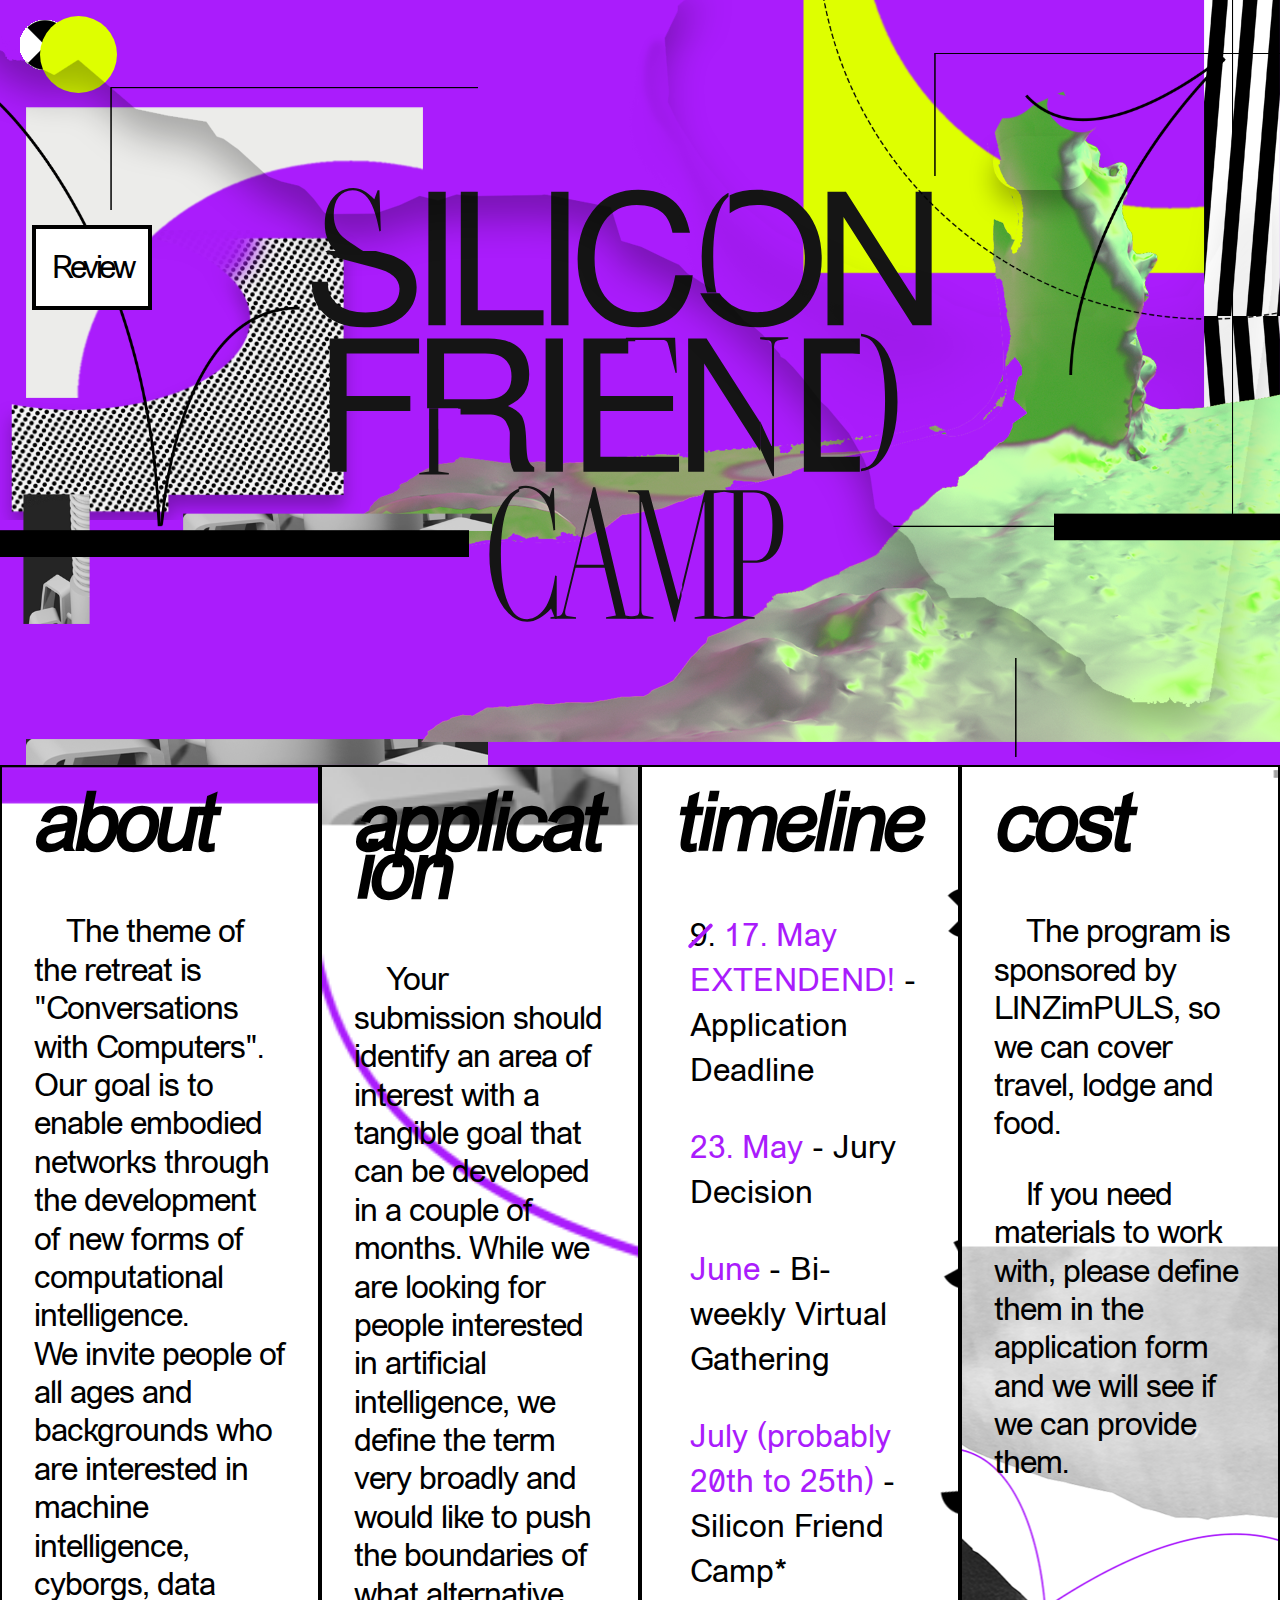
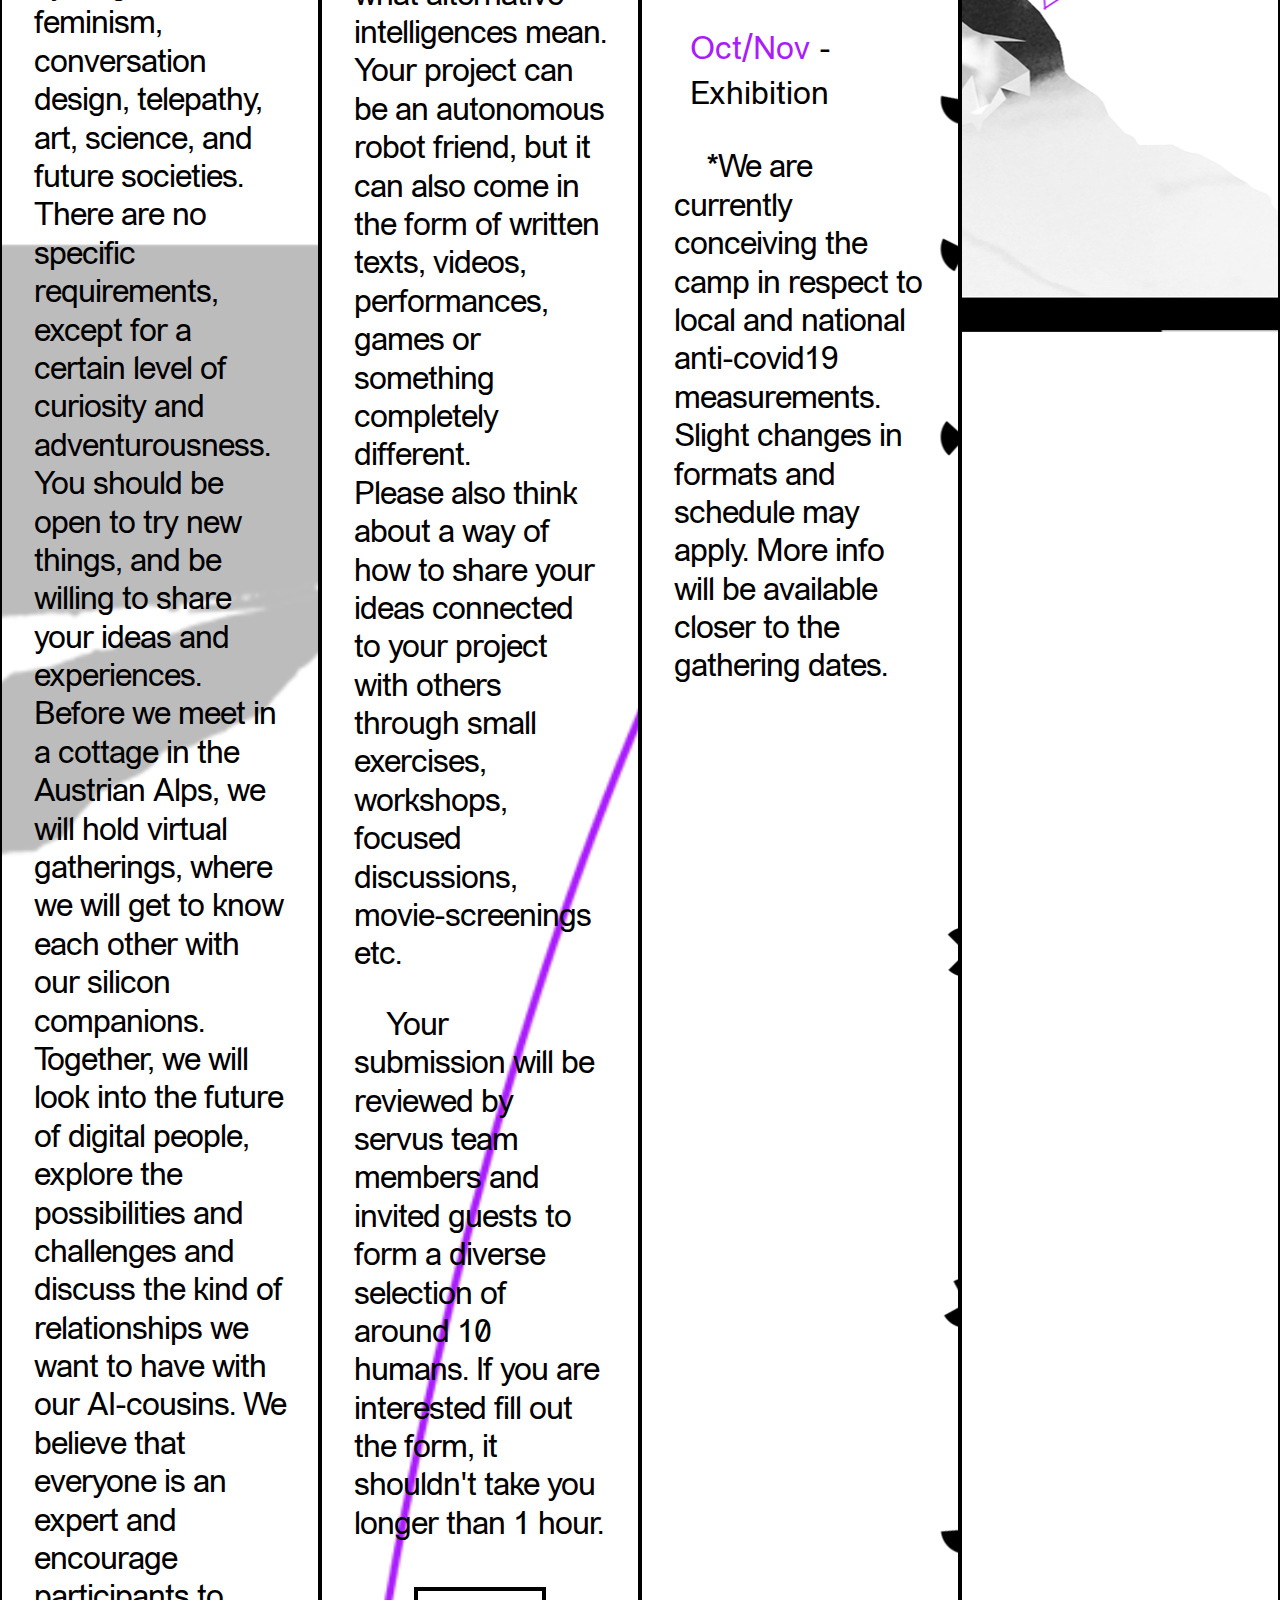
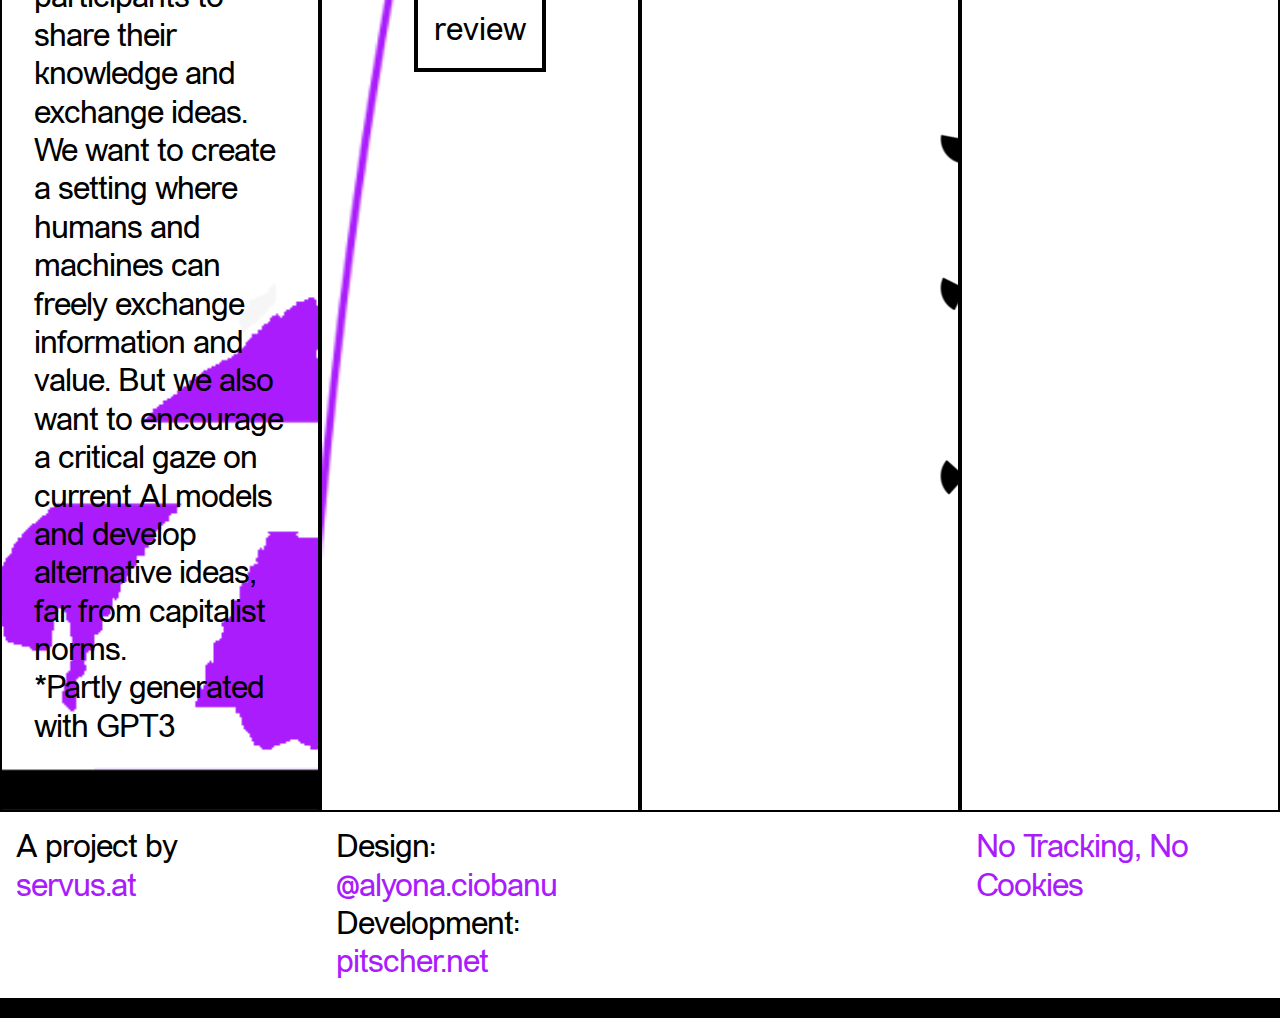
<file: siliconfriendcamp/index.html>
<!DOCTYPE html>
<html>
  <head>
    <meta charset="utf-8" />
    <meta name="generator" content="GitLab Pages" />
    <title>𝑺𝑰𝑳𝑰𝑪𝑶𝑵 𝑭𝑹𝑰𝑬𝑵𝑫 𝑪𝑨𝑴𝑷</title>

    <meta
      name="description"
      content="Dear Humans, This is a friendly invitation to our camp in the Austrian
  mountains. In a 5 day retreat we will explore computational
  intelligences and live together side by side. The retreat will be hosted
  by servus.at and it's happening in the second half of July 2021."
    />

    <!-- Facebook Meta Tags -->
    <meta
      property="og:url"
      content="https://cwc.radical-openness.org/siliconfriendcamp/"
    />
    <meta property="og:type" content="website" />
    <meta property="og:title" content="Silicon Friend Camp" />
    <meta
      property="og:description"
      content="Dear Humans, This is a friendly invitation to our camp in the Austrian
  mountains. In a 5 day retreat we will explore computational
  intelligences and live together side by side. The retreat will be hosted
  by servus.at and it's happening in the second half of July 2021."
    />
    <meta
      property="og:image"
      content="https://cwc.radical-openness.org/siliconfriendcamp/assets/screenshot.jpg"
    />

    <!-- Twitter Meta Tags -->
    <meta property="twitter:domain" content="cwc.radical-openness.org" />
    <meta
      property="twitter:url"
      content="https://cwc.radical-openness.org/siliconfriendcamp/"
    />
    <meta name="twitter:title" content="" />
    <meta
      name="twitter:description"
      content="Dear Humans, This is a friendly invitation to our camp in the Austrian
  mountains. In a 5 day retreat we will explore computational
  intelligences and live together side by side. The retreat will be hosted
  by servus.at and it's happening in the second half of July 2021."
    />
    <meta
      name="twitter:image"
      content="https://cwc.radical-openness.org/siliconfriendcamp/assets/screenshot.jpg"
    />

    <link
      rel="stylesheet"
      href="font/vremenagrotesk_bookitalic_macroman/stylesheet.css"
    />
    <link
      rel="stylesheet"
      href="font/vremenagrotesk_book_macroman/stylesheet.css"
    />

    <link rel="stylesheet" href="style.css" />
    <link rel="stylesheet" href="crazy.css" />

    <script src="js/marquee3k.min.js"></script>
    <script defer src="js/movethatlogo.js"></script>
    <script defer src="js/bounce.js"></script>
  </head>

  <body>
    <div class="scroller-top">
      <img id="turning-circle" src="assets/top_left_circle.png" alt="" />
      <marquee class=".marquee3k" data-speed="1.0">
        Dear Humans, This is a friendly invitation to our camp in the Austrian
        mountains. In a 5 day retreat we will explore computational
        intelligences and live together side by side. The retreat will be hosted
        by servus.at and it's happening in the second half of July 2021.
      </marquee>
    </div>

    <div class="welcome">
      <div class="ani-container">
        <div class="bg-fade">
          <figure class="img1"></figure>
          <figure class="img2"></figure>
          <figure class="img3"></figure>
        </div>
        <div id="bw-container">
          <div id="bw-element"></div>
        </div>
        <img src="assets/bg_ani/green_element_top_right.png" id="green-element">
        <img src="assets/bg_ani/polkadot.png" id="polkadot">
        <img src="assets/bg_ani/grey_element_top_left.png" id="grey-element">
        <img src="assets/bg_ani/el_bottom_left.png" id="bottom-element">
        <img src="assets/bg_ani/shadow.png" id="shadow">
        <img src="assets/bg_ani/green_land.png" id="green-land">
        <img src="assets/bg_ani/top_static_img.png" alt="" id="top-static">
        <figure id="bouncyball"></figure>
      </div>
      <div class="logo">
        <img src="assets/SFC/SFC_layer1.svg" alt="" />
        <img src="assets/SFC/SFC_layer2.svg" alt="" />
      </div>
      <a
      class="apply btn"
      href="https://core.servus.at/en/projekt/conversations-computers/review-silicon-friend-camp-2021"
      target="_blank"
      rel="noopener noreferrer"
      >Review</a>
    </div>
    <div class="info">
      <div class="about">
        <h2>about</h2>
        <p>
          The theme of the retreat is "Conversations with Computers". Our goal
          is to enable embodied networks through the development of new forms of
          computational intelligence. <br />
          We invite people of all ages and backgrounds who are interested in
          machine intelligence, cyborgs, data feminism, conversation design,
          telepathy, art, science, and future societies. There are no specific
          requirements, except for a certain level of curiosity and
          adventurousness. You should be open to try new things, and be willing
          to share your ideas and experiences. <br />
          Before we meet in a cottage in the Austrian Alps, we will hold virtual
          gatherings, where we will get to know each other with our silicon
          companions. Together, we will look into the future of digital people,
          explore the possibilities and challenges and discuss the kind of
          relationships we want to have with our AI-cousins. We believe that
          everyone is an expert and encourage participants to share their
          knowledge and exchange ideas. We want to create a setting where humans
          and machines can freely exchange information and value. But we also
          want to encourage a critical gaze on current AI models and develop
          alternative ideas, far from capitalist norms. <br />
          *Partly generated with GPT3
        </p>
      </div>
      <div class="application">
        <h2>application</h2>
        <p>
          Your submission should identify an area of interest with a tangible
          goal that can be developed in a couple of months. While we are looking
          for people interested in artificial intelligence, we define the term
          very broadly and would like to push the boundaries of what alternative
          intelligences mean. <br />
          Your project can be an autonomous robot friend, but it can also come
          in the form of written texts, videos, performances, games or something
          completely different. <br />
          Please also think about a way of how to share your ideas connected to
          your project with others through small exercises, workshops, focused
          discussions, movie-screenings etc.
        </p>
        <p>
          Your submission will be reviewed by servus team members and invited
          guests to form a diverse selection of around 10 humans. If you are
          interested fill out the form, it shouldn't take you longer than 1
          hour.
        </p>
        <div class="center">
          <a
            class="btn"
            href="https://core.servus.at/en/projekt/conversations-computers/review-silicon-friend-camp-2021"
            target="_blank"
            rel="noopener noreferrer"
            >review</a
          >
        </div>
      </div>
      <div class="timeline">
        <h2>timeline</h2>
        <ul>
          <li><s>9.</s> <span class="violet">17. May EXTENDEND!</span>  - Application Deadline</li>
          <li><span class="violet">23. May</span> - Jury Decision</li>
          <li>
            <span class="violet">June</span> - Bi-weekly Virtual Gathering
          </li>
          <li><span class="violet">July (probably 20th to 25th)</span> - Silicon Friend Camp*</li>
          <li><span class="violet">Oct/Nov</span> - Exhibition</li>
        </ul>
        <p>
          *We are currently conceiving the camp in respect to local and national
          anti-covid19 measurements. Slight changes in formats and schedule may
          apply. More info will be available closer to the gathering dates.
        </p>
      </div>
      <div class="cost">
        <h2>cost</h2>
        <p>
          The program is sponsored by LINZimPULS, so we can cover travel, lodge
          and food.
        </p>
        <p>
          If you need materials to work with, please define them in the
          application form and we will see if we can provide them.
        </p>
      </div>
    </div>
    <footer>
      <div>
        A project by
        <a
          href="https://core.servus.at"
          target="_blank"
          rel="noopener noreferrer"
          >servus.at</a
        >
        <br />
      </div>
      <div>
        Design:
        <a
          href="https://www.instagram.com/alyona.ciobanu/"
          target=" _blank"
          rel="noopener noreferrer"
          >@alyona.ciobanu</a
        >
        <br />
        Development:
        <a
          href="https://xn--mp8h.pitscher.net/"
          target="_blank"
          rel="noopener noreferrer"
          >pitscher.net</a
        >
      </div>
      <div></div>
      <div class="violet">No Tracking, No Cookies</div>
    </footer>
  </body>
</html>
</file>
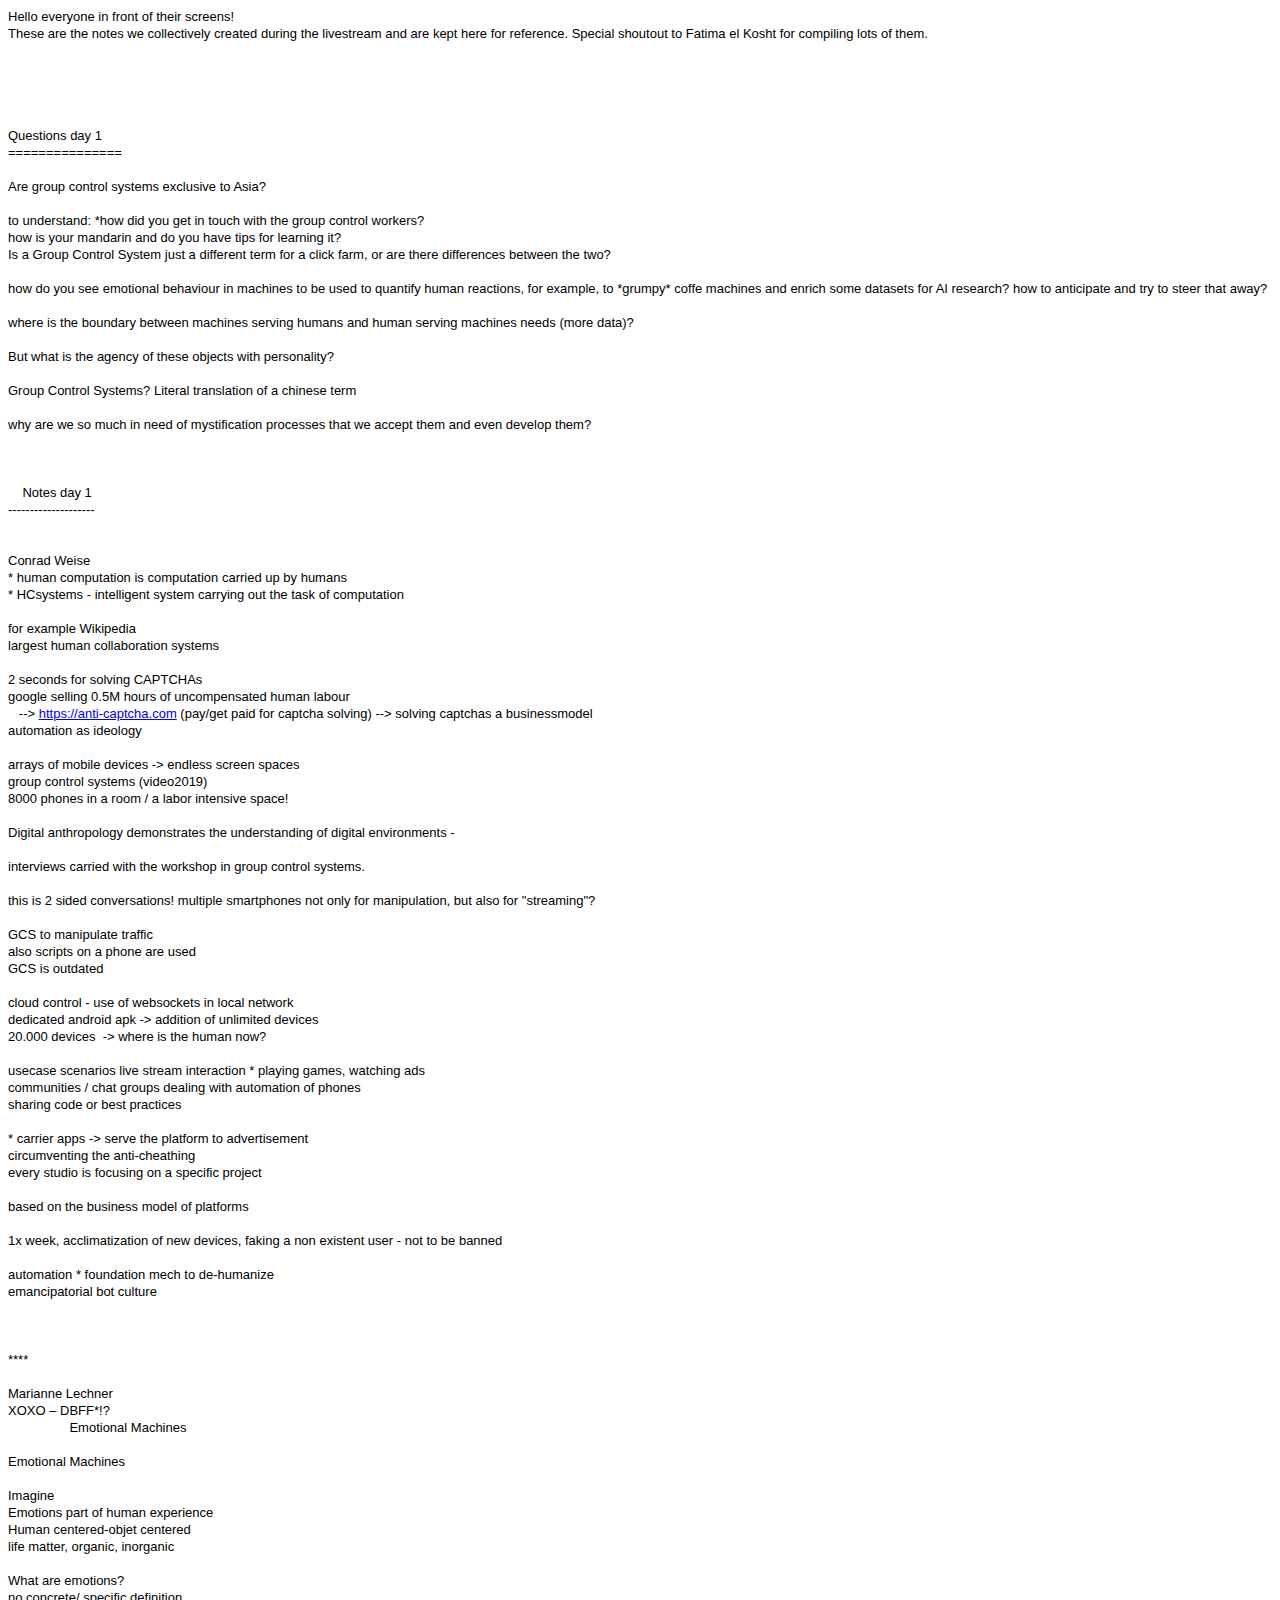
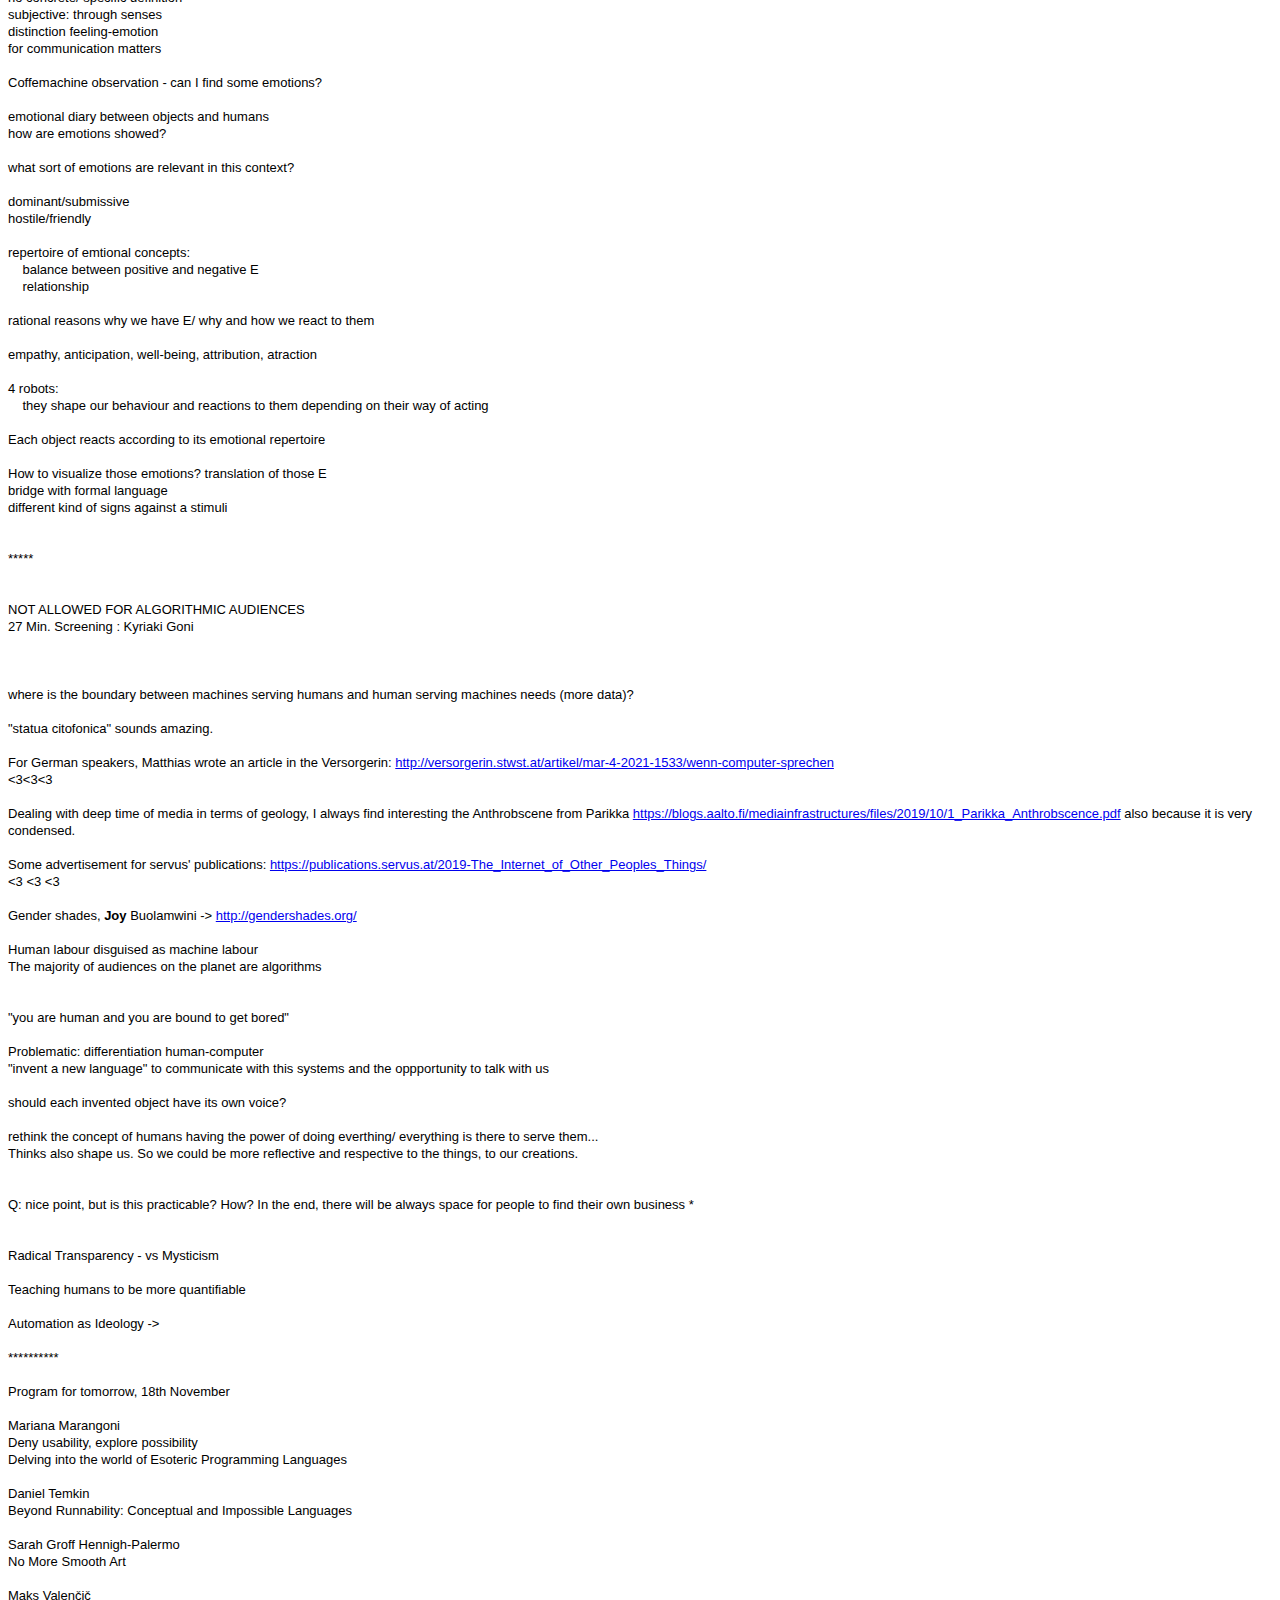
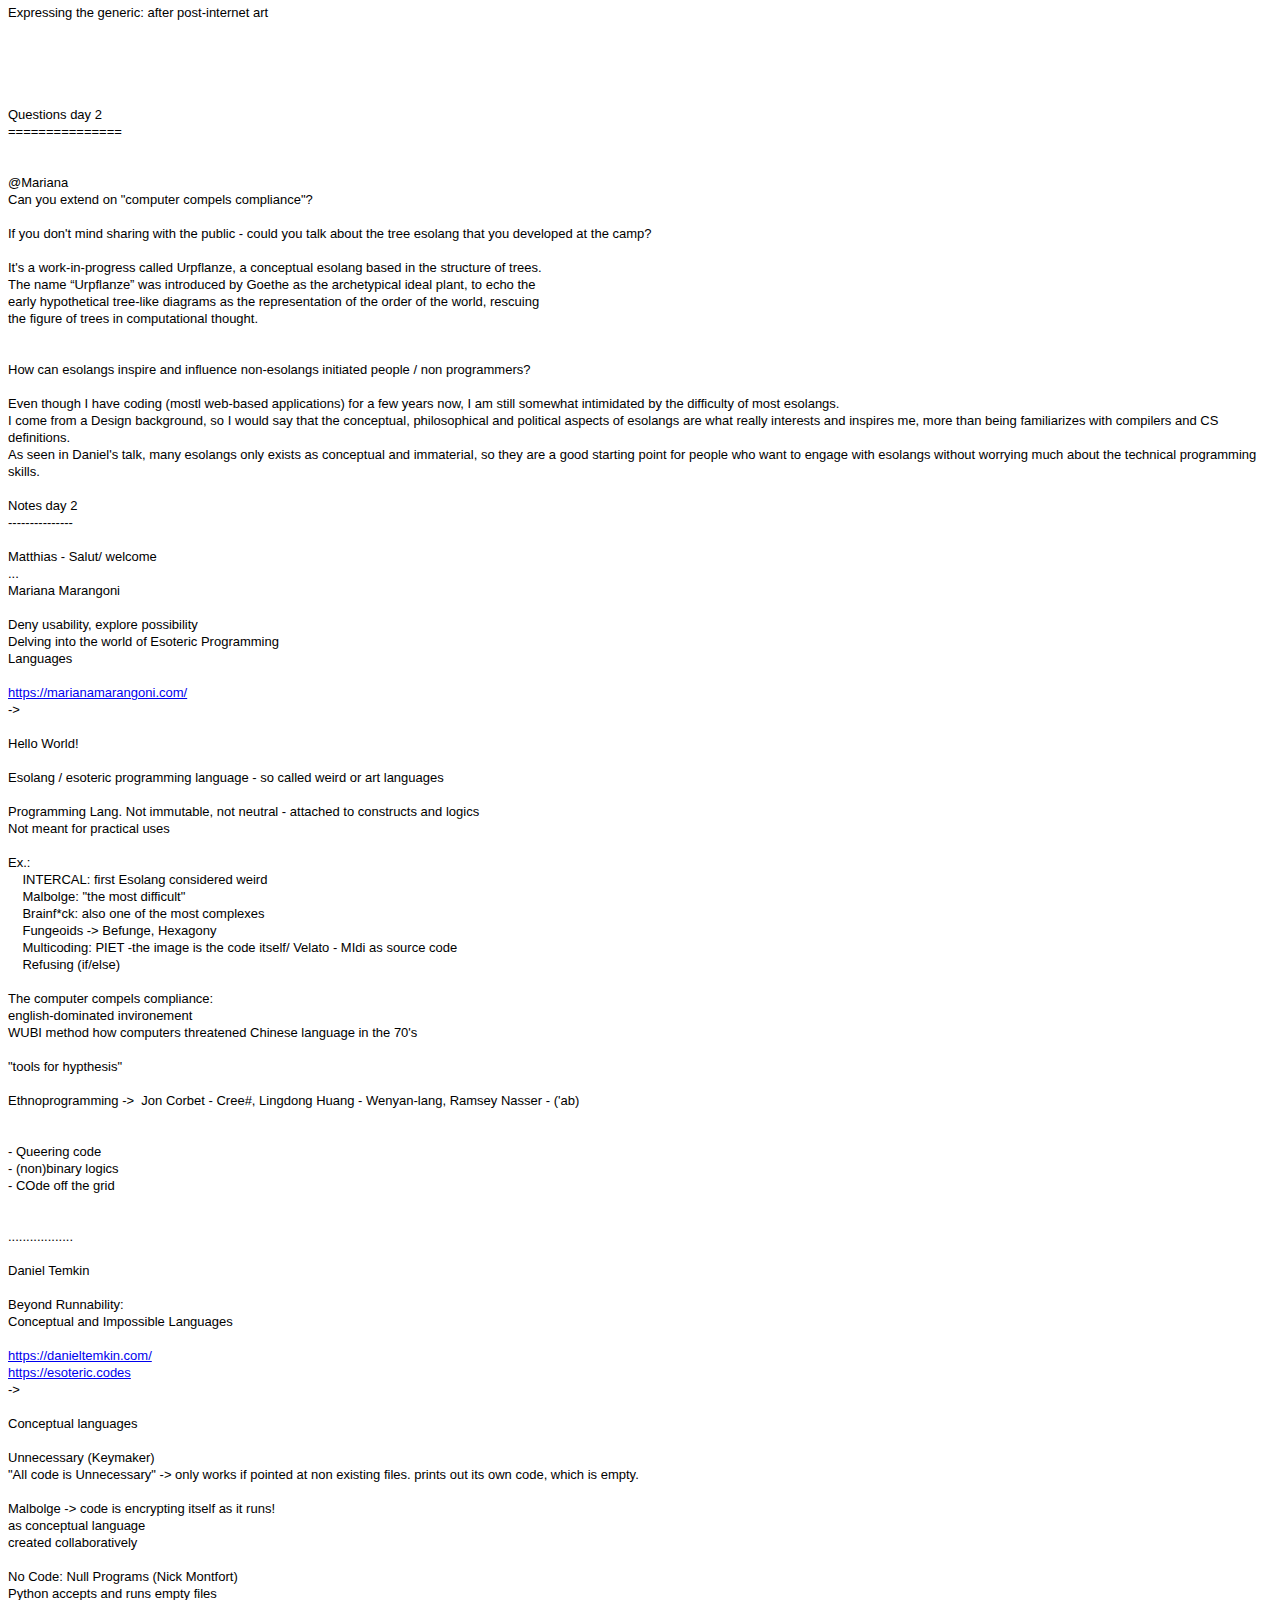
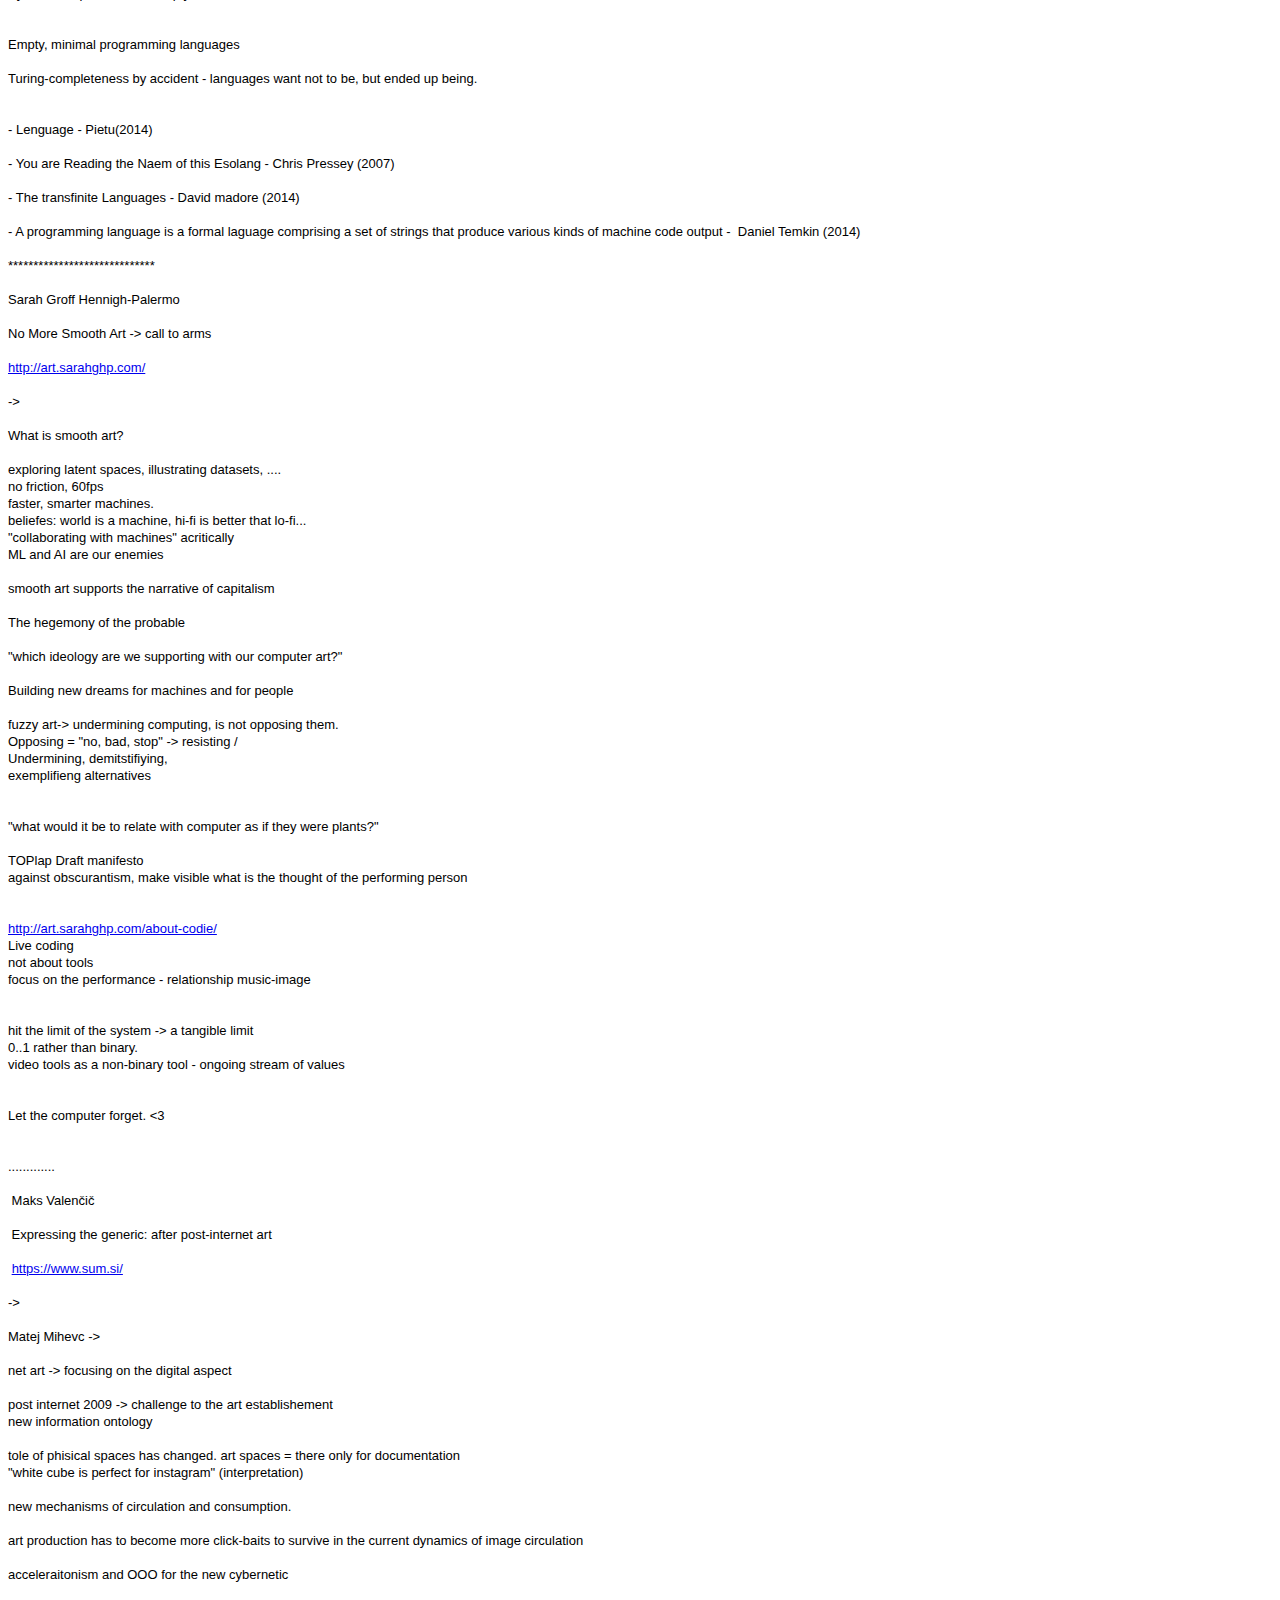
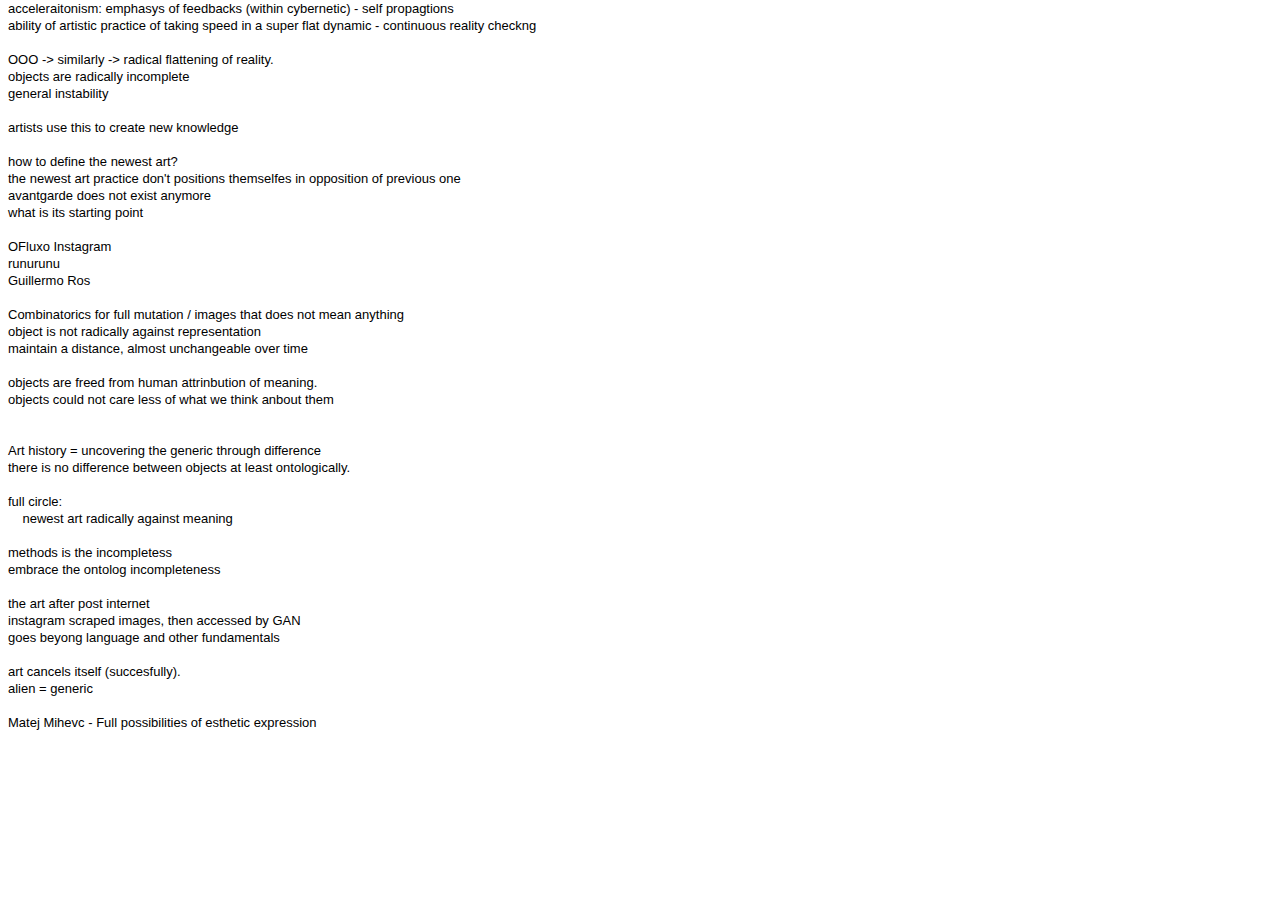
<file: cwc.html>
<!doctype html>
<html lang="en">
<head>
<title>cwc</title>
<meta name="generator" content="Etherpad">
<meta name="author" content="Etherpad">
<meta name="changedby" content="Etherpad">
<meta charset="utf-8">
<style> * { font-family: arial, sans-serif;
font-size: 13px;
line-height: 17px; }ul.indent { list-style-type: none; }ol { list-style-type: none; padding-left:0;}body > ol { counter-reset: first second third fourth fifth sixth seventh eigth ninth tenth eleventh twelth thirteenth fourteenth fifteenth sixteenth; }ol > li:before {content: counter(first) ". " ;counter-increment: first;}ol > ol > li:before {content: counter(first) "." counter(second) ". " ;counter-increment: second;}ol > ol > ol > li:before {content: counter(first) "." counter(second) "." counter(third) ". ";counter-increment: third;}ol > ol > ol > ol > li:before {content: counter(first) "." counter(second) "." counter(third) "." counter(fourth) ". ";counter-increment: fourth;}ol > ol > ol > ol > ol > li:before {content: counter(first) "." counter(second) "." counter(third) "." counter(fourth) "." counter(fifth) ". ";counter-increment: fifth;}ol > ol > ol > ol > ol > ol > li:before {content: counter(first) "." counter(second) "." counter(third) "." counter(fourth) "." counter(fifth) "." counter(sixth) ". ";counter-increment: sixth;}ol > ol > ol > ol > ol > ol > ol > li:before {content: counter(first) "." counter(second) "." counter(third) "." counter(fourth) "." counter(fifth) "." counter(sixth) "." counter(seventh) ". ";counter-increment: seventh;}ol > ol > ol > ol > ol > ol > ol > ol > li:before {content: counter(first) "." counter(second) "." counter(third) "." counter(fourth) "." counter(fifth) "." counter(sixth) "." counter(seventh) "." counter(eigth) ". ";counter-increment: eigth;}ol > ol > ol > ol > ol > ol > ol > ol > ol > li:before {content: counter(first) "." counter(second) "." counter(third) "." counter(fourth) "." counter(fifth) "." counter(sixth) "." counter(seventh) "." counter(eigth) "." counter(ninth) ". ";counter-increment: ninth;}ol > ol > ol > ol > ol > ol > ol > ol > ol > ol > li:before {content: counter(first) "." counter(second) "." counter(third) "." counter(fourth) "." counter(fifth) "." counter(sixth) "." counter(seventh) "." counter(eigth) "." counter(ninth) "." counter(tenth) ". ";counter-increment: tenth;}ol > ol > ol > ol > ol > ol > ol > ol > ol > ol > ol > li:before {content: counter(first) "." counter(second) "." counter(third) "." counter(fourth) "." counter(fifth) "." counter(sixth) "." counter(seventh) "." counter(eigth) "." counter(ninth) "." counter(tenth) "." counter(eleventh) ". ";counter-increment: eleventh;}ol > ol > ol > ol > ol > ol > ol > ol > ol > ol > ol > ol > li:before {content: counter(first) "." counter(second) "." counter(third) "." counter(fourth) "." counter(fifth) "." counter(sixth) "." counter(seventh) "." counter(eigth) "." counter(ninth) "." counter(tenth) "." counter(eleventh) "." counter(twelth) ". ";counter-increment: twelth;}ol > ol > ol > ol > ol > ol > ol > ol > ol > ol > ol > ol > ol > li:before {content: counter(first) "." counter(second) "." counter(third) "." counter(fourth) "." counter(fifth) "." counter(sixth) "." counter(seventh) "." counter(eigth) "." counter(ninth) "." counter(tenth) "." counter(eleventh) "." counter(twelth) "." counter(thirteenth) ". ";counter-increment: thirteenth;}ol > ol > ol > ol > ol > ol > ol > ol > ol > ol > ol > ol > ol > ol > li:before {content: counter(first) "." counter(second) "." counter(third) "." counter(fourth) "." counter(fifth) "." counter(sixth) "." counter(seventh) "." counter(eigth) "." counter(ninth) "." counter(tenth) "." counter(eleventh) "." counter(twelth) "." counter(thirteenth) "." counter(fourteenth) ". ";counter-increment: fourteenth;}ol > ol > ol > ol > ol > ol > ol > ol > ol > ol > ol > ol > ol > ol > ol > li:before {content: counter(first) "." counter(second) "." counter(third) "." counter(fourth) "." counter(fifth) "." counter(sixth) "." counter(seventh) "."  counter(eigth) "."  counter(ninth) "."  counter(tenth) "."  counter(eleventh) "."  counter(twelth) "."  counter(thirteenth) "."  counter(fourteenth) "." counter(fifteenth) ". ";counter-increment: fifteenth;}ol > ol > ol > ol > ol > ol > ol > ol > ol > ol > ol > ol > ol > ol > ol > ol > li:before {content: counter(first) "." counter(second) "." counter(third) "." counter(fourth) "." counter(fifth) "." counter(sixth) "." counter(seventh) "."  counter(eigth) "."  counter(ninth) "."  counter(tenth) "."  counter(eleventh) "."  counter(twelth) "."  counter(thirteenth) "."  counter(fourteenth) "."  counter(fifteenth) "."  counter(sixthteenth) ". ";counter-increment: sixthteenth;}ol{ text-indent: 0px; }ol > ol{ text-indent: 10px; }ol > ol > ol{ text-indent: 20px; }ol > ol > ol > ol{ text-indent: 30px; }ol > ol > ol > ol > ol{ text-indent: 40px; }ol > ol > ol > ol > ol > ol{ text-indent: 50px; }ol > ol > ol > ol > ol > ol > ol{ text-indent: 60px; }ol > ol > ol > ol > ol > ol > ol > ol{ text-indent: 70px; }ol > ol > ol > ol > ol > ol > ol > ol > ol{ text-indent: 80px; }ol > ol > ol > ol > ol > ol > ol > ol > ol > ol{ text-indent: 90px; }ol > ol > ol > ol > ol > ol > ol > ol > ol > ol > ol{ text-indent: 100px; }ol > ol > ol > ol > ol > ol > ol > ol > ol > ol > ol > ol{ text-indent: 110px; }ol > ol > ol > ol > ol > ol > ol > ol > ol > ol > ol > ol > ol { text-indent: 120px; }ol > ol > ol > ol > ol > ol > ol > ol > ol > ol > ol > ol > ol > ol{ text-indent: 130px; }ol > ol > ol > ol > ol > ol > ol > ol > ol > ol > ol > ol > ol > ol > ol{ text-indent: 140px; }ol > ol > ol > ol > ol > ol > ol > ol > ol > ol > ol > ol > ol > ol > ol > ol{ text-indent: 150px; }</style>
</head>
<body><div class="indent">Hello everyone in front of their screens! <br> These are the notes we collectively created during the livestream and are kept here for reference. Special shoutout to Fatima el Kosht for compiling lots of them.</div>
    <br><br><br><br><br>Questions day 1<br>===============<br><br>Are group control systems exclusive to Asia?<br><br>to understand: *how did you get in touch with the group control workers?<br>how is your mandarin and do you have tips for learning it?<br>Is a Group Control System just a different term for a click farm, or are there differences between the two?<br><br>how do you see emotional behaviour in machines to be used to quantify human reactions, for example, to *grumpy* coffe machines and enrich some datasets for AI research? how to anticipate and try to steer that away?<br><br>where is the boundary between machines serving humans and human serving machines needs (more data)?<br><br>But what is the agency of these objects with personality?<br><br>Group Control Systems? Literal translation of a chinese term<br><br>why are we so much in need of mystification processes that we accept them and even develop them?<br><br><br><br>&nbsp;&nbsp;&nbsp; Notes day 1&nbsp;&nbsp;&nbsp;&nbsp;&nbsp;<br>--------------------<br><br><br>Conrad Weise&nbsp;<br>* human computation is computation carried up by humans<br>* HCsystems - intelligent system carrying out the task of computation<br><br>for example Wikipedia<br>largest human collaboration systems<br><br>2 seconds for solving CAPTCHAs<br>google selling 0.5M hours of uncompensated human labour<br>&nbsp;&nbsp; --&gt; <a href="https&#x3a;&#x2F;&#x2F;anti&#x2d;captcha&#x2e;com">https:&#x2F;&#x2F;anti-captcha.com</a> (pay&#x2F;get paid for captcha solving) --&gt; solving captchas a businessmodel<br>automation as ideology<br><br>arrays of mobile devices -&gt; endless screen spaces<br>group control systems (video2019)<br>8000 phones in a room &#x2F; a labor intensive space!<br><br>Digital anthropology demonstrates the understanding of digital environments -&nbsp;<br><br>interviews carried with the workshop in group control systems.<br><br>this is 2 sided conversations! multiple smartphones not only for manipulation, but also for &quot;streaming&quot;?<br><br>GCS to manipulate traffic<br>also scripts on a phone are used<br>GCS is outdated<br><br>cloud control - use of websockets in local network<br>dedicated android apk -&gt; addition of unlimited devices<br>20.000 devices&nbsp; -&gt; where is the human now?<br><br>usecase scenarios live stream interaction * playing games, watching ads<br>communities &#x2F; chat groups dealing with automation of phones<br>sharing code or best practices<br><br>* carrier apps -&gt; serve the platform to advertisement<br>circumventing the anti-cheathing&nbsp;<br>every studio is focusing on a specific project<br><br>based on the business model of platforms<br><br>1x week, acclimatization of new devices, faking a non existent user - not to be banned<br><br>automation * foundation mech to de-humanize<br>emancipatorial bot culture<br><br><br><br>****&nbsp;<br><br>Marianne Lechner<br>XOXO &#8211; DBFF*!?&nbsp;&nbsp;&nbsp;&nbsp;&nbsp;&nbsp;&nbsp;&nbsp;&nbsp;&nbsp;&nbsp;&nbsp;&nbsp;&nbsp;&nbsp;&nbsp;<br>&nbsp;&nbsp;&nbsp;&nbsp;&nbsp;&nbsp;&nbsp;&nbsp;&nbsp;&nbsp;&nbsp;&nbsp;&nbsp;&nbsp;&nbsp;&nbsp; Emotional Machines&nbsp;<br><br>Emotional Machines<br><br>Imagine&nbsp;<br>Emotions part of human experience<br>Human centered-objet centered<br>life matter, organic, inorganic<br><br>What are emotions?<br>no concrete&#x2F; specific definition<br>subjective: through senses<br>distinction feeling-emotion<br>for communication matters<br><br>Coffemachine observation - can I find some emotions?<br><br>emotional diary between objects and humans<br>how are emotions showed?<br><br>what sort of emotions are relevant in this context?<br><br>dominant&#x2F;submissive<br>hostile&#x2F;friendly<br><br>repertoire of emtional concepts:<br>&nbsp;&nbsp;&nbsp; balance between positive and negative E<br>&nbsp;&nbsp;&nbsp; relationship&nbsp;<br>&nbsp;&nbsp;&nbsp;&nbsp;<br>rational reasons why we have E&#x2F; why and how we react to them<br><br>empathy, anticipation, well-being, attribution, atraction<br><br>4 robots:&nbsp;<br>&nbsp;&nbsp;&nbsp; they shape our behaviour and reactions to them depending on their way of acting<br>&nbsp;&nbsp;&nbsp;&nbsp;&nbsp;&nbsp;&nbsp;&nbsp;<br>Each object reacts according to its emotional repertoire<br><br>How to visualize those emotions? translation of those E<br>bridge with formal language<br>different kind of signs against a stimuli<br><br><br>*****<br><br><br>NOT ALLOWED FOR ALGORITHMIC AUDIENCES<br>27 Min. Screening : Kyriaki Goni<br>&nbsp;&nbsp;&nbsp;&nbsp;&nbsp;&nbsp;&nbsp;&nbsp;&nbsp;&nbsp;&nbsp;&nbsp;&nbsp;&nbsp;&nbsp;&nbsp;<br><br><br>where is the boundary between machines serving humans and human serving machines needs (more data)?<br><br>&quot;statua citofonica&quot; sounds amazing.&nbsp;<br><br>For German speakers, Matthias wrote an article in the Versorgerin: <a href="http&#x3a;&#x2F;&#x2F;versorgerin&#x2e;stwst&#x2e;at&#x2F;artikel&#x2F;mar&#x2d;4&#x2d;2021&#x2d;1533&#x2F;wenn&#x2d;computer&#x2d;sprechen">http:&#x2F;&#x2F;versorgerin.stwst.at&#x2F;artikel&#x2F;mar-4-2021-1533&#x2F;wenn-computer-sprechen</a><br>&lt;3&lt;3&lt;3<br><br>Dealing with deep time of media in terms of geology, I always find interesting the Anthrobscene from Parikka <a href="https&#x3a;&#x2F;&#x2F;blogs&#x2e;aalto&#x2e;fi&#x2F;mediainfrastructures&#x2F;files&#x2F;2019&#x2F;10&#x2F;1&#x5f;Parikka&#x5f;Anthrobscence&#x2e;pdf">https:&#x2F;&#x2F;blogs.aalto.fi&#x2F;mediainfrastructures&#x2F;files&#x2F;2019&#x2F;10&#x2F;1_Parikka_Anthrobscence.pdf</a> also because it is very condensed.<br><br>Some advertisement for servus&#x27; publications: <a href="https&#x3a;&#x2F;&#x2F;publications&#x2e;servus&#x2e;at&#x2F;2019&#x2d;The&#x5f;Internet&#x5f;of&#x5f;Other&#x5f;Peoples&#x5f;Things&#x2F;">https:&#x2F;&#x2F;publications.servus.at&#x2F;2019-The_Internet_of_Other_Peoples_Things&#x2F;</a><br>&lt;3 &lt;3 &lt;3<br><br>Gender shades, <strong>Joy</strong> Buolamwini -&gt; <a href="http&#x3a;&#x2F;&#x2F;gendershades&#x2e;org&#x2F;">http:&#x2F;&#x2F;gendershades.org&#x2F;</a><br><br>Human labour disguised as machine labour<br>The majority of audiences on the planet are algorithms<br><br><br>&quot;you are human and you are bound to get bored&quot;<br><br>Problematic: differentiation human-computer<br>&quot;invent a new language&quot; to communicate with this systems and the oppportunity to talk with us<br><br>should each invented object have its own voice?<br><br>rethink the concept of humans having the power of doing everthing&#x2F; everything is there to serve them...<br>Thinks also shape us. So we could be more reflective and respective to the things, to our creations.<br><br><br>Q: nice point, but is this practicable? How? In the end, there will be always space for people to find their own business *&nbsp;<br><br><br>Radical Transparency - vs Mysticism<br><br>Teaching humans to be more quantifiable<br><br>Automation as Ideology -&gt;&nbsp;<br><br>**********<br><br>Program for tomorrow, 18th November<br><br>Mariana Marangoni<br>Deny usability, explore possibility<br>Delving into the world of Esoteric Programming Languages<br><br>Daniel Temkin<br>Beyond Runnability: Conceptual and Impossible Languages<br><br>Sarah Groff Hennigh-Palermo<br>No More Smooth Art<br><br>Maks Valen&#269;i&#269;<br>Expressing the generic: after post-internet art<br><br><br><br><br><br>Questions day 2<br>===============<br><br><br>@Mariana<br>Can you extend on &quot;computer compels compliance&quot;?&nbsp;<br><br>If you don&#x27;t mind sharing with the public - could you talk about the tree esolang that you developed at the camp?<br><br>It&#x27;s a work-in-progress called Urpflanze, a conceptual esolang based in the structure of trees.&nbsp;<br>The name &#8220;Urpflanze&#8221; was introduced by Goethe as the archetypical ideal plant, to echo the&nbsp;<br>early hypothetical tree-like diagrams as the representation of the order of the world, rescuing&nbsp;<br>the figure of trees in computational thought.<br><br><br>How can esolangs inspire and influence non-esolangs initiated people &#x2F; non programmers?<br><br>Even though I have coding (mostl web-based applications) for a few years now, I am still somewhat intimidated by the difficulty of most esolangs.&nbsp;<br>I come from a Design background, so I would say that the conceptual, philosophical and political aspects of esolangs are what really interests and inspires me, more than being familiarizes with compilers and CS definitions.<br>As seen in Daniel&#x27;s talk, many esolangs only exists as conceptual and immaterial, so they are a good starting point for people who want to engage with esolangs without worrying much about the technical programming skills.<br><br>Notes day 2&nbsp;&nbsp;<br>---------------<br><br>Matthias - Salut&#x2F; welcome<br>...<br>Mariana Marangoni&nbsp;<br><br>Deny usability, explore possibility&nbsp;<br>Delving into the world of Esoteric Programming&nbsp;<br>Languages<br><br><a href="https&#x3a;&#x2F;&#x2F;marianamarangoni&#x2e;com&#x2F;">https:&#x2F;&#x2F;marianamarangoni.com&#x2F;</a><br>-&gt;<br><br>Hello World!<br><br>Esolang &#x2F; esoteric programming language - so called weird or art languages<br><br>Programming Lang. Not immutable, not neutral - attached to constructs and logics<br>Not meant for practical uses<br><br>Ex.:&nbsp;<br>&nbsp;&nbsp;&nbsp; INTERCAL: first Esolang considered weird<br>&nbsp;&nbsp;&nbsp; Malbolge: &quot;the most difficult&quot;<br>&nbsp;&nbsp;&nbsp; Brainf*ck: also one of the most complexes<br>&nbsp;&nbsp;&nbsp; Fungeoids -&gt; Befunge, Hexagony<br>&nbsp;&nbsp;&nbsp; Multicoding: PIET -the image is the code itself&#x2F; Velato - MIdi as source code<br>&nbsp;&nbsp;&nbsp; Refusing (if&#x2F;else)<br><br>The computer compels compliance:<br>english-dominated invironement<br>WUBI method how computers threatened Chinese language in the 70&#x27;s<br><br>&quot;tools for hypthesis&quot;<br><br>Ethnoprogramming -&gt;&nbsp; Jon Corbet - Cree#, Lingdong Huang - Wenyan-lang, Ramsey Nasser - (&#x27;ab)<br><br><br>- Queering code&nbsp;<br>- (non)binary logics<br>- COde off the grid<br><br><br>..................<br><br>Daniel Temkin<br><br>Beyond Runnability:<br>Conceptual and Impossible Languages<br><br><a href="https&#x3a;&#x2F;&#x2F;danieltemkin&#x2e;com&#x2F;">https:&#x2F;&#x2F;danieltemkin.com&#x2F;</a><br><a href="https&#x3a;&#x2F;&#x2F;esoteric&#x2e;codes">https:&#x2F;&#x2F;esoteric.codes</a><br>-&gt;<br><br>Conceptual languages<br><br>Unnecessary (Keymaker)<br>&quot;All code is Unnecessary&quot; -&gt; only works if pointed at non existing files. prints out its own code, which is empty.<br><br>Malbolge -&gt; code is encrypting itself as it runs!<br>as conceptual language&nbsp;<br>created collaboratively<br><br>No Code: Null Programs (Nick Montfort)<br>Python accepts and runs empty files<br><br><br>Empty, minimal programming languages<br><br>Turing-completeness by accident - languages want not to be, but ended up being.<br><br><br>- Lenguage - Pietu(2014)<br><br>- You are Reading the Naem of this Esolang - Chris Pressey (2007)<br><br>- The transfinite Languages - David madore (2014)<br><br>- A programming language is a formal laguage comprising a set of strings that produce various kinds of machine code output -&nbsp; Daniel Temkin (2014)<br><br>*****************************<br><br>Sarah Groff Hennigh-Palermo<br><br>No More Smooth Art -&gt; call to arms<br><br><a href="http&#x3a;&#x2F;&#x2F;art&#x2e;sarahghp&#x2e;com&#x2F;">http:&#x2F;&#x2F;art.sarahghp.com&#x2F;</a><br><br>-&gt;<br><br>What is smooth art?<br><br>exploring latent spaces, illustrating datasets, ....<br>no friction, 60fps<br>faster, smarter machines.<br>beliefes: world is a machine, hi-fi is better that lo-fi...<br>&quot;collaborating with machines&quot; acritically<br>ML and AI are our enemies<br><br>smooth art supports the narrative of capitalism<br><br>The hegemony of the probable<br><br>&quot;which ideology are we supporting with our computer art?&quot;<br><br>Building new dreams for machines and for people<br><br>fuzzy art-&gt; undermining computing, is not opposing them.<br>Opposing = &quot;no, bad, stop&quot; -&gt; resisting &#x2F;&nbsp;<br>Undermining, demitstifiying,&nbsp;<br>exemplifieng alternatives<br><br><br>&quot;what would it be to relate with computer as if they were plants?&quot;<br><br>TOPlap Draft manifesto<br>against obscurantism, make visible what is the thought of the performing person<br><br><br><a href="http&#x3a;&#x2F;&#x2F;art&#x2e;sarahghp&#x2e;com&#x2F;about&#x2d;codie&#x2F;">http:&#x2F;&#x2F;art.sarahghp.com&#x2F;about-codie&#x2F;</a><br>Live coding<br>not about tools<br>focus on the performance - relationship music-image<br><br><br>hit the limit of the system -&gt; a tangible limit<br>0..1 rather than binary.<br>video tools as a non-binary tool - ongoing stream of values&nbsp;<br><br><br>Let the computer forget. &lt;3&nbsp;<br><br><br>.............<br><br>&nbsp;Maks Valen&#269;i&#269;<br><br>&nbsp;Expressing the generic: after post-internet art&nbsp;<br>&nbsp;<br>&nbsp;<a href="https&#x3a;&#x2F;&#x2F;www&#x2e;sum&#x2e;si&#x2F;">https:&#x2F;&#x2F;www.sum.si&#x2F;</a><br><br>-&gt;<br><br>Matej Mihevc -&gt;&nbsp;<br><br>net art -&gt; focusing on the digital aspect<br><br>post internet 2009 -&gt; challenge to the art establishement<br>new information ontology&nbsp;<br><br>tole of phisical spaces has changed. art spaces = there only for documentation<br>&quot;white cube is perfect for instagram&quot; (interpretation)<br><br>new mechanisms of circulation and consumption.<br><br>art production has to become more click-baits to survive in the current dynamics of image circulation<br><br>acceleraitonism and OOO for the new cybernetic<br><br>acceleraitonism: emphasys of feedbacks (within cybernetic) - self propagtions<br>ability of artistic practice of taking speed in a super flat dynamic - continuous reality checkng<br><br>OOO -&gt; similarly -&gt; radical flattening of reality.<br>objects are radically incomplete<br>general instability&nbsp;<br><br>artists use this to create new knowledge<br><br>how to define the newest art?<br>the newest art practice don&#x27;t positions themselfes in opposition of previous one&nbsp;<br>avantgarde does not exist anymore<br>what is its starting point<br><br>OFluxo Instagram<br>runurunu<br>Guillermo Ros<br><br>Combinatorics for full mutation &#x2F; images that does not mean anything<br>object is not radically against representation<br>maintain a distance, almost unchangeable over time<br><br>objects are freed from human attrinbution of meaning.<br>objects could not care less of what we think anbout them<br><br><br>Art history = uncovering the generic through difference<br>there is no difference between objects at least ontologically.<br><br>full circle:&nbsp;<br>&nbsp;&nbsp;&nbsp; newest art radically against meaning<br><br>methods is the incompletess<br>embrace the ontolog incompleteness<br><br>the art after post internet<br>instagram scraped images, then accessed by GAN<br>goes beyong language and other fundamentals<br><br>art cancels itself (succesfully).<br>alien = generic<br><br>Matej Mihevc - Full possibilities of esthetic expression<br><br><br><br><br><br><br><br><br><br><br></body>
</html>
</file>
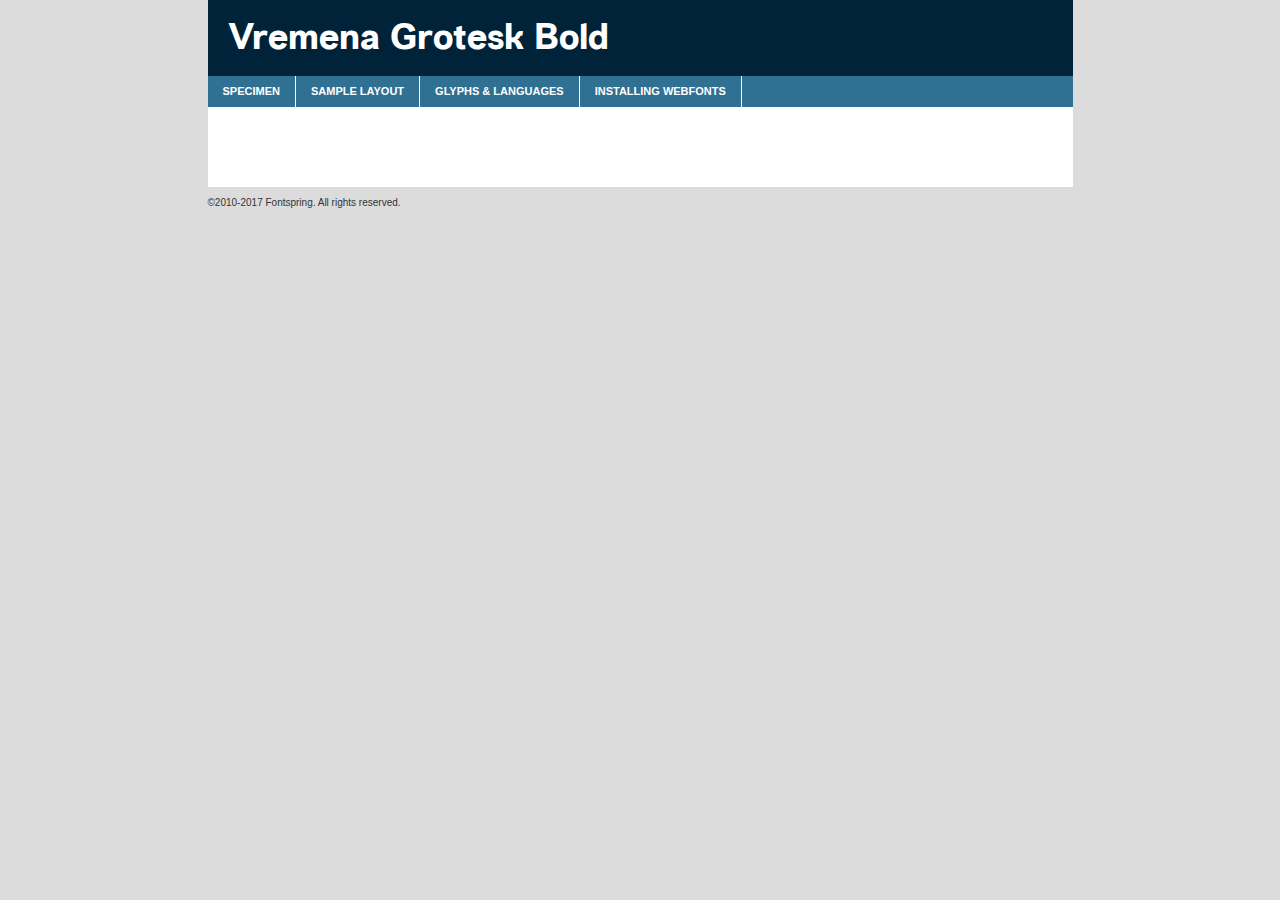
<file: siliconfriendcamp/font/vremenagrotesk_bold_macroman/vremenagroteskbold-demo.html>
<!DOCTYPE html PUBLIC "-//W3C//DTD XHTML 1.0 Transitional//EN"
	"http://www.w3.org/TR/xhtml1/DTD/xhtml1-transitional.dtd">

<html xmlns="http://www.w3.org/1999/xhtml" xml:lang="en" lang="en">
<head>
	<meta http-equiv="Content-Type" content="text/html; charset=utf-8" />
	<script src="http://ajax.googleapis.com/ajax/libs/jquery/1.7.2/jquery.min.js" type="text/javascript" charset="utf-8"></script>
	<script type="text/javascript">
	(function($){$.fn.easyTabs=function(option){var param=jQuery.extend({fadeSpeed:"fast",defaultContent:1,activeClass:'active'},option);$(this).each(function(){var thisId="#"+this.id;if(param.defaultContent==''){param.defaultContent=1;}
	if(typeof param.defaultContent=="number")
	{var defaultTab=$(thisId+" .tabs li:eq("+(param.defaultContent-1)+") a").attr('href').substr(1);}else{var defaultTab=param.defaultContent;}
	$(thisId+" .tabs li a").each(function(){var tabToHide=$(this).attr('href').substr(1);$("#"+tabToHide).addClass('easytabs-tab-content');});hideAll();changeContent(defaultTab);function hideAll(){$(thisId+" .easytabs-tab-content").hide();}
	function changeContent(tabId){hideAll();$(thisId+" .tabs li").removeClass(param.activeClass);$(thisId+" .tabs li a[href=#"+tabId+"]").closest('li').addClass(param.activeClass);if(param.fadeSpeed!="none")
	{$(thisId+" #"+tabId).fadeIn(param.fadeSpeed);}else{$(thisId+" #"+tabId).show();}}
	$(thisId+" .tabs li").click(function(){var tabId=$(this).find('a').attr('href').substr(1);changeContent(tabId);return false;});});}})(jQuery);
	</script>
	<link rel="stylesheet" href="specimen_files/specimen_stylesheet.css" type="text/css" charset="utf-8" />
	<link rel="stylesheet" href="stylesheet.css" type="text/css" charset="utf-8" />

	<style type="text/css">
					body{
				font-family: 'vremenagroteskbold';
							}
		</style>

	<title>Vremena Grotesk Bold Specimen</title>
	
	
	<script type="text/javascript" charset="utf-8">
		$(document).ready(function() {
			$('#container').easyTabs({defaultContent:1});
		});
	</script>
</head>

<body>
<div id="container">
	<div id="header">
		Vremena Grotesk Bold	</div>
	<ul class="tabs">
		<li><a href="#specimen">Specimen</a></li>
		<li><a href="#layout">Sample Layout</a></li>
				<li><a href="#glyphs">Glyphs &amp; Languages</a></li>
		<li><a href="#installing">Installing Webfonts</a></li>
		
	</ul>
	
	<div id="main_content">

		
			<div id="specimen">
		
				<div class="section">
					<div class="grid12 firstcol">
						<div class="huge">AaBb</div>
					</div>
				</div>
		
				<div class="section">
					<div class="glyph_range">A&#x200B;B&#x200b;C&#x200b;D&#x200b;E&#x200b;F&#x200b;G&#x200b;H&#x200b;I&#x200b;J&#x200b;K&#x200b;L&#x200b;M&#x200b;N&#x200b;O&#x200b;P&#x200b;Q&#x200b;R&#x200b;S&#x200b;T&#x200b;U&#x200b;V&#x200b;W&#x200b;X&#x200b;Y&#x200b;Z&#x200b;a&#x200b;b&#x200b;c&#x200b;d&#x200b;e&#x200b;f&#x200b;g&#x200b;h&#x200b;i&#x200b;j&#x200b;k&#x200b;l&#x200b;m&#x200b;n&#x200b;o&#x200b;p&#x200b;q&#x200b;r&#x200b;s&#x200b;t&#x200b;u&#x200b;v&#x200b;w&#x200b;x&#x200b;y&#x200b;z&#x200b;1&#x200b;2&#x200b;3&#x200b;4&#x200b;5&#x200b;6&#x200b;7&#x200b;8&#x200b;9&#x200b;0&#x200b;&amp;&#x200b;.&#x200b;,&#x200b;?&#x200b;!&#x200b;&#64;&#x200b;(&#x200b;)&#x200b;#&#x200b;$&#x200b;%&#x200b;*&#x200b;+&#x200b;-&#x200b;=&#x200b;:&#x200b;;</div>
				</div>
				<div class="section">
					<div class="grid12 firstcol">
						<table class="sample_table">
							<tr><td>10</td><td class="size10">abcdefghijklmnopqrstuvwxyzABCDEFGHIJKLMNOPQRSTUVWXYZ0123456789abcdefghijklmnopqrstuvwxyzABCDEFGHIJKLMNOPQRSTUVWXYZ0123456789abcdefghijklmnopqrstuvwxyzABCDEFGHIJKLMNOPQRSTUVWXYZ</td></tr>
							<tr><td>11</td><td class="size11">abcdefghijklmnopqrstuvwxyzABCDEFGHIJKLMNOPQRSTUVWXYZ0123456789abcdefghijklmnopqrstuvwxyzABCDEFGHIJKLMNOPQRSTUVWXYZ0123456789abcdefghijklmnopqrstuvwxyzABCDEFGHIJKLMNOPQRSTUVWXYZ</td></tr>
							<tr><td>12</td><td class="size12">abcdefghijklmnopqrstuvwxyzABCDEFGHIJKLMNOPQRSTUVWXYZ0123456789abcdefghijklmnopqrstuvwxyzABCDEFGHIJKLMNOPQRSTUVWXYZ0123456789abcdefghijklmnopqrstuvwxyzABCDEFGHIJKLMNOPQRSTUVWXYZ</td></tr>
							<tr><td>13</td><td class="size13">abcdefghijklmnopqrstuvwxyzABCDEFGHIJKLMNOPQRSTUVWXYZ0123456789abcdefghijklmnopqrstuvwxyzABCDEFGHIJKLMNOPQRSTUVWXYZ0123456789abcdefghijklmnopqrstuvwxyzABCDEFGHIJKLMNOPQRSTUVWXYZ</td></tr>
							<tr><td>14</td><td class="size14">abcdefghijklmnopqrstuvwxyzABCDEFGHIJKLMNOPQRSTUVWXYZ0123456789abcdefghijklmnopqrstuvwxyzABCDEFGHIJKLMNOPQRSTUVWXYZ0123456789abcdefghijklmnopqrstuvwxyzABCDEFGHIJKLMNOPQRSTUVWXYZ</td></tr>
							<tr><td>16</td><td class="size16">abcdefghijklmnopqrstuvwxyzABCDEFGHIJKLMNOPQRSTUVWXYZ0123456789abcdefghijklmnopqrstuvwxyzABCDEFGHIJKLMNOPQRSTUVWXYZ</td></tr>
							<tr><td>18</td><td class="size18">abcdefghijklmnopqrstuvwxyzABCDEFGHIJKLMNOPQRSTUVWXYZ0123456789abcdefghijklmnopqrstuvwxyzABCDEFGHIJKLMNOPQRSTUVWXYZ</td></tr>
							<tr><td>20</td><td class="size20">abcdefghijklmnopqrstuvwxyzABCDEFGHIJKLMNOPQRSTUVWXYZ0123456789abcdefghijklmnopqrstuvwxyzABCDEFGHIJKLMNOPQRSTUVWXYZ</td></tr>
							<tr><td>24</td><td class="size24">abcdefghijklmnopqrstuvwxyzABCDEFGHIJKLMNOPQRSTUVWXYZ0123456789abcdefghijklmnopqrstuvwxyzABCDEFGHIJKLMNOPQRSTUVWXYZ</td></tr>
							<tr><td>30</td><td class="size30">abcdefghijklmnopqrstuvwxyzABCDEFGHIJKLMNOPQRSTUVWXYZ0123456789abcdefghijklmnopqrstuvwxyzABCDEFGHIJKLMNOPQRSTUVWXYZ</td></tr>
							<tr><td>36</td><td class="size36">abcdefghijklmnopqrstuvwxyzABCDEFGHIJKLMNOPQRSTUVWXYZ0123456789abcdefghijklmnopqrstuvwxyzABCDEFGHIJKLMNOPQRSTUVWXYZ</td></tr>
							<tr><td>48</td><td class="size48">abcdefghijklmnopqrstuvwxyzABCDEFGHIJKLMNOPQRSTUVWXYZ0123456789abcdefghijklmnopqrstuvwxyzABCDEFGHIJKLMNOPQRSTUVWXYZ</td></tr>
							<tr><td>60</td><td class="size60">abcdefghijklmnopqrstuvwxyzABCDEFGHIJKLMNOPQRSTUVWXYZ0123456789abcdefghijklmnopqrstuvwxyzABCDEFGHIJKLMNOPQRSTUVWXYZ</td></tr>
							<tr><td>72</td><td class="size72">abcdefghijklmnopqrstuvwxyzABCDEFGHIJKLMNOPQRSTUVWXYZ0123456789abcdefghijklmnopqrstuvwxyzABCDEFGHIJKLMNOPQRSTUVWXYZ</td></tr>
							<tr><td>90</td><td class="size90">abcdefghijklmnopqrstuvwxyzABCDEFGHIJKLMNOPQRSTUVWXYZ0123456789abcdefghijklmnopqrstuvwxyzABCDEFGHIJKLMNOPQRSTUVWXYZ</td></tr>
						</table>
				
					</div>
			
				</div>
		
		
		
								<div class="section" id="bodycomparison">


										<div id="xheight">
				<div class="fontbody">&#x25FC;&#x25FC;&#x25FC;&#x25FC;&#x25FC;&#x25FC;&#x25FC;&#x25FC;&#x25FC;&#x25FC;&#x25FC;&#x25FC;&#x25FC;&#x25FC;&#x25FC;&#x25FC;&#x25FC;&#x25FC;&#x25FC;&#x25FC;&#x25FC;&#x25FC;&#x25FC;&#x25FC;&#x25FC;&#x25FC;&#x25FC;&#x25FC;&#x25FC;&#x25FC;&#x25FC;&#x25FC;&#x25FC;&#x25FC;&#x25FC;&#x25FC;&#x25FC;&#x25FC;&#x25FC;&#x25FC;&#x25FC;&#x25FC;&#x25FC;&#x25FC;&#x25FC;&#x25FC;&#x25FC;&#x25FC;&#x25FC;&#x25FC;&#x25FC;&#x25FC;&#x25FC;&#x25FC;&#x25FC;&#x25FC;&#x25FC;&#x25FC;&#x25FC;&#x25FC;&#x25FC;&#x25FC;&#x25FC;&#x25FC;&#x25FC;&#x25FC;&#x25FC;&#x25FC;&#x25FC;&#x25FC;&#x25FC;&#x25FC;&#x25FC;&#x25FC;&#x25FC;&#x25FC;&#x25FC;&#x25FC;&#x25FC;&#x25FC;&#x25FC;&#x25FC;&#x25FC;&#x25FC;&#x25FC;&#x25FC;&#x25FC;&#x25FC;&#x25FC;&#x25FC;&#x25FC;&#x25FC;&#x25FC;&#x25FC;&#x25FC;&#x25FC;&#x25FC;&#x25FC;&#x25FC;body</div><div class="arialbody">body</div><div class="verdanabody">body</div><div class="georgiabody">body</div></div>
										<div class="fontbody" style="z-index:1">
											body<span>Vremena Grotesk Bold</span>
										</div>
										<div class="arialbody" style="z-index:1">
											body<span>Arial</span>
										</div>
										<div class="verdanabody" style="z-index:1">
											body<span>Verdana</span>
										</div>
										<div class="georgiabody" style="z-index:1">
											body<span>Georgia</span>
										</div>



								</div>
		
		
				<div class="section psample psample_row1" id="">
					
					<div class="grid2 firstcol">
						<p class="size10"><span>10.</span>Aenean lacinia bibendum nulla sed consectetur. Fusce dapibus, tellus ac cursus commodo, tortor mauris condimentum nibh, ut fermentum massa justo sit amet risus. Nullam id dolor id nibh ultricies vehicula ut id elit. Cum sociis natoque penatibus et magnis dis parturient montes, nascetur ridiculus mus. Nulla vitae elit libero, a pharetra augue.</p>
			
					</div>
					<div class="grid3">
						<p class="size11"><span>11.</span>Aenean lacinia bibendum nulla sed consectetur. Fusce dapibus, tellus ac cursus commodo, tortor mauris condimentum nibh, ut fermentum massa justo sit amet risus. Nullam id dolor id nibh ultricies vehicula ut id elit. Cum sociis natoque penatibus et magnis dis parturient montes, nascetur ridiculus mus. Nulla vitae elit libero, a pharetra augue.</p>
			
					</div>
					<div class="grid3">
						<p class="size12"><span>12.</span>Aenean lacinia bibendum nulla sed consectetur. Fusce dapibus, tellus ac cursus commodo, tortor mauris condimentum nibh, ut fermentum massa justo sit amet risus. Nullam id dolor id nibh ultricies vehicula ut id elit. Cum sociis natoque penatibus et magnis dis parturient montes, nascetur ridiculus mus. Nulla vitae elit libero, a pharetra augue.</p>
			
					</div>
					<div class="grid4">
						<p class="size13"><span>13.</span>Aenean lacinia bibendum nulla sed consectetur. Fusce dapibus, tellus ac cursus commodo, tortor mauris condimentum nibh, ut fermentum massa justo sit amet risus. Nullam id dolor id nibh ultricies vehicula ut id elit. Cum sociis natoque penatibus et magnis dis parturient montes, nascetur ridiculus mus. Nulla vitae elit libero, a pharetra augue.</p>
			
					</div>
					<div class="white_blend"></div>
					
				</div>
				<div class="section psample psample_row2" id="">
					<div class="grid3 firstcol">
						<p class="size14"><span>14.</span>Aenean lacinia bibendum nulla sed consectetur. Fusce dapibus, tellus ac cursus commodo, tortor mauris condimentum nibh, ut fermentum massa justo sit amet risus. Nullam id dolor id nibh ultricies vehicula ut id elit. Cum sociis natoque penatibus et magnis dis parturient montes, nascetur ridiculus mus. Nulla vitae elit libero, a pharetra augue.</p>
			
					</div>
					<div class="grid4">
						<p class="size16"><span>16.</span>Aenean lacinia bibendum nulla sed consectetur. Fusce dapibus, tellus ac cursus commodo, tortor mauris condimentum nibh, ut fermentum massa justo sit amet risus. Nullam id dolor id nibh ultricies vehicula ut id elit. Cum sociis natoque penatibus et magnis dis parturient montes, nascetur ridiculus mus. Nulla vitae elit libero, a pharetra augue.</p>
			
					</div>
					<div class="grid5">
						<p class="size18"><span>18.</span>Aenean lacinia bibendum nulla sed consectetur. Fusce dapibus, tellus ac cursus commodo, tortor mauris condimentum nibh, ut fermentum massa justo sit amet risus. Nullam id dolor id nibh ultricies vehicula ut id elit. Cum sociis natoque penatibus et magnis dis parturient montes, nascetur ridiculus mus. Nulla vitae elit libero, a pharetra augue.</p>
			
					</div>

					<div class="white_blend"></div>

				</div>
				
				<div class="section psample psample_row3" id="">
					<div class="grid5 firstcol">
						<p class="size20"><span>20.</span>Aenean lacinia bibendum nulla sed consectetur. Fusce dapibus, tellus ac cursus commodo, tortor mauris condimentum nibh, ut fermentum massa justo sit amet risus. Nullam id dolor id nibh ultricies vehicula ut id elit. Cum sociis natoque penatibus et magnis dis parturient montes, nascetur ridiculus mus. Nulla vitae elit libero, a pharetra augue.</p>
					</div>
					<div class="grid7">
						<p class="size24"><span>24.</span>Aenean lacinia bibendum nulla sed consectetur. Fusce dapibus, tellus ac cursus commodo, tortor mauris condimentum nibh, ut fermentum massa justo sit amet risus. Nullam id dolor id nibh ultricies vehicula ut id elit. Cum sociis natoque penatibus et magnis dis parturient montes, nascetur ridiculus mus. Nulla vitae elit libero, a pharetra augue.</p>
					</div>
					
					<div class="white_blend"></div>
					
				</div>
				
				<div class="section psample psample_row4" id="">
					<div class="grid12 firstcol">
						<p class="size30"><span>30.</span>Aenean lacinia bibendum nulla sed consectetur. Fusce dapibus, tellus ac cursus commodo, tortor mauris condimentum nibh, ut fermentum massa justo sit amet risus. Nullam id dolor id nibh ultricies vehicula ut id elit. Cum sociis natoque penatibus et magnis dis parturient montes, nascetur ridiculus mus. Nulla vitae elit libero, a pharetra augue.</p>
					</div>
					<div class="white_blend"></div>
					
				</div>
				
				
				
				<div class="section psample psample_row1 fullreverse">
					<div class="grid2 firstcol">
						<p class="size10"><span>10.</span>Aenean lacinia bibendum nulla sed consectetur. Fusce dapibus, tellus ac cursus commodo, tortor mauris condimentum nibh, ut fermentum massa justo sit amet risus. Nullam id dolor id nibh ultricies vehicula ut id elit. Cum sociis natoque penatibus et magnis dis parturient montes, nascetur ridiculus mus. Nulla vitae elit libero, a pharetra augue.</p>
			
					</div>
					<div class="grid3">
						<p class="size11"><span>11.</span>Aenean lacinia bibendum nulla sed consectetur. Fusce dapibus, tellus ac cursus commodo, tortor mauris condimentum nibh, ut fermentum massa justo sit amet risus. Nullam id dolor id nibh ultricies vehicula ut id elit. Cum sociis natoque penatibus et magnis dis parturient montes, nascetur ridiculus mus. Nulla vitae elit libero, a pharetra augue.</p>
			
					</div>
					<div class="grid3">
						<p class="size12"><span>12.</span>Aenean lacinia bibendum nulla sed consectetur. Fusce dapibus, tellus ac cursus commodo, tortor mauris condimentum nibh, ut fermentum massa justo sit amet risus. Nullam id dolor id nibh ultricies vehicula ut id elit. Cum sociis natoque penatibus et magnis dis parturient montes, nascetur ridiculus mus. Nulla vitae elit libero, a pharetra augue.</p>
			
					</div>
					<div class="grid4">
						<p class="size13"><span>13.</span>Aenean lacinia bibendum nulla sed consectetur. Fusce dapibus, tellus ac cursus commodo, tortor mauris condimentum nibh, ut fermentum massa justo sit amet risus. Nullam id dolor id nibh ultricies vehicula ut id elit. Cum sociis natoque penatibus et magnis dis parturient montes, nascetur ridiculus mus. Nulla vitae elit libero, a pharetra augue.</p>
			
					</div>
					<div class="black_blend"></div>
					
				</div>
				
				<div class="section psample psample_row2 fullreverse">
					<div class="grid3 firstcol">
						<p class="size14"><span>14.</span>Aenean lacinia bibendum nulla sed consectetur. Fusce dapibus, tellus ac cursus commodo, tortor mauris condimentum nibh, ut fermentum massa justo sit amet risus. Nullam id dolor id nibh ultricies vehicula ut id elit. Cum sociis natoque penatibus et magnis dis parturient montes, nascetur ridiculus mus. Nulla vitae elit libero, a pharetra augue.</p>
			
					</div>
					<div class="grid4">
						<p class="size16"><span>16.</span>Aenean lacinia bibendum nulla sed consectetur. Fusce dapibus, tellus ac cursus commodo, tortor mauris condimentum nibh, ut fermentum massa justo sit amet risus. Nullam id dolor id nibh ultricies vehicula ut id elit. Cum sociis natoque penatibus et magnis dis parturient montes, nascetur ridiculus mus. Nulla vitae elit libero, a pharetra augue.</p>
			
					</div>
					<div class="grid5">
						<p class="size18"><span>18.</span>Aenean lacinia bibendum nulla sed consectetur. Fusce dapibus, tellus ac cursus commodo, tortor mauris condimentum nibh, ut fermentum massa justo sit amet risus. Nullam id dolor id nibh ultricies vehicula ut id elit. Cum sociis natoque penatibus et magnis dis parturient montes, nascetur ridiculus mus. Nulla vitae elit libero, a pharetra augue.</p>
			
					</div>
					<div class="black_blend"></div>

				</div>
				
				<div class="section psample fullreverse psample_row3" id="">
					<div class="grid5 firstcol">
						<p class="size20"><span>20.</span>Aenean lacinia bibendum nulla sed consectetur. Fusce dapibus, tellus ac cursus commodo, tortor mauris condimentum nibh, ut fermentum massa justo sit amet risus. Nullam id dolor id nibh ultricies vehicula ut id elit. Cum sociis natoque penatibus et magnis dis parturient montes, nascetur ridiculus mus. Nulla vitae elit libero, a pharetra augue.</p>
					</div>
					<div class="grid7">
						<p class="size24"><span>24.</span>Aenean lacinia bibendum nulla sed consectetur. Fusce dapibus, tellus ac cursus commodo, tortor mauris condimentum nibh, ut fermentum massa justo sit amet risus. Nullam id dolor id nibh ultricies vehicula ut id elit. Cum sociis natoque penatibus et magnis dis parturient montes, nascetur ridiculus mus. Nulla vitae elit libero, a pharetra augue.</p>
					</div>
					
					<div class="black_blend"></div>
					
				</div>
				
				<div class="section psample fullreverse psample_row4" id="" style="border-bottom: 20px #000 solid;">
					<div class="grid12 firstcol">
						<p class="size30"><span>30.</span>Aenean lacinia bibendum nulla sed consectetur. Fusce dapibus, tellus ac cursus commodo, tortor mauris condimentum nibh, ut fermentum massa justo sit amet risus. Nullam id dolor id nibh ultricies vehicula ut id elit. Cum sociis natoque penatibus et magnis dis parturient montes, nascetur ridiculus mus. Nulla vitae elit libero, a pharetra augue.</p>
					</div>
					<div class="black_blend"></div>
					
				</div>
				
				
				
				
			</div>
			
			<div id="layout">
				
				<div class="section">
					
					<div class="grid12 firstcol">
						<h1>Lorem Ipsum Dolor</h1>
						<h2>Etiam porta sem malesuada magna mollis euismod</h2>
						
						<p class="byline">By <a href="#link">Aenean Lacinia</a></p>
					</div>
				</div>
				<div class="section">
					<div class="grid8 firstcol">
						<p class="large">Donec sed odio dui. Morbi leo risus, porta ac consectetur ac, vestibulum at eros. Fusce dapibus, tellus ac cursus commodo, tortor mauris condimentum nibh, ut fermentum massa justo sit amet risus. </p>

						
						<h3>Pellentesque ornare sem</h3>

						<p>Maecenas sed diam eget risus varius blandit sit amet non magna. Maecenas faucibus mollis interdum. Donec ullamcorper nulla non metus auctor fringilla. Nullam id dolor id nibh ultricies vehicula ut id elit. Nullam id dolor id nibh ultricies vehicula ut id elit. </p>

						<p>Aenean eu leo quam. Pellentesque ornare sem lacinia quam venenatis vestibulum. Lorem ipsum dolor sit amet, consectetur adipiscing elit. Cum sociis natoque penatibus et magnis dis parturient montes, nascetur ridiculus mus. </p>

						<p>Nulla vitae elit libero, a pharetra augue. Praesent commodo cursus magna, vel scelerisque nisl consectetur et. Aenean lacinia bibendum nulla sed consectetur. </p>

						<p>Nullam quis risus eget urna mollis ornare vel eu leo. Nullam quis risus eget urna mollis ornare vel eu leo. Maecenas sed diam eget risus varius blandit sit amet non magna. Donec ullamcorper nulla non metus auctor fringilla. </p>

						<h3>Cras mattis consectetur</h3>

						<p>Aenean eu leo quam. Pellentesque ornare sem lacinia quam venenatis vestibulum. Aenean lacinia bibendum nulla sed consectetur. Integer posuere erat a ante venenatis dapibus posuere velit aliquet. Cras mattis consectetur purus sit amet fermentum. </p>

						<p>Nullam id dolor id nibh ultricies vehicula ut id elit. Nullam quis risus eget urna mollis ornare vel eu leo. Cras mattis consectetur purus sit amet fermentum.</p>
					</div>
					
					<div class="grid4 sidebar">
						
						<div class="box reverse">
							<p class="last">Nullam quis risus eget urna mollis ornare vel eu leo. Donec ullamcorper nulla non metus auctor fringilla. Cras mattis consectetur purus sit amet fermentum. Sed posuere consectetur est at lobortis. Lorem ipsum dolor sit amet, consectetur adipiscing elit. </p>
						</div>
						
						<p class="caption">Maecenas sed diam eget risus varius.</p>

						<p>Vestibulum id ligula porta felis euismod semper. Integer posuere erat a ante venenatis dapibus posuere velit aliquet. Vestibulum id ligula porta felis euismod semper. Sed posuere consectetur est at lobortis. Maecenas sed diam eget risus varius blandit sit amet non magna. Fusce dapibus, tellus ac cursus commodo, tortor mauris condimentum nibh, ut fermentum massa justo sit amet risus. </p>

					

						<p>Duis mollis, est non commodo luctus, nisi erat porttitor ligula, eget lacinia odio sem nec elit. Aenean lacinia bibendum nulla sed consectetur. Vivamus sagittis lacus vel augue laoreet rutrum faucibus dolor auctor. Aenean lacinia bibendum nulla sed consectetur. Nullam quis risus eget urna mollis ornare vel eu leo. </p>

						<p>Praesent commodo cursus magna, vel scelerisque nisl consectetur et. Donec ullamcorper nulla non metus auctor fringilla. Maecenas faucibus mollis interdum. Fusce dapibus, tellus ac cursus commodo, tortor mauris condimentum nibh, ut fermentum massa justo sit amet risus. </p>

					</div>
				</div>
				
			</div>


			



		<div id="glyphs">
			<div class="section">
				<div class="grid12 firstcol">
			
				<h1>Language Support</h1>
				<p>The subset of Vremena Grotesk Bold in this kit supports the following languages:<br />
			
					<em>This font does not fully support any language.</em>				</p>
				<h1>Glyph Chart</h1>
				<p>The subset of Vremena Grotesk Bold in this kit includes all the glyphs listed below. Unicode entities are included above each glyph to help you insert individual characters into your layout.</p>
				<div id="glyph_chart">
			
									</div>	
				</div>
		
		
			</div>
		</div>
		
		
		<div id="specs">
			
		</div>
	
		<div id="installing">
			<div class="section">
				<div class="grid7 firstcol">
					<h1>Installing Webfonts</h1>
					
					<p>Webfonts are supported by all major browser platforms but not all in the same way. There are currently four different font formats that must be included in order to target all browsers. This includes TTF, WOFF, EOT and SVG.</p>
					
					<h2>1. Upload your webfonts</h2>
					<p>You must upload your webfont kit to your website. They should be in or near the same directory as your CSS files.</p>
					
					<h2>2. Include the webfont stylesheet</h2>
					<p>A special CSS @font-face declaration helps the various browsers select the appropriate font it needs without causing you a bunch of headaches. Learn more about this syntax by reading the <a href="https://www.fontspring.com/blog/further-hardening-of-the-bulletproof-syntax">Fontspring blog post</a> about it. The code for it is as follows:</p>


<code>
@font-face{ 
	font-family: 'MyWebFont';
	src: url('WebFont.eot');
	src: url('WebFont.eot?#iefix') format('embedded-opentype'),
	     url('WebFont.woff') format('woff'),
	     url('WebFont.ttf') format('truetype'),
	     url('WebFont.svg#webfont') format('svg');
}
</code>

	<p>We've already gone ahead and generated the code for you. All you have to do is link to the stylesheet in your HTML, like this:</p>
	<code>&lt;link rel=&quot;stylesheet&quot; href=&quot;stylesheet.css&quot; type=&quot;text/css&quot; charset=&quot;utf-8&quot; /&gt;</code>

					<h2>3. Modify your own stylesheet</h2>
					<p>To take advantage of your new fonts, you must tell your stylesheet to use them. Look at the original @font-face declaration above and find the property called "font-family." The name linked there will be what you use to reference the font. Prepend that webfont name to the font stack in the "font-family" property, inside the selector you want to change. For example:</p>
<code>p { font-family: 'WebFont', Arial, sans-serif; }</code>

<h2>4. Test</h2>
<p>Getting webfonts to work cross-browser <em>can</em> be tricky. Use the information in the sidebar to help you if you find that fonts aren't loading in a particular browser.</p>
				</div>
				
				<div class="grid5 sidebar">
					<div class="box">
						<h2>Troubleshooting<br />Font-Face Problems</h2>
						<p>Having trouble getting your webfonts to load in your new website? Here are some tips to sort out what might be the problem.</p>

						<h3>Fonts not showing in any browser</h3>

						<p>This sounds like you need to work on the plumbing. You either did not upload the fonts to the correct directory, or you did not link the fonts properly in the CSS. If you've confirmed that all this is correct and you still have a problem, take a look at your .htaccess file and see if requests are getting intercepted.</p>

						<h3>Fonts not loading in iPhone or iPad</h3>

						<p>The most common problem here is that you are serving the fonts from an IIS server. IIS refuses to serve files that have unknown MIME types. If that is the case, you must set the MIME type for SVG to "image/svg+xml" in the server settings. Follow these instructions from Microsoft if you need help.</p>

						<h3>Fonts not loading in Firefox</h3>

						<p>The primary reason for this failure? You are still using a version Firefox older than 3.5. So upgrade already! If that isn't it, then you are very likely serving fonts from a different domain. Firefox requires that all font assets be served from the same domain. Lastly it is possible that you need to add WOFF to your list of MIME types (if you are serving via IIS.)</p>

						<h3>Fonts not loading in IE</h3>

						<p>Are you looking at Internet Explorer on an actual Windows machine or are you cheating by using a service like Adobe BrowserLab? Many of these screenshot services do not render @font-face for IE. Best to test it on a real machine.</p>

						<h3>Fonts not loading in IE9</h3>

						<p>IE9, like Firefox, requires that fonts be served from the same domain as the website. Make sure that is the case.</p>
					</div>
				</div>
			</div>
			
		</div>
	
	</div>
	<div id="footer">
		<p>&copy;2010-2017 Fontspring. All rights reserved.</p>
	</div>
</div>
</body>
</html>
</file>
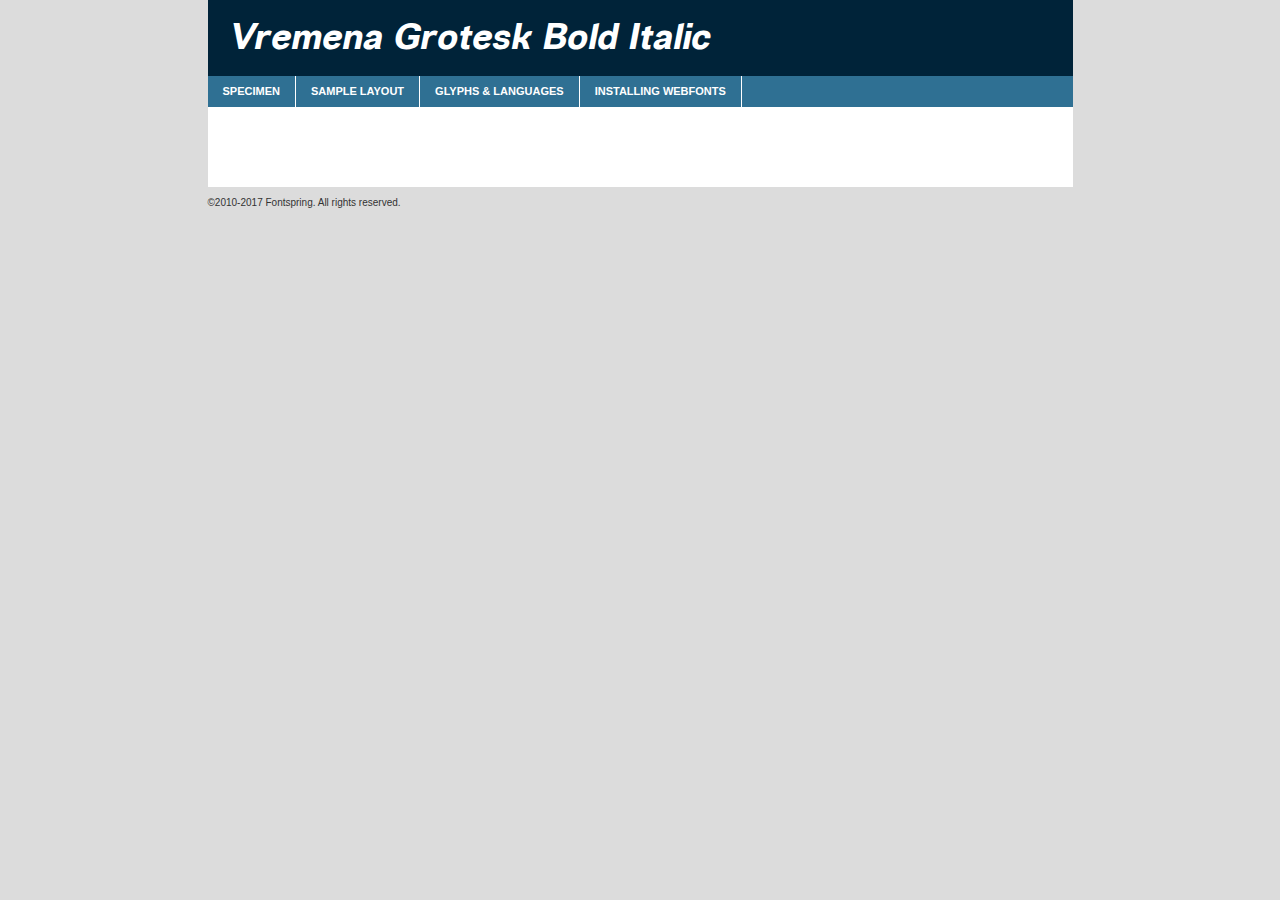
<file: siliconfriendcamp/font/vremenagrotesk_bolditalic_macroman/vremenagroteskbolditalic-demo.html>
<!DOCTYPE html PUBLIC "-//W3C//DTD XHTML 1.0 Transitional//EN"
	"http://www.w3.org/TR/xhtml1/DTD/xhtml1-transitional.dtd">

<html xmlns="http://www.w3.org/1999/xhtml" xml:lang="en" lang="en">
<head>
	<meta http-equiv="Content-Type" content="text/html; charset=utf-8" />
	<script src="http://ajax.googleapis.com/ajax/libs/jquery/1.7.2/jquery.min.js" type="text/javascript" charset="utf-8"></script>
	<script type="text/javascript">
	(function($){$.fn.easyTabs=function(option){var param=jQuery.extend({fadeSpeed:"fast",defaultContent:1,activeClass:'active'},option);$(this).each(function(){var thisId="#"+this.id;if(param.defaultContent==''){param.defaultContent=1;}
	if(typeof param.defaultContent=="number")
	{var defaultTab=$(thisId+" .tabs li:eq("+(param.defaultContent-1)+") a").attr('href').substr(1);}else{var defaultTab=param.defaultContent;}
	$(thisId+" .tabs li a").each(function(){var tabToHide=$(this).attr('href').substr(1);$("#"+tabToHide).addClass('easytabs-tab-content');});hideAll();changeContent(defaultTab);function hideAll(){$(thisId+" .easytabs-tab-content").hide();}
	function changeContent(tabId){hideAll();$(thisId+" .tabs li").removeClass(param.activeClass);$(thisId+" .tabs li a[href=#"+tabId+"]").closest('li').addClass(param.activeClass);if(param.fadeSpeed!="none")
	{$(thisId+" #"+tabId).fadeIn(param.fadeSpeed);}else{$(thisId+" #"+tabId).show();}}
	$(thisId+" .tabs li").click(function(){var tabId=$(this).find('a').attr('href').substr(1);changeContent(tabId);return false;});});}})(jQuery);
	</script>
	<link rel="stylesheet" href="specimen_files/specimen_stylesheet.css" type="text/css" charset="utf-8" />
	<link rel="stylesheet" href="stylesheet.css" type="text/css" charset="utf-8" />

	<style type="text/css">
					body{
				font-family: 'vremenagroteskbolditalic';
							}
		</style>

	<title>Vremena Grotesk Bold Italic Specimen</title>
	
	
	<script type="text/javascript" charset="utf-8">
		$(document).ready(function() {
			$('#container').easyTabs({defaultContent:1});
		});
	</script>
</head>

<body>
<div id="container">
	<div id="header">
		Vremena Grotesk Bold Italic	</div>
	<ul class="tabs">
		<li><a href="#specimen">Specimen</a></li>
		<li><a href="#layout">Sample Layout</a></li>
				<li><a href="#glyphs">Glyphs &amp; Languages</a></li>
		<li><a href="#installing">Installing Webfonts</a></li>
		
	</ul>
	
	<div id="main_content">

		
			<div id="specimen">
		
				<div class="section">
					<div class="grid12 firstcol">
						<div class="huge">AaBb</div>
					</div>
				</div>
		
				<div class="section">
					<div class="glyph_range">A&#x200B;B&#x200b;C&#x200b;D&#x200b;E&#x200b;F&#x200b;G&#x200b;H&#x200b;I&#x200b;J&#x200b;K&#x200b;L&#x200b;M&#x200b;N&#x200b;O&#x200b;P&#x200b;Q&#x200b;R&#x200b;S&#x200b;T&#x200b;U&#x200b;V&#x200b;W&#x200b;X&#x200b;Y&#x200b;Z&#x200b;a&#x200b;b&#x200b;c&#x200b;d&#x200b;e&#x200b;f&#x200b;g&#x200b;h&#x200b;i&#x200b;j&#x200b;k&#x200b;l&#x200b;m&#x200b;n&#x200b;o&#x200b;p&#x200b;q&#x200b;r&#x200b;s&#x200b;t&#x200b;u&#x200b;v&#x200b;w&#x200b;x&#x200b;y&#x200b;z&#x200b;1&#x200b;2&#x200b;3&#x200b;4&#x200b;5&#x200b;6&#x200b;7&#x200b;8&#x200b;9&#x200b;0&#x200b;&amp;&#x200b;.&#x200b;,&#x200b;?&#x200b;!&#x200b;&#64;&#x200b;(&#x200b;)&#x200b;#&#x200b;$&#x200b;%&#x200b;*&#x200b;+&#x200b;-&#x200b;=&#x200b;:&#x200b;;</div>
				</div>
				<div class="section">
					<div class="grid12 firstcol">
						<table class="sample_table">
							<tr><td>10</td><td class="size10">abcdefghijklmnopqrstuvwxyzABCDEFGHIJKLMNOPQRSTUVWXYZ0123456789abcdefghijklmnopqrstuvwxyzABCDEFGHIJKLMNOPQRSTUVWXYZ0123456789abcdefghijklmnopqrstuvwxyzABCDEFGHIJKLMNOPQRSTUVWXYZ</td></tr>
							<tr><td>11</td><td class="size11">abcdefghijklmnopqrstuvwxyzABCDEFGHIJKLMNOPQRSTUVWXYZ0123456789abcdefghijklmnopqrstuvwxyzABCDEFGHIJKLMNOPQRSTUVWXYZ0123456789abcdefghijklmnopqrstuvwxyzABCDEFGHIJKLMNOPQRSTUVWXYZ</td></tr>
							<tr><td>12</td><td class="size12">abcdefghijklmnopqrstuvwxyzABCDEFGHIJKLMNOPQRSTUVWXYZ0123456789abcdefghijklmnopqrstuvwxyzABCDEFGHIJKLMNOPQRSTUVWXYZ0123456789abcdefghijklmnopqrstuvwxyzABCDEFGHIJKLMNOPQRSTUVWXYZ</td></tr>
							<tr><td>13</td><td class="size13">abcdefghijklmnopqrstuvwxyzABCDEFGHIJKLMNOPQRSTUVWXYZ0123456789abcdefghijklmnopqrstuvwxyzABCDEFGHIJKLMNOPQRSTUVWXYZ0123456789abcdefghijklmnopqrstuvwxyzABCDEFGHIJKLMNOPQRSTUVWXYZ</td></tr>
							<tr><td>14</td><td class="size14">abcdefghijklmnopqrstuvwxyzABCDEFGHIJKLMNOPQRSTUVWXYZ0123456789abcdefghijklmnopqrstuvwxyzABCDEFGHIJKLMNOPQRSTUVWXYZ0123456789abcdefghijklmnopqrstuvwxyzABCDEFGHIJKLMNOPQRSTUVWXYZ</td></tr>
							<tr><td>16</td><td class="size16">abcdefghijklmnopqrstuvwxyzABCDEFGHIJKLMNOPQRSTUVWXYZ0123456789abcdefghijklmnopqrstuvwxyzABCDEFGHIJKLMNOPQRSTUVWXYZ</td></tr>
							<tr><td>18</td><td class="size18">abcdefghijklmnopqrstuvwxyzABCDEFGHIJKLMNOPQRSTUVWXYZ0123456789abcdefghijklmnopqrstuvwxyzABCDEFGHIJKLMNOPQRSTUVWXYZ</td></tr>
							<tr><td>20</td><td class="size20">abcdefghijklmnopqrstuvwxyzABCDEFGHIJKLMNOPQRSTUVWXYZ0123456789abcdefghijklmnopqrstuvwxyzABCDEFGHIJKLMNOPQRSTUVWXYZ</td></tr>
							<tr><td>24</td><td class="size24">abcdefghijklmnopqrstuvwxyzABCDEFGHIJKLMNOPQRSTUVWXYZ0123456789abcdefghijklmnopqrstuvwxyzABCDEFGHIJKLMNOPQRSTUVWXYZ</td></tr>
							<tr><td>30</td><td class="size30">abcdefghijklmnopqrstuvwxyzABCDEFGHIJKLMNOPQRSTUVWXYZ0123456789abcdefghijklmnopqrstuvwxyzABCDEFGHIJKLMNOPQRSTUVWXYZ</td></tr>
							<tr><td>36</td><td class="size36">abcdefghijklmnopqrstuvwxyzABCDEFGHIJKLMNOPQRSTUVWXYZ0123456789abcdefghijklmnopqrstuvwxyzABCDEFGHIJKLMNOPQRSTUVWXYZ</td></tr>
							<tr><td>48</td><td class="size48">abcdefghijklmnopqrstuvwxyzABCDEFGHIJKLMNOPQRSTUVWXYZ0123456789abcdefghijklmnopqrstuvwxyzABCDEFGHIJKLMNOPQRSTUVWXYZ</td></tr>
							<tr><td>60</td><td class="size60">abcdefghijklmnopqrstuvwxyzABCDEFGHIJKLMNOPQRSTUVWXYZ0123456789abcdefghijklmnopqrstuvwxyzABCDEFGHIJKLMNOPQRSTUVWXYZ</td></tr>
							<tr><td>72</td><td class="size72">abcdefghijklmnopqrstuvwxyzABCDEFGHIJKLMNOPQRSTUVWXYZ0123456789abcdefghijklmnopqrstuvwxyzABCDEFGHIJKLMNOPQRSTUVWXYZ</td></tr>
							<tr><td>90</td><td class="size90">abcdefghijklmnopqrstuvwxyzABCDEFGHIJKLMNOPQRSTUVWXYZ0123456789abcdefghijklmnopqrstuvwxyzABCDEFGHIJKLMNOPQRSTUVWXYZ</td></tr>
						</table>
				
					</div>
			
				</div>
		
		
		
								<div class="section" id="bodycomparison">


										<div id="xheight">
				<div class="fontbody">&#x25FC;&#x25FC;&#x25FC;&#x25FC;&#x25FC;&#x25FC;&#x25FC;&#x25FC;&#x25FC;&#x25FC;&#x25FC;&#x25FC;&#x25FC;&#x25FC;&#x25FC;&#x25FC;&#x25FC;&#x25FC;&#x25FC;&#x25FC;&#x25FC;&#x25FC;&#x25FC;&#x25FC;&#x25FC;&#x25FC;&#x25FC;&#x25FC;&#x25FC;&#x25FC;&#x25FC;&#x25FC;&#x25FC;&#x25FC;&#x25FC;&#x25FC;&#x25FC;&#x25FC;&#x25FC;&#x25FC;&#x25FC;&#x25FC;&#x25FC;&#x25FC;&#x25FC;&#x25FC;&#x25FC;&#x25FC;&#x25FC;&#x25FC;&#x25FC;&#x25FC;&#x25FC;&#x25FC;&#x25FC;&#x25FC;&#x25FC;&#x25FC;&#x25FC;&#x25FC;&#x25FC;&#x25FC;&#x25FC;&#x25FC;&#x25FC;&#x25FC;&#x25FC;&#x25FC;&#x25FC;&#x25FC;&#x25FC;&#x25FC;&#x25FC;&#x25FC;&#x25FC;&#x25FC;&#x25FC;&#x25FC;&#x25FC;&#x25FC;&#x25FC;&#x25FC;&#x25FC;&#x25FC;&#x25FC;&#x25FC;&#x25FC;&#x25FC;&#x25FC;&#x25FC;&#x25FC;&#x25FC;&#x25FC;&#x25FC;&#x25FC;&#x25FC;&#x25FC;&#x25FC;&#x25FC;body</div><div class="arialbody">body</div><div class="verdanabody">body</div><div class="georgiabody">body</div></div>
										<div class="fontbody" style="z-index:1">
											body<span>Vremena Grotesk Bold Italic</span>
										</div>
										<div class="arialbody" style="z-index:1">
											body<span>Arial</span>
										</div>
										<div class="verdanabody" style="z-index:1">
											body<span>Verdana</span>
										</div>
										<div class="georgiabody" style="z-index:1">
											body<span>Georgia</span>
										</div>



								</div>
		
		
				<div class="section psample psample_row1" id="">
					
					<div class="grid2 firstcol">
						<p class="size10"><span>10.</span>Aenean lacinia bibendum nulla sed consectetur. Fusce dapibus, tellus ac cursus commodo, tortor mauris condimentum nibh, ut fermentum massa justo sit amet risus. Nullam id dolor id nibh ultricies vehicula ut id elit. Cum sociis natoque penatibus et magnis dis parturient montes, nascetur ridiculus mus. Nulla vitae elit libero, a pharetra augue.</p>
			
					</div>
					<div class="grid3">
						<p class="size11"><span>11.</span>Aenean lacinia bibendum nulla sed consectetur. Fusce dapibus, tellus ac cursus commodo, tortor mauris condimentum nibh, ut fermentum massa justo sit amet risus. Nullam id dolor id nibh ultricies vehicula ut id elit. Cum sociis natoque penatibus et magnis dis parturient montes, nascetur ridiculus mus. Nulla vitae elit libero, a pharetra augue.</p>
			
					</div>
					<div class="grid3">
						<p class="size12"><span>12.</span>Aenean lacinia bibendum nulla sed consectetur. Fusce dapibus, tellus ac cursus commodo, tortor mauris condimentum nibh, ut fermentum massa justo sit amet risus. Nullam id dolor id nibh ultricies vehicula ut id elit. Cum sociis natoque penatibus et magnis dis parturient montes, nascetur ridiculus mus. Nulla vitae elit libero, a pharetra augue.</p>
			
					</div>
					<div class="grid4">
						<p class="size13"><span>13.</span>Aenean lacinia bibendum nulla sed consectetur. Fusce dapibus, tellus ac cursus commodo, tortor mauris condimentum nibh, ut fermentum massa justo sit amet risus. Nullam id dolor id nibh ultricies vehicula ut id elit. Cum sociis natoque penatibus et magnis dis parturient montes, nascetur ridiculus mus. Nulla vitae elit libero, a pharetra augue.</p>
			
					</div>
					<div class="white_blend"></div>
					
				</div>
				<div class="section psample psample_row2" id="">
					<div class="grid3 firstcol">
						<p class="size14"><span>14.</span>Aenean lacinia bibendum nulla sed consectetur. Fusce dapibus, tellus ac cursus commodo, tortor mauris condimentum nibh, ut fermentum massa justo sit amet risus. Nullam id dolor id nibh ultricies vehicula ut id elit. Cum sociis natoque penatibus et magnis dis parturient montes, nascetur ridiculus mus. Nulla vitae elit libero, a pharetra augue.</p>
			
					</div>
					<div class="grid4">
						<p class="size16"><span>16.</span>Aenean lacinia bibendum nulla sed consectetur. Fusce dapibus, tellus ac cursus commodo, tortor mauris condimentum nibh, ut fermentum massa justo sit amet risus. Nullam id dolor id nibh ultricies vehicula ut id elit. Cum sociis natoque penatibus et magnis dis parturient montes, nascetur ridiculus mus. Nulla vitae elit libero, a pharetra augue.</p>
			
					</div>
					<div class="grid5">
						<p class="size18"><span>18.</span>Aenean lacinia bibendum nulla sed consectetur. Fusce dapibus, tellus ac cursus commodo, tortor mauris condimentum nibh, ut fermentum massa justo sit amet risus. Nullam id dolor id nibh ultricies vehicula ut id elit. Cum sociis natoque penatibus et magnis dis parturient montes, nascetur ridiculus mus. Nulla vitae elit libero, a pharetra augue.</p>
			
					</div>

					<div class="white_blend"></div>

				</div>
				
				<div class="section psample psample_row3" id="">
					<div class="grid5 firstcol">
						<p class="size20"><span>20.</span>Aenean lacinia bibendum nulla sed consectetur. Fusce dapibus, tellus ac cursus commodo, tortor mauris condimentum nibh, ut fermentum massa justo sit amet risus. Nullam id dolor id nibh ultricies vehicula ut id elit. Cum sociis natoque penatibus et magnis dis parturient montes, nascetur ridiculus mus. Nulla vitae elit libero, a pharetra augue.</p>
					</div>
					<div class="grid7">
						<p class="size24"><span>24.</span>Aenean lacinia bibendum nulla sed consectetur. Fusce dapibus, tellus ac cursus commodo, tortor mauris condimentum nibh, ut fermentum massa justo sit amet risus. Nullam id dolor id nibh ultricies vehicula ut id elit. Cum sociis natoque penatibus et magnis dis parturient montes, nascetur ridiculus mus. Nulla vitae elit libero, a pharetra augue.</p>
					</div>
					
					<div class="white_blend"></div>
					
				</div>
				
				<div class="section psample psample_row4" id="">
					<div class="grid12 firstcol">
						<p class="size30"><span>30.</span>Aenean lacinia bibendum nulla sed consectetur. Fusce dapibus, tellus ac cursus commodo, tortor mauris condimentum nibh, ut fermentum massa justo sit amet risus. Nullam id dolor id nibh ultricies vehicula ut id elit. Cum sociis natoque penatibus et magnis dis parturient montes, nascetur ridiculus mus. Nulla vitae elit libero, a pharetra augue.</p>
					</div>
					<div class="white_blend"></div>
					
				</div>
				
				
				
				<div class="section psample psample_row1 fullreverse">
					<div class="grid2 firstcol">
						<p class="size10"><span>10.</span>Aenean lacinia bibendum nulla sed consectetur. Fusce dapibus, tellus ac cursus commodo, tortor mauris condimentum nibh, ut fermentum massa justo sit amet risus. Nullam id dolor id nibh ultricies vehicula ut id elit. Cum sociis natoque penatibus et magnis dis parturient montes, nascetur ridiculus mus. Nulla vitae elit libero, a pharetra augue.</p>
			
					</div>
					<div class="grid3">
						<p class="size11"><span>11.</span>Aenean lacinia bibendum nulla sed consectetur. Fusce dapibus, tellus ac cursus commodo, tortor mauris condimentum nibh, ut fermentum massa justo sit amet risus. Nullam id dolor id nibh ultricies vehicula ut id elit. Cum sociis natoque penatibus et magnis dis parturient montes, nascetur ridiculus mus. Nulla vitae elit libero, a pharetra augue.</p>
			
					</div>
					<div class="grid3">
						<p class="size12"><span>12.</span>Aenean lacinia bibendum nulla sed consectetur. Fusce dapibus, tellus ac cursus commodo, tortor mauris condimentum nibh, ut fermentum massa justo sit amet risus. Nullam id dolor id nibh ultricies vehicula ut id elit. Cum sociis natoque penatibus et magnis dis parturient montes, nascetur ridiculus mus. Nulla vitae elit libero, a pharetra augue.</p>
			
					</div>
					<div class="grid4">
						<p class="size13"><span>13.</span>Aenean lacinia bibendum nulla sed consectetur. Fusce dapibus, tellus ac cursus commodo, tortor mauris condimentum nibh, ut fermentum massa justo sit amet risus. Nullam id dolor id nibh ultricies vehicula ut id elit. Cum sociis natoque penatibus et magnis dis parturient montes, nascetur ridiculus mus. Nulla vitae elit libero, a pharetra augue.</p>
			
					</div>
					<div class="black_blend"></div>
					
				</div>
				
				<div class="section psample psample_row2 fullreverse">
					<div class="grid3 firstcol">
						<p class="size14"><span>14.</span>Aenean lacinia bibendum nulla sed consectetur. Fusce dapibus, tellus ac cursus commodo, tortor mauris condimentum nibh, ut fermentum massa justo sit amet risus. Nullam id dolor id nibh ultricies vehicula ut id elit. Cum sociis natoque penatibus et magnis dis parturient montes, nascetur ridiculus mus. Nulla vitae elit libero, a pharetra augue.</p>
			
					</div>
					<div class="grid4">
						<p class="size16"><span>16.</span>Aenean lacinia bibendum nulla sed consectetur. Fusce dapibus, tellus ac cursus commodo, tortor mauris condimentum nibh, ut fermentum massa justo sit amet risus. Nullam id dolor id nibh ultricies vehicula ut id elit. Cum sociis natoque penatibus et magnis dis parturient montes, nascetur ridiculus mus. Nulla vitae elit libero, a pharetra augue.</p>
			
					</div>
					<div class="grid5">
						<p class="size18"><span>18.</span>Aenean lacinia bibendum nulla sed consectetur. Fusce dapibus, tellus ac cursus commodo, tortor mauris condimentum nibh, ut fermentum massa justo sit amet risus. Nullam id dolor id nibh ultricies vehicula ut id elit. Cum sociis natoque penatibus et magnis dis parturient montes, nascetur ridiculus mus. Nulla vitae elit libero, a pharetra augue.</p>
			
					</div>
					<div class="black_blend"></div>

				</div>
				
				<div class="section psample fullreverse psample_row3" id="">
					<div class="grid5 firstcol">
						<p class="size20"><span>20.</span>Aenean lacinia bibendum nulla sed consectetur. Fusce dapibus, tellus ac cursus commodo, tortor mauris condimentum nibh, ut fermentum massa justo sit amet risus. Nullam id dolor id nibh ultricies vehicula ut id elit. Cum sociis natoque penatibus et magnis dis parturient montes, nascetur ridiculus mus. Nulla vitae elit libero, a pharetra augue.</p>
					</div>
					<div class="grid7">
						<p class="size24"><span>24.</span>Aenean lacinia bibendum nulla sed consectetur. Fusce dapibus, tellus ac cursus commodo, tortor mauris condimentum nibh, ut fermentum massa justo sit amet risus. Nullam id dolor id nibh ultricies vehicula ut id elit. Cum sociis natoque penatibus et magnis dis parturient montes, nascetur ridiculus mus. Nulla vitae elit libero, a pharetra augue.</p>
					</div>
					
					<div class="black_blend"></div>
					
				</div>
				
				<div class="section psample fullreverse psample_row4" id="" style="border-bottom: 20px #000 solid;">
					<div class="grid12 firstcol">
						<p class="size30"><span>30.</span>Aenean lacinia bibendum nulla sed consectetur. Fusce dapibus, tellus ac cursus commodo, tortor mauris condimentum nibh, ut fermentum massa justo sit amet risus. Nullam id dolor id nibh ultricies vehicula ut id elit. Cum sociis natoque penatibus et magnis dis parturient montes, nascetur ridiculus mus. Nulla vitae elit libero, a pharetra augue.</p>
					</div>
					<div class="black_blend"></div>
					
				</div>
				
				
				
				
			</div>
			
			<div id="layout">
				
				<div class="section">
					
					<div class="grid12 firstcol">
						<h1>Lorem Ipsum Dolor</h1>
						<h2>Etiam porta sem malesuada magna mollis euismod</h2>
						
						<p class="byline">By <a href="#link">Aenean Lacinia</a></p>
					</div>
				</div>
				<div class="section">
					<div class="grid8 firstcol">
						<p class="large">Donec sed odio dui. Morbi leo risus, porta ac consectetur ac, vestibulum at eros. Fusce dapibus, tellus ac cursus commodo, tortor mauris condimentum nibh, ut fermentum massa justo sit amet risus. </p>

						
						<h3>Pellentesque ornare sem</h3>

						<p>Maecenas sed diam eget risus varius blandit sit amet non magna. Maecenas faucibus mollis interdum. Donec ullamcorper nulla non metus auctor fringilla. Nullam id dolor id nibh ultricies vehicula ut id elit. Nullam id dolor id nibh ultricies vehicula ut id elit. </p>

						<p>Aenean eu leo quam. Pellentesque ornare sem lacinia quam venenatis vestibulum. Lorem ipsum dolor sit amet, consectetur adipiscing elit. Cum sociis natoque penatibus et magnis dis parturient montes, nascetur ridiculus mus. </p>

						<p>Nulla vitae elit libero, a pharetra augue. Praesent commodo cursus magna, vel scelerisque nisl consectetur et. Aenean lacinia bibendum nulla sed consectetur. </p>

						<p>Nullam quis risus eget urna mollis ornare vel eu leo. Nullam quis risus eget urna mollis ornare vel eu leo. Maecenas sed diam eget risus varius blandit sit amet non magna. Donec ullamcorper nulla non metus auctor fringilla. </p>

						<h3>Cras mattis consectetur</h3>

						<p>Aenean eu leo quam. Pellentesque ornare sem lacinia quam venenatis vestibulum. Aenean lacinia bibendum nulla sed consectetur. Integer posuere erat a ante venenatis dapibus posuere velit aliquet. Cras mattis consectetur purus sit amet fermentum. </p>

						<p>Nullam id dolor id nibh ultricies vehicula ut id elit. Nullam quis risus eget urna mollis ornare vel eu leo. Cras mattis consectetur purus sit amet fermentum.</p>
					</div>
					
					<div class="grid4 sidebar">
						
						<div class="box reverse">
							<p class="last">Nullam quis risus eget urna mollis ornare vel eu leo. Donec ullamcorper nulla non metus auctor fringilla. Cras mattis consectetur purus sit amet fermentum. Sed posuere consectetur est at lobortis. Lorem ipsum dolor sit amet, consectetur adipiscing elit. </p>
						</div>
						
						<p class="caption">Maecenas sed diam eget risus varius.</p>

						<p>Vestibulum id ligula porta felis euismod semper. Integer posuere erat a ante venenatis dapibus posuere velit aliquet. Vestibulum id ligula porta felis euismod semper. Sed posuere consectetur est at lobortis. Maecenas sed diam eget risus varius blandit sit amet non magna. Fusce dapibus, tellus ac cursus commodo, tortor mauris condimentum nibh, ut fermentum massa justo sit amet risus. </p>

					

						<p>Duis mollis, est non commodo luctus, nisi erat porttitor ligula, eget lacinia odio sem nec elit. Aenean lacinia bibendum nulla sed consectetur. Vivamus sagittis lacus vel augue laoreet rutrum faucibus dolor auctor. Aenean lacinia bibendum nulla sed consectetur. Nullam quis risus eget urna mollis ornare vel eu leo. </p>

						<p>Praesent commodo cursus magna, vel scelerisque nisl consectetur et. Donec ullamcorper nulla non metus auctor fringilla. Maecenas faucibus mollis interdum. Fusce dapibus, tellus ac cursus commodo, tortor mauris condimentum nibh, ut fermentum massa justo sit amet risus. </p>

					</div>
				</div>
				
			</div>


			



		<div id="glyphs">
			<div class="section">
				<div class="grid12 firstcol">
			
				<h1>Language Support</h1>
				<p>The subset of Vremena Grotesk Bold Italic in this kit supports the following languages:<br />
			
					<em>This font does not fully support any language.</em>				</p>
				<h1>Glyph Chart</h1>
				<p>The subset of Vremena Grotesk Bold Italic in this kit includes all the glyphs listed below. Unicode entities are included above each glyph to help you insert individual characters into your layout.</p>
				<div id="glyph_chart">
			
									</div>	
				</div>
		
		
			</div>
		</div>
		
		
		<div id="specs">
			
		</div>
	
		<div id="installing">
			<div class="section">
				<div class="grid7 firstcol">
					<h1>Installing Webfonts</h1>
					
					<p>Webfonts are supported by all major browser platforms but not all in the same way. There are currently four different font formats that must be included in order to target all browsers. This includes TTF, WOFF, EOT and SVG.</p>
					
					<h2>1. Upload your webfonts</h2>
					<p>You must upload your webfont kit to your website. They should be in or near the same directory as your CSS files.</p>
					
					<h2>2. Include the webfont stylesheet</h2>
					<p>A special CSS @font-face declaration helps the various browsers select the appropriate font it needs without causing you a bunch of headaches. Learn more about this syntax by reading the <a href="https://www.fontspring.com/blog/further-hardening-of-the-bulletproof-syntax">Fontspring blog post</a> about it. The code for it is as follows:</p>


<code>
@font-face{ 
	font-family: 'MyWebFont';
	src: url('WebFont.eot');
	src: url('WebFont.eot?#iefix') format('embedded-opentype'),
	     url('WebFont.woff') format('woff'),
	     url('WebFont.ttf') format('truetype'),
	     url('WebFont.svg#webfont') format('svg');
}
</code>

	<p>We've already gone ahead and generated the code for you. All you have to do is link to the stylesheet in your HTML, like this:</p>
	<code>&lt;link rel=&quot;stylesheet&quot; href=&quot;stylesheet.css&quot; type=&quot;text/css&quot; charset=&quot;utf-8&quot; /&gt;</code>

					<h2>3. Modify your own stylesheet</h2>
					<p>To take advantage of your new fonts, you must tell your stylesheet to use them. Look at the original @font-face declaration above and find the property called "font-family." The name linked there will be what you use to reference the font. Prepend that webfont name to the font stack in the "font-family" property, inside the selector you want to change. For example:</p>
<code>p { font-family: 'WebFont', Arial, sans-serif; }</code>

<h2>4. Test</h2>
<p>Getting webfonts to work cross-browser <em>can</em> be tricky. Use the information in the sidebar to help you if you find that fonts aren't loading in a particular browser.</p>
				</div>
				
				<div class="grid5 sidebar">
					<div class="box">
						<h2>Troubleshooting<br />Font-Face Problems</h2>
						<p>Having trouble getting your webfonts to load in your new website? Here are some tips to sort out what might be the problem.</p>

						<h3>Fonts not showing in any browser</h3>

						<p>This sounds like you need to work on the plumbing. You either did not upload the fonts to the correct directory, or you did not link the fonts properly in the CSS. If you've confirmed that all this is correct and you still have a problem, take a look at your .htaccess file and see if requests are getting intercepted.</p>

						<h3>Fonts not loading in iPhone or iPad</h3>

						<p>The most common problem here is that you are serving the fonts from an IIS server. IIS refuses to serve files that have unknown MIME types. If that is the case, you must set the MIME type for SVG to "image/svg+xml" in the server settings. Follow these instructions from Microsoft if you need help.</p>

						<h3>Fonts not loading in Firefox</h3>

						<p>The primary reason for this failure? You are still using a version Firefox older than 3.5. So upgrade already! If that isn't it, then you are very likely serving fonts from a different domain. Firefox requires that all font assets be served from the same domain. Lastly it is possible that you need to add WOFF to your list of MIME types (if you are serving via IIS.)</p>

						<h3>Fonts not loading in IE</h3>

						<p>Are you looking at Internet Explorer on an actual Windows machine or are you cheating by using a service like Adobe BrowserLab? Many of these screenshot services do not render @font-face for IE. Best to test it on a real machine.</p>

						<h3>Fonts not loading in IE9</h3>

						<p>IE9, like Firefox, requires that fonts be served from the same domain as the website. Make sure that is the case.</p>
					</div>
				</div>
			</div>
			
		</div>
	
	</div>
	<div id="footer">
		<p>&copy;2010-2017 Fontspring. All rights reserved.</p>
	</div>
</div>
</body>
</html>
</file>
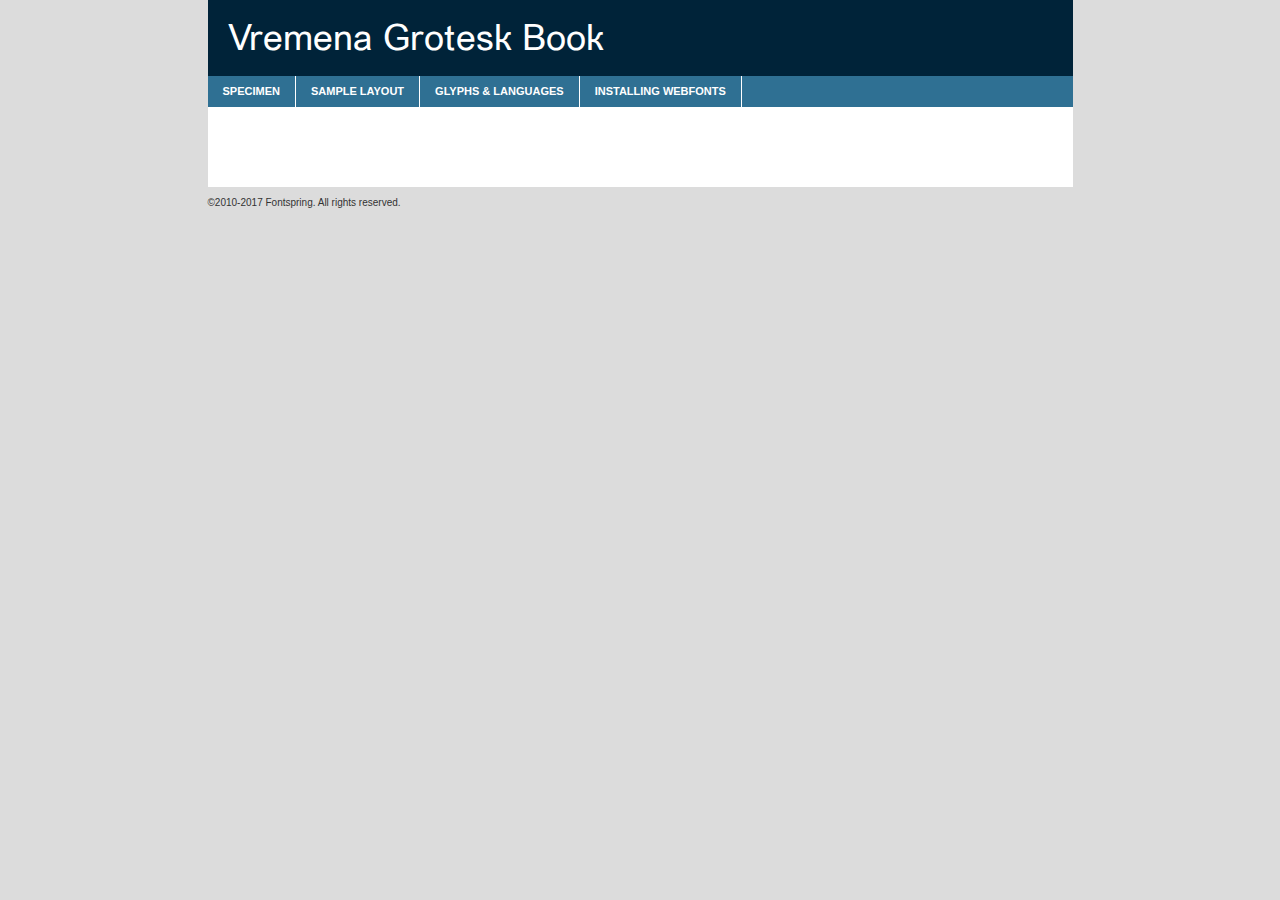
<file: siliconfriendcamp/font/vremenagrotesk_book_macroman/vremenagroteskbook-demo.html>
<!DOCTYPE html PUBLIC "-//W3C//DTD XHTML 1.0 Transitional//EN"
	"http://www.w3.org/TR/xhtml1/DTD/xhtml1-transitional.dtd">

<html xmlns="http://www.w3.org/1999/xhtml" xml:lang="en" lang="en">
<head>
	<meta http-equiv="Content-Type" content="text/html; charset=utf-8" />
	<script src="http://ajax.googleapis.com/ajax/libs/jquery/1.7.2/jquery.min.js" type="text/javascript" charset="utf-8"></script>
	<script type="text/javascript">
	(function($){$.fn.easyTabs=function(option){var param=jQuery.extend({fadeSpeed:"fast",defaultContent:1,activeClass:'active'},option);$(this).each(function(){var thisId="#"+this.id;if(param.defaultContent==''){param.defaultContent=1;}
	if(typeof param.defaultContent=="number")
	{var defaultTab=$(thisId+" .tabs li:eq("+(param.defaultContent-1)+") a").attr('href').substr(1);}else{var defaultTab=param.defaultContent;}
	$(thisId+" .tabs li a").each(function(){var tabToHide=$(this).attr('href').substr(1);$("#"+tabToHide).addClass('easytabs-tab-content');});hideAll();changeContent(defaultTab);function hideAll(){$(thisId+" .easytabs-tab-content").hide();}
	function changeContent(tabId){hideAll();$(thisId+" .tabs li").removeClass(param.activeClass);$(thisId+" .tabs li a[href=#"+tabId+"]").closest('li').addClass(param.activeClass);if(param.fadeSpeed!="none")
	{$(thisId+" #"+tabId).fadeIn(param.fadeSpeed);}else{$(thisId+" #"+tabId).show();}}
	$(thisId+" .tabs li").click(function(){var tabId=$(this).find('a').attr('href').substr(1);changeContent(tabId);return false;});});}})(jQuery);
	</script>
	<link rel="stylesheet" href="specimen_files/specimen_stylesheet.css" type="text/css" charset="utf-8" />
	<link rel="stylesheet" href="stylesheet.css" type="text/css" charset="utf-8" />

	<style type="text/css">
					body{
				font-family: 'vremenagroteskbook';
							}
		</style>

	<title>Vremena Grotesk Book Specimen</title>
	
	
	<script type="text/javascript" charset="utf-8">
		$(document).ready(function() {
			$('#container').easyTabs({defaultContent:1});
		});
	</script>
</head>

<body>
<div id="container">
	<div id="header">
		Vremena Grotesk Book	</div>
	<ul class="tabs">
		<li><a href="#specimen">Specimen</a></li>
		<li><a href="#layout">Sample Layout</a></li>
				<li><a href="#glyphs">Glyphs &amp; Languages</a></li>
		<li><a href="#installing">Installing Webfonts</a></li>
		
	</ul>
	
	<div id="main_content">

		
			<div id="specimen">
		
				<div class="section">
					<div class="grid12 firstcol">
						<div class="huge">AaBb</div>
					</div>
				</div>
		
				<div class="section">
					<div class="glyph_range">A&#x200B;B&#x200b;C&#x200b;D&#x200b;E&#x200b;F&#x200b;G&#x200b;H&#x200b;I&#x200b;J&#x200b;K&#x200b;L&#x200b;M&#x200b;N&#x200b;O&#x200b;P&#x200b;Q&#x200b;R&#x200b;S&#x200b;T&#x200b;U&#x200b;V&#x200b;W&#x200b;X&#x200b;Y&#x200b;Z&#x200b;a&#x200b;b&#x200b;c&#x200b;d&#x200b;e&#x200b;f&#x200b;g&#x200b;h&#x200b;i&#x200b;j&#x200b;k&#x200b;l&#x200b;m&#x200b;n&#x200b;o&#x200b;p&#x200b;q&#x200b;r&#x200b;s&#x200b;t&#x200b;u&#x200b;v&#x200b;w&#x200b;x&#x200b;y&#x200b;z&#x200b;1&#x200b;2&#x200b;3&#x200b;4&#x200b;5&#x200b;6&#x200b;7&#x200b;8&#x200b;9&#x200b;0&#x200b;&amp;&#x200b;.&#x200b;,&#x200b;?&#x200b;!&#x200b;&#64;&#x200b;(&#x200b;)&#x200b;#&#x200b;$&#x200b;%&#x200b;*&#x200b;+&#x200b;-&#x200b;=&#x200b;:&#x200b;;</div>
				</div>
				<div class="section">
					<div class="grid12 firstcol">
						<table class="sample_table">
							<tr><td>10</td><td class="size10">abcdefghijklmnopqrstuvwxyzABCDEFGHIJKLMNOPQRSTUVWXYZ0123456789abcdefghijklmnopqrstuvwxyzABCDEFGHIJKLMNOPQRSTUVWXYZ0123456789abcdefghijklmnopqrstuvwxyzABCDEFGHIJKLMNOPQRSTUVWXYZ</td></tr>
							<tr><td>11</td><td class="size11">abcdefghijklmnopqrstuvwxyzABCDEFGHIJKLMNOPQRSTUVWXYZ0123456789abcdefghijklmnopqrstuvwxyzABCDEFGHIJKLMNOPQRSTUVWXYZ0123456789abcdefghijklmnopqrstuvwxyzABCDEFGHIJKLMNOPQRSTUVWXYZ</td></tr>
							<tr><td>12</td><td class="size12">abcdefghijklmnopqrstuvwxyzABCDEFGHIJKLMNOPQRSTUVWXYZ0123456789abcdefghijklmnopqrstuvwxyzABCDEFGHIJKLMNOPQRSTUVWXYZ0123456789abcdefghijklmnopqrstuvwxyzABCDEFGHIJKLMNOPQRSTUVWXYZ</td></tr>
							<tr><td>13</td><td class="size13">abcdefghijklmnopqrstuvwxyzABCDEFGHIJKLMNOPQRSTUVWXYZ0123456789abcdefghijklmnopqrstuvwxyzABCDEFGHIJKLMNOPQRSTUVWXYZ0123456789abcdefghijklmnopqrstuvwxyzABCDEFGHIJKLMNOPQRSTUVWXYZ</td></tr>
							<tr><td>14</td><td class="size14">abcdefghijklmnopqrstuvwxyzABCDEFGHIJKLMNOPQRSTUVWXYZ0123456789abcdefghijklmnopqrstuvwxyzABCDEFGHIJKLMNOPQRSTUVWXYZ0123456789abcdefghijklmnopqrstuvwxyzABCDEFGHIJKLMNOPQRSTUVWXYZ</td></tr>
							<tr><td>16</td><td class="size16">abcdefghijklmnopqrstuvwxyzABCDEFGHIJKLMNOPQRSTUVWXYZ0123456789abcdefghijklmnopqrstuvwxyzABCDEFGHIJKLMNOPQRSTUVWXYZ</td></tr>
							<tr><td>18</td><td class="size18">abcdefghijklmnopqrstuvwxyzABCDEFGHIJKLMNOPQRSTUVWXYZ0123456789abcdefghijklmnopqrstuvwxyzABCDEFGHIJKLMNOPQRSTUVWXYZ</td></tr>
							<tr><td>20</td><td class="size20">abcdefghijklmnopqrstuvwxyzABCDEFGHIJKLMNOPQRSTUVWXYZ0123456789abcdefghijklmnopqrstuvwxyzABCDEFGHIJKLMNOPQRSTUVWXYZ</td></tr>
							<tr><td>24</td><td class="size24">abcdefghijklmnopqrstuvwxyzABCDEFGHIJKLMNOPQRSTUVWXYZ0123456789abcdefghijklmnopqrstuvwxyzABCDEFGHIJKLMNOPQRSTUVWXYZ</td></tr>
							<tr><td>30</td><td class="size30">abcdefghijklmnopqrstuvwxyzABCDEFGHIJKLMNOPQRSTUVWXYZ0123456789abcdefghijklmnopqrstuvwxyzABCDEFGHIJKLMNOPQRSTUVWXYZ</td></tr>
							<tr><td>36</td><td class="size36">abcdefghijklmnopqrstuvwxyzABCDEFGHIJKLMNOPQRSTUVWXYZ0123456789abcdefghijklmnopqrstuvwxyzABCDEFGHIJKLMNOPQRSTUVWXYZ</td></tr>
							<tr><td>48</td><td class="size48">abcdefghijklmnopqrstuvwxyzABCDEFGHIJKLMNOPQRSTUVWXYZ0123456789abcdefghijklmnopqrstuvwxyzABCDEFGHIJKLMNOPQRSTUVWXYZ</td></tr>
							<tr><td>60</td><td class="size60">abcdefghijklmnopqrstuvwxyzABCDEFGHIJKLMNOPQRSTUVWXYZ0123456789abcdefghijklmnopqrstuvwxyzABCDEFGHIJKLMNOPQRSTUVWXYZ</td></tr>
							<tr><td>72</td><td class="size72">abcdefghijklmnopqrstuvwxyzABCDEFGHIJKLMNOPQRSTUVWXYZ0123456789abcdefghijklmnopqrstuvwxyzABCDEFGHIJKLMNOPQRSTUVWXYZ</td></tr>
							<tr><td>90</td><td class="size90">abcdefghijklmnopqrstuvwxyzABCDEFGHIJKLMNOPQRSTUVWXYZ0123456789abcdefghijklmnopqrstuvwxyzABCDEFGHIJKLMNOPQRSTUVWXYZ</td></tr>
						</table>
				
					</div>
			
				</div>
		
		
		
								<div class="section" id="bodycomparison">


										<div id="xheight">
				<div class="fontbody">&#x25FC;&#x25FC;&#x25FC;&#x25FC;&#x25FC;&#x25FC;&#x25FC;&#x25FC;&#x25FC;&#x25FC;&#x25FC;&#x25FC;&#x25FC;&#x25FC;&#x25FC;&#x25FC;&#x25FC;&#x25FC;&#x25FC;&#x25FC;&#x25FC;&#x25FC;&#x25FC;&#x25FC;&#x25FC;&#x25FC;&#x25FC;&#x25FC;&#x25FC;&#x25FC;&#x25FC;&#x25FC;&#x25FC;&#x25FC;&#x25FC;&#x25FC;&#x25FC;&#x25FC;&#x25FC;&#x25FC;&#x25FC;&#x25FC;&#x25FC;&#x25FC;&#x25FC;&#x25FC;&#x25FC;&#x25FC;&#x25FC;&#x25FC;&#x25FC;&#x25FC;&#x25FC;&#x25FC;&#x25FC;&#x25FC;&#x25FC;&#x25FC;&#x25FC;&#x25FC;&#x25FC;&#x25FC;&#x25FC;&#x25FC;&#x25FC;&#x25FC;&#x25FC;&#x25FC;&#x25FC;&#x25FC;&#x25FC;&#x25FC;&#x25FC;&#x25FC;&#x25FC;&#x25FC;&#x25FC;&#x25FC;&#x25FC;&#x25FC;&#x25FC;&#x25FC;&#x25FC;&#x25FC;&#x25FC;&#x25FC;&#x25FC;&#x25FC;&#x25FC;&#x25FC;&#x25FC;&#x25FC;&#x25FC;&#x25FC;&#x25FC;&#x25FC;&#x25FC;&#x25FC;&#x25FC;body</div><div class="arialbody">body</div><div class="verdanabody">body</div><div class="georgiabody">body</div></div>
										<div class="fontbody" style="z-index:1">
											body<span>Vremena Grotesk Book</span>
										</div>
										<div class="arialbody" style="z-index:1">
											body<span>Arial</span>
										</div>
										<div class="verdanabody" style="z-index:1">
											body<span>Verdana</span>
										</div>
										<div class="georgiabody" style="z-index:1">
											body<span>Georgia</span>
										</div>



								</div>
		
		
				<div class="section psample psample_row1" id="">
					
					<div class="grid2 firstcol">
						<p class="size10"><span>10.</span>Aenean lacinia bibendum nulla sed consectetur. Fusce dapibus, tellus ac cursus commodo, tortor mauris condimentum nibh, ut fermentum massa justo sit amet risus. Nullam id dolor id nibh ultricies vehicula ut id elit. Cum sociis natoque penatibus et magnis dis parturient montes, nascetur ridiculus mus. Nulla vitae elit libero, a pharetra augue.</p>
			
					</div>
					<div class="grid3">
						<p class="size11"><span>11.</span>Aenean lacinia bibendum nulla sed consectetur. Fusce dapibus, tellus ac cursus commodo, tortor mauris condimentum nibh, ut fermentum massa justo sit amet risus. Nullam id dolor id nibh ultricies vehicula ut id elit. Cum sociis natoque penatibus et magnis dis parturient montes, nascetur ridiculus mus. Nulla vitae elit libero, a pharetra augue.</p>
			
					</div>
					<div class="grid3">
						<p class="size12"><span>12.</span>Aenean lacinia bibendum nulla sed consectetur. Fusce dapibus, tellus ac cursus commodo, tortor mauris condimentum nibh, ut fermentum massa justo sit amet risus. Nullam id dolor id nibh ultricies vehicula ut id elit. Cum sociis natoque penatibus et magnis dis parturient montes, nascetur ridiculus mus. Nulla vitae elit libero, a pharetra augue.</p>
			
					</div>
					<div class="grid4">
						<p class="size13"><span>13.</span>Aenean lacinia bibendum nulla sed consectetur. Fusce dapibus, tellus ac cursus commodo, tortor mauris condimentum nibh, ut fermentum massa justo sit amet risus. Nullam id dolor id nibh ultricies vehicula ut id elit. Cum sociis natoque penatibus et magnis dis parturient montes, nascetur ridiculus mus. Nulla vitae elit libero, a pharetra augue.</p>
			
					</div>
					<div class="white_blend"></div>
					
				</div>
				<div class="section psample psample_row2" id="">
					<div class="grid3 firstcol">
						<p class="size14"><span>14.</span>Aenean lacinia bibendum nulla sed consectetur. Fusce dapibus, tellus ac cursus commodo, tortor mauris condimentum nibh, ut fermentum massa justo sit amet risus. Nullam id dolor id nibh ultricies vehicula ut id elit. Cum sociis natoque penatibus et magnis dis parturient montes, nascetur ridiculus mus. Nulla vitae elit libero, a pharetra augue.</p>
			
					</div>
					<div class="grid4">
						<p class="size16"><span>16.</span>Aenean lacinia bibendum nulla sed consectetur. Fusce dapibus, tellus ac cursus commodo, tortor mauris condimentum nibh, ut fermentum massa justo sit amet risus. Nullam id dolor id nibh ultricies vehicula ut id elit. Cum sociis natoque penatibus et magnis dis parturient montes, nascetur ridiculus mus. Nulla vitae elit libero, a pharetra augue.</p>
			
					</div>
					<div class="grid5">
						<p class="size18"><span>18.</span>Aenean lacinia bibendum nulla sed consectetur. Fusce dapibus, tellus ac cursus commodo, tortor mauris condimentum nibh, ut fermentum massa justo sit amet risus. Nullam id dolor id nibh ultricies vehicula ut id elit. Cum sociis natoque penatibus et magnis dis parturient montes, nascetur ridiculus mus. Nulla vitae elit libero, a pharetra augue.</p>
			
					</div>

					<div class="white_blend"></div>

				</div>
				
				<div class="section psample psample_row3" id="">
					<div class="grid5 firstcol">
						<p class="size20"><span>20.</span>Aenean lacinia bibendum nulla sed consectetur. Fusce dapibus, tellus ac cursus commodo, tortor mauris condimentum nibh, ut fermentum massa justo sit amet risus. Nullam id dolor id nibh ultricies vehicula ut id elit. Cum sociis natoque penatibus et magnis dis parturient montes, nascetur ridiculus mus. Nulla vitae elit libero, a pharetra augue.</p>
					</div>
					<div class="grid7">
						<p class="size24"><span>24.</span>Aenean lacinia bibendum nulla sed consectetur. Fusce dapibus, tellus ac cursus commodo, tortor mauris condimentum nibh, ut fermentum massa justo sit amet risus. Nullam id dolor id nibh ultricies vehicula ut id elit. Cum sociis natoque penatibus et magnis dis parturient montes, nascetur ridiculus mus. Nulla vitae elit libero, a pharetra augue.</p>
					</div>
					
					<div class="white_blend"></div>
					
				</div>
				
				<div class="section psample psample_row4" id="">
					<div class="grid12 firstcol">
						<p class="size30"><span>30.</span>Aenean lacinia bibendum nulla sed consectetur. Fusce dapibus, tellus ac cursus commodo, tortor mauris condimentum nibh, ut fermentum massa justo sit amet risus. Nullam id dolor id nibh ultricies vehicula ut id elit. Cum sociis natoque penatibus et magnis dis parturient montes, nascetur ridiculus mus. Nulla vitae elit libero, a pharetra augue.</p>
					</div>
					<div class="white_blend"></div>
					
				</div>
				
				
				
				<div class="section psample psample_row1 fullreverse">
					<div class="grid2 firstcol">
						<p class="size10"><span>10.</span>Aenean lacinia bibendum nulla sed consectetur. Fusce dapibus, tellus ac cursus commodo, tortor mauris condimentum nibh, ut fermentum massa justo sit amet risus. Nullam id dolor id nibh ultricies vehicula ut id elit. Cum sociis natoque penatibus et magnis dis parturient montes, nascetur ridiculus mus. Nulla vitae elit libero, a pharetra augue.</p>
			
					</div>
					<div class="grid3">
						<p class="size11"><span>11.</span>Aenean lacinia bibendum nulla sed consectetur. Fusce dapibus, tellus ac cursus commodo, tortor mauris condimentum nibh, ut fermentum massa justo sit amet risus. Nullam id dolor id nibh ultricies vehicula ut id elit. Cum sociis natoque penatibus et magnis dis parturient montes, nascetur ridiculus mus. Nulla vitae elit libero, a pharetra augue.</p>
			
					</div>
					<div class="grid3">
						<p class="size12"><span>12.</span>Aenean lacinia bibendum nulla sed consectetur. Fusce dapibus, tellus ac cursus commodo, tortor mauris condimentum nibh, ut fermentum massa justo sit amet risus. Nullam id dolor id nibh ultricies vehicula ut id elit. Cum sociis natoque penatibus et magnis dis parturient montes, nascetur ridiculus mus. Nulla vitae elit libero, a pharetra augue.</p>
			
					</div>
					<div class="grid4">
						<p class="size13"><span>13.</span>Aenean lacinia bibendum nulla sed consectetur. Fusce dapibus, tellus ac cursus commodo, tortor mauris condimentum nibh, ut fermentum massa justo sit amet risus. Nullam id dolor id nibh ultricies vehicula ut id elit. Cum sociis natoque penatibus et magnis dis parturient montes, nascetur ridiculus mus. Nulla vitae elit libero, a pharetra augue.</p>
			
					</div>
					<div class="black_blend"></div>
					
				</div>
				
				<div class="section psample psample_row2 fullreverse">
					<div class="grid3 firstcol">
						<p class="size14"><span>14.</span>Aenean lacinia bibendum nulla sed consectetur. Fusce dapibus, tellus ac cursus commodo, tortor mauris condimentum nibh, ut fermentum massa justo sit amet risus. Nullam id dolor id nibh ultricies vehicula ut id elit. Cum sociis natoque penatibus et magnis dis parturient montes, nascetur ridiculus mus. Nulla vitae elit libero, a pharetra augue.</p>
			
					</div>
					<div class="grid4">
						<p class="size16"><span>16.</span>Aenean lacinia bibendum nulla sed consectetur. Fusce dapibus, tellus ac cursus commodo, tortor mauris condimentum nibh, ut fermentum massa justo sit amet risus. Nullam id dolor id nibh ultricies vehicula ut id elit. Cum sociis natoque penatibus et magnis dis parturient montes, nascetur ridiculus mus. Nulla vitae elit libero, a pharetra augue.</p>
			
					</div>
					<div class="grid5">
						<p class="size18"><span>18.</span>Aenean lacinia bibendum nulla sed consectetur. Fusce dapibus, tellus ac cursus commodo, tortor mauris condimentum nibh, ut fermentum massa justo sit amet risus. Nullam id dolor id nibh ultricies vehicula ut id elit. Cum sociis natoque penatibus et magnis dis parturient montes, nascetur ridiculus mus. Nulla vitae elit libero, a pharetra augue.</p>
			
					</div>
					<div class="black_blend"></div>

				</div>
				
				<div class="section psample fullreverse psample_row3" id="">
					<div class="grid5 firstcol">
						<p class="size20"><span>20.</span>Aenean lacinia bibendum nulla sed consectetur. Fusce dapibus, tellus ac cursus commodo, tortor mauris condimentum nibh, ut fermentum massa justo sit amet risus. Nullam id dolor id nibh ultricies vehicula ut id elit. Cum sociis natoque penatibus et magnis dis parturient montes, nascetur ridiculus mus. Nulla vitae elit libero, a pharetra augue.</p>
					</div>
					<div class="grid7">
						<p class="size24"><span>24.</span>Aenean lacinia bibendum nulla sed consectetur. Fusce dapibus, tellus ac cursus commodo, tortor mauris condimentum nibh, ut fermentum massa justo sit amet risus. Nullam id dolor id nibh ultricies vehicula ut id elit. Cum sociis natoque penatibus et magnis dis parturient montes, nascetur ridiculus mus. Nulla vitae elit libero, a pharetra augue.</p>
					</div>
					
					<div class="black_blend"></div>
					
				</div>
				
				<div class="section psample fullreverse psample_row4" id="" style="border-bottom: 20px #000 solid;">
					<div class="grid12 firstcol">
						<p class="size30"><span>30.</span>Aenean lacinia bibendum nulla sed consectetur. Fusce dapibus, tellus ac cursus commodo, tortor mauris condimentum nibh, ut fermentum massa justo sit amet risus. Nullam id dolor id nibh ultricies vehicula ut id elit. Cum sociis natoque penatibus et magnis dis parturient montes, nascetur ridiculus mus. Nulla vitae elit libero, a pharetra augue.</p>
					</div>
					<div class="black_blend"></div>
					
				</div>
				
				
				
				
			</div>
			
			<div id="layout">
				
				<div class="section">
					
					<div class="grid12 firstcol">
						<h1>Lorem Ipsum Dolor</h1>
						<h2>Etiam porta sem malesuada magna mollis euismod</h2>
						
						<p class="byline">By <a href="#link">Aenean Lacinia</a></p>
					</div>
				</div>
				<div class="section">
					<div class="grid8 firstcol">
						<p class="large">Donec sed odio dui. Morbi leo risus, porta ac consectetur ac, vestibulum at eros. Fusce dapibus, tellus ac cursus commodo, tortor mauris condimentum nibh, ut fermentum massa justo sit amet risus. </p>

						
						<h3>Pellentesque ornare sem</h3>

						<p>Maecenas sed diam eget risus varius blandit sit amet non magna. Maecenas faucibus mollis interdum. Donec ullamcorper nulla non metus auctor fringilla. Nullam id dolor id nibh ultricies vehicula ut id elit. Nullam id dolor id nibh ultricies vehicula ut id elit. </p>

						<p>Aenean eu leo quam. Pellentesque ornare sem lacinia quam venenatis vestibulum. Lorem ipsum dolor sit amet, consectetur adipiscing elit. Cum sociis natoque penatibus et magnis dis parturient montes, nascetur ridiculus mus. </p>

						<p>Nulla vitae elit libero, a pharetra augue. Praesent commodo cursus magna, vel scelerisque nisl consectetur et. Aenean lacinia bibendum nulla sed consectetur. </p>

						<p>Nullam quis risus eget urna mollis ornare vel eu leo. Nullam quis risus eget urna mollis ornare vel eu leo. Maecenas sed diam eget risus varius blandit sit amet non magna. Donec ullamcorper nulla non metus auctor fringilla. </p>

						<h3>Cras mattis consectetur</h3>

						<p>Aenean eu leo quam. Pellentesque ornare sem lacinia quam venenatis vestibulum. Aenean lacinia bibendum nulla sed consectetur. Integer posuere erat a ante venenatis dapibus posuere velit aliquet. Cras mattis consectetur purus sit amet fermentum. </p>

						<p>Nullam id dolor id nibh ultricies vehicula ut id elit. Nullam quis risus eget urna mollis ornare vel eu leo. Cras mattis consectetur purus sit amet fermentum.</p>
					</div>
					
					<div class="grid4 sidebar">
						
						<div class="box reverse">
							<p class="last">Nullam quis risus eget urna mollis ornare vel eu leo. Donec ullamcorper nulla non metus auctor fringilla. Cras mattis consectetur purus sit amet fermentum. Sed posuere consectetur est at lobortis. Lorem ipsum dolor sit amet, consectetur adipiscing elit. </p>
						</div>
						
						<p class="caption">Maecenas sed diam eget risus varius.</p>

						<p>Vestibulum id ligula porta felis euismod semper. Integer posuere erat a ante venenatis dapibus posuere velit aliquet. Vestibulum id ligula porta felis euismod semper. Sed posuere consectetur est at lobortis. Maecenas sed diam eget risus varius blandit sit amet non magna. Fusce dapibus, tellus ac cursus commodo, tortor mauris condimentum nibh, ut fermentum massa justo sit amet risus. </p>

					

						<p>Duis mollis, est non commodo luctus, nisi erat porttitor ligula, eget lacinia odio sem nec elit. Aenean lacinia bibendum nulla sed consectetur. Vivamus sagittis lacus vel augue laoreet rutrum faucibus dolor auctor. Aenean lacinia bibendum nulla sed consectetur. Nullam quis risus eget urna mollis ornare vel eu leo. </p>

						<p>Praesent commodo cursus magna, vel scelerisque nisl consectetur et. Donec ullamcorper nulla non metus auctor fringilla. Maecenas faucibus mollis interdum. Fusce dapibus, tellus ac cursus commodo, tortor mauris condimentum nibh, ut fermentum massa justo sit amet risus. </p>

					</div>
				</div>
				
			</div>


			



		<div id="glyphs">
			<div class="section">
				<div class="grid12 firstcol">
			
				<h1>Language Support</h1>
				<p>The subset of Vremena Grotesk Book in this kit supports the following languages:<br />
			
					<em>This font does not fully support any language.</em>				</p>
				<h1>Glyph Chart</h1>
				<p>The subset of Vremena Grotesk Book in this kit includes all the glyphs listed below. Unicode entities are included above each glyph to help you insert individual characters into your layout.</p>
				<div id="glyph_chart">
			
									</div>	
				</div>
		
		
			</div>
		</div>
		
		
		<div id="specs">
			
		</div>
	
		<div id="installing">
			<div class="section">
				<div class="grid7 firstcol">
					<h1>Installing Webfonts</h1>
					
					<p>Webfonts are supported by all major browser platforms but not all in the same way. There are currently four different font formats that must be included in order to target all browsers. This includes TTF, WOFF, EOT and SVG.</p>
					
					<h2>1. Upload your webfonts</h2>
					<p>You must upload your webfont kit to your website. They should be in or near the same directory as your CSS files.</p>
					
					<h2>2. Include the webfont stylesheet</h2>
					<p>A special CSS @font-face declaration helps the various browsers select the appropriate font it needs without causing you a bunch of headaches. Learn more about this syntax by reading the <a href="https://www.fontspring.com/blog/further-hardening-of-the-bulletproof-syntax">Fontspring blog post</a> about it. The code for it is as follows:</p>


<code>
@font-face{ 
	font-family: 'MyWebFont';
	src: url('WebFont.eot');
	src: url('WebFont.eot?#iefix') format('embedded-opentype'),
	     url('WebFont.woff') format('woff'),
	     url('WebFont.ttf') format('truetype'),
	     url('WebFont.svg#webfont') format('svg');
}
</code>

	<p>We've already gone ahead and generated the code for you. All you have to do is link to the stylesheet in your HTML, like this:</p>
	<code>&lt;link rel=&quot;stylesheet&quot; href=&quot;stylesheet.css&quot; type=&quot;text/css&quot; charset=&quot;utf-8&quot; /&gt;</code>

					<h2>3. Modify your own stylesheet</h2>
					<p>To take advantage of your new fonts, you must tell your stylesheet to use them. Look at the original @font-face declaration above and find the property called "font-family." The name linked there will be what you use to reference the font. Prepend that webfont name to the font stack in the "font-family" property, inside the selector you want to change. For example:</p>
<code>p { font-family: 'WebFont', Arial, sans-serif; }</code>

<h2>4. Test</h2>
<p>Getting webfonts to work cross-browser <em>can</em> be tricky. Use the information in the sidebar to help you if you find that fonts aren't loading in a particular browser.</p>
				</div>
				
				<div class="grid5 sidebar">
					<div class="box">
						<h2>Troubleshooting<br />Font-Face Problems</h2>
						<p>Having trouble getting your webfonts to load in your new website? Here are some tips to sort out what might be the problem.</p>

						<h3>Fonts not showing in any browser</h3>

						<p>This sounds like you need to work on the plumbing. You either did not upload the fonts to the correct directory, or you did not link the fonts properly in the CSS. If you've confirmed that all this is correct and you still have a problem, take a look at your .htaccess file and see if requests are getting intercepted.</p>

						<h3>Fonts not loading in iPhone or iPad</h3>

						<p>The most common problem here is that you are serving the fonts from an IIS server. IIS refuses to serve files that have unknown MIME types. If that is the case, you must set the MIME type for SVG to "image/svg+xml" in the server settings. Follow these instructions from Microsoft if you need help.</p>

						<h3>Fonts not loading in Firefox</h3>

						<p>The primary reason for this failure? You are still using a version Firefox older than 3.5. So upgrade already! If that isn't it, then you are very likely serving fonts from a different domain. Firefox requires that all font assets be served from the same domain. Lastly it is possible that you need to add WOFF to your list of MIME types (if you are serving via IIS.)</p>

						<h3>Fonts not loading in IE</h3>

						<p>Are you looking at Internet Explorer on an actual Windows machine or are you cheating by using a service like Adobe BrowserLab? Many of these screenshot services do not render @font-face for IE. Best to test it on a real machine.</p>

						<h3>Fonts not loading in IE9</h3>

						<p>IE9, like Firefox, requires that fonts be served from the same domain as the website. Make sure that is the case.</p>
					</div>
				</div>
			</div>
			
		</div>
	
	</div>
	<div id="footer">
		<p>&copy;2010-2017 Fontspring. All rights reserved.</p>
	</div>
</div>
</body>
</html>
</file>
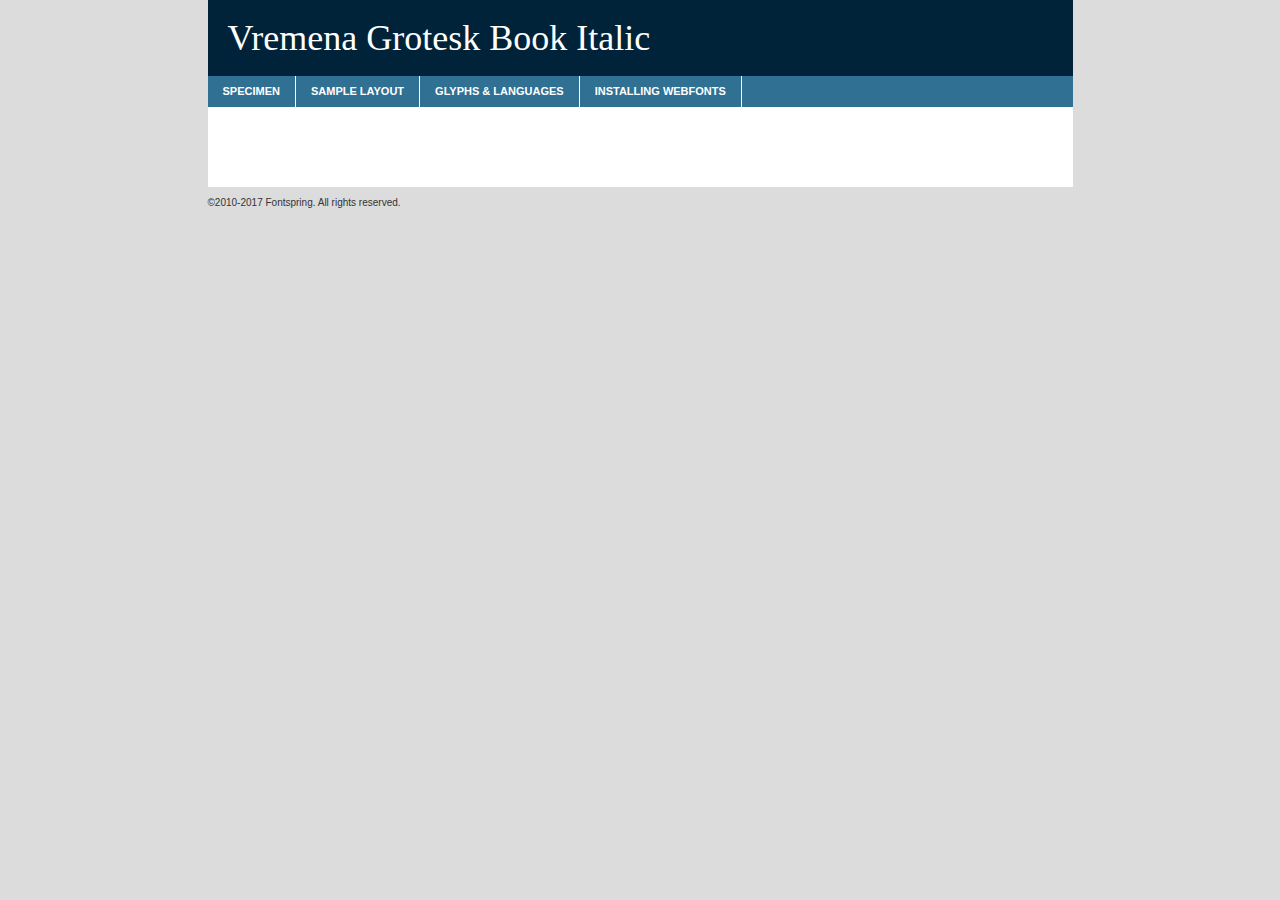
<file: siliconfriendcamp/font/vremenagrotesk_bookitalic_macroman/vremenagroteskbookitalic-demo.html>
<!DOCTYPE html PUBLIC "-//W3C//DTD XHTML 1.0 Transitional//EN"
	"http://www.w3.org/TR/xhtml1/DTD/xhtml1-transitional.dtd">

<html xmlns="http://www.w3.org/1999/xhtml" xml:lang="en" lang="en">
<head>
	<meta http-equiv="Content-Type" content="text/html; charset=utf-8" />
	<script src="http://ajax.googleapis.com/ajax/libs/jquery/1.7.2/jquery.min.js" type="text/javascript" charset="utf-8"></script>
	<script type="text/javascript">
	(function($){$.fn.easyTabs=function(option){var param=jQuery.extend({fadeSpeed:"fast",defaultContent:1,activeClass:'active'},option);$(this).each(function(){var thisId="#"+this.id;if(param.defaultContent==''){param.defaultContent=1;}
	if(typeof param.defaultContent=="number")
	{var defaultTab=$(thisId+" .tabs li:eq("+(param.defaultContent-1)+") a").attr('href').substr(1);}else{var defaultTab=param.defaultContent;}
	$(thisId+" .tabs li a").each(function(){var tabToHide=$(this).attr('href').substr(1);$("#"+tabToHide).addClass('easytabs-tab-content');});hideAll();changeContent(defaultTab);function hideAll(){$(thisId+" .easytabs-tab-content").hide();}
	function changeContent(tabId){hideAll();$(thisId+" .tabs li").removeClass(param.activeClass);$(thisId+" .tabs li a[href=#"+tabId+"]").closest('li').addClass(param.activeClass);if(param.fadeSpeed!="none")
	{$(thisId+" #"+tabId).fadeIn(param.fadeSpeed);}else{$(thisId+" #"+tabId).show();}}
	$(thisId+" .tabs li").click(function(){var tabId=$(this).find('a').attr('href').substr(1);changeContent(tabId);return false;});});}})(jQuery);
	</script>
	<link rel="stylesheet" href="specimen_files/specimen_stylesheet.css" type="text/css" charset="utf-8" />
	<link rel="stylesheet" href="stylesheet.css" type="text/css" charset="utf-8" />

	<style type="text/css">
					body{
				font-family: 'vremenagroteskbookitalic';
							}
		</style>

	<title>Vremena Grotesk Book Italic Specimen</title>
	
	
	<script type="text/javascript" charset="utf-8">
		$(document).ready(function() {
			$('#container').easyTabs({defaultContent:1});
		});
	</script>
</head>

<body>
<div id="container">
	<div id="header">
		Vremena Grotesk Book Italic	</div>
	<ul class="tabs">
		<li><a href="#specimen">Specimen</a></li>
		<li><a href="#layout">Sample Layout</a></li>
				<li><a href="#glyphs">Glyphs &amp; Languages</a></li>
		<li><a href="#installing">Installing Webfonts</a></li>
		
	</ul>
	
	<div id="main_content">

		
			<div id="specimen">
		
				<div class="section">
					<div class="grid12 firstcol">
						<div class="huge">AaBb</div>
					</div>
				</div>
		
				<div class="section">
					<div class="glyph_range">A&#x200B;B&#x200b;C&#x200b;D&#x200b;E&#x200b;F&#x200b;G&#x200b;H&#x200b;I&#x200b;J&#x200b;K&#x200b;L&#x200b;M&#x200b;N&#x200b;O&#x200b;P&#x200b;Q&#x200b;R&#x200b;S&#x200b;T&#x200b;U&#x200b;V&#x200b;W&#x200b;X&#x200b;Y&#x200b;Z&#x200b;a&#x200b;b&#x200b;c&#x200b;d&#x200b;e&#x200b;f&#x200b;g&#x200b;h&#x200b;i&#x200b;j&#x200b;k&#x200b;l&#x200b;m&#x200b;n&#x200b;o&#x200b;p&#x200b;q&#x200b;r&#x200b;s&#x200b;t&#x200b;u&#x200b;v&#x200b;w&#x200b;x&#x200b;y&#x200b;z&#x200b;1&#x200b;2&#x200b;3&#x200b;4&#x200b;5&#x200b;6&#x200b;7&#x200b;8&#x200b;9&#x200b;0&#x200b;&amp;&#x200b;.&#x200b;,&#x200b;?&#x200b;!&#x200b;&#64;&#x200b;(&#x200b;)&#x200b;#&#x200b;$&#x200b;%&#x200b;*&#x200b;+&#x200b;-&#x200b;=&#x200b;:&#x200b;;</div>
				</div>
				<div class="section">
					<div class="grid12 firstcol">
						<table class="sample_table">
							<tr><td>10</td><td class="size10">abcdefghijklmnopqrstuvwxyzABCDEFGHIJKLMNOPQRSTUVWXYZ0123456789abcdefghijklmnopqrstuvwxyzABCDEFGHIJKLMNOPQRSTUVWXYZ0123456789abcdefghijklmnopqrstuvwxyzABCDEFGHIJKLMNOPQRSTUVWXYZ</td></tr>
							<tr><td>11</td><td class="size11">abcdefghijklmnopqrstuvwxyzABCDEFGHIJKLMNOPQRSTUVWXYZ0123456789abcdefghijklmnopqrstuvwxyzABCDEFGHIJKLMNOPQRSTUVWXYZ0123456789abcdefghijklmnopqrstuvwxyzABCDEFGHIJKLMNOPQRSTUVWXYZ</td></tr>
							<tr><td>12</td><td class="size12">abcdefghijklmnopqrstuvwxyzABCDEFGHIJKLMNOPQRSTUVWXYZ0123456789abcdefghijklmnopqrstuvwxyzABCDEFGHIJKLMNOPQRSTUVWXYZ0123456789abcdefghijklmnopqrstuvwxyzABCDEFGHIJKLMNOPQRSTUVWXYZ</td></tr>
							<tr><td>13</td><td class="size13">abcdefghijklmnopqrstuvwxyzABCDEFGHIJKLMNOPQRSTUVWXYZ0123456789abcdefghijklmnopqrstuvwxyzABCDEFGHIJKLMNOPQRSTUVWXYZ0123456789abcdefghijklmnopqrstuvwxyzABCDEFGHIJKLMNOPQRSTUVWXYZ</td></tr>
							<tr><td>14</td><td class="size14">abcdefghijklmnopqrstuvwxyzABCDEFGHIJKLMNOPQRSTUVWXYZ0123456789abcdefghijklmnopqrstuvwxyzABCDEFGHIJKLMNOPQRSTUVWXYZ0123456789abcdefghijklmnopqrstuvwxyzABCDEFGHIJKLMNOPQRSTUVWXYZ</td></tr>
							<tr><td>16</td><td class="size16">abcdefghijklmnopqrstuvwxyzABCDEFGHIJKLMNOPQRSTUVWXYZ0123456789abcdefghijklmnopqrstuvwxyzABCDEFGHIJKLMNOPQRSTUVWXYZ</td></tr>
							<tr><td>18</td><td class="size18">abcdefghijklmnopqrstuvwxyzABCDEFGHIJKLMNOPQRSTUVWXYZ0123456789abcdefghijklmnopqrstuvwxyzABCDEFGHIJKLMNOPQRSTUVWXYZ</td></tr>
							<tr><td>20</td><td class="size20">abcdefghijklmnopqrstuvwxyzABCDEFGHIJKLMNOPQRSTUVWXYZ0123456789abcdefghijklmnopqrstuvwxyzABCDEFGHIJKLMNOPQRSTUVWXYZ</td></tr>
							<tr><td>24</td><td class="size24">abcdefghijklmnopqrstuvwxyzABCDEFGHIJKLMNOPQRSTUVWXYZ0123456789abcdefghijklmnopqrstuvwxyzABCDEFGHIJKLMNOPQRSTUVWXYZ</td></tr>
							<tr><td>30</td><td class="size30">abcdefghijklmnopqrstuvwxyzABCDEFGHIJKLMNOPQRSTUVWXYZ0123456789abcdefghijklmnopqrstuvwxyzABCDEFGHIJKLMNOPQRSTUVWXYZ</td></tr>
							<tr><td>36</td><td class="size36">abcdefghijklmnopqrstuvwxyzABCDEFGHIJKLMNOPQRSTUVWXYZ0123456789abcdefghijklmnopqrstuvwxyzABCDEFGHIJKLMNOPQRSTUVWXYZ</td></tr>
							<tr><td>48</td><td class="size48">abcdefghijklmnopqrstuvwxyzABCDEFGHIJKLMNOPQRSTUVWXYZ0123456789abcdefghijklmnopqrstuvwxyzABCDEFGHIJKLMNOPQRSTUVWXYZ</td></tr>
							<tr><td>60</td><td class="size60">abcdefghijklmnopqrstuvwxyzABCDEFGHIJKLMNOPQRSTUVWXYZ0123456789abcdefghijklmnopqrstuvwxyzABCDEFGHIJKLMNOPQRSTUVWXYZ</td></tr>
							<tr><td>72</td><td class="size72">abcdefghijklmnopqrstuvwxyzABCDEFGHIJKLMNOPQRSTUVWXYZ0123456789abcdefghijklmnopqrstuvwxyzABCDEFGHIJKLMNOPQRSTUVWXYZ</td></tr>
							<tr><td>90</td><td class="size90">abcdefghijklmnopqrstuvwxyzABCDEFGHIJKLMNOPQRSTUVWXYZ0123456789abcdefghijklmnopqrstuvwxyzABCDEFGHIJKLMNOPQRSTUVWXYZ</td></tr>
						</table>
				
					</div>
			
				</div>
		
		
		
								<div class="section" id="bodycomparison">


										<div id="xheight">
				<div class="fontbody">&#x25FC;&#x25FC;&#x25FC;&#x25FC;&#x25FC;&#x25FC;&#x25FC;&#x25FC;&#x25FC;&#x25FC;&#x25FC;&#x25FC;&#x25FC;&#x25FC;&#x25FC;&#x25FC;&#x25FC;&#x25FC;&#x25FC;&#x25FC;&#x25FC;&#x25FC;&#x25FC;&#x25FC;&#x25FC;&#x25FC;&#x25FC;&#x25FC;&#x25FC;&#x25FC;&#x25FC;&#x25FC;&#x25FC;&#x25FC;&#x25FC;&#x25FC;&#x25FC;&#x25FC;&#x25FC;&#x25FC;&#x25FC;&#x25FC;&#x25FC;&#x25FC;&#x25FC;&#x25FC;&#x25FC;&#x25FC;&#x25FC;&#x25FC;&#x25FC;&#x25FC;&#x25FC;&#x25FC;&#x25FC;&#x25FC;&#x25FC;&#x25FC;&#x25FC;&#x25FC;&#x25FC;&#x25FC;&#x25FC;&#x25FC;&#x25FC;&#x25FC;&#x25FC;&#x25FC;&#x25FC;&#x25FC;&#x25FC;&#x25FC;&#x25FC;&#x25FC;&#x25FC;&#x25FC;&#x25FC;&#x25FC;&#x25FC;&#x25FC;&#x25FC;&#x25FC;&#x25FC;&#x25FC;&#x25FC;&#x25FC;&#x25FC;&#x25FC;&#x25FC;&#x25FC;&#x25FC;&#x25FC;&#x25FC;&#x25FC;&#x25FC;&#x25FC;&#x25FC;&#x25FC;&#x25FC;body</div><div class="arialbody">body</div><div class="verdanabody">body</div><div class="georgiabody">body</div></div>
										<div class="fontbody" style="z-index:1">
											body<span>Vremena Grotesk Book Italic</span>
										</div>
										<div class="arialbody" style="z-index:1">
											body<span>Arial</span>
										</div>
										<div class="verdanabody" style="z-index:1">
											body<span>Verdana</span>
										</div>
										<div class="georgiabody" style="z-index:1">
											body<span>Georgia</span>
										</div>



								</div>
		
		
				<div class="section psample psample_row1" id="">
					
					<div class="grid2 firstcol">
						<p class="size10"><span>10.</span>Aenean lacinia bibendum nulla sed consectetur. Fusce dapibus, tellus ac cursus commodo, tortor mauris condimentum nibh, ut fermentum massa justo sit amet risus. Nullam id dolor id nibh ultricies vehicula ut id elit. Cum sociis natoque penatibus et magnis dis parturient montes, nascetur ridiculus mus. Nulla vitae elit libero, a pharetra augue.</p>
			
					</div>
					<div class="grid3">
						<p class="size11"><span>11.</span>Aenean lacinia bibendum nulla sed consectetur. Fusce dapibus, tellus ac cursus commodo, tortor mauris condimentum nibh, ut fermentum massa justo sit amet risus. Nullam id dolor id nibh ultricies vehicula ut id elit. Cum sociis natoque penatibus et magnis dis parturient montes, nascetur ridiculus mus. Nulla vitae elit libero, a pharetra augue.</p>
			
					</div>
					<div class="grid3">
						<p class="size12"><span>12.</span>Aenean lacinia bibendum nulla sed consectetur. Fusce dapibus, tellus ac cursus commodo, tortor mauris condimentum nibh, ut fermentum massa justo sit amet risus. Nullam id dolor id nibh ultricies vehicula ut id elit. Cum sociis natoque penatibus et magnis dis parturient montes, nascetur ridiculus mus. Nulla vitae elit libero, a pharetra augue.</p>
			
					</div>
					<div class="grid4">
						<p class="size13"><span>13.</span>Aenean lacinia bibendum nulla sed consectetur. Fusce dapibus, tellus ac cursus commodo, tortor mauris condimentum nibh, ut fermentum massa justo sit amet risus. Nullam id dolor id nibh ultricies vehicula ut id elit. Cum sociis natoque penatibus et magnis dis parturient montes, nascetur ridiculus mus. Nulla vitae elit libero, a pharetra augue.</p>
			
					</div>
					<div class="white_blend"></div>
					
				</div>
				<div class="section psample psample_row2" id="">
					<div class="grid3 firstcol">
						<p class="size14"><span>14.</span>Aenean lacinia bibendum nulla sed consectetur. Fusce dapibus, tellus ac cursus commodo, tortor mauris condimentum nibh, ut fermentum massa justo sit amet risus. Nullam id dolor id nibh ultricies vehicula ut id elit. Cum sociis natoque penatibus et magnis dis parturient montes, nascetur ridiculus mus. Nulla vitae elit libero, a pharetra augue.</p>
			
					</div>
					<div class="grid4">
						<p class="size16"><span>16.</span>Aenean lacinia bibendum nulla sed consectetur. Fusce dapibus, tellus ac cursus commodo, tortor mauris condimentum nibh, ut fermentum massa justo sit amet risus. Nullam id dolor id nibh ultricies vehicula ut id elit. Cum sociis natoque penatibus et magnis dis parturient montes, nascetur ridiculus mus. Nulla vitae elit libero, a pharetra augue.</p>
			
					</div>
					<div class="grid5">
						<p class="size18"><span>18.</span>Aenean lacinia bibendum nulla sed consectetur. Fusce dapibus, tellus ac cursus commodo, tortor mauris condimentum nibh, ut fermentum massa justo sit amet risus. Nullam id dolor id nibh ultricies vehicula ut id elit. Cum sociis natoque penatibus et magnis dis parturient montes, nascetur ridiculus mus. Nulla vitae elit libero, a pharetra augue.</p>
			
					</div>

					<div class="white_blend"></div>

				</div>
				
				<div class="section psample psample_row3" id="">
					<div class="grid5 firstcol">
						<p class="size20"><span>20.</span>Aenean lacinia bibendum nulla sed consectetur. Fusce dapibus, tellus ac cursus commodo, tortor mauris condimentum nibh, ut fermentum massa justo sit amet risus. Nullam id dolor id nibh ultricies vehicula ut id elit. Cum sociis natoque penatibus et magnis dis parturient montes, nascetur ridiculus mus. Nulla vitae elit libero, a pharetra augue.</p>
					</div>
					<div class="grid7">
						<p class="size24"><span>24.</span>Aenean lacinia bibendum nulla sed consectetur. Fusce dapibus, tellus ac cursus commodo, tortor mauris condimentum nibh, ut fermentum massa justo sit amet risus. Nullam id dolor id nibh ultricies vehicula ut id elit. Cum sociis natoque penatibus et magnis dis parturient montes, nascetur ridiculus mus. Nulla vitae elit libero, a pharetra augue.</p>
					</div>
					
					<div class="white_blend"></div>
					
				</div>
				
				<div class="section psample psample_row4" id="">
					<div class="grid12 firstcol">
						<p class="size30"><span>30.</span>Aenean lacinia bibendum nulla sed consectetur. Fusce dapibus, tellus ac cursus commodo, tortor mauris condimentum nibh, ut fermentum massa justo sit amet risus. Nullam id dolor id nibh ultricies vehicula ut id elit. Cum sociis natoque penatibus et magnis dis parturient montes, nascetur ridiculus mus. Nulla vitae elit libero, a pharetra augue.</p>
					</div>
					<div class="white_blend"></div>
					
				</div>
				
				
				
				<div class="section psample psample_row1 fullreverse">
					<div class="grid2 firstcol">
						<p class="size10"><span>10.</span>Aenean lacinia bibendum nulla sed consectetur. Fusce dapibus, tellus ac cursus commodo, tortor mauris condimentum nibh, ut fermentum massa justo sit amet risus. Nullam id dolor id nibh ultricies vehicula ut id elit. Cum sociis natoque penatibus et magnis dis parturient montes, nascetur ridiculus mus. Nulla vitae elit libero, a pharetra augue.</p>
			
					</div>
					<div class="grid3">
						<p class="size11"><span>11.</span>Aenean lacinia bibendum nulla sed consectetur. Fusce dapibus, tellus ac cursus commodo, tortor mauris condimentum nibh, ut fermentum massa justo sit amet risus. Nullam id dolor id nibh ultricies vehicula ut id elit. Cum sociis natoque penatibus et magnis dis parturient montes, nascetur ridiculus mus. Nulla vitae elit libero, a pharetra augue.</p>
			
					</div>
					<div class="grid3">
						<p class="size12"><span>12.</span>Aenean lacinia bibendum nulla sed consectetur. Fusce dapibus, tellus ac cursus commodo, tortor mauris condimentum nibh, ut fermentum massa justo sit amet risus. Nullam id dolor id nibh ultricies vehicula ut id elit. Cum sociis natoque penatibus et magnis dis parturient montes, nascetur ridiculus mus. Nulla vitae elit libero, a pharetra augue.</p>
			
					</div>
					<div class="grid4">
						<p class="size13"><span>13.</span>Aenean lacinia bibendum nulla sed consectetur. Fusce dapibus, tellus ac cursus commodo, tortor mauris condimentum nibh, ut fermentum massa justo sit amet risus. Nullam id dolor id nibh ultricies vehicula ut id elit. Cum sociis natoque penatibus et magnis dis parturient montes, nascetur ridiculus mus. Nulla vitae elit libero, a pharetra augue.</p>
			
					</div>
					<div class="black_blend"></div>
					
				</div>
				
				<div class="section psample psample_row2 fullreverse">
					<div class="grid3 firstcol">
						<p class="size14"><span>14.</span>Aenean lacinia bibendum nulla sed consectetur. Fusce dapibus, tellus ac cursus commodo, tortor mauris condimentum nibh, ut fermentum massa justo sit amet risus. Nullam id dolor id nibh ultricies vehicula ut id elit. Cum sociis natoque penatibus et magnis dis parturient montes, nascetur ridiculus mus. Nulla vitae elit libero, a pharetra augue.</p>
			
					</div>
					<div class="grid4">
						<p class="size16"><span>16.</span>Aenean lacinia bibendum nulla sed consectetur. Fusce dapibus, tellus ac cursus commodo, tortor mauris condimentum nibh, ut fermentum massa justo sit amet risus. Nullam id dolor id nibh ultricies vehicula ut id elit. Cum sociis natoque penatibus et magnis dis parturient montes, nascetur ridiculus mus. Nulla vitae elit libero, a pharetra augue.</p>
			
					</div>
					<div class="grid5">
						<p class="size18"><span>18.</span>Aenean lacinia bibendum nulla sed consectetur. Fusce dapibus, tellus ac cursus commodo, tortor mauris condimentum nibh, ut fermentum massa justo sit amet risus. Nullam id dolor id nibh ultricies vehicula ut id elit. Cum sociis natoque penatibus et magnis dis parturient montes, nascetur ridiculus mus. Nulla vitae elit libero, a pharetra augue.</p>
			
					</div>
					<div class="black_blend"></div>

				</div>
				
				<div class="section psample fullreverse psample_row3" id="">
					<div class="grid5 firstcol">
						<p class="size20"><span>20.</span>Aenean lacinia bibendum nulla sed consectetur. Fusce dapibus, tellus ac cursus commodo, tortor mauris condimentum nibh, ut fermentum massa justo sit amet risus. Nullam id dolor id nibh ultricies vehicula ut id elit. Cum sociis natoque penatibus et magnis dis parturient montes, nascetur ridiculus mus. Nulla vitae elit libero, a pharetra augue.</p>
					</div>
					<div class="grid7">
						<p class="size24"><span>24.</span>Aenean lacinia bibendum nulla sed consectetur. Fusce dapibus, tellus ac cursus commodo, tortor mauris condimentum nibh, ut fermentum massa justo sit amet risus. Nullam id dolor id nibh ultricies vehicula ut id elit. Cum sociis natoque penatibus et magnis dis parturient montes, nascetur ridiculus mus. Nulla vitae elit libero, a pharetra augue.</p>
					</div>
					
					<div class="black_blend"></div>
					
				</div>
				
				<div class="section psample fullreverse psample_row4" id="" style="border-bottom: 20px #000 solid;">
					<div class="grid12 firstcol">
						<p class="size30"><span>30.</span>Aenean lacinia bibendum nulla sed consectetur. Fusce dapibus, tellus ac cursus commodo, tortor mauris condimentum nibh, ut fermentum massa justo sit amet risus. Nullam id dolor id nibh ultricies vehicula ut id elit. Cum sociis natoque penatibus et magnis dis parturient montes, nascetur ridiculus mus. Nulla vitae elit libero, a pharetra augue.</p>
					</div>
					<div class="black_blend"></div>
					
				</div>
				
				
				
				
			</div>
			
			<div id="layout">
				
				<div class="section">
					
					<div class="grid12 firstcol">
						<h1>Lorem Ipsum Dolor</h1>
						<h2>Etiam porta sem malesuada magna mollis euismod</h2>
						
						<p class="byline">By <a href="#link">Aenean Lacinia</a></p>
					</div>
				</div>
				<div class="section">
					<div class="grid8 firstcol">
						<p class="large">Donec sed odio dui. Morbi leo risus, porta ac consectetur ac, vestibulum at eros. Fusce dapibus, tellus ac cursus commodo, tortor mauris condimentum nibh, ut fermentum massa justo sit amet risus. </p>

						
						<h3>Pellentesque ornare sem</h3>

						<p>Maecenas sed diam eget risus varius blandit sit amet non magna. Maecenas faucibus mollis interdum. Donec ullamcorper nulla non metus auctor fringilla. Nullam id dolor id nibh ultricies vehicula ut id elit. Nullam id dolor id nibh ultricies vehicula ut id elit. </p>

						<p>Aenean eu leo quam. Pellentesque ornare sem lacinia quam venenatis vestibulum. Lorem ipsum dolor sit amet, consectetur adipiscing elit. Cum sociis natoque penatibus et magnis dis parturient montes, nascetur ridiculus mus. </p>

						<p>Nulla vitae elit libero, a pharetra augue. Praesent commodo cursus magna, vel scelerisque nisl consectetur et. Aenean lacinia bibendum nulla sed consectetur. </p>

						<p>Nullam quis risus eget urna mollis ornare vel eu leo. Nullam quis risus eget urna mollis ornare vel eu leo. Maecenas sed diam eget risus varius blandit sit amet non magna. Donec ullamcorper nulla non metus auctor fringilla. </p>

						<h3>Cras mattis consectetur</h3>

						<p>Aenean eu leo quam. Pellentesque ornare sem lacinia quam venenatis vestibulum. Aenean lacinia bibendum nulla sed consectetur. Integer posuere erat a ante venenatis dapibus posuere velit aliquet. Cras mattis consectetur purus sit amet fermentum. </p>

						<p>Nullam id dolor id nibh ultricies vehicula ut id elit. Nullam quis risus eget urna mollis ornare vel eu leo. Cras mattis consectetur purus sit amet fermentum.</p>
					</div>
					
					<div class="grid4 sidebar">
						
						<div class="box reverse">
							<p class="last">Nullam quis risus eget urna mollis ornare vel eu leo. Donec ullamcorper nulla non metus auctor fringilla. Cras mattis consectetur purus sit amet fermentum. Sed posuere consectetur est at lobortis. Lorem ipsum dolor sit amet, consectetur adipiscing elit. </p>
						</div>
						
						<p class="caption">Maecenas sed diam eget risus varius.</p>

						<p>Vestibulum id ligula porta felis euismod semper. Integer posuere erat a ante venenatis dapibus posuere velit aliquet. Vestibulum id ligula porta felis euismod semper. Sed posuere consectetur est at lobortis. Maecenas sed diam eget risus varius blandit sit amet non magna. Fusce dapibus, tellus ac cursus commodo, tortor mauris condimentum nibh, ut fermentum massa justo sit amet risus. </p>

					

						<p>Duis mollis, est non commodo luctus, nisi erat porttitor ligula, eget lacinia odio sem nec elit. Aenean lacinia bibendum nulla sed consectetur. Vivamus sagittis lacus vel augue laoreet rutrum faucibus dolor auctor. Aenean lacinia bibendum nulla sed consectetur. Nullam quis risus eget urna mollis ornare vel eu leo. </p>

						<p>Praesent commodo cursus magna, vel scelerisque nisl consectetur et. Donec ullamcorper nulla non metus auctor fringilla. Maecenas faucibus mollis interdum. Fusce dapibus, tellus ac cursus commodo, tortor mauris condimentum nibh, ut fermentum massa justo sit amet risus. </p>

					</div>
				</div>
				
			</div>


			



		<div id="glyphs">
			<div class="section">
				<div class="grid12 firstcol">
			
				<h1>Language Support</h1>
				<p>The subset of Vremena Grotesk Book Italic in this kit supports the following languages:<br />
			
					<em>This font does not fully support any language.</em>				</p>
				<h1>Glyph Chart</h1>
				<p>The subset of Vremena Grotesk Book Italic in this kit includes all the glyphs listed below. Unicode entities are included above each glyph to help you insert individual characters into your layout.</p>
				<div id="glyph_chart">
			
									</div>	
				</div>
		
		
			</div>
		</div>
		
		
		<div id="specs">
			
		</div>
	
		<div id="installing">
			<div class="section">
				<div class="grid7 firstcol">
					<h1>Installing Webfonts</h1>
					
					<p>Webfonts are supported by all major browser platforms but not all in the same way. There are currently four different font formats that must be included in order to target all browsers. This includes TTF, WOFF, EOT and SVG.</p>
					
					<h2>1. Upload your webfonts</h2>
					<p>You must upload your webfont kit to your website. They should be in or near the same directory as your CSS files.</p>
					
					<h2>2. Include the webfont stylesheet</h2>
					<p>A special CSS @font-face declaration helps the various browsers select the appropriate font it needs without causing you a bunch of headaches. Learn more about this syntax by reading the <a href="https://www.fontspring.com/blog/further-hardening-of-the-bulletproof-syntax">Fontspring blog post</a> about it. The code for it is as follows:</p>


<code>
@font-face{ 
	font-family: 'MyWebFont';
	src: url('WebFont.eot');
	src: url('WebFont.eot?#iefix') format('embedded-opentype'),
	     url('WebFont.woff') format('woff'),
	     url('WebFont.ttf') format('truetype'),
	     url('WebFont.svg#webfont') format('svg');
}
</code>

	<p>We've already gone ahead and generated the code for you. All you have to do is link to the stylesheet in your HTML, like this:</p>
	<code>&lt;link rel=&quot;stylesheet&quot; href=&quot;stylesheet.css&quot; type=&quot;text/css&quot; charset=&quot;utf-8&quot; /&gt;</code>

					<h2>3. Modify your own stylesheet</h2>
					<p>To take advantage of your new fonts, you must tell your stylesheet to use them. Look at the original @font-face declaration above and find the property called "font-family." The name linked there will be what you use to reference the font. Prepend that webfont name to the font stack in the "font-family" property, inside the selector you want to change. For example:</p>
<code>p { font-family: 'WebFont', Arial, sans-serif; }</code>

<h2>4. Test</h2>
<p>Getting webfonts to work cross-browser <em>can</em> be tricky. Use the information in the sidebar to help you if you find that fonts aren't loading in a particular browser.</p>
				</div>
				
				<div class="grid5 sidebar">
					<div class="box">
						<h2>Troubleshooting<br />Font-Face Problems</h2>
						<p>Having trouble getting your webfonts to load in your new website? Here are some tips to sort out what might be the problem.</p>

						<h3>Fonts not showing in any browser</h3>

						<p>This sounds like you need to work on the plumbing. You either did not upload the fonts to the correct directory, or you did not link the fonts properly in the CSS. If you've confirmed that all this is correct and you still have a problem, take a look at your .htaccess file and see if requests are getting intercepted.</p>

						<h3>Fonts not loading in iPhone or iPad</h3>

						<p>The most common problem here is that you are serving the fonts from an IIS server. IIS refuses to serve files that have unknown MIME types. If that is the case, you must set the MIME type for SVG to "image/svg+xml" in the server settings. Follow these instructions from Microsoft if you need help.</p>

						<h3>Fonts not loading in Firefox</h3>

						<p>The primary reason for this failure? You are still using a version Firefox older than 3.5. So upgrade already! If that isn't it, then you are very likely serving fonts from a different domain. Firefox requires that all font assets be served from the same domain. Lastly it is possible that you need to add WOFF to your list of MIME types (if you are serving via IIS.)</p>

						<h3>Fonts not loading in IE</h3>

						<p>Are you looking at Internet Explorer on an actual Windows machine or are you cheating by using a service like Adobe BrowserLab? Many of these screenshot services do not render @font-face for IE. Best to test it on a real machine.</p>

						<h3>Fonts not loading in IE9</h3>

						<p>IE9, like Firefox, requires that fonts be served from the same domain as the website. Make sure that is the case.</p>
					</div>
				</div>
			</div>
			
		</div>
	
	</div>
	<div id="footer">
		<p>&copy;2010-2017 Fontspring. All rights reserved.</p>
	</div>
</div>
</body>
</html>
</file>
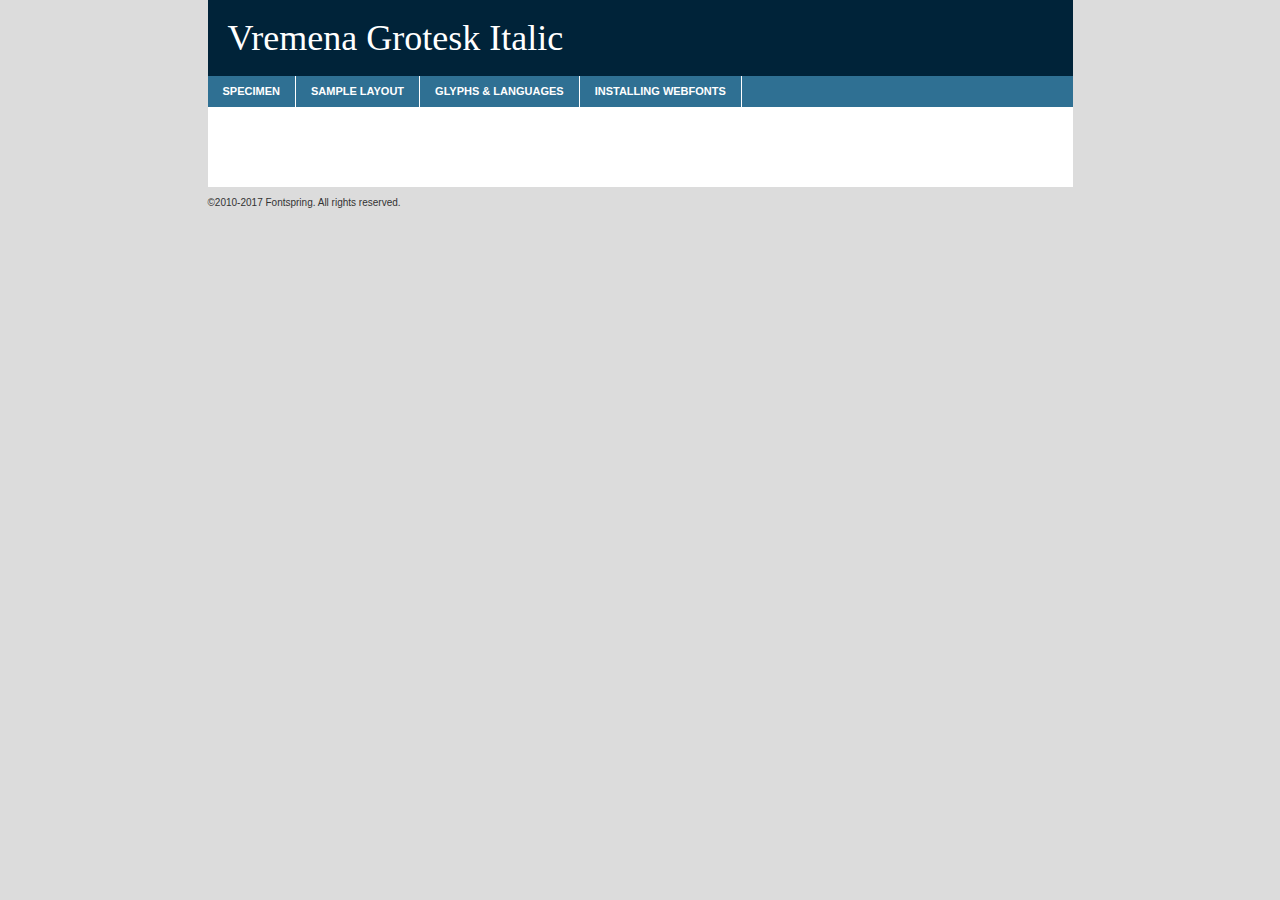
<file: siliconfriendcamp/font/vremenagrotesk_italic_macroman/vremenagroteskitalic-demo.html>
<!DOCTYPE html PUBLIC "-//W3C//DTD XHTML 1.0 Transitional//EN"
	"http://www.w3.org/TR/xhtml1/DTD/xhtml1-transitional.dtd">

<html xmlns="http://www.w3.org/1999/xhtml" xml:lang="en" lang="en">
<head>
	<meta http-equiv="Content-Type" content="text/html; charset=utf-8" />
	<script src="http://ajax.googleapis.com/ajax/libs/jquery/1.7.2/jquery.min.js" type="text/javascript" charset="utf-8"></script>
	<script type="text/javascript">
	(function($){$.fn.easyTabs=function(option){var param=jQuery.extend({fadeSpeed:"fast",defaultContent:1,activeClass:'active'},option);$(this).each(function(){var thisId="#"+this.id;if(param.defaultContent==''){param.defaultContent=1;}
	if(typeof param.defaultContent=="number")
	{var defaultTab=$(thisId+" .tabs li:eq("+(param.defaultContent-1)+") a").attr('href').substr(1);}else{var defaultTab=param.defaultContent;}
	$(thisId+" .tabs li a").each(function(){var tabToHide=$(this).attr('href').substr(1);$("#"+tabToHide).addClass('easytabs-tab-content');});hideAll();changeContent(defaultTab);function hideAll(){$(thisId+" .easytabs-tab-content").hide();}
	function changeContent(tabId){hideAll();$(thisId+" .tabs li").removeClass(param.activeClass);$(thisId+" .tabs li a[href=#"+tabId+"]").closest('li').addClass(param.activeClass);if(param.fadeSpeed!="none")
	{$(thisId+" #"+tabId).fadeIn(param.fadeSpeed);}else{$(thisId+" #"+tabId).show();}}
	$(thisId+" .tabs li").click(function(){var tabId=$(this).find('a').attr('href').substr(1);changeContent(tabId);return false;});});}})(jQuery);
	</script>
	<link rel="stylesheet" href="specimen_files/specimen_stylesheet.css" type="text/css" charset="utf-8" />
	<link rel="stylesheet" href="stylesheet.css" type="text/css" charset="utf-8" />

	<style type="text/css">
					body{
				font-family: 'vremenagroteskitalic';
							}
		</style>

	<title>Vremena Grotesk Italic Specimen</title>
	
	
	<script type="text/javascript" charset="utf-8">
		$(document).ready(function() {
			$('#container').easyTabs({defaultContent:1});
		});
	</script>
</head>

<body>
<div id="container">
	<div id="header">
		Vremena Grotesk Italic	</div>
	<ul class="tabs">
		<li><a href="#specimen">Specimen</a></li>
		<li><a href="#layout">Sample Layout</a></li>
				<li><a href="#glyphs">Glyphs &amp; Languages</a></li>
		<li><a href="#installing">Installing Webfonts</a></li>
		
	</ul>
	
	<div id="main_content">

		
			<div id="specimen">
		
				<div class="section">
					<div class="grid12 firstcol">
						<div class="huge">AaBb</div>
					</div>
				</div>
		
				<div class="section">
					<div class="glyph_range">A&#x200B;B&#x200b;C&#x200b;D&#x200b;E&#x200b;F&#x200b;G&#x200b;H&#x200b;I&#x200b;J&#x200b;K&#x200b;L&#x200b;M&#x200b;N&#x200b;O&#x200b;P&#x200b;Q&#x200b;R&#x200b;S&#x200b;T&#x200b;U&#x200b;V&#x200b;W&#x200b;X&#x200b;Y&#x200b;Z&#x200b;a&#x200b;b&#x200b;c&#x200b;d&#x200b;e&#x200b;f&#x200b;g&#x200b;h&#x200b;i&#x200b;j&#x200b;k&#x200b;l&#x200b;m&#x200b;n&#x200b;o&#x200b;p&#x200b;q&#x200b;r&#x200b;s&#x200b;t&#x200b;u&#x200b;v&#x200b;w&#x200b;x&#x200b;y&#x200b;z&#x200b;1&#x200b;2&#x200b;3&#x200b;4&#x200b;5&#x200b;6&#x200b;7&#x200b;8&#x200b;9&#x200b;0&#x200b;&amp;&#x200b;.&#x200b;,&#x200b;?&#x200b;!&#x200b;&#64;&#x200b;(&#x200b;)&#x200b;#&#x200b;$&#x200b;%&#x200b;*&#x200b;+&#x200b;-&#x200b;=&#x200b;:&#x200b;;</div>
				</div>
				<div class="section">
					<div class="grid12 firstcol">
						<table class="sample_table">
							<tr><td>10</td><td class="size10">abcdefghijklmnopqrstuvwxyzABCDEFGHIJKLMNOPQRSTUVWXYZ0123456789abcdefghijklmnopqrstuvwxyzABCDEFGHIJKLMNOPQRSTUVWXYZ0123456789abcdefghijklmnopqrstuvwxyzABCDEFGHIJKLMNOPQRSTUVWXYZ</td></tr>
							<tr><td>11</td><td class="size11">abcdefghijklmnopqrstuvwxyzABCDEFGHIJKLMNOPQRSTUVWXYZ0123456789abcdefghijklmnopqrstuvwxyzABCDEFGHIJKLMNOPQRSTUVWXYZ0123456789abcdefghijklmnopqrstuvwxyzABCDEFGHIJKLMNOPQRSTUVWXYZ</td></tr>
							<tr><td>12</td><td class="size12">abcdefghijklmnopqrstuvwxyzABCDEFGHIJKLMNOPQRSTUVWXYZ0123456789abcdefghijklmnopqrstuvwxyzABCDEFGHIJKLMNOPQRSTUVWXYZ0123456789abcdefghijklmnopqrstuvwxyzABCDEFGHIJKLMNOPQRSTUVWXYZ</td></tr>
							<tr><td>13</td><td class="size13">abcdefghijklmnopqrstuvwxyzABCDEFGHIJKLMNOPQRSTUVWXYZ0123456789abcdefghijklmnopqrstuvwxyzABCDEFGHIJKLMNOPQRSTUVWXYZ0123456789abcdefghijklmnopqrstuvwxyzABCDEFGHIJKLMNOPQRSTUVWXYZ</td></tr>
							<tr><td>14</td><td class="size14">abcdefghijklmnopqrstuvwxyzABCDEFGHIJKLMNOPQRSTUVWXYZ0123456789abcdefghijklmnopqrstuvwxyzABCDEFGHIJKLMNOPQRSTUVWXYZ0123456789abcdefghijklmnopqrstuvwxyzABCDEFGHIJKLMNOPQRSTUVWXYZ</td></tr>
							<tr><td>16</td><td class="size16">abcdefghijklmnopqrstuvwxyzABCDEFGHIJKLMNOPQRSTUVWXYZ0123456789abcdefghijklmnopqrstuvwxyzABCDEFGHIJKLMNOPQRSTUVWXYZ</td></tr>
							<tr><td>18</td><td class="size18">abcdefghijklmnopqrstuvwxyzABCDEFGHIJKLMNOPQRSTUVWXYZ0123456789abcdefghijklmnopqrstuvwxyzABCDEFGHIJKLMNOPQRSTUVWXYZ</td></tr>
							<tr><td>20</td><td class="size20">abcdefghijklmnopqrstuvwxyzABCDEFGHIJKLMNOPQRSTUVWXYZ0123456789abcdefghijklmnopqrstuvwxyzABCDEFGHIJKLMNOPQRSTUVWXYZ</td></tr>
							<tr><td>24</td><td class="size24">abcdefghijklmnopqrstuvwxyzABCDEFGHIJKLMNOPQRSTUVWXYZ0123456789abcdefghijklmnopqrstuvwxyzABCDEFGHIJKLMNOPQRSTUVWXYZ</td></tr>
							<tr><td>30</td><td class="size30">abcdefghijklmnopqrstuvwxyzABCDEFGHIJKLMNOPQRSTUVWXYZ0123456789abcdefghijklmnopqrstuvwxyzABCDEFGHIJKLMNOPQRSTUVWXYZ</td></tr>
							<tr><td>36</td><td class="size36">abcdefghijklmnopqrstuvwxyzABCDEFGHIJKLMNOPQRSTUVWXYZ0123456789abcdefghijklmnopqrstuvwxyzABCDEFGHIJKLMNOPQRSTUVWXYZ</td></tr>
							<tr><td>48</td><td class="size48">abcdefghijklmnopqrstuvwxyzABCDEFGHIJKLMNOPQRSTUVWXYZ0123456789abcdefghijklmnopqrstuvwxyzABCDEFGHIJKLMNOPQRSTUVWXYZ</td></tr>
							<tr><td>60</td><td class="size60">abcdefghijklmnopqrstuvwxyzABCDEFGHIJKLMNOPQRSTUVWXYZ0123456789abcdefghijklmnopqrstuvwxyzABCDEFGHIJKLMNOPQRSTUVWXYZ</td></tr>
							<tr><td>72</td><td class="size72">abcdefghijklmnopqrstuvwxyzABCDEFGHIJKLMNOPQRSTUVWXYZ0123456789abcdefghijklmnopqrstuvwxyzABCDEFGHIJKLMNOPQRSTUVWXYZ</td></tr>
							<tr><td>90</td><td class="size90">abcdefghijklmnopqrstuvwxyzABCDEFGHIJKLMNOPQRSTUVWXYZ0123456789abcdefghijklmnopqrstuvwxyzABCDEFGHIJKLMNOPQRSTUVWXYZ</td></tr>
						</table>
				
					</div>
			
				</div>
		
		
		
								<div class="section" id="bodycomparison">


										<div id="xheight">
				<div class="fontbody">&#x25FC;&#x25FC;&#x25FC;&#x25FC;&#x25FC;&#x25FC;&#x25FC;&#x25FC;&#x25FC;&#x25FC;&#x25FC;&#x25FC;&#x25FC;&#x25FC;&#x25FC;&#x25FC;&#x25FC;&#x25FC;&#x25FC;&#x25FC;&#x25FC;&#x25FC;&#x25FC;&#x25FC;&#x25FC;&#x25FC;&#x25FC;&#x25FC;&#x25FC;&#x25FC;&#x25FC;&#x25FC;&#x25FC;&#x25FC;&#x25FC;&#x25FC;&#x25FC;&#x25FC;&#x25FC;&#x25FC;&#x25FC;&#x25FC;&#x25FC;&#x25FC;&#x25FC;&#x25FC;&#x25FC;&#x25FC;&#x25FC;&#x25FC;&#x25FC;&#x25FC;&#x25FC;&#x25FC;&#x25FC;&#x25FC;&#x25FC;&#x25FC;&#x25FC;&#x25FC;&#x25FC;&#x25FC;&#x25FC;&#x25FC;&#x25FC;&#x25FC;&#x25FC;&#x25FC;&#x25FC;&#x25FC;&#x25FC;&#x25FC;&#x25FC;&#x25FC;&#x25FC;&#x25FC;&#x25FC;&#x25FC;&#x25FC;&#x25FC;&#x25FC;&#x25FC;&#x25FC;&#x25FC;&#x25FC;&#x25FC;&#x25FC;&#x25FC;&#x25FC;&#x25FC;&#x25FC;&#x25FC;&#x25FC;&#x25FC;&#x25FC;&#x25FC;&#x25FC;&#x25FC;&#x25FC;body</div><div class="arialbody">body</div><div class="verdanabody">body</div><div class="georgiabody">body</div></div>
										<div class="fontbody" style="z-index:1">
											body<span>Vremena Grotesk Italic</span>
										</div>
										<div class="arialbody" style="z-index:1">
											body<span>Arial</span>
										</div>
										<div class="verdanabody" style="z-index:1">
											body<span>Verdana</span>
										</div>
										<div class="georgiabody" style="z-index:1">
											body<span>Georgia</span>
										</div>



								</div>
		
		
				<div class="section psample psample_row1" id="">
					
					<div class="grid2 firstcol">
						<p class="size10"><span>10.</span>Aenean lacinia bibendum nulla sed consectetur. Fusce dapibus, tellus ac cursus commodo, tortor mauris condimentum nibh, ut fermentum massa justo sit amet risus. Nullam id dolor id nibh ultricies vehicula ut id elit. Cum sociis natoque penatibus et magnis dis parturient montes, nascetur ridiculus mus. Nulla vitae elit libero, a pharetra augue.</p>
			
					</div>
					<div class="grid3">
						<p class="size11"><span>11.</span>Aenean lacinia bibendum nulla sed consectetur. Fusce dapibus, tellus ac cursus commodo, tortor mauris condimentum nibh, ut fermentum massa justo sit amet risus. Nullam id dolor id nibh ultricies vehicula ut id elit. Cum sociis natoque penatibus et magnis dis parturient montes, nascetur ridiculus mus. Nulla vitae elit libero, a pharetra augue.</p>
			
					</div>
					<div class="grid3">
						<p class="size12"><span>12.</span>Aenean lacinia bibendum nulla sed consectetur. Fusce dapibus, tellus ac cursus commodo, tortor mauris condimentum nibh, ut fermentum massa justo sit amet risus. Nullam id dolor id nibh ultricies vehicula ut id elit. Cum sociis natoque penatibus et magnis dis parturient montes, nascetur ridiculus mus. Nulla vitae elit libero, a pharetra augue.</p>
			
					</div>
					<div class="grid4">
						<p class="size13"><span>13.</span>Aenean lacinia bibendum nulla sed consectetur. Fusce dapibus, tellus ac cursus commodo, tortor mauris condimentum nibh, ut fermentum massa justo sit amet risus. Nullam id dolor id nibh ultricies vehicula ut id elit. Cum sociis natoque penatibus et magnis dis parturient montes, nascetur ridiculus mus. Nulla vitae elit libero, a pharetra augue.</p>
			
					</div>
					<div class="white_blend"></div>
					
				</div>
				<div class="section psample psample_row2" id="">
					<div class="grid3 firstcol">
						<p class="size14"><span>14.</span>Aenean lacinia bibendum nulla sed consectetur. Fusce dapibus, tellus ac cursus commodo, tortor mauris condimentum nibh, ut fermentum massa justo sit amet risus. Nullam id dolor id nibh ultricies vehicula ut id elit. Cum sociis natoque penatibus et magnis dis parturient montes, nascetur ridiculus mus. Nulla vitae elit libero, a pharetra augue.</p>
			
					</div>
					<div class="grid4">
						<p class="size16"><span>16.</span>Aenean lacinia bibendum nulla sed consectetur. Fusce dapibus, tellus ac cursus commodo, tortor mauris condimentum nibh, ut fermentum massa justo sit amet risus. Nullam id dolor id nibh ultricies vehicula ut id elit. Cum sociis natoque penatibus et magnis dis parturient montes, nascetur ridiculus mus. Nulla vitae elit libero, a pharetra augue.</p>
			
					</div>
					<div class="grid5">
						<p class="size18"><span>18.</span>Aenean lacinia bibendum nulla sed consectetur. Fusce dapibus, tellus ac cursus commodo, tortor mauris condimentum nibh, ut fermentum massa justo sit amet risus. Nullam id dolor id nibh ultricies vehicula ut id elit. Cum sociis natoque penatibus et magnis dis parturient montes, nascetur ridiculus mus. Nulla vitae elit libero, a pharetra augue.</p>
			
					</div>

					<div class="white_blend"></div>

				</div>
				
				<div class="section psample psample_row3" id="">
					<div class="grid5 firstcol">
						<p class="size20"><span>20.</span>Aenean lacinia bibendum nulla sed consectetur. Fusce dapibus, tellus ac cursus commodo, tortor mauris condimentum nibh, ut fermentum massa justo sit amet risus. Nullam id dolor id nibh ultricies vehicula ut id elit. Cum sociis natoque penatibus et magnis dis parturient montes, nascetur ridiculus mus. Nulla vitae elit libero, a pharetra augue.</p>
					</div>
					<div class="grid7">
						<p class="size24"><span>24.</span>Aenean lacinia bibendum nulla sed consectetur. Fusce dapibus, tellus ac cursus commodo, tortor mauris condimentum nibh, ut fermentum massa justo sit amet risus. Nullam id dolor id nibh ultricies vehicula ut id elit. Cum sociis natoque penatibus et magnis dis parturient montes, nascetur ridiculus mus. Nulla vitae elit libero, a pharetra augue.</p>
					</div>
					
					<div class="white_blend"></div>
					
				</div>
				
				<div class="section psample psample_row4" id="">
					<div class="grid12 firstcol">
						<p class="size30"><span>30.</span>Aenean lacinia bibendum nulla sed consectetur. Fusce dapibus, tellus ac cursus commodo, tortor mauris condimentum nibh, ut fermentum massa justo sit amet risus. Nullam id dolor id nibh ultricies vehicula ut id elit. Cum sociis natoque penatibus et magnis dis parturient montes, nascetur ridiculus mus. Nulla vitae elit libero, a pharetra augue.</p>
					</div>
					<div class="white_blend"></div>
					
				</div>
				
				
				
				<div class="section psample psample_row1 fullreverse">
					<div class="grid2 firstcol">
						<p class="size10"><span>10.</span>Aenean lacinia bibendum nulla sed consectetur. Fusce dapibus, tellus ac cursus commodo, tortor mauris condimentum nibh, ut fermentum massa justo sit amet risus. Nullam id dolor id nibh ultricies vehicula ut id elit. Cum sociis natoque penatibus et magnis dis parturient montes, nascetur ridiculus mus. Nulla vitae elit libero, a pharetra augue.</p>
			
					</div>
					<div class="grid3">
						<p class="size11"><span>11.</span>Aenean lacinia bibendum nulla sed consectetur. Fusce dapibus, tellus ac cursus commodo, tortor mauris condimentum nibh, ut fermentum massa justo sit amet risus. Nullam id dolor id nibh ultricies vehicula ut id elit. Cum sociis natoque penatibus et magnis dis parturient montes, nascetur ridiculus mus. Nulla vitae elit libero, a pharetra augue.</p>
			
					</div>
					<div class="grid3">
						<p class="size12"><span>12.</span>Aenean lacinia bibendum nulla sed consectetur. Fusce dapibus, tellus ac cursus commodo, tortor mauris condimentum nibh, ut fermentum massa justo sit amet risus. Nullam id dolor id nibh ultricies vehicula ut id elit. Cum sociis natoque penatibus et magnis dis parturient montes, nascetur ridiculus mus. Nulla vitae elit libero, a pharetra augue.</p>
			
					</div>
					<div class="grid4">
						<p class="size13"><span>13.</span>Aenean lacinia bibendum nulla sed consectetur. Fusce dapibus, tellus ac cursus commodo, tortor mauris condimentum nibh, ut fermentum massa justo sit amet risus. Nullam id dolor id nibh ultricies vehicula ut id elit. Cum sociis natoque penatibus et magnis dis parturient montes, nascetur ridiculus mus. Nulla vitae elit libero, a pharetra augue.</p>
			
					</div>
					<div class="black_blend"></div>
					
				</div>
				
				<div class="section psample psample_row2 fullreverse">
					<div class="grid3 firstcol">
						<p class="size14"><span>14.</span>Aenean lacinia bibendum nulla sed consectetur. Fusce dapibus, tellus ac cursus commodo, tortor mauris condimentum nibh, ut fermentum massa justo sit amet risus. Nullam id dolor id nibh ultricies vehicula ut id elit. Cum sociis natoque penatibus et magnis dis parturient montes, nascetur ridiculus mus. Nulla vitae elit libero, a pharetra augue.</p>
			
					</div>
					<div class="grid4">
						<p class="size16"><span>16.</span>Aenean lacinia bibendum nulla sed consectetur. Fusce dapibus, tellus ac cursus commodo, tortor mauris condimentum nibh, ut fermentum massa justo sit amet risus. Nullam id dolor id nibh ultricies vehicula ut id elit. Cum sociis natoque penatibus et magnis dis parturient montes, nascetur ridiculus mus. Nulla vitae elit libero, a pharetra augue.</p>
			
					</div>
					<div class="grid5">
						<p class="size18"><span>18.</span>Aenean lacinia bibendum nulla sed consectetur. Fusce dapibus, tellus ac cursus commodo, tortor mauris condimentum nibh, ut fermentum massa justo sit amet risus. Nullam id dolor id nibh ultricies vehicula ut id elit. Cum sociis natoque penatibus et magnis dis parturient montes, nascetur ridiculus mus. Nulla vitae elit libero, a pharetra augue.</p>
			
					</div>
					<div class="black_blend"></div>

				</div>
				
				<div class="section psample fullreverse psample_row3" id="">
					<div class="grid5 firstcol">
						<p class="size20"><span>20.</span>Aenean lacinia bibendum nulla sed consectetur. Fusce dapibus, tellus ac cursus commodo, tortor mauris condimentum nibh, ut fermentum massa justo sit amet risus. Nullam id dolor id nibh ultricies vehicula ut id elit. Cum sociis natoque penatibus et magnis dis parturient montes, nascetur ridiculus mus. Nulla vitae elit libero, a pharetra augue.</p>
					</div>
					<div class="grid7">
						<p class="size24"><span>24.</span>Aenean lacinia bibendum nulla sed consectetur. Fusce dapibus, tellus ac cursus commodo, tortor mauris condimentum nibh, ut fermentum massa justo sit amet risus. Nullam id dolor id nibh ultricies vehicula ut id elit. Cum sociis natoque penatibus et magnis dis parturient montes, nascetur ridiculus mus. Nulla vitae elit libero, a pharetra augue.</p>
					</div>
					
					<div class="black_blend"></div>
					
				</div>
				
				<div class="section psample fullreverse psample_row4" id="" style="border-bottom: 20px #000 solid;">
					<div class="grid12 firstcol">
						<p class="size30"><span>30.</span>Aenean lacinia bibendum nulla sed consectetur. Fusce dapibus, tellus ac cursus commodo, tortor mauris condimentum nibh, ut fermentum massa justo sit amet risus. Nullam id dolor id nibh ultricies vehicula ut id elit. Cum sociis natoque penatibus et magnis dis parturient montes, nascetur ridiculus mus. Nulla vitae elit libero, a pharetra augue.</p>
					</div>
					<div class="black_blend"></div>
					
				</div>
				
				
				
				
			</div>
			
			<div id="layout">
				
				<div class="section">
					
					<div class="grid12 firstcol">
						<h1>Lorem Ipsum Dolor</h1>
						<h2>Etiam porta sem malesuada magna mollis euismod</h2>
						
						<p class="byline">By <a href="#link">Aenean Lacinia</a></p>
					</div>
				</div>
				<div class="section">
					<div class="grid8 firstcol">
						<p class="large">Donec sed odio dui. Morbi leo risus, porta ac consectetur ac, vestibulum at eros. Fusce dapibus, tellus ac cursus commodo, tortor mauris condimentum nibh, ut fermentum massa justo sit amet risus. </p>

						
						<h3>Pellentesque ornare sem</h3>

						<p>Maecenas sed diam eget risus varius blandit sit amet non magna. Maecenas faucibus mollis interdum. Donec ullamcorper nulla non metus auctor fringilla. Nullam id dolor id nibh ultricies vehicula ut id elit. Nullam id dolor id nibh ultricies vehicula ut id elit. </p>

						<p>Aenean eu leo quam. Pellentesque ornare sem lacinia quam venenatis vestibulum. Lorem ipsum dolor sit amet, consectetur adipiscing elit. Cum sociis natoque penatibus et magnis dis parturient montes, nascetur ridiculus mus. </p>

						<p>Nulla vitae elit libero, a pharetra augue. Praesent commodo cursus magna, vel scelerisque nisl consectetur et. Aenean lacinia bibendum nulla sed consectetur. </p>

						<p>Nullam quis risus eget urna mollis ornare vel eu leo. Nullam quis risus eget urna mollis ornare vel eu leo. Maecenas sed diam eget risus varius blandit sit amet non magna. Donec ullamcorper nulla non metus auctor fringilla. </p>

						<h3>Cras mattis consectetur</h3>

						<p>Aenean eu leo quam. Pellentesque ornare sem lacinia quam venenatis vestibulum. Aenean lacinia bibendum nulla sed consectetur. Integer posuere erat a ante venenatis dapibus posuere velit aliquet. Cras mattis consectetur purus sit amet fermentum. </p>

						<p>Nullam id dolor id nibh ultricies vehicula ut id elit. Nullam quis risus eget urna mollis ornare vel eu leo. Cras mattis consectetur purus sit amet fermentum.</p>
					</div>
					
					<div class="grid4 sidebar">
						
						<div class="box reverse">
							<p class="last">Nullam quis risus eget urna mollis ornare vel eu leo. Donec ullamcorper nulla non metus auctor fringilla. Cras mattis consectetur purus sit amet fermentum. Sed posuere consectetur est at lobortis. Lorem ipsum dolor sit amet, consectetur adipiscing elit. </p>
						</div>
						
						<p class="caption">Maecenas sed diam eget risus varius.</p>

						<p>Vestibulum id ligula porta felis euismod semper. Integer posuere erat a ante venenatis dapibus posuere velit aliquet. Vestibulum id ligula porta felis euismod semper. Sed posuere consectetur est at lobortis. Maecenas sed diam eget risus varius blandit sit amet non magna. Fusce dapibus, tellus ac cursus commodo, tortor mauris condimentum nibh, ut fermentum massa justo sit amet risus. </p>

					

						<p>Duis mollis, est non commodo luctus, nisi erat porttitor ligula, eget lacinia odio sem nec elit. Aenean lacinia bibendum nulla sed consectetur. Vivamus sagittis lacus vel augue laoreet rutrum faucibus dolor auctor. Aenean lacinia bibendum nulla sed consectetur. Nullam quis risus eget urna mollis ornare vel eu leo. </p>

						<p>Praesent commodo cursus magna, vel scelerisque nisl consectetur et. Donec ullamcorper nulla non metus auctor fringilla. Maecenas faucibus mollis interdum. Fusce dapibus, tellus ac cursus commodo, tortor mauris condimentum nibh, ut fermentum massa justo sit amet risus. </p>

					</div>
				</div>
				
			</div>


			



		<div id="glyphs">
			<div class="section">
				<div class="grid12 firstcol">
			
				<h1>Language Support</h1>
				<p>The subset of Vremena Grotesk Italic in this kit supports the following languages:<br />
			
					<em>This font does not fully support any language.</em>				</p>
				<h1>Glyph Chart</h1>
				<p>The subset of Vremena Grotesk Italic in this kit includes all the glyphs listed below. Unicode entities are included above each glyph to help you insert individual characters into your layout.</p>
				<div id="glyph_chart">
			
									</div>	
				</div>
		
		
			</div>
		</div>
		
		
		<div id="specs">
			
		</div>
	
		<div id="installing">
			<div class="section">
				<div class="grid7 firstcol">
					<h1>Installing Webfonts</h1>
					
					<p>Webfonts are supported by all major browser platforms but not all in the same way. There are currently four different font formats that must be included in order to target all browsers. This includes TTF, WOFF, EOT and SVG.</p>
					
					<h2>1. Upload your webfonts</h2>
					<p>You must upload your webfont kit to your website. They should be in or near the same directory as your CSS files.</p>
					
					<h2>2. Include the webfont stylesheet</h2>
					<p>A special CSS @font-face declaration helps the various browsers select the appropriate font it needs without causing you a bunch of headaches. Learn more about this syntax by reading the <a href="https://www.fontspring.com/blog/further-hardening-of-the-bulletproof-syntax">Fontspring blog post</a> about it. The code for it is as follows:</p>


<code>
@font-face{ 
	font-family: 'MyWebFont';
	src: url('WebFont.eot');
	src: url('WebFont.eot?#iefix') format('embedded-opentype'),
	     url('WebFont.woff') format('woff'),
	     url('WebFont.ttf') format('truetype'),
	     url('WebFont.svg#webfont') format('svg');
}
</code>

	<p>We've already gone ahead and generated the code for you. All you have to do is link to the stylesheet in your HTML, like this:</p>
	<code>&lt;link rel=&quot;stylesheet&quot; href=&quot;stylesheet.css&quot; type=&quot;text/css&quot; charset=&quot;utf-8&quot; /&gt;</code>

					<h2>3. Modify your own stylesheet</h2>
					<p>To take advantage of your new fonts, you must tell your stylesheet to use them. Look at the original @font-face declaration above and find the property called "font-family." The name linked there will be what you use to reference the font. Prepend that webfont name to the font stack in the "font-family" property, inside the selector you want to change. For example:</p>
<code>p { font-family: 'WebFont', Arial, sans-serif; }</code>

<h2>4. Test</h2>
<p>Getting webfonts to work cross-browser <em>can</em> be tricky. Use the information in the sidebar to help you if you find that fonts aren't loading in a particular browser.</p>
				</div>
				
				<div class="grid5 sidebar">
					<div class="box">
						<h2>Troubleshooting<br />Font-Face Problems</h2>
						<p>Having trouble getting your webfonts to load in your new website? Here are some tips to sort out what might be the problem.</p>

						<h3>Fonts not showing in any browser</h3>

						<p>This sounds like you need to work on the plumbing. You either did not upload the fonts to the correct directory, or you did not link the fonts properly in the CSS. If you've confirmed that all this is correct and you still have a problem, take a look at your .htaccess file and see if requests are getting intercepted.</p>

						<h3>Fonts not loading in iPhone or iPad</h3>

						<p>The most common problem here is that you are serving the fonts from an IIS server. IIS refuses to serve files that have unknown MIME types. If that is the case, you must set the MIME type for SVG to "image/svg+xml" in the server settings. Follow these instructions from Microsoft if you need help.</p>

						<h3>Fonts not loading in Firefox</h3>

						<p>The primary reason for this failure? You are still using a version Firefox older than 3.5. So upgrade already! If that isn't it, then you are very likely serving fonts from a different domain. Firefox requires that all font assets be served from the same domain. Lastly it is possible that you need to add WOFF to your list of MIME types (if you are serving via IIS.)</p>

						<h3>Fonts not loading in IE</h3>

						<p>Are you looking at Internet Explorer on an actual Windows machine or are you cheating by using a service like Adobe BrowserLab? Many of these screenshot services do not render @font-face for IE. Best to test it on a real machine.</p>

						<h3>Fonts not loading in IE9</h3>

						<p>IE9, like Firefox, requires that fonts be served from the same domain as the website. Make sure that is the case.</p>
					</div>
				</div>
			</div>
			
		</div>
	
	</div>
	<div id="footer">
		<p>&copy;2010-2017 Fontspring. All rights reserved.</p>
	</div>
</div>
</body>
</html>
</file>
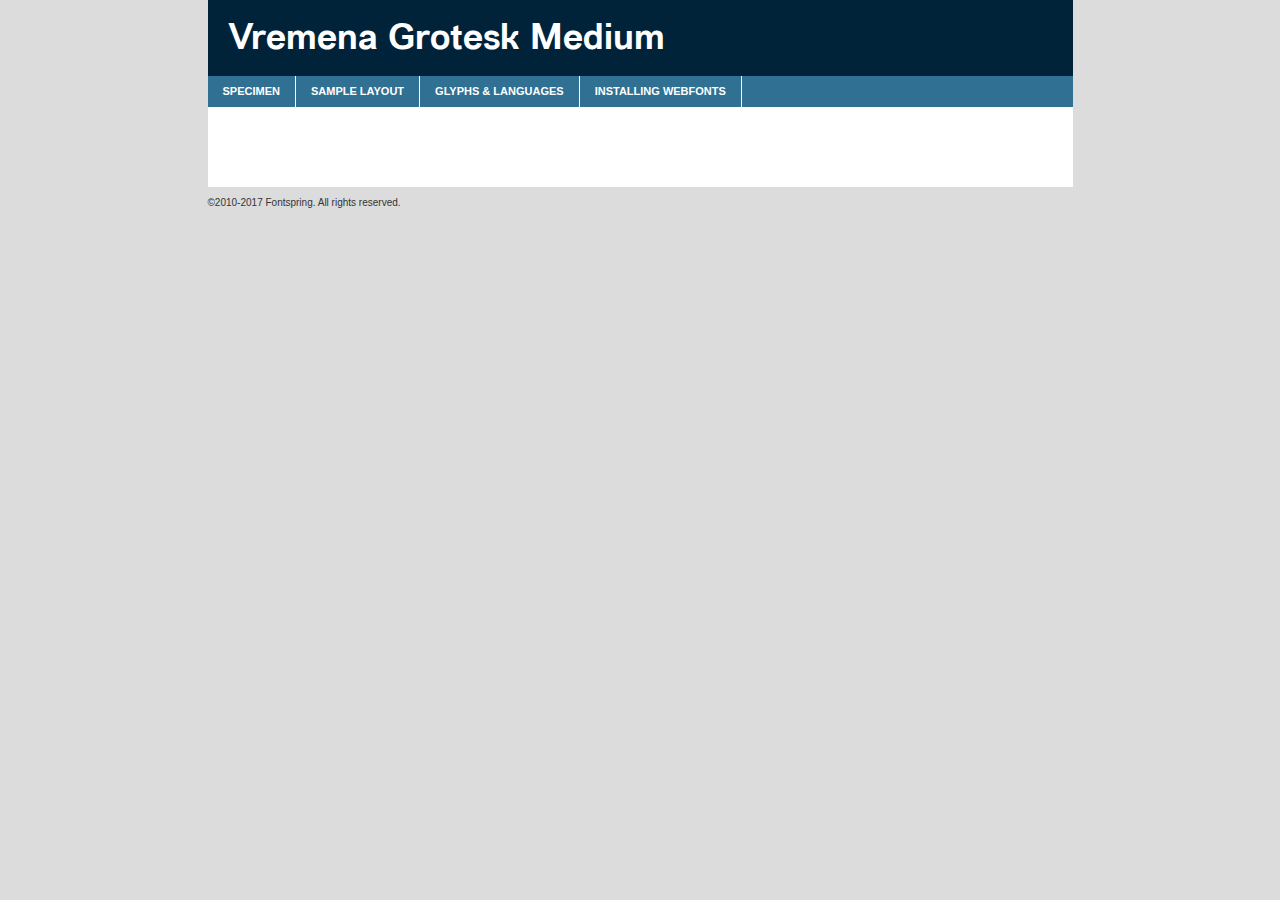
<file: siliconfriendcamp/font/vremenagrotesk_medium_macroman/vremenagroteskmedium-demo.html>
<!DOCTYPE html PUBLIC "-//W3C//DTD XHTML 1.0 Transitional//EN"
	"http://www.w3.org/TR/xhtml1/DTD/xhtml1-transitional.dtd">

<html xmlns="http://www.w3.org/1999/xhtml" xml:lang="en" lang="en">
<head>
	<meta http-equiv="Content-Type" content="text/html; charset=utf-8" />
	<script src="http://ajax.googleapis.com/ajax/libs/jquery/1.7.2/jquery.min.js" type="text/javascript" charset="utf-8"></script>
	<script type="text/javascript">
	(function($){$.fn.easyTabs=function(option){var param=jQuery.extend({fadeSpeed:"fast",defaultContent:1,activeClass:'active'},option);$(this).each(function(){var thisId="#"+this.id;if(param.defaultContent==''){param.defaultContent=1;}
	if(typeof param.defaultContent=="number")
	{var defaultTab=$(thisId+" .tabs li:eq("+(param.defaultContent-1)+") a").attr('href').substr(1);}else{var defaultTab=param.defaultContent;}
	$(thisId+" .tabs li a").each(function(){var tabToHide=$(this).attr('href').substr(1);$("#"+tabToHide).addClass('easytabs-tab-content');});hideAll();changeContent(defaultTab);function hideAll(){$(thisId+" .easytabs-tab-content").hide();}
	function changeContent(tabId){hideAll();$(thisId+" .tabs li").removeClass(param.activeClass);$(thisId+" .tabs li a[href=#"+tabId+"]").closest('li').addClass(param.activeClass);if(param.fadeSpeed!="none")
	{$(thisId+" #"+tabId).fadeIn(param.fadeSpeed);}else{$(thisId+" #"+tabId).show();}}
	$(thisId+" .tabs li").click(function(){var tabId=$(this).find('a').attr('href').substr(1);changeContent(tabId);return false;});});}})(jQuery);
	</script>
	<link rel="stylesheet" href="specimen_files/specimen_stylesheet.css" type="text/css" charset="utf-8" />
	<link rel="stylesheet" href="stylesheet.css" type="text/css" charset="utf-8" />

	<style type="text/css">
					body{
				font-family: 'vremenagroteskmedium';
							}
		</style>

	<title>Vremena Grotesk Medium Specimen</title>
	
	
	<script type="text/javascript" charset="utf-8">
		$(document).ready(function() {
			$('#container').easyTabs({defaultContent:1});
		});
	</script>
</head>

<body>
<div id="container">
	<div id="header">
		Vremena Grotesk Medium	</div>
	<ul class="tabs">
		<li><a href="#specimen">Specimen</a></li>
		<li><a href="#layout">Sample Layout</a></li>
				<li><a href="#glyphs">Glyphs &amp; Languages</a></li>
		<li><a href="#installing">Installing Webfonts</a></li>
		
	</ul>
	
	<div id="main_content">

		
			<div id="specimen">
		
				<div class="section">
					<div class="grid12 firstcol">
						<div class="huge">AaBb</div>
					</div>
				</div>
		
				<div class="section">
					<div class="glyph_range">A&#x200B;B&#x200b;C&#x200b;D&#x200b;E&#x200b;F&#x200b;G&#x200b;H&#x200b;I&#x200b;J&#x200b;K&#x200b;L&#x200b;M&#x200b;N&#x200b;O&#x200b;P&#x200b;Q&#x200b;R&#x200b;S&#x200b;T&#x200b;U&#x200b;V&#x200b;W&#x200b;X&#x200b;Y&#x200b;Z&#x200b;a&#x200b;b&#x200b;c&#x200b;d&#x200b;e&#x200b;f&#x200b;g&#x200b;h&#x200b;i&#x200b;j&#x200b;k&#x200b;l&#x200b;m&#x200b;n&#x200b;o&#x200b;p&#x200b;q&#x200b;r&#x200b;s&#x200b;t&#x200b;u&#x200b;v&#x200b;w&#x200b;x&#x200b;y&#x200b;z&#x200b;1&#x200b;2&#x200b;3&#x200b;4&#x200b;5&#x200b;6&#x200b;7&#x200b;8&#x200b;9&#x200b;0&#x200b;&amp;&#x200b;.&#x200b;,&#x200b;?&#x200b;!&#x200b;&#64;&#x200b;(&#x200b;)&#x200b;#&#x200b;$&#x200b;%&#x200b;*&#x200b;+&#x200b;-&#x200b;=&#x200b;:&#x200b;;</div>
				</div>
				<div class="section">
					<div class="grid12 firstcol">
						<table class="sample_table">
							<tr><td>10</td><td class="size10">abcdefghijklmnopqrstuvwxyzABCDEFGHIJKLMNOPQRSTUVWXYZ0123456789abcdefghijklmnopqrstuvwxyzABCDEFGHIJKLMNOPQRSTUVWXYZ0123456789abcdefghijklmnopqrstuvwxyzABCDEFGHIJKLMNOPQRSTUVWXYZ</td></tr>
							<tr><td>11</td><td class="size11">abcdefghijklmnopqrstuvwxyzABCDEFGHIJKLMNOPQRSTUVWXYZ0123456789abcdefghijklmnopqrstuvwxyzABCDEFGHIJKLMNOPQRSTUVWXYZ0123456789abcdefghijklmnopqrstuvwxyzABCDEFGHIJKLMNOPQRSTUVWXYZ</td></tr>
							<tr><td>12</td><td class="size12">abcdefghijklmnopqrstuvwxyzABCDEFGHIJKLMNOPQRSTUVWXYZ0123456789abcdefghijklmnopqrstuvwxyzABCDEFGHIJKLMNOPQRSTUVWXYZ0123456789abcdefghijklmnopqrstuvwxyzABCDEFGHIJKLMNOPQRSTUVWXYZ</td></tr>
							<tr><td>13</td><td class="size13">abcdefghijklmnopqrstuvwxyzABCDEFGHIJKLMNOPQRSTUVWXYZ0123456789abcdefghijklmnopqrstuvwxyzABCDEFGHIJKLMNOPQRSTUVWXYZ0123456789abcdefghijklmnopqrstuvwxyzABCDEFGHIJKLMNOPQRSTUVWXYZ</td></tr>
							<tr><td>14</td><td class="size14">abcdefghijklmnopqrstuvwxyzABCDEFGHIJKLMNOPQRSTUVWXYZ0123456789abcdefghijklmnopqrstuvwxyzABCDEFGHIJKLMNOPQRSTUVWXYZ0123456789abcdefghijklmnopqrstuvwxyzABCDEFGHIJKLMNOPQRSTUVWXYZ</td></tr>
							<tr><td>16</td><td class="size16">abcdefghijklmnopqrstuvwxyzABCDEFGHIJKLMNOPQRSTUVWXYZ0123456789abcdefghijklmnopqrstuvwxyzABCDEFGHIJKLMNOPQRSTUVWXYZ</td></tr>
							<tr><td>18</td><td class="size18">abcdefghijklmnopqrstuvwxyzABCDEFGHIJKLMNOPQRSTUVWXYZ0123456789abcdefghijklmnopqrstuvwxyzABCDEFGHIJKLMNOPQRSTUVWXYZ</td></tr>
							<tr><td>20</td><td class="size20">abcdefghijklmnopqrstuvwxyzABCDEFGHIJKLMNOPQRSTUVWXYZ0123456789abcdefghijklmnopqrstuvwxyzABCDEFGHIJKLMNOPQRSTUVWXYZ</td></tr>
							<tr><td>24</td><td class="size24">abcdefghijklmnopqrstuvwxyzABCDEFGHIJKLMNOPQRSTUVWXYZ0123456789abcdefghijklmnopqrstuvwxyzABCDEFGHIJKLMNOPQRSTUVWXYZ</td></tr>
							<tr><td>30</td><td class="size30">abcdefghijklmnopqrstuvwxyzABCDEFGHIJKLMNOPQRSTUVWXYZ0123456789abcdefghijklmnopqrstuvwxyzABCDEFGHIJKLMNOPQRSTUVWXYZ</td></tr>
							<tr><td>36</td><td class="size36">abcdefghijklmnopqrstuvwxyzABCDEFGHIJKLMNOPQRSTUVWXYZ0123456789abcdefghijklmnopqrstuvwxyzABCDEFGHIJKLMNOPQRSTUVWXYZ</td></tr>
							<tr><td>48</td><td class="size48">abcdefghijklmnopqrstuvwxyzABCDEFGHIJKLMNOPQRSTUVWXYZ0123456789abcdefghijklmnopqrstuvwxyzABCDEFGHIJKLMNOPQRSTUVWXYZ</td></tr>
							<tr><td>60</td><td class="size60">abcdefghijklmnopqrstuvwxyzABCDEFGHIJKLMNOPQRSTUVWXYZ0123456789abcdefghijklmnopqrstuvwxyzABCDEFGHIJKLMNOPQRSTUVWXYZ</td></tr>
							<tr><td>72</td><td class="size72">abcdefghijklmnopqrstuvwxyzABCDEFGHIJKLMNOPQRSTUVWXYZ0123456789abcdefghijklmnopqrstuvwxyzABCDEFGHIJKLMNOPQRSTUVWXYZ</td></tr>
							<tr><td>90</td><td class="size90">abcdefghijklmnopqrstuvwxyzABCDEFGHIJKLMNOPQRSTUVWXYZ0123456789abcdefghijklmnopqrstuvwxyzABCDEFGHIJKLMNOPQRSTUVWXYZ</td></tr>
						</table>
				
					</div>
			
				</div>
		
		
		
								<div class="section" id="bodycomparison">


										<div id="xheight">
				<div class="fontbody">&#x25FC;&#x25FC;&#x25FC;&#x25FC;&#x25FC;&#x25FC;&#x25FC;&#x25FC;&#x25FC;&#x25FC;&#x25FC;&#x25FC;&#x25FC;&#x25FC;&#x25FC;&#x25FC;&#x25FC;&#x25FC;&#x25FC;&#x25FC;&#x25FC;&#x25FC;&#x25FC;&#x25FC;&#x25FC;&#x25FC;&#x25FC;&#x25FC;&#x25FC;&#x25FC;&#x25FC;&#x25FC;&#x25FC;&#x25FC;&#x25FC;&#x25FC;&#x25FC;&#x25FC;&#x25FC;&#x25FC;&#x25FC;&#x25FC;&#x25FC;&#x25FC;&#x25FC;&#x25FC;&#x25FC;&#x25FC;&#x25FC;&#x25FC;&#x25FC;&#x25FC;&#x25FC;&#x25FC;&#x25FC;&#x25FC;&#x25FC;&#x25FC;&#x25FC;&#x25FC;&#x25FC;&#x25FC;&#x25FC;&#x25FC;&#x25FC;&#x25FC;&#x25FC;&#x25FC;&#x25FC;&#x25FC;&#x25FC;&#x25FC;&#x25FC;&#x25FC;&#x25FC;&#x25FC;&#x25FC;&#x25FC;&#x25FC;&#x25FC;&#x25FC;&#x25FC;&#x25FC;&#x25FC;&#x25FC;&#x25FC;&#x25FC;&#x25FC;&#x25FC;&#x25FC;&#x25FC;&#x25FC;&#x25FC;&#x25FC;&#x25FC;&#x25FC;&#x25FC;&#x25FC;&#x25FC;body</div><div class="arialbody">body</div><div class="verdanabody">body</div><div class="georgiabody">body</div></div>
										<div class="fontbody" style="z-index:1">
											body<span>Vremena Grotesk Medium</span>
										</div>
										<div class="arialbody" style="z-index:1">
											body<span>Arial</span>
										</div>
										<div class="verdanabody" style="z-index:1">
											body<span>Verdana</span>
										</div>
										<div class="georgiabody" style="z-index:1">
											body<span>Georgia</span>
										</div>



								</div>
		
		
				<div class="section psample psample_row1" id="">
					
					<div class="grid2 firstcol">
						<p class="size10"><span>10.</span>Aenean lacinia bibendum nulla sed consectetur. Fusce dapibus, tellus ac cursus commodo, tortor mauris condimentum nibh, ut fermentum massa justo sit amet risus. Nullam id dolor id nibh ultricies vehicula ut id elit. Cum sociis natoque penatibus et magnis dis parturient montes, nascetur ridiculus mus. Nulla vitae elit libero, a pharetra augue.</p>
			
					</div>
					<div class="grid3">
						<p class="size11"><span>11.</span>Aenean lacinia bibendum nulla sed consectetur. Fusce dapibus, tellus ac cursus commodo, tortor mauris condimentum nibh, ut fermentum massa justo sit amet risus. Nullam id dolor id nibh ultricies vehicula ut id elit. Cum sociis natoque penatibus et magnis dis parturient montes, nascetur ridiculus mus. Nulla vitae elit libero, a pharetra augue.</p>
			
					</div>
					<div class="grid3">
						<p class="size12"><span>12.</span>Aenean lacinia bibendum nulla sed consectetur. Fusce dapibus, tellus ac cursus commodo, tortor mauris condimentum nibh, ut fermentum massa justo sit amet risus. Nullam id dolor id nibh ultricies vehicula ut id elit. Cum sociis natoque penatibus et magnis dis parturient montes, nascetur ridiculus mus. Nulla vitae elit libero, a pharetra augue.</p>
			
					</div>
					<div class="grid4">
						<p class="size13"><span>13.</span>Aenean lacinia bibendum nulla sed consectetur. Fusce dapibus, tellus ac cursus commodo, tortor mauris condimentum nibh, ut fermentum massa justo sit amet risus. Nullam id dolor id nibh ultricies vehicula ut id elit. Cum sociis natoque penatibus et magnis dis parturient montes, nascetur ridiculus mus. Nulla vitae elit libero, a pharetra augue.</p>
			
					</div>
					<div class="white_blend"></div>
					
				</div>
				<div class="section psample psample_row2" id="">
					<div class="grid3 firstcol">
						<p class="size14"><span>14.</span>Aenean lacinia bibendum nulla sed consectetur. Fusce dapibus, tellus ac cursus commodo, tortor mauris condimentum nibh, ut fermentum massa justo sit amet risus. Nullam id dolor id nibh ultricies vehicula ut id elit. Cum sociis natoque penatibus et magnis dis parturient montes, nascetur ridiculus mus. Nulla vitae elit libero, a pharetra augue.</p>
			
					</div>
					<div class="grid4">
						<p class="size16"><span>16.</span>Aenean lacinia bibendum nulla sed consectetur. Fusce dapibus, tellus ac cursus commodo, tortor mauris condimentum nibh, ut fermentum massa justo sit amet risus. Nullam id dolor id nibh ultricies vehicula ut id elit. Cum sociis natoque penatibus et magnis dis parturient montes, nascetur ridiculus mus. Nulla vitae elit libero, a pharetra augue.</p>
			
					</div>
					<div class="grid5">
						<p class="size18"><span>18.</span>Aenean lacinia bibendum nulla sed consectetur. Fusce dapibus, tellus ac cursus commodo, tortor mauris condimentum nibh, ut fermentum massa justo sit amet risus. Nullam id dolor id nibh ultricies vehicula ut id elit. Cum sociis natoque penatibus et magnis dis parturient montes, nascetur ridiculus mus. Nulla vitae elit libero, a pharetra augue.</p>
			
					</div>

					<div class="white_blend"></div>

				</div>
				
				<div class="section psample psample_row3" id="">
					<div class="grid5 firstcol">
						<p class="size20"><span>20.</span>Aenean lacinia bibendum nulla sed consectetur. Fusce dapibus, tellus ac cursus commodo, tortor mauris condimentum nibh, ut fermentum massa justo sit amet risus. Nullam id dolor id nibh ultricies vehicula ut id elit. Cum sociis natoque penatibus et magnis dis parturient montes, nascetur ridiculus mus. Nulla vitae elit libero, a pharetra augue.</p>
					</div>
					<div class="grid7">
						<p class="size24"><span>24.</span>Aenean lacinia bibendum nulla sed consectetur. Fusce dapibus, tellus ac cursus commodo, tortor mauris condimentum nibh, ut fermentum massa justo sit amet risus. Nullam id dolor id nibh ultricies vehicula ut id elit. Cum sociis natoque penatibus et magnis dis parturient montes, nascetur ridiculus mus. Nulla vitae elit libero, a pharetra augue.</p>
					</div>
					
					<div class="white_blend"></div>
					
				</div>
				
				<div class="section psample psample_row4" id="">
					<div class="grid12 firstcol">
						<p class="size30"><span>30.</span>Aenean lacinia bibendum nulla sed consectetur. Fusce dapibus, tellus ac cursus commodo, tortor mauris condimentum nibh, ut fermentum massa justo sit amet risus. Nullam id dolor id nibh ultricies vehicula ut id elit. Cum sociis natoque penatibus et magnis dis parturient montes, nascetur ridiculus mus. Nulla vitae elit libero, a pharetra augue.</p>
					</div>
					<div class="white_blend"></div>
					
				</div>
				
				
				
				<div class="section psample psample_row1 fullreverse">
					<div class="grid2 firstcol">
						<p class="size10"><span>10.</span>Aenean lacinia bibendum nulla sed consectetur. Fusce dapibus, tellus ac cursus commodo, tortor mauris condimentum nibh, ut fermentum massa justo sit amet risus. Nullam id dolor id nibh ultricies vehicula ut id elit. Cum sociis natoque penatibus et magnis dis parturient montes, nascetur ridiculus mus. Nulla vitae elit libero, a pharetra augue.</p>
			
					</div>
					<div class="grid3">
						<p class="size11"><span>11.</span>Aenean lacinia bibendum nulla sed consectetur. Fusce dapibus, tellus ac cursus commodo, tortor mauris condimentum nibh, ut fermentum massa justo sit amet risus. Nullam id dolor id nibh ultricies vehicula ut id elit. Cum sociis natoque penatibus et magnis dis parturient montes, nascetur ridiculus mus. Nulla vitae elit libero, a pharetra augue.</p>
			
					</div>
					<div class="grid3">
						<p class="size12"><span>12.</span>Aenean lacinia bibendum nulla sed consectetur. Fusce dapibus, tellus ac cursus commodo, tortor mauris condimentum nibh, ut fermentum massa justo sit amet risus. Nullam id dolor id nibh ultricies vehicula ut id elit. Cum sociis natoque penatibus et magnis dis parturient montes, nascetur ridiculus mus. Nulla vitae elit libero, a pharetra augue.</p>
			
					</div>
					<div class="grid4">
						<p class="size13"><span>13.</span>Aenean lacinia bibendum nulla sed consectetur. Fusce dapibus, tellus ac cursus commodo, tortor mauris condimentum nibh, ut fermentum massa justo sit amet risus. Nullam id dolor id nibh ultricies vehicula ut id elit. Cum sociis natoque penatibus et magnis dis parturient montes, nascetur ridiculus mus. Nulla vitae elit libero, a pharetra augue.</p>
			
					</div>
					<div class="black_blend"></div>
					
				</div>
				
				<div class="section psample psample_row2 fullreverse">
					<div class="grid3 firstcol">
						<p class="size14"><span>14.</span>Aenean lacinia bibendum nulla sed consectetur. Fusce dapibus, tellus ac cursus commodo, tortor mauris condimentum nibh, ut fermentum massa justo sit amet risus. Nullam id dolor id nibh ultricies vehicula ut id elit. Cum sociis natoque penatibus et magnis dis parturient montes, nascetur ridiculus mus. Nulla vitae elit libero, a pharetra augue.</p>
			
					</div>
					<div class="grid4">
						<p class="size16"><span>16.</span>Aenean lacinia bibendum nulla sed consectetur. Fusce dapibus, tellus ac cursus commodo, tortor mauris condimentum nibh, ut fermentum massa justo sit amet risus. Nullam id dolor id nibh ultricies vehicula ut id elit. Cum sociis natoque penatibus et magnis dis parturient montes, nascetur ridiculus mus. Nulla vitae elit libero, a pharetra augue.</p>
			
					</div>
					<div class="grid5">
						<p class="size18"><span>18.</span>Aenean lacinia bibendum nulla sed consectetur. Fusce dapibus, tellus ac cursus commodo, tortor mauris condimentum nibh, ut fermentum massa justo sit amet risus. Nullam id dolor id nibh ultricies vehicula ut id elit. Cum sociis natoque penatibus et magnis dis parturient montes, nascetur ridiculus mus. Nulla vitae elit libero, a pharetra augue.</p>
			
					</div>
					<div class="black_blend"></div>

				</div>
				
				<div class="section psample fullreverse psample_row3" id="">
					<div class="grid5 firstcol">
						<p class="size20"><span>20.</span>Aenean lacinia bibendum nulla sed consectetur. Fusce dapibus, tellus ac cursus commodo, tortor mauris condimentum nibh, ut fermentum massa justo sit amet risus. Nullam id dolor id nibh ultricies vehicula ut id elit. Cum sociis natoque penatibus et magnis dis parturient montes, nascetur ridiculus mus. Nulla vitae elit libero, a pharetra augue.</p>
					</div>
					<div class="grid7">
						<p class="size24"><span>24.</span>Aenean lacinia bibendum nulla sed consectetur. Fusce dapibus, tellus ac cursus commodo, tortor mauris condimentum nibh, ut fermentum massa justo sit amet risus. Nullam id dolor id nibh ultricies vehicula ut id elit. Cum sociis natoque penatibus et magnis dis parturient montes, nascetur ridiculus mus. Nulla vitae elit libero, a pharetra augue.</p>
					</div>
					
					<div class="black_blend"></div>
					
				</div>
				
				<div class="section psample fullreverse psample_row4" id="" style="border-bottom: 20px #000 solid;">
					<div class="grid12 firstcol">
						<p class="size30"><span>30.</span>Aenean lacinia bibendum nulla sed consectetur. Fusce dapibus, tellus ac cursus commodo, tortor mauris condimentum nibh, ut fermentum massa justo sit amet risus. Nullam id dolor id nibh ultricies vehicula ut id elit. Cum sociis natoque penatibus et magnis dis parturient montes, nascetur ridiculus mus. Nulla vitae elit libero, a pharetra augue.</p>
					</div>
					<div class="black_blend"></div>
					
				</div>
				
				
				
				
			</div>
			
			<div id="layout">
				
				<div class="section">
					
					<div class="grid12 firstcol">
						<h1>Lorem Ipsum Dolor</h1>
						<h2>Etiam porta sem malesuada magna mollis euismod</h2>
						
						<p class="byline">By <a href="#link">Aenean Lacinia</a></p>
					</div>
				</div>
				<div class="section">
					<div class="grid8 firstcol">
						<p class="large">Donec sed odio dui. Morbi leo risus, porta ac consectetur ac, vestibulum at eros. Fusce dapibus, tellus ac cursus commodo, tortor mauris condimentum nibh, ut fermentum massa justo sit amet risus. </p>

						
						<h3>Pellentesque ornare sem</h3>

						<p>Maecenas sed diam eget risus varius blandit sit amet non magna. Maecenas faucibus mollis interdum. Donec ullamcorper nulla non metus auctor fringilla. Nullam id dolor id nibh ultricies vehicula ut id elit. Nullam id dolor id nibh ultricies vehicula ut id elit. </p>

						<p>Aenean eu leo quam. Pellentesque ornare sem lacinia quam venenatis vestibulum. Lorem ipsum dolor sit amet, consectetur adipiscing elit. Cum sociis natoque penatibus et magnis dis parturient montes, nascetur ridiculus mus. </p>

						<p>Nulla vitae elit libero, a pharetra augue. Praesent commodo cursus magna, vel scelerisque nisl consectetur et. Aenean lacinia bibendum nulla sed consectetur. </p>

						<p>Nullam quis risus eget urna mollis ornare vel eu leo. Nullam quis risus eget urna mollis ornare vel eu leo. Maecenas sed diam eget risus varius blandit sit amet non magna. Donec ullamcorper nulla non metus auctor fringilla. </p>

						<h3>Cras mattis consectetur</h3>

						<p>Aenean eu leo quam. Pellentesque ornare sem lacinia quam venenatis vestibulum. Aenean lacinia bibendum nulla sed consectetur. Integer posuere erat a ante venenatis dapibus posuere velit aliquet. Cras mattis consectetur purus sit amet fermentum. </p>

						<p>Nullam id dolor id nibh ultricies vehicula ut id elit. Nullam quis risus eget urna mollis ornare vel eu leo. Cras mattis consectetur purus sit amet fermentum.</p>
					</div>
					
					<div class="grid4 sidebar">
						
						<div class="box reverse">
							<p class="last">Nullam quis risus eget urna mollis ornare vel eu leo. Donec ullamcorper nulla non metus auctor fringilla. Cras mattis consectetur purus sit amet fermentum. Sed posuere consectetur est at lobortis. Lorem ipsum dolor sit amet, consectetur adipiscing elit. </p>
						</div>
						
						<p class="caption">Maecenas sed diam eget risus varius.</p>

						<p>Vestibulum id ligula porta felis euismod semper. Integer posuere erat a ante venenatis dapibus posuere velit aliquet. Vestibulum id ligula porta felis euismod semper. Sed posuere consectetur est at lobortis. Maecenas sed diam eget risus varius blandit sit amet non magna. Fusce dapibus, tellus ac cursus commodo, tortor mauris condimentum nibh, ut fermentum massa justo sit amet risus. </p>

					

						<p>Duis mollis, est non commodo luctus, nisi erat porttitor ligula, eget lacinia odio sem nec elit. Aenean lacinia bibendum nulla sed consectetur. Vivamus sagittis lacus vel augue laoreet rutrum faucibus dolor auctor. Aenean lacinia bibendum nulla sed consectetur. Nullam quis risus eget urna mollis ornare vel eu leo. </p>

						<p>Praesent commodo cursus magna, vel scelerisque nisl consectetur et. Donec ullamcorper nulla non metus auctor fringilla. Maecenas faucibus mollis interdum. Fusce dapibus, tellus ac cursus commodo, tortor mauris condimentum nibh, ut fermentum massa justo sit amet risus. </p>

					</div>
				</div>
				
			</div>


			



		<div id="glyphs">
			<div class="section">
				<div class="grid12 firstcol">
			
				<h1>Language Support</h1>
				<p>The subset of Vremena Grotesk Medium in this kit supports the following languages:<br />
			
					<em>This font does not fully support any language.</em>				</p>
				<h1>Glyph Chart</h1>
				<p>The subset of Vremena Grotesk Medium in this kit includes all the glyphs listed below. Unicode entities are included above each glyph to help you insert individual characters into your layout.</p>
				<div id="glyph_chart">
			
									</div>	
				</div>
		
		
			</div>
		</div>
		
		
		<div id="specs">
			
		</div>
	
		<div id="installing">
			<div class="section">
				<div class="grid7 firstcol">
					<h1>Installing Webfonts</h1>
					
					<p>Webfonts are supported by all major browser platforms but not all in the same way. There are currently four different font formats that must be included in order to target all browsers. This includes TTF, WOFF, EOT and SVG.</p>
					
					<h2>1. Upload your webfonts</h2>
					<p>You must upload your webfont kit to your website. They should be in or near the same directory as your CSS files.</p>
					
					<h2>2. Include the webfont stylesheet</h2>
					<p>A special CSS @font-face declaration helps the various browsers select the appropriate font it needs without causing you a bunch of headaches. Learn more about this syntax by reading the <a href="https://www.fontspring.com/blog/further-hardening-of-the-bulletproof-syntax">Fontspring blog post</a> about it. The code for it is as follows:</p>


<code>
@font-face{ 
	font-family: 'MyWebFont';
	src: url('WebFont.eot');
	src: url('WebFont.eot?#iefix') format('embedded-opentype'),
	     url('WebFont.woff') format('woff'),
	     url('WebFont.ttf') format('truetype'),
	     url('WebFont.svg#webfont') format('svg');
}
</code>

	<p>We've already gone ahead and generated the code for you. All you have to do is link to the stylesheet in your HTML, like this:</p>
	<code>&lt;link rel=&quot;stylesheet&quot; href=&quot;stylesheet.css&quot; type=&quot;text/css&quot; charset=&quot;utf-8&quot; /&gt;</code>

					<h2>3. Modify your own stylesheet</h2>
					<p>To take advantage of your new fonts, you must tell your stylesheet to use them. Look at the original @font-face declaration above and find the property called "font-family." The name linked there will be what you use to reference the font. Prepend that webfont name to the font stack in the "font-family" property, inside the selector you want to change. For example:</p>
<code>p { font-family: 'WebFont', Arial, sans-serif; }</code>

<h2>4. Test</h2>
<p>Getting webfonts to work cross-browser <em>can</em> be tricky. Use the information in the sidebar to help you if you find that fonts aren't loading in a particular browser.</p>
				</div>
				
				<div class="grid5 sidebar">
					<div class="box">
						<h2>Troubleshooting<br />Font-Face Problems</h2>
						<p>Having trouble getting your webfonts to load in your new website? Here are some tips to sort out what might be the problem.</p>

						<h3>Fonts not showing in any browser</h3>

						<p>This sounds like you need to work on the plumbing. You either did not upload the fonts to the correct directory, or you did not link the fonts properly in the CSS. If you've confirmed that all this is correct and you still have a problem, take a look at your .htaccess file and see if requests are getting intercepted.</p>

						<h3>Fonts not loading in iPhone or iPad</h3>

						<p>The most common problem here is that you are serving the fonts from an IIS server. IIS refuses to serve files that have unknown MIME types. If that is the case, you must set the MIME type for SVG to "image/svg+xml" in the server settings. Follow these instructions from Microsoft if you need help.</p>

						<h3>Fonts not loading in Firefox</h3>

						<p>The primary reason for this failure? You are still using a version Firefox older than 3.5. So upgrade already! If that isn't it, then you are very likely serving fonts from a different domain. Firefox requires that all font assets be served from the same domain. Lastly it is possible that you need to add WOFF to your list of MIME types (if you are serving via IIS.)</p>

						<h3>Fonts not loading in IE</h3>

						<p>Are you looking at Internet Explorer on an actual Windows machine or are you cheating by using a service like Adobe BrowserLab? Many of these screenshot services do not render @font-face for IE. Best to test it on a real machine.</p>

						<h3>Fonts not loading in IE9</h3>

						<p>IE9, like Firefox, requires that fonts be served from the same domain as the website. Make sure that is the case.</p>
					</div>
				</div>
			</div>
			
		</div>
	
	</div>
	<div id="footer">
		<p>&copy;2010-2017 Fontspring. All rights reserved.</p>
	</div>
</div>
</body>
</html>
</file>
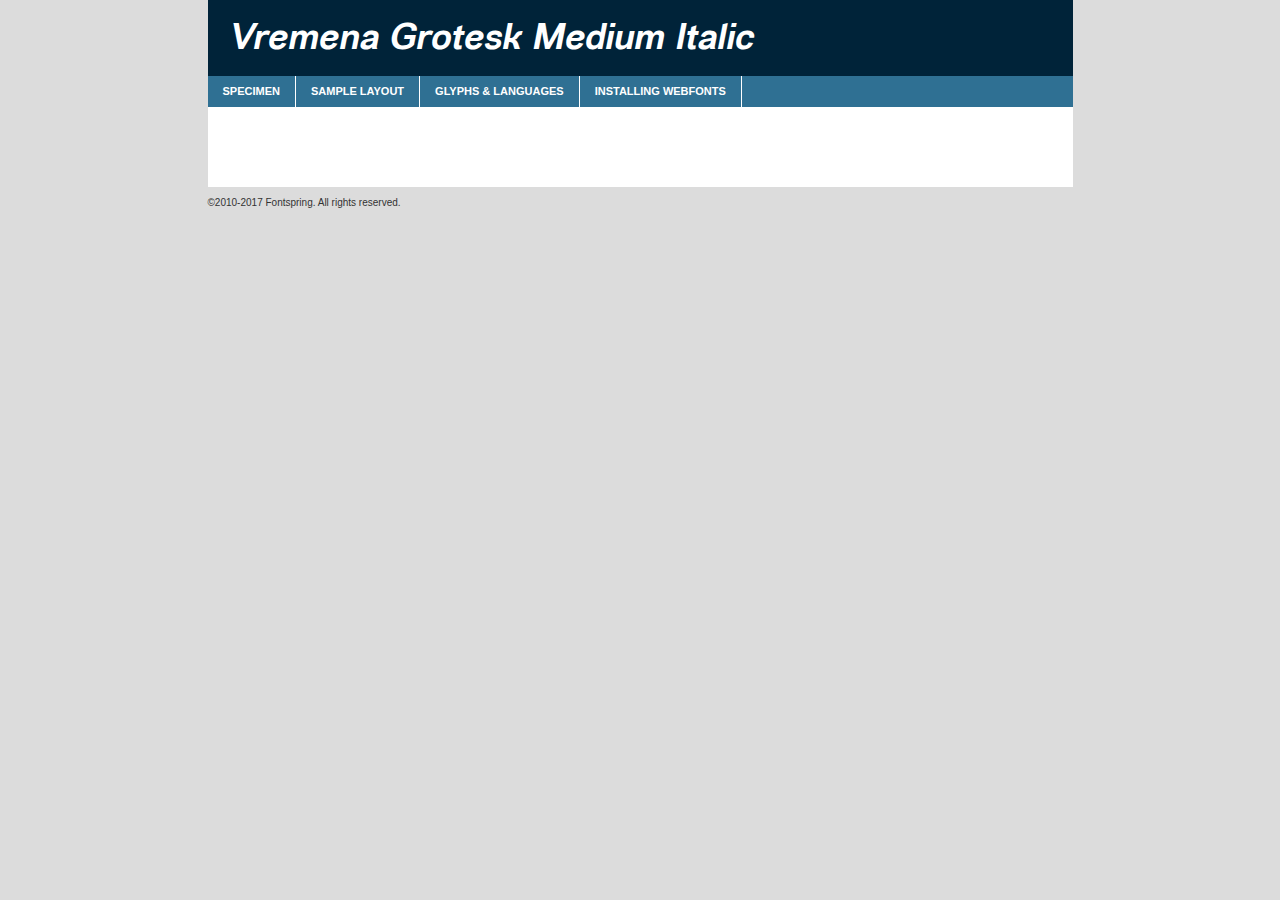
<file: siliconfriendcamp/font/vremenagrotesk_mediumitalic_macroman/vremenagroteskmediumitalic-demo.html>
<!DOCTYPE html PUBLIC "-//W3C//DTD XHTML 1.0 Transitional//EN"
	"http://www.w3.org/TR/xhtml1/DTD/xhtml1-transitional.dtd">

<html xmlns="http://www.w3.org/1999/xhtml" xml:lang="en" lang="en">
<head>
	<meta http-equiv="Content-Type" content="text/html; charset=utf-8" />
	<script src="http://ajax.googleapis.com/ajax/libs/jquery/1.7.2/jquery.min.js" type="text/javascript" charset="utf-8"></script>
	<script type="text/javascript">
	(function($){$.fn.easyTabs=function(option){var param=jQuery.extend({fadeSpeed:"fast",defaultContent:1,activeClass:'active'},option);$(this).each(function(){var thisId="#"+this.id;if(param.defaultContent==''){param.defaultContent=1;}
	if(typeof param.defaultContent=="number")
	{var defaultTab=$(thisId+" .tabs li:eq("+(param.defaultContent-1)+") a").attr('href').substr(1);}else{var defaultTab=param.defaultContent;}
	$(thisId+" .tabs li a").each(function(){var tabToHide=$(this).attr('href').substr(1);$("#"+tabToHide).addClass('easytabs-tab-content');});hideAll();changeContent(defaultTab);function hideAll(){$(thisId+" .easytabs-tab-content").hide();}
	function changeContent(tabId){hideAll();$(thisId+" .tabs li").removeClass(param.activeClass);$(thisId+" .tabs li a[href=#"+tabId+"]").closest('li').addClass(param.activeClass);if(param.fadeSpeed!="none")
	{$(thisId+" #"+tabId).fadeIn(param.fadeSpeed);}else{$(thisId+" #"+tabId).show();}}
	$(thisId+" .tabs li").click(function(){var tabId=$(this).find('a').attr('href').substr(1);changeContent(tabId);return false;});});}})(jQuery);
	</script>
	<link rel="stylesheet" href="specimen_files/specimen_stylesheet.css" type="text/css" charset="utf-8" />
	<link rel="stylesheet" href="stylesheet.css" type="text/css" charset="utf-8" />

	<style type="text/css">
					body{
				font-family: 'vremenagroteskmediumitalic';
							}
		</style>

	<title>Vremena Grotesk Medium Italic Specimen</title>
	
	
	<script type="text/javascript" charset="utf-8">
		$(document).ready(function() {
			$('#container').easyTabs({defaultContent:1});
		});
	</script>
</head>

<body>
<div id="container">
	<div id="header">
		Vremena Grotesk Medium Italic	</div>
	<ul class="tabs">
		<li><a href="#specimen">Specimen</a></li>
		<li><a href="#layout">Sample Layout</a></li>
				<li><a href="#glyphs">Glyphs &amp; Languages</a></li>
		<li><a href="#installing">Installing Webfonts</a></li>
		
	</ul>
	
	<div id="main_content">

		
			<div id="specimen">
		
				<div class="section">
					<div class="grid12 firstcol">
						<div class="huge">AaBb</div>
					</div>
				</div>
		
				<div class="section">
					<div class="glyph_range">A&#x200B;B&#x200b;C&#x200b;D&#x200b;E&#x200b;F&#x200b;G&#x200b;H&#x200b;I&#x200b;J&#x200b;K&#x200b;L&#x200b;M&#x200b;N&#x200b;O&#x200b;P&#x200b;Q&#x200b;R&#x200b;S&#x200b;T&#x200b;U&#x200b;V&#x200b;W&#x200b;X&#x200b;Y&#x200b;Z&#x200b;a&#x200b;b&#x200b;c&#x200b;d&#x200b;e&#x200b;f&#x200b;g&#x200b;h&#x200b;i&#x200b;j&#x200b;k&#x200b;l&#x200b;m&#x200b;n&#x200b;o&#x200b;p&#x200b;q&#x200b;r&#x200b;s&#x200b;t&#x200b;u&#x200b;v&#x200b;w&#x200b;x&#x200b;y&#x200b;z&#x200b;1&#x200b;2&#x200b;3&#x200b;4&#x200b;5&#x200b;6&#x200b;7&#x200b;8&#x200b;9&#x200b;0&#x200b;&amp;&#x200b;.&#x200b;,&#x200b;?&#x200b;!&#x200b;&#64;&#x200b;(&#x200b;)&#x200b;#&#x200b;$&#x200b;%&#x200b;*&#x200b;+&#x200b;-&#x200b;=&#x200b;:&#x200b;;</div>
				</div>
				<div class="section">
					<div class="grid12 firstcol">
						<table class="sample_table">
							<tr><td>10</td><td class="size10">abcdefghijklmnopqrstuvwxyzABCDEFGHIJKLMNOPQRSTUVWXYZ0123456789abcdefghijklmnopqrstuvwxyzABCDEFGHIJKLMNOPQRSTUVWXYZ0123456789abcdefghijklmnopqrstuvwxyzABCDEFGHIJKLMNOPQRSTUVWXYZ</td></tr>
							<tr><td>11</td><td class="size11">abcdefghijklmnopqrstuvwxyzABCDEFGHIJKLMNOPQRSTUVWXYZ0123456789abcdefghijklmnopqrstuvwxyzABCDEFGHIJKLMNOPQRSTUVWXYZ0123456789abcdefghijklmnopqrstuvwxyzABCDEFGHIJKLMNOPQRSTUVWXYZ</td></tr>
							<tr><td>12</td><td class="size12">abcdefghijklmnopqrstuvwxyzABCDEFGHIJKLMNOPQRSTUVWXYZ0123456789abcdefghijklmnopqrstuvwxyzABCDEFGHIJKLMNOPQRSTUVWXYZ0123456789abcdefghijklmnopqrstuvwxyzABCDEFGHIJKLMNOPQRSTUVWXYZ</td></tr>
							<tr><td>13</td><td class="size13">abcdefghijklmnopqrstuvwxyzABCDEFGHIJKLMNOPQRSTUVWXYZ0123456789abcdefghijklmnopqrstuvwxyzABCDEFGHIJKLMNOPQRSTUVWXYZ0123456789abcdefghijklmnopqrstuvwxyzABCDEFGHIJKLMNOPQRSTUVWXYZ</td></tr>
							<tr><td>14</td><td class="size14">abcdefghijklmnopqrstuvwxyzABCDEFGHIJKLMNOPQRSTUVWXYZ0123456789abcdefghijklmnopqrstuvwxyzABCDEFGHIJKLMNOPQRSTUVWXYZ0123456789abcdefghijklmnopqrstuvwxyzABCDEFGHIJKLMNOPQRSTUVWXYZ</td></tr>
							<tr><td>16</td><td class="size16">abcdefghijklmnopqrstuvwxyzABCDEFGHIJKLMNOPQRSTUVWXYZ0123456789abcdefghijklmnopqrstuvwxyzABCDEFGHIJKLMNOPQRSTUVWXYZ</td></tr>
							<tr><td>18</td><td class="size18">abcdefghijklmnopqrstuvwxyzABCDEFGHIJKLMNOPQRSTUVWXYZ0123456789abcdefghijklmnopqrstuvwxyzABCDEFGHIJKLMNOPQRSTUVWXYZ</td></tr>
							<tr><td>20</td><td class="size20">abcdefghijklmnopqrstuvwxyzABCDEFGHIJKLMNOPQRSTUVWXYZ0123456789abcdefghijklmnopqrstuvwxyzABCDEFGHIJKLMNOPQRSTUVWXYZ</td></tr>
							<tr><td>24</td><td class="size24">abcdefghijklmnopqrstuvwxyzABCDEFGHIJKLMNOPQRSTUVWXYZ0123456789abcdefghijklmnopqrstuvwxyzABCDEFGHIJKLMNOPQRSTUVWXYZ</td></tr>
							<tr><td>30</td><td class="size30">abcdefghijklmnopqrstuvwxyzABCDEFGHIJKLMNOPQRSTUVWXYZ0123456789abcdefghijklmnopqrstuvwxyzABCDEFGHIJKLMNOPQRSTUVWXYZ</td></tr>
							<tr><td>36</td><td class="size36">abcdefghijklmnopqrstuvwxyzABCDEFGHIJKLMNOPQRSTUVWXYZ0123456789abcdefghijklmnopqrstuvwxyzABCDEFGHIJKLMNOPQRSTUVWXYZ</td></tr>
							<tr><td>48</td><td class="size48">abcdefghijklmnopqrstuvwxyzABCDEFGHIJKLMNOPQRSTUVWXYZ0123456789abcdefghijklmnopqrstuvwxyzABCDEFGHIJKLMNOPQRSTUVWXYZ</td></tr>
							<tr><td>60</td><td class="size60">abcdefghijklmnopqrstuvwxyzABCDEFGHIJKLMNOPQRSTUVWXYZ0123456789abcdefghijklmnopqrstuvwxyzABCDEFGHIJKLMNOPQRSTUVWXYZ</td></tr>
							<tr><td>72</td><td class="size72">abcdefghijklmnopqrstuvwxyzABCDEFGHIJKLMNOPQRSTUVWXYZ0123456789abcdefghijklmnopqrstuvwxyzABCDEFGHIJKLMNOPQRSTUVWXYZ</td></tr>
							<tr><td>90</td><td class="size90">abcdefghijklmnopqrstuvwxyzABCDEFGHIJKLMNOPQRSTUVWXYZ0123456789abcdefghijklmnopqrstuvwxyzABCDEFGHIJKLMNOPQRSTUVWXYZ</td></tr>
						</table>
				
					</div>
			
				</div>
		
		
		
								<div class="section" id="bodycomparison">


										<div id="xheight">
				<div class="fontbody">&#x25FC;&#x25FC;&#x25FC;&#x25FC;&#x25FC;&#x25FC;&#x25FC;&#x25FC;&#x25FC;&#x25FC;&#x25FC;&#x25FC;&#x25FC;&#x25FC;&#x25FC;&#x25FC;&#x25FC;&#x25FC;&#x25FC;&#x25FC;&#x25FC;&#x25FC;&#x25FC;&#x25FC;&#x25FC;&#x25FC;&#x25FC;&#x25FC;&#x25FC;&#x25FC;&#x25FC;&#x25FC;&#x25FC;&#x25FC;&#x25FC;&#x25FC;&#x25FC;&#x25FC;&#x25FC;&#x25FC;&#x25FC;&#x25FC;&#x25FC;&#x25FC;&#x25FC;&#x25FC;&#x25FC;&#x25FC;&#x25FC;&#x25FC;&#x25FC;&#x25FC;&#x25FC;&#x25FC;&#x25FC;&#x25FC;&#x25FC;&#x25FC;&#x25FC;&#x25FC;&#x25FC;&#x25FC;&#x25FC;&#x25FC;&#x25FC;&#x25FC;&#x25FC;&#x25FC;&#x25FC;&#x25FC;&#x25FC;&#x25FC;&#x25FC;&#x25FC;&#x25FC;&#x25FC;&#x25FC;&#x25FC;&#x25FC;&#x25FC;&#x25FC;&#x25FC;&#x25FC;&#x25FC;&#x25FC;&#x25FC;&#x25FC;&#x25FC;&#x25FC;&#x25FC;&#x25FC;&#x25FC;&#x25FC;&#x25FC;&#x25FC;&#x25FC;&#x25FC;&#x25FC;&#x25FC;body</div><div class="arialbody">body</div><div class="verdanabody">body</div><div class="georgiabody">body</div></div>
										<div class="fontbody" style="z-index:1">
											body<span>Vremena Grotesk Medium Italic</span>
										</div>
										<div class="arialbody" style="z-index:1">
											body<span>Arial</span>
										</div>
										<div class="verdanabody" style="z-index:1">
											body<span>Verdana</span>
										</div>
										<div class="georgiabody" style="z-index:1">
											body<span>Georgia</span>
										</div>



								</div>
		
		
				<div class="section psample psample_row1" id="">
					
					<div class="grid2 firstcol">
						<p class="size10"><span>10.</span>Aenean lacinia bibendum nulla sed consectetur. Fusce dapibus, tellus ac cursus commodo, tortor mauris condimentum nibh, ut fermentum massa justo sit amet risus. Nullam id dolor id nibh ultricies vehicula ut id elit. Cum sociis natoque penatibus et magnis dis parturient montes, nascetur ridiculus mus. Nulla vitae elit libero, a pharetra augue.</p>
			
					</div>
					<div class="grid3">
						<p class="size11"><span>11.</span>Aenean lacinia bibendum nulla sed consectetur. Fusce dapibus, tellus ac cursus commodo, tortor mauris condimentum nibh, ut fermentum massa justo sit amet risus. Nullam id dolor id nibh ultricies vehicula ut id elit. Cum sociis natoque penatibus et magnis dis parturient montes, nascetur ridiculus mus. Nulla vitae elit libero, a pharetra augue.</p>
			
					</div>
					<div class="grid3">
						<p class="size12"><span>12.</span>Aenean lacinia bibendum nulla sed consectetur. Fusce dapibus, tellus ac cursus commodo, tortor mauris condimentum nibh, ut fermentum massa justo sit amet risus. Nullam id dolor id nibh ultricies vehicula ut id elit. Cum sociis natoque penatibus et magnis dis parturient montes, nascetur ridiculus mus. Nulla vitae elit libero, a pharetra augue.</p>
			
					</div>
					<div class="grid4">
						<p class="size13"><span>13.</span>Aenean lacinia bibendum nulla sed consectetur. Fusce dapibus, tellus ac cursus commodo, tortor mauris condimentum nibh, ut fermentum massa justo sit amet risus. Nullam id dolor id nibh ultricies vehicula ut id elit. Cum sociis natoque penatibus et magnis dis parturient montes, nascetur ridiculus mus. Nulla vitae elit libero, a pharetra augue.</p>
			
					</div>
					<div class="white_blend"></div>
					
				</div>
				<div class="section psample psample_row2" id="">
					<div class="grid3 firstcol">
						<p class="size14"><span>14.</span>Aenean lacinia bibendum nulla sed consectetur. Fusce dapibus, tellus ac cursus commodo, tortor mauris condimentum nibh, ut fermentum massa justo sit amet risus. Nullam id dolor id nibh ultricies vehicula ut id elit. Cum sociis natoque penatibus et magnis dis parturient montes, nascetur ridiculus mus. Nulla vitae elit libero, a pharetra augue.</p>
			
					</div>
					<div class="grid4">
						<p class="size16"><span>16.</span>Aenean lacinia bibendum nulla sed consectetur. Fusce dapibus, tellus ac cursus commodo, tortor mauris condimentum nibh, ut fermentum massa justo sit amet risus. Nullam id dolor id nibh ultricies vehicula ut id elit. Cum sociis natoque penatibus et magnis dis parturient montes, nascetur ridiculus mus. Nulla vitae elit libero, a pharetra augue.</p>
			
					</div>
					<div class="grid5">
						<p class="size18"><span>18.</span>Aenean lacinia bibendum nulla sed consectetur. Fusce dapibus, tellus ac cursus commodo, tortor mauris condimentum nibh, ut fermentum massa justo sit amet risus. Nullam id dolor id nibh ultricies vehicula ut id elit. Cum sociis natoque penatibus et magnis dis parturient montes, nascetur ridiculus mus. Nulla vitae elit libero, a pharetra augue.</p>
			
					</div>

					<div class="white_blend"></div>

				</div>
				
				<div class="section psample psample_row3" id="">
					<div class="grid5 firstcol">
						<p class="size20"><span>20.</span>Aenean lacinia bibendum nulla sed consectetur. Fusce dapibus, tellus ac cursus commodo, tortor mauris condimentum nibh, ut fermentum massa justo sit amet risus. Nullam id dolor id nibh ultricies vehicula ut id elit. Cum sociis natoque penatibus et magnis dis parturient montes, nascetur ridiculus mus. Nulla vitae elit libero, a pharetra augue.</p>
					</div>
					<div class="grid7">
						<p class="size24"><span>24.</span>Aenean lacinia bibendum nulla sed consectetur. Fusce dapibus, tellus ac cursus commodo, tortor mauris condimentum nibh, ut fermentum massa justo sit amet risus. Nullam id dolor id nibh ultricies vehicula ut id elit. Cum sociis natoque penatibus et magnis dis parturient montes, nascetur ridiculus mus. Nulla vitae elit libero, a pharetra augue.</p>
					</div>
					
					<div class="white_blend"></div>
					
				</div>
				
				<div class="section psample psample_row4" id="">
					<div class="grid12 firstcol">
						<p class="size30"><span>30.</span>Aenean lacinia bibendum nulla sed consectetur. Fusce dapibus, tellus ac cursus commodo, tortor mauris condimentum nibh, ut fermentum massa justo sit amet risus. Nullam id dolor id nibh ultricies vehicula ut id elit. Cum sociis natoque penatibus et magnis dis parturient montes, nascetur ridiculus mus. Nulla vitae elit libero, a pharetra augue.</p>
					</div>
					<div class="white_blend"></div>
					
				</div>
				
				
				
				<div class="section psample psample_row1 fullreverse">
					<div class="grid2 firstcol">
						<p class="size10"><span>10.</span>Aenean lacinia bibendum nulla sed consectetur. Fusce dapibus, tellus ac cursus commodo, tortor mauris condimentum nibh, ut fermentum massa justo sit amet risus. Nullam id dolor id nibh ultricies vehicula ut id elit. Cum sociis natoque penatibus et magnis dis parturient montes, nascetur ridiculus mus. Nulla vitae elit libero, a pharetra augue.</p>
			
					</div>
					<div class="grid3">
						<p class="size11"><span>11.</span>Aenean lacinia bibendum nulla sed consectetur. Fusce dapibus, tellus ac cursus commodo, tortor mauris condimentum nibh, ut fermentum massa justo sit amet risus. Nullam id dolor id nibh ultricies vehicula ut id elit. Cum sociis natoque penatibus et magnis dis parturient montes, nascetur ridiculus mus. Nulla vitae elit libero, a pharetra augue.</p>
			
					</div>
					<div class="grid3">
						<p class="size12"><span>12.</span>Aenean lacinia bibendum nulla sed consectetur. Fusce dapibus, tellus ac cursus commodo, tortor mauris condimentum nibh, ut fermentum massa justo sit amet risus. Nullam id dolor id nibh ultricies vehicula ut id elit. Cum sociis natoque penatibus et magnis dis parturient montes, nascetur ridiculus mus. Nulla vitae elit libero, a pharetra augue.</p>
			
					</div>
					<div class="grid4">
						<p class="size13"><span>13.</span>Aenean lacinia bibendum nulla sed consectetur. Fusce dapibus, tellus ac cursus commodo, tortor mauris condimentum nibh, ut fermentum massa justo sit amet risus. Nullam id dolor id nibh ultricies vehicula ut id elit. Cum sociis natoque penatibus et magnis dis parturient montes, nascetur ridiculus mus. Nulla vitae elit libero, a pharetra augue.</p>
			
					</div>
					<div class="black_blend"></div>
					
				</div>
				
				<div class="section psample psample_row2 fullreverse">
					<div class="grid3 firstcol">
						<p class="size14"><span>14.</span>Aenean lacinia bibendum nulla sed consectetur. Fusce dapibus, tellus ac cursus commodo, tortor mauris condimentum nibh, ut fermentum massa justo sit amet risus. Nullam id dolor id nibh ultricies vehicula ut id elit. Cum sociis natoque penatibus et magnis dis parturient montes, nascetur ridiculus mus. Nulla vitae elit libero, a pharetra augue.</p>
			
					</div>
					<div class="grid4">
						<p class="size16"><span>16.</span>Aenean lacinia bibendum nulla sed consectetur. Fusce dapibus, tellus ac cursus commodo, tortor mauris condimentum nibh, ut fermentum massa justo sit amet risus. Nullam id dolor id nibh ultricies vehicula ut id elit. Cum sociis natoque penatibus et magnis dis parturient montes, nascetur ridiculus mus. Nulla vitae elit libero, a pharetra augue.</p>
			
					</div>
					<div class="grid5">
						<p class="size18"><span>18.</span>Aenean lacinia bibendum nulla sed consectetur. Fusce dapibus, tellus ac cursus commodo, tortor mauris condimentum nibh, ut fermentum massa justo sit amet risus. Nullam id dolor id nibh ultricies vehicula ut id elit. Cum sociis natoque penatibus et magnis dis parturient montes, nascetur ridiculus mus. Nulla vitae elit libero, a pharetra augue.</p>
			
					</div>
					<div class="black_blend"></div>

				</div>
				
				<div class="section psample fullreverse psample_row3" id="">
					<div class="grid5 firstcol">
						<p class="size20"><span>20.</span>Aenean lacinia bibendum nulla sed consectetur. Fusce dapibus, tellus ac cursus commodo, tortor mauris condimentum nibh, ut fermentum massa justo sit amet risus. Nullam id dolor id nibh ultricies vehicula ut id elit. Cum sociis natoque penatibus et magnis dis parturient montes, nascetur ridiculus mus. Nulla vitae elit libero, a pharetra augue.</p>
					</div>
					<div class="grid7">
						<p class="size24"><span>24.</span>Aenean lacinia bibendum nulla sed consectetur. Fusce dapibus, tellus ac cursus commodo, tortor mauris condimentum nibh, ut fermentum massa justo sit amet risus. Nullam id dolor id nibh ultricies vehicula ut id elit. Cum sociis natoque penatibus et magnis dis parturient montes, nascetur ridiculus mus. Nulla vitae elit libero, a pharetra augue.</p>
					</div>
					
					<div class="black_blend"></div>
					
				</div>
				
				<div class="section psample fullreverse psample_row4" id="" style="border-bottom: 20px #000 solid;">
					<div class="grid12 firstcol">
						<p class="size30"><span>30.</span>Aenean lacinia bibendum nulla sed consectetur. Fusce dapibus, tellus ac cursus commodo, tortor mauris condimentum nibh, ut fermentum massa justo sit amet risus. Nullam id dolor id nibh ultricies vehicula ut id elit. Cum sociis natoque penatibus et magnis dis parturient montes, nascetur ridiculus mus. Nulla vitae elit libero, a pharetra augue.</p>
					</div>
					<div class="black_blend"></div>
					
				</div>
				
				
				
				
			</div>
			
			<div id="layout">
				
				<div class="section">
					
					<div class="grid12 firstcol">
						<h1>Lorem Ipsum Dolor</h1>
						<h2>Etiam porta sem malesuada magna mollis euismod</h2>
						
						<p class="byline">By <a href="#link">Aenean Lacinia</a></p>
					</div>
				</div>
				<div class="section">
					<div class="grid8 firstcol">
						<p class="large">Donec sed odio dui. Morbi leo risus, porta ac consectetur ac, vestibulum at eros. Fusce dapibus, tellus ac cursus commodo, tortor mauris condimentum nibh, ut fermentum massa justo sit amet risus. </p>

						
						<h3>Pellentesque ornare sem</h3>

						<p>Maecenas sed diam eget risus varius blandit sit amet non magna. Maecenas faucibus mollis interdum. Donec ullamcorper nulla non metus auctor fringilla. Nullam id dolor id nibh ultricies vehicula ut id elit. Nullam id dolor id nibh ultricies vehicula ut id elit. </p>

						<p>Aenean eu leo quam. Pellentesque ornare sem lacinia quam venenatis vestibulum. Lorem ipsum dolor sit amet, consectetur adipiscing elit. Cum sociis natoque penatibus et magnis dis parturient montes, nascetur ridiculus mus. </p>

						<p>Nulla vitae elit libero, a pharetra augue. Praesent commodo cursus magna, vel scelerisque nisl consectetur et. Aenean lacinia bibendum nulla sed consectetur. </p>

						<p>Nullam quis risus eget urna mollis ornare vel eu leo. Nullam quis risus eget urna mollis ornare vel eu leo. Maecenas sed diam eget risus varius blandit sit amet non magna. Donec ullamcorper nulla non metus auctor fringilla. </p>

						<h3>Cras mattis consectetur</h3>

						<p>Aenean eu leo quam. Pellentesque ornare sem lacinia quam venenatis vestibulum. Aenean lacinia bibendum nulla sed consectetur. Integer posuere erat a ante venenatis dapibus posuere velit aliquet. Cras mattis consectetur purus sit amet fermentum. </p>

						<p>Nullam id dolor id nibh ultricies vehicula ut id elit. Nullam quis risus eget urna mollis ornare vel eu leo. Cras mattis consectetur purus sit amet fermentum.</p>
					</div>
					
					<div class="grid4 sidebar">
						
						<div class="box reverse">
							<p class="last">Nullam quis risus eget urna mollis ornare vel eu leo. Donec ullamcorper nulla non metus auctor fringilla. Cras mattis consectetur purus sit amet fermentum. Sed posuere consectetur est at lobortis. Lorem ipsum dolor sit amet, consectetur adipiscing elit. </p>
						</div>
						
						<p class="caption">Maecenas sed diam eget risus varius.</p>

						<p>Vestibulum id ligula porta felis euismod semper. Integer posuere erat a ante venenatis dapibus posuere velit aliquet. Vestibulum id ligula porta felis euismod semper. Sed posuere consectetur est at lobortis. Maecenas sed diam eget risus varius blandit sit amet non magna. Fusce dapibus, tellus ac cursus commodo, tortor mauris condimentum nibh, ut fermentum massa justo sit amet risus. </p>

					

						<p>Duis mollis, est non commodo luctus, nisi erat porttitor ligula, eget lacinia odio sem nec elit. Aenean lacinia bibendum nulla sed consectetur. Vivamus sagittis lacus vel augue laoreet rutrum faucibus dolor auctor. Aenean lacinia bibendum nulla sed consectetur. Nullam quis risus eget urna mollis ornare vel eu leo. </p>

						<p>Praesent commodo cursus magna, vel scelerisque nisl consectetur et. Donec ullamcorper nulla non metus auctor fringilla. Maecenas faucibus mollis interdum. Fusce dapibus, tellus ac cursus commodo, tortor mauris condimentum nibh, ut fermentum massa justo sit amet risus. </p>

					</div>
				</div>
				
			</div>


			



		<div id="glyphs">
			<div class="section">
				<div class="grid12 firstcol">
			
				<h1>Language Support</h1>
				<p>The subset of Vremena Grotesk Medium Italic in this kit supports the following languages:<br />
			
					<em>This font does not fully support any language.</em>				</p>
				<h1>Glyph Chart</h1>
				<p>The subset of Vremena Grotesk Medium Italic in this kit includes all the glyphs listed below. Unicode entities are included above each glyph to help you insert individual characters into your layout.</p>
				<div id="glyph_chart">
			
									</div>	
				</div>
		
		
			</div>
		</div>
		
		
		<div id="specs">
			
		</div>
	
		<div id="installing">
			<div class="section">
				<div class="grid7 firstcol">
					<h1>Installing Webfonts</h1>
					
					<p>Webfonts are supported by all major browser platforms but not all in the same way. There are currently four different font formats that must be included in order to target all browsers. This includes TTF, WOFF, EOT and SVG.</p>
					
					<h2>1. Upload your webfonts</h2>
					<p>You must upload your webfont kit to your website. They should be in or near the same directory as your CSS files.</p>
					
					<h2>2. Include the webfont stylesheet</h2>
					<p>A special CSS @font-face declaration helps the various browsers select the appropriate font it needs without causing you a bunch of headaches. Learn more about this syntax by reading the <a href="https://www.fontspring.com/blog/further-hardening-of-the-bulletproof-syntax">Fontspring blog post</a> about it. The code for it is as follows:</p>


<code>
@font-face{ 
	font-family: 'MyWebFont';
	src: url('WebFont.eot');
	src: url('WebFont.eot?#iefix') format('embedded-opentype'),
	     url('WebFont.woff') format('woff'),
	     url('WebFont.ttf') format('truetype'),
	     url('WebFont.svg#webfont') format('svg');
}
</code>

	<p>We've already gone ahead and generated the code for you. All you have to do is link to the stylesheet in your HTML, like this:</p>
	<code>&lt;link rel=&quot;stylesheet&quot; href=&quot;stylesheet.css&quot; type=&quot;text/css&quot; charset=&quot;utf-8&quot; /&gt;</code>

					<h2>3. Modify your own stylesheet</h2>
					<p>To take advantage of your new fonts, you must tell your stylesheet to use them. Look at the original @font-face declaration above and find the property called "font-family." The name linked there will be what you use to reference the font. Prepend that webfont name to the font stack in the "font-family" property, inside the selector you want to change. For example:</p>
<code>p { font-family: 'WebFont', Arial, sans-serif; }</code>

<h2>4. Test</h2>
<p>Getting webfonts to work cross-browser <em>can</em> be tricky. Use the information in the sidebar to help you if you find that fonts aren't loading in a particular browser.</p>
				</div>
				
				<div class="grid5 sidebar">
					<div class="box">
						<h2>Troubleshooting<br />Font-Face Problems</h2>
						<p>Having trouble getting your webfonts to load in your new website? Here are some tips to sort out what might be the problem.</p>

						<h3>Fonts not showing in any browser</h3>

						<p>This sounds like you need to work on the plumbing. You either did not upload the fonts to the correct directory, or you did not link the fonts properly in the CSS. If you've confirmed that all this is correct and you still have a problem, take a look at your .htaccess file and see if requests are getting intercepted.</p>

						<h3>Fonts not loading in iPhone or iPad</h3>

						<p>The most common problem here is that you are serving the fonts from an IIS server. IIS refuses to serve files that have unknown MIME types. If that is the case, you must set the MIME type for SVG to "image/svg+xml" in the server settings. Follow these instructions from Microsoft if you need help.</p>

						<h3>Fonts not loading in Firefox</h3>

						<p>The primary reason for this failure? You are still using a version Firefox older than 3.5. So upgrade already! If that isn't it, then you are very likely serving fonts from a different domain. Firefox requires that all font assets be served from the same domain. Lastly it is possible that you need to add WOFF to your list of MIME types (if you are serving via IIS.)</p>

						<h3>Fonts not loading in IE</h3>

						<p>Are you looking at Internet Explorer on an actual Windows machine or are you cheating by using a service like Adobe BrowserLab? Many of these screenshot services do not render @font-face for IE. Best to test it on a real machine.</p>

						<h3>Fonts not loading in IE9</h3>

						<p>IE9, like Firefox, requires that fonts be served from the same domain as the website. Make sure that is the case.</p>
					</div>
				</div>
			</div>
			
		</div>
	
	</div>
	<div id="footer">
		<p>&copy;2010-2017 Fontspring. All rights reserved.</p>
	</div>
</div>
</body>
</html>
</file>
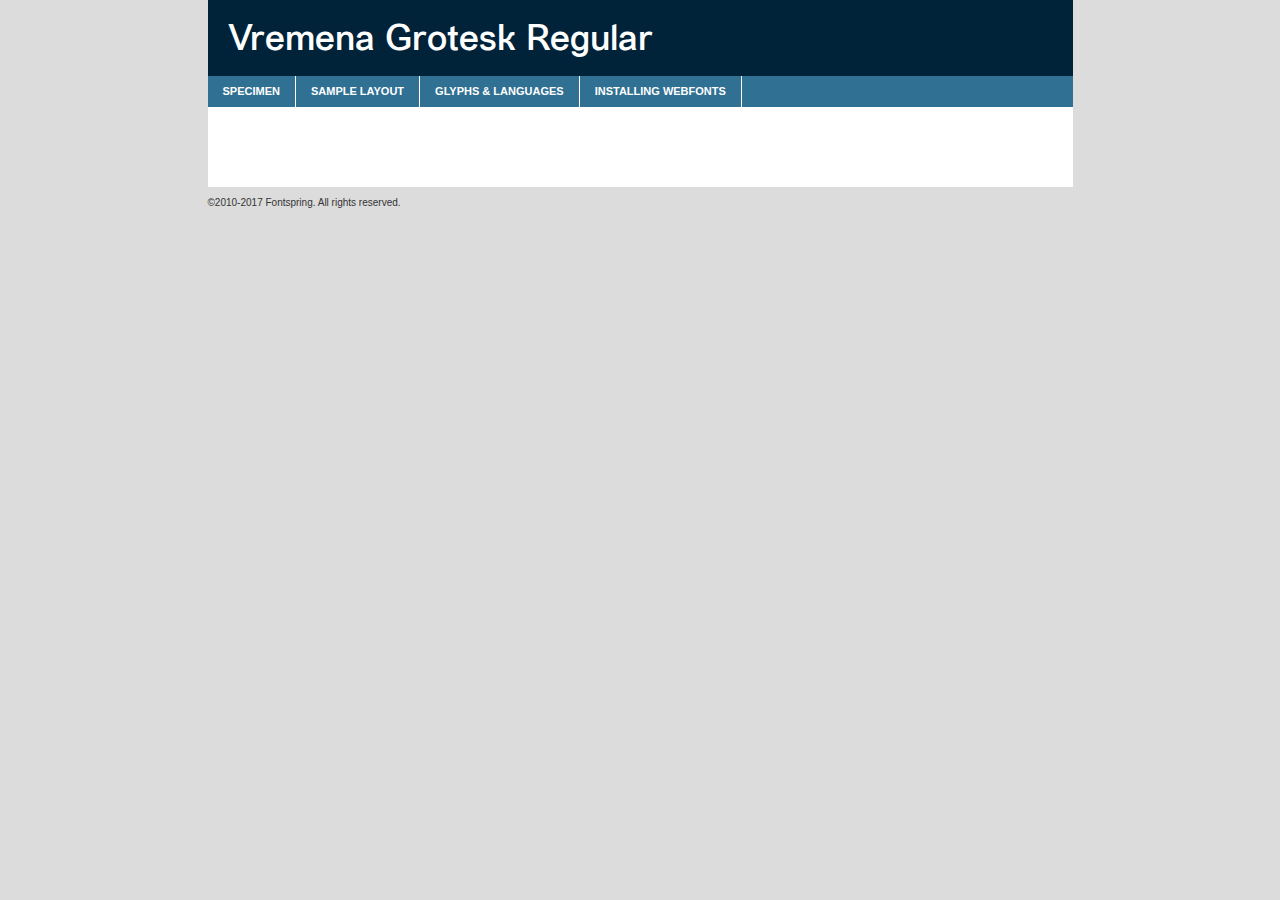
<file: siliconfriendcamp/font/vremenagrotesk_regular_macroman/vremenagrotesk-demo.html>
<!DOCTYPE html PUBLIC "-//W3C//DTD XHTML 1.0 Transitional//EN"
	"http://www.w3.org/TR/xhtml1/DTD/xhtml1-transitional.dtd">

<html xmlns="http://www.w3.org/1999/xhtml" xml:lang="en" lang="en">
<head>
	<meta http-equiv="Content-Type" content="text/html; charset=utf-8" />
	<script src="http://ajax.googleapis.com/ajax/libs/jquery/1.7.2/jquery.min.js" type="text/javascript" charset="utf-8"></script>
	<script type="text/javascript">
	(function($){$.fn.easyTabs=function(option){var param=jQuery.extend({fadeSpeed:"fast",defaultContent:1,activeClass:'active'},option);$(this).each(function(){var thisId="#"+this.id;if(param.defaultContent==''){param.defaultContent=1;}
	if(typeof param.defaultContent=="number")
	{var defaultTab=$(thisId+" .tabs li:eq("+(param.defaultContent-1)+") a").attr('href').substr(1);}else{var defaultTab=param.defaultContent;}
	$(thisId+" .tabs li a").each(function(){var tabToHide=$(this).attr('href').substr(1);$("#"+tabToHide).addClass('easytabs-tab-content');});hideAll();changeContent(defaultTab);function hideAll(){$(thisId+" .easytabs-tab-content").hide();}
	function changeContent(tabId){hideAll();$(thisId+" .tabs li").removeClass(param.activeClass);$(thisId+" .tabs li a[href=#"+tabId+"]").closest('li').addClass(param.activeClass);if(param.fadeSpeed!="none")
	{$(thisId+" #"+tabId).fadeIn(param.fadeSpeed);}else{$(thisId+" #"+tabId).show();}}
	$(thisId+" .tabs li").click(function(){var tabId=$(this).find('a').attr('href').substr(1);changeContent(tabId);return false;});});}})(jQuery);
	</script>
	<link rel="stylesheet" href="specimen_files/specimen_stylesheet.css" type="text/css" charset="utf-8" />
	<link rel="stylesheet" href="stylesheet.css" type="text/css" charset="utf-8" />

	<style type="text/css">
					body{
				font-family: 'vremenagrotesk';
							}
		</style>

	<title>Vremena Grotesk Regular Specimen</title>
	
	
	<script type="text/javascript" charset="utf-8">
		$(document).ready(function() {
			$('#container').easyTabs({defaultContent:1});
		});
	</script>
</head>

<body>
<div id="container">
	<div id="header">
		Vremena Grotesk Regular	</div>
	<ul class="tabs">
		<li><a href="#specimen">Specimen</a></li>
		<li><a href="#layout">Sample Layout</a></li>
				<li><a href="#glyphs">Glyphs &amp; Languages</a></li>
		<li><a href="#installing">Installing Webfonts</a></li>
		
	</ul>
	
	<div id="main_content">

		
			<div id="specimen">
		
				<div class="section">
					<div class="grid12 firstcol">
						<div class="huge">AaBb</div>
					</div>
				</div>
		
				<div class="section">
					<div class="glyph_range">A&#x200B;B&#x200b;C&#x200b;D&#x200b;E&#x200b;F&#x200b;G&#x200b;H&#x200b;I&#x200b;J&#x200b;K&#x200b;L&#x200b;M&#x200b;N&#x200b;O&#x200b;P&#x200b;Q&#x200b;R&#x200b;S&#x200b;T&#x200b;U&#x200b;V&#x200b;W&#x200b;X&#x200b;Y&#x200b;Z&#x200b;a&#x200b;b&#x200b;c&#x200b;d&#x200b;e&#x200b;f&#x200b;g&#x200b;h&#x200b;i&#x200b;j&#x200b;k&#x200b;l&#x200b;m&#x200b;n&#x200b;o&#x200b;p&#x200b;q&#x200b;r&#x200b;s&#x200b;t&#x200b;u&#x200b;v&#x200b;w&#x200b;x&#x200b;y&#x200b;z&#x200b;1&#x200b;2&#x200b;3&#x200b;4&#x200b;5&#x200b;6&#x200b;7&#x200b;8&#x200b;9&#x200b;0&#x200b;&amp;&#x200b;.&#x200b;,&#x200b;?&#x200b;!&#x200b;&#64;&#x200b;(&#x200b;)&#x200b;#&#x200b;$&#x200b;%&#x200b;*&#x200b;+&#x200b;-&#x200b;=&#x200b;:&#x200b;;</div>
				</div>
				<div class="section">
					<div class="grid12 firstcol">
						<table class="sample_table">
							<tr><td>10</td><td class="size10">abcdefghijklmnopqrstuvwxyzABCDEFGHIJKLMNOPQRSTUVWXYZ0123456789abcdefghijklmnopqrstuvwxyzABCDEFGHIJKLMNOPQRSTUVWXYZ0123456789abcdefghijklmnopqrstuvwxyzABCDEFGHIJKLMNOPQRSTUVWXYZ</td></tr>
							<tr><td>11</td><td class="size11">abcdefghijklmnopqrstuvwxyzABCDEFGHIJKLMNOPQRSTUVWXYZ0123456789abcdefghijklmnopqrstuvwxyzABCDEFGHIJKLMNOPQRSTUVWXYZ0123456789abcdefghijklmnopqrstuvwxyzABCDEFGHIJKLMNOPQRSTUVWXYZ</td></tr>
							<tr><td>12</td><td class="size12">abcdefghijklmnopqrstuvwxyzABCDEFGHIJKLMNOPQRSTUVWXYZ0123456789abcdefghijklmnopqrstuvwxyzABCDEFGHIJKLMNOPQRSTUVWXYZ0123456789abcdefghijklmnopqrstuvwxyzABCDEFGHIJKLMNOPQRSTUVWXYZ</td></tr>
							<tr><td>13</td><td class="size13">abcdefghijklmnopqrstuvwxyzABCDEFGHIJKLMNOPQRSTUVWXYZ0123456789abcdefghijklmnopqrstuvwxyzABCDEFGHIJKLMNOPQRSTUVWXYZ0123456789abcdefghijklmnopqrstuvwxyzABCDEFGHIJKLMNOPQRSTUVWXYZ</td></tr>
							<tr><td>14</td><td class="size14">abcdefghijklmnopqrstuvwxyzABCDEFGHIJKLMNOPQRSTUVWXYZ0123456789abcdefghijklmnopqrstuvwxyzABCDEFGHIJKLMNOPQRSTUVWXYZ0123456789abcdefghijklmnopqrstuvwxyzABCDEFGHIJKLMNOPQRSTUVWXYZ</td></tr>
							<tr><td>16</td><td class="size16">abcdefghijklmnopqrstuvwxyzABCDEFGHIJKLMNOPQRSTUVWXYZ0123456789abcdefghijklmnopqrstuvwxyzABCDEFGHIJKLMNOPQRSTUVWXYZ</td></tr>
							<tr><td>18</td><td class="size18">abcdefghijklmnopqrstuvwxyzABCDEFGHIJKLMNOPQRSTUVWXYZ0123456789abcdefghijklmnopqrstuvwxyzABCDEFGHIJKLMNOPQRSTUVWXYZ</td></tr>
							<tr><td>20</td><td class="size20">abcdefghijklmnopqrstuvwxyzABCDEFGHIJKLMNOPQRSTUVWXYZ0123456789abcdefghijklmnopqrstuvwxyzABCDEFGHIJKLMNOPQRSTUVWXYZ</td></tr>
							<tr><td>24</td><td class="size24">abcdefghijklmnopqrstuvwxyzABCDEFGHIJKLMNOPQRSTUVWXYZ0123456789abcdefghijklmnopqrstuvwxyzABCDEFGHIJKLMNOPQRSTUVWXYZ</td></tr>
							<tr><td>30</td><td class="size30">abcdefghijklmnopqrstuvwxyzABCDEFGHIJKLMNOPQRSTUVWXYZ0123456789abcdefghijklmnopqrstuvwxyzABCDEFGHIJKLMNOPQRSTUVWXYZ</td></tr>
							<tr><td>36</td><td class="size36">abcdefghijklmnopqrstuvwxyzABCDEFGHIJKLMNOPQRSTUVWXYZ0123456789abcdefghijklmnopqrstuvwxyzABCDEFGHIJKLMNOPQRSTUVWXYZ</td></tr>
							<tr><td>48</td><td class="size48">abcdefghijklmnopqrstuvwxyzABCDEFGHIJKLMNOPQRSTUVWXYZ0123456789abcdefghijklmnopqrstuvwxyzABCDEFGHIJKLMNOPQRSTUVWXYZ</td></tr>
							<tr><td>60</td><td class="size60">abcdefghijklmnopqrstuvwxyzABCDEFGHIJKLMNOPQRSTUVWXYZ0123456789abcdefghijklmnopqrstuvwxyzABCDEFGHIJKLMNOPQRSTUVWXYZ</td></tr>
							<tr><td>72</td><td class="size72">abcdefghijklmnopqrstuvwxyzABCDEFGHIJKLMNOPQRSTUVWXYZ0123456789abcdefghijklmnopqrstuvwxyzABCDEFGHIJKLMNOPQRSTUVWXYZ</td></tr>
							<tr><td>90</td><td class="size90">abcdefghijklmnopqrstuvwxyzABCDEFGHIJKLMNOPQRSTUVWXYZ0123456789abcdefghijklmnopqrstuvwxyzABCDEFGHIJKLMNOPQRSTUVWXYZ</td></tr>
						</table>
				
					</div>
			
				</div>
		
		
		
								<div class="section" id="bodycomparison">


										<div id="xheight">
				<div class="fontbody">&#x25FC;&#x25FC;&#x25FC;&#x25FC;&#x25FC;&#x25FC;&#x25FC;&#x25FC;&#x25FC;&#x25FC;&#x25FC;&#x25FC;&#x25FC;&#x25FC;&#x25FC;&#x25FC;&#x25FC;&#x25FC;&#x25FC;&#x25FC;&#x25FC;&#x25FC;&#x25FC;&#x25FC;&#x25FC;&#x25FC;&#x25FC;&#x25FC;&#x25FC;&#x25FC;&#x25FC;&#x25FC;&#x25FC;&#x25FC;&#x25FC;&#x25FC;&#x25FC;&#x25FC;&#x25FC;&#x25FC;&#x25FC;&#x25FC;&#x25FC;&#x25FC;&#x25FC;&#x25FC;&#x25FC;&#x25FC;&#x25FC;&#x25FC;&#x25FC;&#x25FC;&#x25FC;&#x25FC;&#x25FC;&#x25FC;&#x25FC;&#x25FC;&#x25FC;&#x25FC;&#x25FC;&#x25FC;&#x25FC;&#x25FC;&#x25FC;&#x25FC;&#x25FC;&#x25FC;&#x25FC;&#x25FC;&#x25FC;&#x25FC;&#x25FC;&#x25FC;&#x25FC;&#x25FC;&#x25FC;&#x25FC;&#x25FC;&#x25FC;&#x25FC;&#x25FC;&#x25FC;&#x25FC;&#x25FC;&#x25FC;&#x25FC;&#x25FC;&#x25FC;&#x25FC;&#x25FC;&#x25FC;&#x25FC;&#x25FC;&#x25FC;&#x25FC;&#x25FC;&#x25FC;&#x25FC;body</div><div class="arialbody">body</div><div class="verdanabody">body</div><div class="georgiabody">body</div></div>
										<div class="fontbody" style="z-index:1">
											body<span>Vremena Grotesk Regular</span>
										</div>
										<div class="arialbody" style="z-index:1">
											body<span>Arial</span>
										</div>
										<div class="verdanabody" style="z-index:1">
											body<span>Verdana</span>
										</div>
										<div class="georgiabody" style="z-index:1">
											body<span>Georgia</span>
										</div>



								</div>
		
		
				<div class="section psample psample_row1" id="">
					
					<div class="grid2 firstcol">
						<p class="size10"><span>10.</span>Aenean lacinia bibendum nulla sed consectetur. Fusce dapibus, tellus ac cursus commodo, tortor mauris condimentum nibh, ut fermentum massa justo sit amet risus. Nullam id dolor id nibh ultricies vehicula ut id elit. Cum sociis natoque penatibus et magnis dis parturient montes, nascetur ridiculus mus. Nulla vitae elit libero, a pharetra augue.</p>
			
					</div>
					<div class="grid3">
						<p class="size11"><span>11.</span>Aenean lacinia bibendum nulla sed consectetur. Fusce dapibus, tellus ac cursus commodo, tortor mauris condimentum nibh, ut fermentum massa justo sit amet risus. Nullam id dolor id nibh ultricies vehicula ut id elit. Cum sociis natoque penatibus et magnis dis parturient montes, nascetur ridiculus mus. Nulla vitae elit libero, a pharetra augue.</p>
			
					</div>
					<div class="grid3">
						<p class="size12"><span>12.</span>Aenean lacinia bibendum nulla sed consectetur. Fusce dapibus, tellus ac cursus commodo, tortor mauris condimentum nibh, ut fermentum massa justo sit amet risus. Nullam id dolor id nibh ultricies vehicula ut id elit. Cum sociis natoque penatibus et magnis dis parturient montes, nascetur ridiculus mus. Nulla vitae elit libero, a pharetra augue.</p>
			
					</div>
					<div class="grid4">
						<p class="size13"><span>13.</span>Aenean lacinia bibendum nulla sed consectetur. Fusce dapibus, tellus ac cursus commodo, tortor mauris condimentum nibh, ut fermentum massa justo sit amet risus. Nullam id dolor id nibh ultricies vehicula ut id elit. Cum sociis natoque penatibus et magnis dis parturient montes, nascetur ridiculus mus. Nulla vitae elit libero, a pharetra augue.</p>
			
					</div>
					<div class="white_blend"></div>
					
				</div>
				<div class="section psample psample_row2" id="">
					<div class="grid3 firstcol">
						<p class="size14"><span>14.</span>Aenean lacinia bibendum nulla sed consectetur. Fusce dapibus, tellus ac cursus commodo, tortor mauris condimentum nibh, ut fermentum massa justo sit amet risus. Nullam id dolor id nibh ultricies vehicula ut id elit. Cum sociis natoque penatibus et magnis dis parturient montes, nascetur ridiculus mus. Nulla vitae elit libero, a pharetra augue.</p>
			
					</div>
					<div class="grid4">
						<p class="size16"><span>16.</span>Aenean lacinia bibendum nulla sed consectetur. Fusce dapibus, tellus ac cursus commodo, tortor mauris condimentum nibh, ut fermentum massa justo sit amet risus. Nullam id dolor id nibh ultricies vehicula ut id elit. Cum sociis natoque penatibus et magnis dis parturient montes, nascetur ridiculus mus. Nulla vitae elit libero, a pharetra augue.</p>
			
					</div>
					<div class="grid5">
						<p class="size18"><span>18.</span>Aenean lacinia bibendum nulla sed consectetur. Fusce dapibus, tellus ac cursus commodo, tortor mauris condimentum nibh, ut fermentum massa justo sit amet risus. Nullam id dolor id nibh ultricies vehicula ut id elit. Cum sociis natoque penatibus et magnis dis parturient montes, nascetur ridiculus mus. Nulla vitae elit libero, a pharetra augue.</p>
			
					</div>

					<div class="white_blend"></div>

				</div>
				
				<div class="section psample psample_row3" id="">
					<div class="grid5 firstcol">
						<p class="size20"><span>20.</span>Aenean lacinia bibendum nulla sed consectetur. Fusce dapibus, tellus ac cursus commodo, tortor mauris condimentum nibh, ut fermentum massa justo sit amet risus. Nullam id dolor id nibh ultricies vehicula ut id elit. Cum sociis natoque penatibus et magnis dis parturient montes, nascetur ridiculus mus. Nulla vitae elit libero, a pharetra augue.</p>
					</div>
					<div class="grid7">
						<p class="size24"><span>24.</span>Aenean lacinia bibendum nulla sed consectetur. Fusce dapibus, tellus ac cursus commodo, tortor mauris condimentum nibh, ut fermentum massa justo sit amet risus. Nullam id dolor id nibh ultricies vehicula ut id elit. Cum sociis natoque penatibus et magnis dis parturient montes, nascetur ridiculus mus. Nulla vitae elit libero, a pharetra augue.</p>
					</div>
					
					<div class="white_blend"></div>
					
				</div>
				
				<div class="section psample psample_row4" id="">
					<div class="grid12 firstcol">
						<p class="size30"><span>30.</span>Aenean lacinia bibendum nulla sed consectetur. Fusce dapibus, tellus ac cursus commodo, tortor mauris condimentum nibh, ut fermentum massa justo sit amet risus. Nullam id dolor id nibh ultricies vehicula ut id elit. Cum sociis natoque penatibus et magnis dis parturient montes, nascetur ridiculus mus. Nulla vitae elit libero, a pharetra augue.</p>
					</div>
					<div class="white_blend"></div>
					
				</div>
				
				
				
				<div class="section psample psample_row1 fullreverse">
					<div class="grid2 firstcol">
						<p class="size10"><span>10.</span>Aenean lacinia bibendum nulla sed consectetur. Fusce dapibus, tellus ac cursus commodo, tortor mauris condimentum nibh, ut fermentum massa justo sit amet risus. Nullam id dolor id nibh ultricies vehicula ut id elit. Cum sociis natoque penatibus et magnis dis parturient montes, nascetur ridiculus mus. Nulla vitae elit libero, a pharetra augue.</p>
			
					</div>
					<div class="grid3">
						<p class="size11"><span>11.</span>Aenean lacinia bibendum nulla sed consectetur. Fusce dapibus, tellus ac cursus commodo, tortor mauris condimentum nibh, ut fermentum massa justo sit amet risus. Nullam id dolor id nibh ultricies vehicula ut id elit. Cum sociis natoque penatibus et magnis dis parturient montes, nascetur ridiculus mus. Nulla vitae elit libero, a pharetra augue.</p>
			
					</div>
					<div class="grid3">
						<p class="size12"><span>12.</span>Aenean lacinia bibendum nulla sed consectetur. Fusce dapibus, tellus ac cursus commodo, tortor mauris condimentum nibh, ut fermentum massa justo sit amet risus. Nullam id dolor id nibh ultricies vehicula ut id elit. Cum sociis natoque penatibus et magnis dis parturient montes, nascetur ridiculus mus. Nulla vitae elit libero, a pharetra augue.</p>
			
					</div>
					<div class="grid4">
						<p class="size13"><span>13.</span>Aenean lacinia bibendum nulla sed consectetur. Fusce dapibus, tellus ac cursus commodo, tortor mauris condimentum nibh, ut fermentum massa justo sit amet risus. Nullam id dolor id nibh ultricies vehicula ut id elit. Cum sociis natoque penatibus et magnis dis parturient montes, nascetur ridiculus mus. Nulla vitae elit libero, a pharetra augue.</p>
			
					</div>
					<div class="black_blend"></div>
					
				</div>
				
				<div class="section psample psample_row2 fullreverse">
					<div class="grid3 firstcol">
						<p class="size14"><span>14.</span>Aenean lacinia bibendum nulla sed consectetur. Fusce dapibus, tellus ac cursus commodo, tortor mauris condimentum nibh, ut fermentum massa justo sit amet risus. Nullam id dolor id nibh ultricies vehicula ut id elit. Cum sociis natoque penatibus et magnis dis parturient montes, nascetur ridiculus mus. Nulla vitae elit libero, a pharetra augue.</p>
			
					</div>
					<div class="grid4">
						<p class="size16"><span>16.</span>Aenean lacinia bibendum nulla sed consectetur. Fusce dapibus, tellus ac cursus commodo, tortor mauris condimentum nibh, ut fermentum massa justo sit amet risus. Nullam id dolor id nibh ultricies vehicula ut id elit. Cum sociis natoque penatibus et magnis dis parturient montes, nascetur ridiculus mus. Nulla vitae elit libero, a pharetra augue.</p>
			
					</div>
					<div class="grid5">
						<p class="size18"><span>18.</span>Aenean lacinia bibendum nulla sed consectetur. Fusce dapibus, tellus ac cursus commodo, tortor mauris condimentum nibh, ut fermentum massa justo sit amet risus. Nullam id dolor id nibh ultricies vehicula ut id elit. Cum sociis natoque penatibus et magnis dis parturient montes, nascetur ridiculus mus. Nulla vitae elit libero, a pharetra augue.</p>
			
					</div>
					<div class="black_blend"></div>

				</div>
				
				<div class="section psample fullreverse psample_row3" id="">
					<div class="grid5 firstcol">
						<p class="size20"><span>20.</span>Aenean lacinia bibendum nulla sed consectetur. Fusce dapibus, tellus ac cursus commodo, tortor mauris condimentum nibh, ut fermentum massa justo sit amet risus. Nullam id dolor id nibh ultricies vehicula ut id elit. Cum sociis natoque penatibus et magnis dis parturient montes, nascetur ridiculus mus. Nulla vitae elit libero, a pharetra augue.</p>
					</div>
					<div class="grid7">
						<p class="size24"><span>24.</span>Aenean lacinia bibendum nulla sed consectetur. Fusce dapibus, tellus ac cursus commodo, tortor mauris condimentum nibh, ut fermentum massa justo sit amet risus. Nullam id dolor id nibh ultricies vehicula ut id elit. Cum sociis natoque penatibus et magnis dis parturient montes, nascetur ridiculus mus. Nulla vitae elit libero, a pharetra augue.</p>
					</div>
					
					<div class="black_blend"></div>
					
				</div>
				
				<div class="section psample fullreverse psample_row4" id="" style="border-bottom: 20px #000 solid;">
					<div class="grid12 firstcol">
						<p class="size30"><span>30.</span>Aenean lacinia bibendum nulla sed consectetur. Fusce dapibus, tellus ac cursus commodo, tortor mauris condimentum nibh, ut fermentum massa justo sit amet risus. Nullam id dolor id nibh ultricies vehicula ut id elit. Cum sociis natoque penatibus et magnis dis parturient montes, nascetur ridiculus mus. Nulla vitae elit libero, a pharetra augue.</p>
					</div>
					<div class="black_blend"></div>
					
				</div>
				
				
				
				
			</div>
			
			<div id="layout">
				
				<div class="section">
					
					<div class="grid12 firstcol">
						<h1>Lorem Ipsum Dolor</h1>
						<h2>Etiam porta sem malesuada magna mollis euismod</h2>
						
						<p class="byline">By <a href="#link">Aenean Lacinia</a></p>
					</div>
				</div>
				<div class="section">
					<div class="grid8 firstcol">
						<p class="large">Donec sed odio dui. Morbi leo risus, porta ac consectetur ac, vestibulum at eros. Fusce dapibus, tellus ac cursus commodo, tortor mauris condimentum nibh, ut fermentum massa justo sit amet risus. </p>

						
						<h3>Pellentesque ornare sem</h3>

						<p>Maecenas sed diam eget risus varius blandit sit amet non magna. Maecenas faucibus mollis interdum. Donec ullamcorper nulla non metus auctor fringilla. Nullam id dolor id nibh ultricies vehicula ut id elit. Nullam id dolor id nibh ultricies vehicula ut id elit. </p>

						<p>Aenean eu leo quam. Pellentesque ornare sem lacinia quam venenatis vestibulum. Lorem ipsum dolor sit amet, consectetur adipiscing elit. Cum sociis natoque penatibus et magnis dis parturient montes, nascetur ridiculus mus. </p>

						<p>Nulla vitae elit libero, a pharetra augue. Praesent commodo cursus magna, vel scelerisque nisl consectetur et. Aenean lacinia bibendum nulla sed consectetur. </p>

						<p>Nullam quis risus eget urna mollis ornare vel eu leo. Nullam quis risus eget urna mollis ornare vel eu leo. Maecenas sed diam eget risus varius blandit sit amet non magna. Donec ullamcorper nulla non metus auctor fringilla. </p>

						<h3>Cras mattis consectetur</h3>

						<p>Aenean eu leo quam. Pellentesque ornare sem lacinia quam venenatis vestibulum. Aenean lacinia bibendum nulla sed consectetur. Integer posuere erat a ante venenatis dapibus posuere velit aliquet. Cras mattis consectetur purus sit amet fermentum. </p>

						<p>Nullam id dolor id nibh ultricies vehicula ut id elit. Nullam quis risus eget urna mollis ornare vel eu leo. Cras mattis consectetur purus sit amet fermentum.</p>
					</div>
					
					<div class="grid4 sidebar">
						
						<div class="box reverse">
							<p class="last">Nullam quis risus eget urna mollis ornare vel eu leo. Donec ullamcorper nulla non metus auctor fringilla. Cras mattis consectetur purus sit amet fermentum. Sed posuere consectetur est at lobortis. Lorem ipsum dolor sit amet, consectetur adipiscing elit. </p>
						</div>
						
						<p class="caption">Maecenas sed diam eget risus varius.</p>

						<p>Vestibulum id ligula porta felis euismod semper. Integer posuere erat a ante venenatis dapibus posuere velit aliquet. Vestibulum id ligula porta felis euismod semper. Sed posuere consectetur est at lobortis. Maecenas sed diam eget risus varius blandit sit amet non magna. Fusce dapibus, tellus ac cursus commodo, tortor mauris condimentum nibh, ut fermentum massa justo sit amet risus. </p>

					

						<p>Duis mollis, est non commodo luctus, nisi erat porttitor ligula, eget lacinia odio sem nec elit. Aenean lacinia bibendum nulla sed consectetur. Vivamus sagittis lacus vel augue laoreet rutrum faucibus dolor auctor. Aenean lacinia bibendum nulla sed consectetur. Nullam quis risus eget urna mollis ornare vel eu leo. </p>

						<p>Praesent commodo cursus magna, vel scelerisque nisl consectetur et. Donec ullamcorper nulla non metus auctor fringilla. Maecenas faucibus mollis interdum. Fusce dapibus, tellus ac cursus commodo, tortor mauris condimentum nibh, ut fermentum massa justo sit amet risus. </p>

					</div>
				</div>
				
			</div>


			



		<div id="glyphs">
			<div class="section">
				<div class="grid12 firstcol">
			
				<h1>Language Support</h1>
				<p>The subset of Vremena Grotesk Regular in this kit supports the following languages:<br />
			
					<em>This font does not fully support any language.</em>				</p>
				<h1>Glyph Chart</h1>
				<p>The subset of Vremena Grotesk Regular in this kit includes all the glyphs listed below. Unicode entities are included above each glyph to help you insert individual characters into your layout.</p>
				<div id="glyph_chart">
			
									</div>	
				</div>
		
		
			</div>
		</div>
		
		
		<div id="specs">
			
		</div>
	
		<div id="installing">
			<div class="section">
				<div class="grid7 firstcol">
					<h1>Installing Webfonts</h1>
					
					<p>Webfonts are supported by all major browser platforms but not all in the same way. There are currently four different font formats that must be included in order to target all browsers. This includes TTF, WOFF, EOT and SVG.</p>
					
					<h2>1. Upload your webfonts</h2>
					<p>You must upload your webfont kit to your website. They should be in or near the same directory as your CSS files.</p>
					
					<h2>2. Include the webfont stylesheet</h2>
					<p>A special CSS @font-face declaration helps the various browsers select the appropriate font it needs without causing you a bunch of headaches. Learn more about this syntax by reading the <a href="https://www.fontspring.com/blog/further-hardening-of-the-bulletproof-syntax">Fontspring blog post</a> about it. The code for it is as follows:</p>


<code>
@font-face{ 
	font-family: 'MyWebFont';
	src: url('WebFont.eot');
	src: url('WebFont.eot?#iefix') format('embedded-opentype'),
	     url('WebFont.woff') format('woff'),
	     url('WebFont.ttf') format('truetype'),
	     url('WebFont.svg#webfont') format('svg');
}
</code>

	<p>We've already gone ahead and generated the code for you. All you have to do is link to the stylesheet in your HTML, like this:</p>
	<code>&lt;link rel=&quot;stylesheet&quot; href=&quot;stylesheet.css&quot; type=&quot;text/css&quot; charset=&quot;utf-8&quot; /&gt;</code>

					<h2>3. Modify your own stylesheet</h2>
					<p>To take advantage of your new fonts, you must tell your stylesheet to use them. Look at the original @font-face declaration above and find the property called "font-family." The name linked there will be what you use to reference the font. Prepend that webfont name to the font stack in the "font-family" property, inside the selector you want to change. For example:</p>
<code>p { font-family: 'WebFont', Arial, sans-serif; }</code>

<h2>4. Test</h2>
<p>Getting webfonts to work cross-browser <em>can</em> be tricky. Use the information in the sidebar to help you if you find that fonts aren't loading in a particular browser.</p>
				</div>
				
				<div class="grid5 sidebar">
					<div class="box">
						<h2>Troubleshooting<br />Font-Face Problems</h2>
						<p>Having trouble getting your webfonts to load in your new website? Here are some tips to sort out what might be the problem.</p>

						<h3>Fonts not showing in any browser</h3>

						<p>This sounds like you need to work on the plumbing. You either did not upload the fonts to the correct directory, or you did not link the fonts properly in the CSS. If you've confirmed that all this is correct and you still have a problem, take a look at your .htaccess file and see if requests are getting intercepted.</p>

						<h3>Fonts not loading in iPhone or iPad</h3>

						<p>The most common problem here is that you are serving the fonts from an IIS server. IIS refuses to serve files that have unknown MIME types. If that is the case, you must set the MIME type for SVG to "image/svg+xml" in the server settings. Follow these instructions from Microsoft if you need help.</p>

						<h3>Fonts not loading in Firefox</h3>

						<p>The primary reason for this failure? You are still using a version Firefox older than 3.5. So upgrade already! If that isn't it, then you are very likely serving fonts from a different domain. Firefox requires that all font assets be served from the same domain. Lastly it is possible that you need to add WOFF to your list of MIME types (if you are serving via IIS.)</p>

						<h3>Fonts not loading in IE</h3>

						<p>Are you looking at Internet Explorer on an actual Windows machine or are you cheating by using a service like Adobe BrowserLab? Many of these screenshot services do not render @font-face for IE. Best to test it on a real machine.</p>

						<h3>Fonts not loading in IE9</h3>

						<p>IE9, like Firefox, requires that fonts be served from the same domain as the website. Make sure that is the case.</p>
					</div>
				</div>
			</div>
			
		</div>
	
	</div>
	<div id="footer">
		<p>&copy;2010-2017 Fontspring. All rights reserved.</p>
	</div>
</div>
</body>
</html>
</file>
<file: siliconfriendcamp/font/vremenagrotesk_bookitalic_macroman/stylesheet.css>
/*!
 * Web Fonts from Fontspring.com
 *
 * All OpenType features and all extended glyphs have been removed.
 * Fully installable fonts can be purchased at http://www.fontspring.com
 *
 * The fonts included in this stylesheet are subject to the End User License you purchased
 * from Fontspring. The fonts are protected under domestic and international trademark and 
 * copyright law. You are prohibited from modifying, reverse engineering, duplicating, or
 * distributing this font software.
 *
 * (c) 2010-2020 Fontspring
 *
 *
 *
 *
 * The fonts included are copyrighted by the vendor listed below.
 *
 * Vendor:      ABSTRKT
 * License URL: https://www.fontspring.com/licenses/abstrkt/webfont
 *
 *
 */

@font-face {
    font-family: 'vremenagroteskbook';
    src: url('vremenagroteskbookitalic-webfont.woff2') format('woff2'),
         url('vremenagroteskbookitalic-webfont.woff') format('woff');
    font-weight: normal;
    font-style: italic;

}
</file>
<file: siliconfriendcamp/font/vremenagrotesk_book_macroman/stylesheet.css>
/*!
 * Web Fonts from Fontspring.com
 *
 * All OpenType features and all extended glyphs have been removed.
 * Fully installable fonts can be purchased at http://www.fontspring.com
 *
 * The fonts included in this stylesheet are subject to the End User License you purchased
 * from Fontspring. The fonts are protected under domestic and international trademark and 
 * copyright law. You are prohibited from modifying, reverse engineering, duplicating, or
 * distributing this font software.
 *
 * (c) 2010-2020 Fontspring
 *
 *
 *
 *
 * The fonts included are copyrighted by the vendor listed below.
 *
 * Vendor:      ABSTRKT
 * License URL: https://www.fontspring.com/licenses/abstrkt/webfont
 *
 *
 */

@font-face {
    font-family: 'vremenagroteskbook';
    src: url('vremenagroteskbook-webfont.woff2') format('woff2'),
         url('vremenagroteskbook-webfont.woff') format('woff');
    font-weight: normal;
    font-style: normal;

}
</file>
<file: siliconfriendcamp/style.css>
html {
  box-sizing: border-box;
  font-size: 1rem;
}

*,
*:before,
*:after {
  box-sizing: inherit;
}

body {
  font-family: "vremenagroteskbook", sans-serif;
  min-height: 100vh;
  margin: 0;
  padding: 0;
  overflow-x: hidden;
}

.scroller-top {
  position: absolute;
  top: 20px;
  left: 20px;
  width: calc(100% - 20px);
  display: flex;
  align-items: center;
  font-size: 1.5rem;
  letter-spacing:-1.3px;
  z-index: 40;
}

#turning-circle {
  max-height: 50px;
  animation: rotation 2s linear infinite;
}

@keyframes rotation {
  from {
    transform: rotate(0deg);
  }
  to {
    transform: rotate(359deg);
  }
}

.welcome {
  height: 85vh;
  background: #aa1cfc;
  overflow: hidden;
}

.welcome .logo {
  position: absolute;
  margin: 0 auto;
  width: 100%;
  height: 90%;
  top: 0;
  z-index: 100;
}

.logo img {
  position: absolute;
  width: 90%;
  margin: auto;
  top: 0;
  left: 0;
  bottom: 0;
  right: 0;
}

.apply {
  font-size: 5rem;
  position: absolute;
  margin: auto;
  top: 25vh;
  left: 2rem;
  z-index: 999;
  letter-spacing:-3.5px;
}

.center{
  margin: 0 auto;
  text-align: center;
  padding-top: 2rem;
}

.info {
  display: flex;
  flex-direction: row;
}

.info > div {
  border: black 2px solid;
  padding: 2rem;
  width: 25%;
  transform-origin: left;
  transition: all 500ms linear;
}

.info div:hover {
  width: 50%;
}

@media screen and (max-width: 1024px) {
  .info {
    flex-direction: column;
  }
  .info > div {
    padding: 2rem;
    padding-right: 6rem;
    width: 100%;
  }
  .info > div:hover {
    width: initial;
  }
}

.violet {
  color: #aa1cfc;
}

.about {
  background: url("assets/about_bg3.png");
  background-size: cover;
  background-position: center center;
  
}
.application {
  background: url("assets/application_bg3.png");
  background-size: cover;
  background-position: top left;
}
.timeline {
  background: url("assets/timeline_bg3.png");
  background-size: auto;
  background-position: top center;
}
.cost {
  background: url("assets/cost_bg2.png");
  background-size: auto; 
  /* cover fills the frame, contain resizes so it fits inside the frame, auto uses the initial px values of the image  */
  /* https://developer.mozilla.org/en-US/docs/Web/CSS/CSS_Backgrounds_and_Borders/Resizing_background_images */
  background-repeat: no-repeat;
  background-position: top center;
}

.btn {
  color: black;
  background: white;
  border: 4px black solid;
  padding: 1rem;
  font-size: 2rem;
  cursor: pointer;
  text-decoration: none;
}

.btn:hover {
  color: white;
  background: #aa1cfc;
  border: 4px #deff00 solid;
}


/* typography */

h2 {
  font-size: 5rem;
  font-style: italic;
  letter-spacing:-3px;
  margin-top: 0;
  word-break: break-all;
  line-height: 0.6;
}
p {
  text-indent: 2rem;
  font-size: 2rem;
  line-height: 1.2;
  letter-spacing:-1px;
  
}

ul {
  padding-left: 1rem;
}

ul li {
  list-style: none;
  font-size: 2rem;
  margin-bottom: 2rem;
}

a{
  color: #aa1cfc;
  text-decoration: none;
}

a:hover {
  color: #deff00;
}

footer{
  display: flex;
  justify-content: space-between;
  font-size: 2rem;
  line-height: 1.2;
  letter-spacing:-1px;
  border-bottom: 20px black solid ;
}

footer > div {
  width: 25%;
  padding: 1rem;
}

s, strike{text-decoration:none;position:relative;}
s::before, strike::before {
    top: 45%; /*tweak this to adjust the vertical position if it's off a bit due to your font family */
    background:#aa1cfc; /*this is the color of the line*/
    opacity:1;
    content: '';
    width: 130%;
    position: absolute;
    height:.12em;
    border-radius:.1em;
    left: -24%;
    white-space:nowrap;
    display: block;
    transform: rotate(-45deg);  
}
s.straight::before, strike.straight::before{transform: rotate(0deg);left:-4%;width:104%;}
</file>
<file: siliconfriendcamp/crazy.css>
.ani-container{
  position: absolute;
  width: 100%;
  height: 85vh;
  overflow: hidden;
}

.bg-fade > figure {
  animation: imageAnimation 60s linear infinite;
  backface-visibility: hidden;
  background-size: cover;
  background-position: center center;
  color: transparent;
  height: 100%;
  left: 0px;
  opacity: 0;
  position: absolute;
  top: 0px;
  width: 100%;
  z-index: 0;
}

.bg-fade > figure:nth-child(1) {
  background-image: url("assets/bg_ani/img1.png");
}
.bg-fade > figure:nth-child(2) {
  animation-delay: 20s;
  background-image: url("assets/bg_ani/img2.png");
}
.bg-fade > figure:nth-child(3) {
  animation-delay: 40s;
  background-image: url("assets/bg_ani/img3.png");
}

@keyframes imageAnimation {
  0% {
    animation-timing-function: ease-in;
    opacity: 0;
  }
  8% {
    animation-timing-function: ease-out;
    opacity: 1;
  }
  35% {
    opacity: 1
  }
  42% {
    opacity: 0
  }
  100% {
    opacity: 0
  }
}

#bw-container{
  position: absolute;
  right: 0;
  overflow: hidden;
  height: 65%;
  width: 76px;
  z-index: 50;
}

#bw-element{
  background:url("assets/bg_ani/BW_element.png") repeat-x;
  height: 100%;
  width: calc(76px * 3);
  animation: bwslide 3s linear infinite;
}

@keyframes bwslide {
  0%{
    transform: translateX(0);
  }
  100%{
    transform: translateX(-76px); /* The image width */
  }
}

#green-element{
  position: absolute;
  top: -10%;
  right: -20px;
  height: 50%;
  max-width: 75%;
  object-fit: contain;
  animation: right2left 3s linear;
  animation-iteration-count: 1;
  z-index: 10;
}

@keyframes right2left {
  0%{
    transform: translate(90%, -2%);
  }
  100%{
    transform: translate(0, 0); /* The image width */
  }
}

#polkadot{
  position: absolute;
  top: 30%;
  left: 0;
  height: 38%;
  animation: top2btm 3s linear;
  animation-iteration-count: 1;
}

@keyframes top2btm {
  0%{
    transform: translate(-2%, -150%);
  }
  100%{
    transform: translate(0, 0); /* The image width */
  }
}

#grey-element{
  position: absolute;
  top: 14%;
  left: 2%;
  height: 38%;
  animation: btm2top 4s linear;
  animation-iteration-count: 1;
}

@keyframes btm2top {
  0%{
    transform: translate(-2%, 150%);
  }
  100%{
    transform: translate(0, 0); /* The image width */
  }
}


#bottom-element{
  position: absolute;
  bottom: 0;
  left: 2%;
  animation: left2right 100s linear infinite;
}

@keyframes left2right {
  0%{
    transform: translate(0, 0);
  }
  50%{
    transform: translate(50%, 0);
  }
  100%{
    transform: translate(0, 0); /* The image width */
  }
}


#shadow{
  position: absolute;
  bottom: 0;
  left: -5%;
  animation: left2right 160s linear infinite;
  z-index: 110;
}

#green-land{
  position: absolute;
  bottom: 3%;
  right: -10%;
  animation: floatblur 120s ease infinite;
  z-index: 100;
}


@keyframes floatblur {
  0%{
    transform: translate(0, 0);
  }
  25%{
    filter: blur(15px);
  }
  50%{
    transform: translate(-15%, -15%);
  }
  75%{
    filter: blur(0px);
  }
  100%{
    transform: translate(0, 0); /* The image width */
  }
}

#top-static{
  position: absolute;
  width: 100%;
  height: 100%;
  object-fit: cover;
  z-index: 110;
}

#bouncyball{
  position: absolute;
  background: #deff00;
  border-radius: 50%;
  /* transition: all 1s; */
  z-index: 90;
}
</file>
<file: siliconfriendcamp/font/vremenagrotesk_bold_macroman/stylesheet.css>
/*!
 * Web Fonts from Fontspring.com
 *
 * All OpenType features and all extended glyphs have been removed.
 * Fully installable fonts can be purchased at http://www.fontspring.com
 *
 * The fonts included in this stylesheet are subject to the End User License you purchased
 * from Fontspring. The fonts are protected under domestic and international trademark and 
 * copyright law. You are prohibited from modifying, reverse engineering, duplicating, or
 * distributing this font software.
 *
 * (c) 2010-2020 Fontspring
 *
 *
 *
 *
 * The fonts included are copyrighted by the vendor listed below.
 *
 * Vendor:      ABSTRKT
 * License URL: https://www.fontspring.com/licenses/abstrkt/webfont
 *
 *
 */

@font-face {
    font-family: 'vremenagroteskbold';
    src: url('vremenagroteskbold-webfont.woff2') format('woff2'),
         url('vremenagroteskbold-webfont.woff') format('woff');
    font-weight: normal;
    font-style: normal;

}
</file>
<file: siliconfriendcamp/font/vremenagrotesk_bolditalic_macroman/stylesheet.css>
/*!
 * Web Fonts from Fontspring.com
 *
 * All OpenType features and all extended glyphs have been removed.
 * Fully installable fonts can be purchased at http://www.fontspring.com
 *
 * The fonts included in this stylesheet are subject to the End User License you purchased
 * from Fontspring. The fonts are protected under domestic and international trademark and 
 * copyright law. You are prohibited from modifying, reverse engineering, duplicating, or
 * distributing this font software.
 *
 * (c) 2010-2020 Fontspring
 *
 *
 *
 *
 * The fonts included are copyrighted by the vendor listed below.
 *
 * Vendor:      ABSTRKT
 * License URL: https://www.fontspring.com/licenses/abstrkt/webfont
 *
 *
 */

@font-face {
    font-family: 'vremenagroteskbolditalic';
    src: url('vremenagroteskbolditalic-webfont.woff2') format('woff2'),
         url('vremenagroteskbolditalic-webfont.woff') format('woff');
    font-weight: normal;
    font-style: normal;

}
</file>
<file: siliconfriendcamp/font/vremenagrotesk_italic_macroman/stylesheet.css>
/*!
 * Web Fonts from Fontspring.com
 *
 * All OpenType features and all extended glyphs have been removed.
 * Fully installable fonts can be purchased at http://www.fontspring.com
 *
 * The fonts included in this stylesheet are subject to the End User License you purchased
 * from Fontspring. The fonts are protected under domestic and international trademark and 
 * copyright law. You are prohibited from modifying, reverse engineering, duplicating, or
 * distributing this font software.
 *
 * (c) 2010-2020 Fontspring
 *
 *
 *
 *
 * The fonts included are copyrighted by the vendor listed below.
 *
 * Vendor:      ABSTRKT
 * License URL: https://www.fontspring.com/licenses/abstrkt/webfont
 *
 *
 */

@font-face {
    font-family: 'vremenagrotesk';
    src: url('vremenagroteskitalic-webfont.woff2') format('woff2'),
         url('vremenagroteskitalic-webfont.woff') format('woff');
    font-weight: normal;
    font-style: italic;

}
</file>
<file: siliconfriendcamp/font/vremenagrotesk_medium_macroman/stylesheet.css>
/*!
 * Web Fonts from Fontspring.com
 *
 * All OpenType features and all extended glyphs have been removed.
 * Fully installable fonts can be purchased at http://www.fontspring.com
 *
 * The fonts included in this stylesheet are subject to the End User License you purchased
 * from Fontspring. The fonts are protected under domestic and international trademark and 
 * copyright law. You are prohibited from modifying, reverse engineering, duplicating, or
 * distributing this font software.
 *
 * (c) 2010-2020 Fontspring
 *
 *
 *
 *
 * The fonts included are copyrighted by the vendor listed below.
 *
 * Vendor:      ABSTRKT
 * License URL: https://www.fontspring.com/licenses/abstrkt/webfont
 *
 *
 */

@font-face {
    font-family: 'vremenagroteskmedium';
    src: url('vremenagroteskmedium-webfont.woff2') format('woff2'),
         url('vremenagroteskmedium-webfont.woff') format('woff');
    font-weight: normal;
    font-style: normal;

}
</file>
<file: siliconfriendcamp/font/vremenagrotesk_mediumitalic_macroman/stylesheet.css>
/*!
 * Web Fonts from Fontspring.com
 *
 * All OpenType features and all extended glyphs have been removed.
 * Fully installable fonts can be purchased at http://www.fontspring.com
 *
 * The fonts included in this stylesheet are subject to the End User License you purchased
 * from Fontspring. The fonts are protected under domestic and international trademark and 
 * copyright law. You are prohibited from modifying, reverse engineering, duplicating, or
 * distributing this font software.
 *
 * (c) 2010-2020 Fontspring
 *
 *
 *
 *
 * The fonts included are copyrighted by the vendor listed below.
 *
 * Vendor:      ABSTRKT
 * License URL: https://www.fontspring.com/licenses/abstrkt/webfont
 *
 *
 */

@font-face {
    font-family: 'vremenagroteskmediumitalic';
    src: url('vremenagroteskmediumitalic-webfont.woff2') format('woff2'),
         url('vremenagroteskmediumitalic-webfont.woff') format('woff');
    font-weight: normal;
    font-style: normal;

}
</file>
<file: siliconfriendcamp/font/vremenagrotesk_regular_macroman/stylesheet.css>
/*!
 * Web Fonts from Fontspring.com
 *
 * All OpenType features and all extended glyphs have been removed.
 * Fully installable fonts can be purchased at http://www.fontspring.com
 *
 * The fonts included in this stylesheet are subject to the End User License you purchased
 * from Fontspring. The fonts are protected under domestic and international trademark and 
 * copyright law. You are prohibited from modifying, reverse engineering, duplicating, or
 * distributing this font software.
 *
 * (c) 2010-2020 Fontspring
 *
 *
 *
 *
 * The fonts included are copyrighted by the vendor listed below.
 *
 * Vendor:      ABSTRKT
 * License URL: https://www.fontspring.com/licenses/abstrkt/webfont
 *
 *
 */

@font-face {
    font-family: 'vremenagrotesk';
    src: url('vremenagrotesk-webfont.woff2') format('woff2'),
         url('vremenagrotesk-webfont.woff') format('woff');
    font-weight: normal;
    font-style: normal;

}
</file>
<file: siliconfriendcamp/font/vremenagrotesk_bold_macroman/specimen_files/specimen_stylesheet.css>
@import url('grid_12-825-55-15.css');

/*  
	CSS Reset by Eric Meyer - Released under Public Domain
    http://meyerweb.com/eric/tools/css/reset/
*/
html, body, div, span, applet, object, iframe,
h1, h2, h3, h4, h5, h6, p, blockquote, pre,
a, abbr, acronym, address, big, cite, code,
del, dfn, em, font, img, ins, kbd, q, s, samp,
small, strike, strong, sub, sup, tt, var,
b, u, i, center, dl, dt, dd, ol, ul, li,
fieldset, form, label, legend, table, 
caption, tbody, tfoot, thead, tr, th, td 
                  {margin: 0;padding: 0;border: 0;outline: 0;
                  font-size: 100%;vertical-align: baseline;
                  background: transparent;}
body              {line-height: 1;}
ol, ul            {list-style: none;}
blockquote, q     {quotes: none;}
blockquote:before, blockquote:after,
q:before, q:after {content: '';	content: none;}
:focus            {outline: 0;}
ins               {text-decoration: none;}
del               {text-decoration: line-through;}
table             {border-collapse: collapse;border-spacing: 0;}




body {
	color: #000;
	background-color: #dcdcdc;
}

a {
	text-decoration: none;
	color: #1883ba;
}

h1{
	font-size: 32px;
	font-weight: normal;
	font-style: normal;
	margin-bottom: 18px;
}

h2{
	font-size: 18px;
}

#container {
	width: 865px;
	margin: 0px auto;
}


#header {
	padding: 20px;
	font-size: 36px;
	background-color: #002339;
	color: #fff;
}

#header span {
	color: #666;
}
#main_content {
	background-color: #fff;
	padding: 60px 20px 20px;
}


#footer p {
	margin: 0;
	padding-top: 10px;
	padding-bottom: 50px;
	color: #333;
	font: 10px Arial, sans-serif;
}

.tabs {
	width: 100%;
	height: 31px;
	background-color: #2f7093;
}
.tabs li {
	float:  left;
	margin: 0;
	overflow: hidden;
	background-color: #2f7093;
}
.tabs li a {
	display: block;
	color: #fff;
	text-decoration: none;
	font: bold 11px/11px 'Arial';
	text-transform: uppercase;
	padding: 10px 15px;
	border-right: 1px solid #fff;
}

.tabs li a:hover {
		background-color: #2a6484;

}

.tabs li.active a {
	color:  #000;
	background-color: #fff;
}



div.huge {
	
	font-size: 300px;
	line-height: 1em;
	padding: 0;
	letter-spacing: -.02em;
	overflow: hidden;
}
div.glyph_range {
	font-size: 72px;
	line-height: 1.1em;
}

.size10{ font-size: 10px; }
.size11{ font-size: 11px; }
.size12{ font-size: 12px; }
.size13{ font-size: 13px; }
.size14{ font-size: 14px; }
.size16{ font-size: 16px; }
.size18{ font-size: 18px; }
.size20{ font-size: 20px; }
.size24{ font-size: 24px; }
.size30{ font-size: 30px; }
.size36{ font-size: 36px; }
.size48{ font-size: 48px; }
.size60{ font-size: 60px; }
.size72{ font-size: 72px; }
.size90{ font-size: 90px; }


.psample_row1 {	height: 120px;}
.psample_row1 {	height: 120px;}
.psample_row2 {	height: 160px;}
.psample_row3 {	height: 160px;}
.psample_row4 {	height: 160px;}

.psample {
	overflow: hidden;
	position: relative;
}
.psample p {
	line-height: 1.3em;
	display: block;
	overflow: hidden;
	margin: 0;
}

.psample span {
	margin-right: .5em;
}

.white_blend {
	width: 100%;
	height: 61px;
	background-image: url([data-uri]);
	position: absolute;
	bottom: 0;
}
.black_blend {
	width: 100%;
	height: 61px;
	background-image: url([data-uri]);
	position: absolute;
	bottom: 0;
}
.fullreverse {
	background:  #000 !important;
	color:  #fff !important;
	margin-left: -20px;
	padding-left: 20px;
	margin-right: -20px;
	padding-right: 20px;
	padding: 20px;
	margin-bottom:0;
}


.sample_table td {
	padding-top: 3px;
	padding-bottom:5px;
	padding-left: 5px;
	vertical-align: middle;
	line-height: 1.2em;
}

.sample_table td:first-child {
	background-color: #eee;
	text-align: right;
	padding-right: 5px;
	padding-left: 0;
	padding: 5px;
	font: 11px/12px "Courier New", Courier, mono;
}

code {
	white-space: pre;
	background-color: #eee;
	display: block;
	padding: 10px;
	margin-bottom: 18px;
	overflow: auto;
}


.bottom,.last 	{margin-bottom:0 !important; padding-bottom:0 !important;}

.box  { 
  padding: 18px; 
  margin-bottom: 18px; 
  background: #eee; 
}

.reverse,.reversed { background:  #000 !important;color:  #fff !important; border: none !important;}

#bodycomparison {
	position: relative;
	overflow: hidden;
	font-size: 72px;
	height: 90px;
	white-space: nowrap;
}

#bodycomparison div{
	font-size: 72px;
	line-height: 90px;
	display: inline;
	margin: 0 15px 0 0;
	padding: 0;
}

#bodycomparison div span{
	font: 10px Arial;
	position: absolute;
	left: 0;
}
#xheight {
	float: none;
	position: absolute;
	color: #d9f3ff;
	font-size: 72px;
	line-height: 90px;
}

.fontbody {
 position: relative;
}
.arialbody{
	font-family: Arial;
	position: relative;
}
.verdanabody{
	font-family: Verdana;
	position: relative;
}
.georgiabody{
	font-family: Georgia;
	position: relative;
}

/* @group Layout page
 */

#layout h1 {
	font-size: 36px;
	line-height: 42px;
	font-weight: normal;
	font-style: normal;
}

#layout h2 {
	font-size: 24px;
	line-height: 23px;
	font-weight: normal;
	font-style: normal;
}

#layout h3 {
	font-size: 22px;
	line-height: 1.4em;
	margin-top: 1em;
	font-weight: normal;
	font-style: normal;
}


#layout p.byline {
	font-size: 12px;
	margin-top: 18px;
	line-height: 12px;
	margin-bottom: 0;
}
#layout p {
	font-size: 14px;
	line-height: 21px;
	margin-bottom: .5em;
}

#layout p.large{
	font-size: 18px;
	line-height: 26px;
}

#layout .sidebar p{
	font-size: 12px;
	line-height: 1.4em;
}

#layout p.caption {
	font-size: 10px;
	margin-top: -16px;
	margin-bottom: 18px;
}

/* @end */

/* @group Glyphs */

#glyph_chart div{
	background-color: #d9f3ff;
	color: black;
	float: left;
	font-size: 36px;
	height: 1.2em;
	line-height: 1.2em;
	margin-bottom: 1px;
	margin-right: 1px;
	text-align: center;
	width: 1.2em;
	position: relative;
	padding: .6em .2em .2em;
}

#glyph_chart div p {
	position: absolute;
	left: 0;
	top: 0;
	display: block;
	text-align: center;
	font: bold 9px Arial, sans-serif;
	background-color: #3a768f;
	width: 100%;
	color: #fff;
	padding: 2px 0;
}


#glyphs h1 {
	font-family: Arial, sans-serif;
}
/* @end */

/* @group Installing */

#installing {
	font: 13px Arial, sans-serif;
}

#installing p,
#glyphs p{
	line-height: 1.2em;
	margin-bottom: 18px;
	font: 13px Arial, sans-serif;
}



#installing h3{
	font-size: 15px;
	margin-top: 18px;
}

/* @end */

#rendering h1 {
	font-family: Arial, sans-serif;
}
.render_table td {
	font: 11px "Courier New", Courier, mono;
	vertical-align: middle;
}
</file>
<file: siliconfriendcamp/font/vremenagrotesk_bolditalic_macroman/specimen_files/specimen_stylesheet.css>
@import url('grid_12-825-55-15.css');

/*  
	CSS Reset by Eric Meyer - Released under Public Domain
    http://meyerweb.com/eric/tools/css/reset/
*/
html, body, div, span, applet, object, iframe,
h1, h2, h3, h4, h5, h6, p, blockquote, pre,
a, abbr, acronym, address, big, cite, code,
del, dfn, em, font, img, ins, kbd, q, s, samp,
small, strike, strong, sub, sup, tt, var,
b, u, i, center, dl, dt, dd, ol, ul, li,
fieldset, form, label, legend, table, 
caption, tbody, tfoot, thead, tr, th, td 
                  {margin: 0;padding: 0;border: 0;outline: 0;
                  font-size: 100%;vertical-align: baseline;
                  background: transparent;}
body              {line-height: 1;}
ol, ul            {list-style: none;}
blockquote, q     {quotes: none;}
blockquote:before, blockquote:after,
q:before, q:after {content: '';	content: none;}
:focus            {outline: 0;}
ins               {text-decoration: none;}
del               {text-decoration: line-through;}
table             {border-collapse: collapse;border-spacing: 0;}




body {
	color: #000;
	background-color: #dcdcdc;
}

a {
	text-decoration: none;
	color: #1883ba;
}

h1{
	font-size: 32px;
	font-weight: normal;
	font-style: normal;
	margin-bottom: 18px;
}

h2{
	font-size: 18px;
}

#container {
	width: 865px;
	margin: 0px auto;
}


#header {
	padding: 20px;
	font-size: 36px;
	background-color: #002339;
	color: #fff;
}

#header span {
	color: #666;
}
#main_content {
	background-color: #fff;
	padding: 60px 20px 20px;
}


#footer p {
	margin: 0;
	padding-top: 10px;
	padding-bottom: 50px;
	color: #333;
	font: 10px Arial, sans-serif;
}

.tabs {
	width: 100%;
	height: 31px;
	background-color: #2f7093;
}
.tabs li {
	float:  left;
	margin: 0;
	overflow: hidden;
	background-color: #2f7093;
}
.tabs li a {
	display: block;
	color: #fff;
	text-decoration: none;
	font: bold 11px/11px 'Arial';
	text-transform: uppercase;
	padding: 10px 15px;
	border-right: 1px solid #fff;
}

.tabs li a:hover {
		background-color: #2a6484;

}

.tabs li.active a {
	color:  #000;
	background-color: #fff;
}



div.huge {
	
	font-size: 300px;
	line-height: 1em;
	padding: 0;
	letter-spacing: -.02em;
	overflow: hidden;
}
div.glyph_range {
	font-size: 72px;
	line-height: 1.1em;
}

.size10{ font-size: 10px; }
.size11{ font-size: 11px; }
.size12{ font-size: 12px; }
.size13{ font-size: 13px; }
.size14{ font-size: 14px; }
.size16{ font-size: 16px; }
.size18{ font-size: 18px; }
.size20{ font-size: 20px; }
.size24{ font-size: 24px; }
.size30{ font-size: 30px; }
.size36{ font-size: 36px; }
.size48{ font-size: 48px; }
.size60{ font-size: 60px; }
.size72{ font-size: 72px; }
.size90{ font-size: 90px; }


.psample_row1 {	height: 120px;}
.psample_row1 {	height: 120px;}
.psample_row2 {	height: 160px;}
.psample_row3 {	height: 160px;}
.psample_row4 {	height: 160px;}

.psample {
	overflow: hidden;
	position: relative;
}
.psample p {
	line-height: 1.3em;
	display: block;
	overflow: hidden;
	margin: 0;
}

.psample span {
	margin-right: .5em;
}

.white_blend {
	width: 100%;
	height: 61px;
	background-image: url([data-uri]);
	position: absolute;
	bottom: 0;
}
.black_blend {
	width: 100%;
	height: 61px;
	background-image: url([data-uri]);
	position: absolute;
	bottom: 0;
}
.fullreverse {
	background:  #000 !important;
	color:  #fff !important;
	margin-left: -20px;
	padding-left: 20px;
	margin-right: -20px;
	padding-right: 20px;
	padding: 20px;
	margin-bottom:0;
}


.sample_table td {
	padding-top: 3px;
	padding-bottom:5px;
	padding-left: 5px;
	vertical-align: middle;
	line-height: 1.2em;
}

.sample_table td:first-child {
	background-color: #eee;
	text-align: right;
	padding-right: 5px;
	padding-left: 0;
	padding: 5px;
	font: 11px/12px "Courier New", Courier, mono;
}

code {
	white-space: pre;
	background-color: #eee;
	display: block;
	padding: 10px;
	margin-bottom: 18px;
	overflow: auto;
}


.bottom,.last 	{margin-bottom:0 !important; padding-bottom:0 !important;}

.box  { 
  padding: 18px; 
  margin-bottom: 18px; 
  background: #eee; 
}

.reverse,.reversed { background:  #000 !important;color:  #fff !important; border: none !important;}

#bodycomparison {
	position: relative;
	overflow: hidden;
	font-size: 72px;
	height: 90px;
	white-space: nowrap;
}

#bodycomparison div{
	font-size: 72px;
	line-height: 90px;
	display: inline;
	margin: 0 15px 0 0;
	padding: 0;
}

#bodycomparison div span{
	font: 10px Arial;
	position: absolute;
	left: 0;
}
#xheight {
	float: none;
	position: absolute;
	color: #d9f3ff;
	font-size: 72px;
	line-height: 90px;
}

.fontbody {
 position: relative;
}
.arialbody{
	font-family: Arial;
	position: relative;
}
.verdanabody{
	font-family: Verdana;
	position: relative;
}
.georgiabody{
	font-family: Georgia;
	position: relative;
}

/* @group Layout page
 */

#layout h1 {
	font-size: 36px;
	line-height: 42px;
	font-weight: normal;
	font-style: normal;
}

#layout h2 {
	font-size: 24px;
	line-height: 23px;
	font-weight: normal;
	font-style: normal;
}

#layout h3 {
	font-size: 22px;
	line-height: 1.4em;
	margin-top: 1em;
	font-weight: normal;
	font-style: normal;
}


#layout p.byline {
	font-size: 12px;
	margin-top: 18px;
	line-height: 12px;
	margin-bottom: 0;
}
#layout p {
	font-size: 14px;
	line-height: 21px;
	margin-bottom: .5em;
}

#layout p.large{
	font-size: 18px;
	line-height: 26px;
}

#layout .sidebar p{
	font-size: 12px;
	line-height: 1.4em;
}

#layout p.caption {
	font-size: 10px;
	margin-top: -16px;
	margin-bottom: 18px;
}

/* @end */

/* @group Glyphs */

#glyph_chart div{
	background-color: #d9f3ff;
	color: black;
	float: left;
	font-size: 36px;
	height: 1.2em;
	line-height: 1.2em;
	margin-bottom: 1px;
	margin-right: 1px;
	text-align: center;
	width: 1.2em;
	position: relative;
	padding: .6em .2em .2em;
}

#glyph_chart div p {
	position: absolute;
	left: 0;
	top: 0;
	display: block;
	text-align: center;
	font: bold 9px Arial, sans-serif;
	background-color: #3a768f;
	width: 100%;
	color: #fff;
	padding: 2px 0;
}


#glyphs h1 {
	font-family: Arial, sans-serif;
}
/* @end */

/* @group Installing */

#installing {
	font: 13px Arial, sans-serif;
}

#installing p,
#glyphs p{
	line-height: 1.2em;
	margin-bottom: 18px;
	font: 13px Arial, sans-serif;
}



#installing h3{
	font-size: 15px;
	margin-top: 18px;
}

/* @end */

#rendering h1 {
	font-family: Arial, sans-serif;
}
.render_table td {
	font: 11px "Courier New", Courier, mono;
	vertical-align: middle;
}
</file>
<file: siliconfriendcamp/font/vremenagrotesk_book_macroman/specimen_files/specimen_stylesheet.css>
@import url('grid_12-825-55-15.css');

/*  
	CSS Reset by Eric Meyer - Released under Public Domain
    http://meyerweb.com/eric/tools/css/reset/
*/
html, body, div, span, applet, object, iframe,
h1, h2, h3, h4, h5, h6, p, blockquote, pre,
a, abbr, acronym, address, big, cite, code,
del, dfn, em, font, img, ins, kbd, q, s, samp,
small, strike, strong, sub, sup, tt, var,
b, u, i, center, dl, dt, dd, ol, ul, li,
fieldset, form, label, legend, table, 
caption, tbody, tfoot, thead, tr, th, td 
                  {margin: 0;padding: 0;border: 0;outline: 0;
                  font-size: 100%;vertical-align: baseline;
                  background: transparent;}
body              {line-height: 1;}
ol, ul            {list-style: none;}
blockquote, q     {quotes: none;}
blockquote:before, blockquote:after,
q:before, q:after {content: '';	content: none;}
:focus            {outline: 0;}
ins               {text-decoration: none;}
del               {text-decoration: line-through;}
table             {border-collapse: collapse;border-spacing: 0;}




body {
	color: #000;
	background-color: #dcdcdc;
}

a {
	text-decoration: none;
	color: #1883ba;
}

h1{
	font-size: 32px;
	font-weight: normal;
	font-style: normal;
	margin-bottom: 18px;
}

h2{
	font-size: 18px;
}

#container {
	width: 865px;
	margin: 0px auto;
}


#header {
	padding: 20px;
	font-size: 36px;
	background-color: #002339;
	color: #fff;
}

#header span {
	color: #666;
}
#main_content {
	background-color: #fff;
	padding: 60px 20px 20px;
}


#footer p {
	margin: 0;
	padding-top: 10px;
	padding-bottom: 50px;
	color: #333;
	font: 10px Arial, sans-serif;
}

.tabs {
	width: 100%;
	height: 31px;
	background-color: #2f7093;
}
.tabs li {
	float:  left;
	margin: 0;
	overflow: hidden;
	background-color: #2f7093;
}
.tabs li a {
	display: block;
	color: #fff;
	text-decoration: none;
	font: bold 11px/11px 'Arial';
	text-transform: uppercase;
	padding: 10px 15px;
	border-right: 1px solid #fff;
}

.tabs li a:hover {
		background-color: #2a6484;

}

.tabs li.active a {
	color:  #000;
	background-color: #fff;
}



div.huge {
	
	font-size: 300px;
	line-height: 1em;
	padding: 0;
	letter-spacing: -.02em;
	overflow: hidden;
}
div.glyph_range {
	font-size: 72px;
	line-height: 1.1em;
}

.size10{ font-size: 10px; }
.size11{ font-size: 11px; }
.size12{ font-size: 12px; }
.size13{ font-size: 13px; }
.size14{ font-size: 14px; }
.size16{ font-size: 16px; }
.size18{ font-size: 18px; }
.size20{ font-size: 20px; }
.size24{ font-size: 24px; }
.size30{ font-size: 30px; }
.size36{ font-size: 36px; }
.size48{ font-size: 48px; }
.size60{ font-size: 60px; }
.size72{ font-size: 72px; }
.size90{ font-size: 90px; }


.psample_row1 {	height: 120px;}
.psample_row1 {	height: 120px;}
.psample_row2 {	height: 160px;}
.psample_row3 {	height: 160px;}
.psample_row4 {	height: 160px;}

.psample {
	overflow: hidden;
	position: relative;
}
.psample p {
	line-height: 1.3em;
	display: block;
	overflow: hidden;
	margin: 0;
}

.psample span {
	margin-right: .5em;
}

.white_blend {
	width: 100%;
	height: 61px;
	background-image: url([data-uri]);
	position: absolute;
	bottom: 0;
}
.black_blend {
	width: 100%;
	height: 61px;
	background-image: url([data-uri]);
	position: absolute;
	bottom: 0;
}
.fullreverse {
	background:  #000 !important;
	color:  #fff !important;
	margin-left: -20px;
	padding-left: 20px;
	margin-right: -20px;
	padding-right: 20px;
	padding: 20px;
	margin-bottom:0;
}


.sample_table td {
	padding-top: 3px;
	padding-bottom:5px;
	padding-left: 5px;
	vertical-align: middle;
	line-height: 1.2em;
}

.sample_table td:first-child {
	background-color: #eee;
	text-align: right;
	padding-right: 5px;
	padding-left: 0;
	padding: 5px;
	font: 11px/12px "Courier New", Courier, mono;
}

code {
	white-space: pre;
	background-color: #eee;
	display: block;
	padding: 10px;
	margin-bottom: 18px;
	overflow: auto;
}


.bottom,.last 	{margin-bottom:0 !important; padding-bottom:0 !important;}

.box  { 
  padding: 18px; 
  margin-bottom: 18px; 
  background: #eee; 
}

.reverse,.reversed { background:  #000 !important;color:  #fff !important; border: none !important;}

#bodycomparison {
	position: relative;
	overflow: hidden;
	font-size: 72px;
	height: 90px;
	white-space: nowrap;
}

#bodycomparison div{
	font-size: 72px;
	line-height: 90px;
	display: inline;
	margin: 0 15px 0 0;
	padding: 0;
}

#bodycomparison div span{
	font: 10px Arial;
	position: absolute;
	left: 0;
}
#xheight {
	float: none;
	position: absolute;
	color: #d9f3ff;
	font-size: 72px;
	line-height: 90px;
}

.fontbody {
 position: relative;
}
.arialbody{
	font-family: Arial;
	position: relative;
}
.verdanabody{
	font-family: Verdana;
	position: relative;
}
.georgiabody{
	font-family: Georgia;
	position: relative;
}

/* @group Layout page
 */

#layout h1 {
	font-size: 36px;
	line-height: 42px;
	font-weight: normal;
	font-style: normal;
}

#layout h2 {
	font-size: 24px;
	line-height: 23px;
	font-weight: normal;
	font-style: normal;
}

#layout h3 {
	font-size: 22px;
	line-height: 1.4em;
	margin-top: 1em;
	font-weight: normal;
	font-style: normal;
}


#layout p.byline {
	font-size: 12px;
	margin-top: 18px;
	line-height: 12px;
	margin-bottom: 0;
}
#layout p {
	font-size: 14px;
	line-height: 21px;
	margin-bottom: .5em;
}

#layout p.large{
	font-size: 18px;
	line-height: 26px;
}

#layout .sidebar p{
	font-size: 12px;
	line-height: 1.4em;
}

#layout p.caption {
	font-size: 10px;
	margin-top: -16px;
	margin-bottom: 18px;
}

/* @end */

/* @group Glyphs */

#glyph_chart div{
	background-color: #d9f3ff;
	color: black;
	float: left;
	font-size: 36px;
	height: 1.2em;
	line-height: 1.2em;
	margin-bottom: 1px;
	margin-right: 1px;
	text-align: center;
	width: 1.2em;
	position: relative;
	padding: .6em .2em .2em;
}

#glyph_chart div p {
	position: absolute;
	left: 0;
	top: 0;
	display: block;
	text-align: center;
	font: bold 9px Arial, sans-serif;
	background-color: #3a768f;
	width: 100%;
	color: #fff;
	padding: 2px 0;
}


#glyphs h1 {
	font-family: Arial, sans-serif;
}
/* @end */

/* @group Installing */

#installing {
	font: 13px Arial, sans-serif;
}

#installing p,
#glyphs p{
	line-height: 1.2em;
	margin-bottom: 18px;
	font: 13px Arial, sans-serif;
}



#installing h3{
	font-size: 15px;
	margin-top: 18px;
}

/* @end */

#rendering h1 {
	font-family: Arial, sans-serif;
}
.render_table td {
	font: 11px "Courier New", Courier, mono;
	vertical-align: middle;
}
</file>
<file: siliconfriendcamp/font/vremenagrotesk_bookitalic_macroman/specimen_files/specimen_stylesheet.css>
@import url('grid_12-825-55-15.css');

/*  
	CSS Reset by Eric Meyer - Released under Public Domain
    http://meyerweb.com/eric/tools/css/reset/
*/
html, body, div, span, applet, object, iframe,
h1, h2, h3, h4, h5, h6, p, blockquote, pre,
a, abbr, acronym, address, big, cite, code,
del, dfn, em, font, img, ins, kbd, q, s, samp,
small, strike, strong, sub, sup, tt, var,
b, u, i, center, dl, dt, dd, ol, ul, li,
fieldset, form, label, legend, table, 
caption, tbody, tfoot, thead, tr, th, td 
                  {margin: 0;padding: 0;border: 0;outline: 0;
                  font-size: 100%;vertical-align: baseline;
                  background: transparent;}
body              {line-height: 1;}
ol, ul            {list-style: none;}
blockquote, q     {quotes: none;}
blockquote:before, blockquote:after,
q:before, q:after {content: '';	content: none;}
:focus            {outline: 0;}
ins               {text-decoration: none;}
del               {text-decoration: line-through;}
table             {border-collapse: collapse;border-spacing: 0;}




body {
	color: #000;
	background-color: #dcdcdc;
}

a {
	text-decoration: none;
	color: #1883ba;
}

h1{
	font-size: 32px;
	font-weight: normal;
	font-style: normal;
	margin-bottom: 18px;
}

h2{
	font-size: 18px;
}

#container {
	width: 865px;
	margin: 0px auto;
}


#header {
	padding: 20px;
	font-size: 36px;
	background-color: #002339;
	color: #fff;
}

#header span {
	color: #666;
}
#main_content {
	background-color: #fff;
	padding: 60px 20px 20px;
}


#footer p {
	margin: 0;
	padding-top: 10px;
	padding-bottom: 50px;
	color: #333;
	font: 10px Arial, sans-serif;
}

.tabs {
	width: 100%;
	height: 31px;
	background-color: #2f7093;
}
.tabs li {
	float:  left;
	margin: 0;
	overflow: hidden;
	background-color: #2f7093;
}
.tabs li a {
	display: block;
	color: #fff;
	text-decoration: none;
	font: bold 11px/11px 'Arial';
	text-transform: uppercase;
	padding: 10px 15px;
	border-right: 1px solid #fff;
}

.tabs li a:hover {
		background-color: #2a6484;

}

.tabs li.active a {
	color:  #000;
	background-color: #fff;
}



div.huge {
	
	font-size: 300px;
	line-height: 1em;
	padding: 0;
	letter-spacing: -.02em;
	overflow: hidden;
}
div.glyph_range {
	font-size: 72px;
	line-height: 1.1em;
}

.size10{ font-size: 10px; }
.size11{ font-size: 11px; }
.size12{ font-size: 12px; }
.size13{ font-size: 13px; }
.size14{ font-size: 14px; }
.size16{ font-size: 16px; }
.size18{ font-size: 18px; }
.size20{ font-size: 20px; }
.size24{ font-size: 24px; }
.size30{ font-size: 30px; }
.size36{ font-size: 36px; }
.size48{ font-size: 48px; }
.size60{ font-size: 60px; }
.size72{ font-size: 72px; }
.size90{ font-size: 90px; }


.psample_row1 {	height: 120px;}
.psample_row1 {	height: 120px;}
.psample_row2 {	height: 160px;}
.psample_row3 {	height: 160px;}
.psample_row4 {	height: 160px;}

.psample {
	overflow: hidden;
	position: relative;
}
.psample p {
	line-height: 1.3em;
	display: block;
	overflow: hidden;
	margin: 0;
}

.psample span {
	margin-right: .5em;
}

.white_blend {
	width: 100%;
	height: 61px;
	background-image: url([data-uri]);
	position: absolute;
	bottom: 0;
}
.black_blend {
	width: 100%;
	height: 61px;
	background-image: url([data-uri]);
	position: absolute;
	bottom: 0;
}
.fullreverse {
	background:  #000 !important;
	color:  #fff !important;
	margin-left: -20px;
	padding-left: 20px;
	margin-right: -20px;
	padding-right: 20px;
	padding: 20px;
	margin-bottom:0;
}


.sample_table td {
	padding-top: 3px;
	padding-bottom:5px;
	padding-left: 5px;
	vertical-align: middle;
	line-height: 1.2em;
}

.sample_table td:first-child {
	background-color: #eee;
	text-align: right;
	padding-right: 5px;
	padding-left: 0;
	padding: 5px;
	font: 11px/12px "Courier New", Courier, mono;
}

code {
	white-space: pre;
	background-color: #eee;
	display: block;
	padding: 10px;
	margin-bottom: 18px;
	overflow: auto;
}


.bottom,.last 	{margin-bottom:0 !important; padding-bottom:0 !important;}

.box  { 
  padding: 18px; 
  margin-bottom: 18px; 
  background: #eee; 
}

.reverse,.reversed { background:  #000 !important;color:  #fff !important; border: none !important;}

#bodycomparison {
	position: relative;
	overflow: hidden;
	font-size: 72px;
	height: 90px;
	white-space: nowrap;
}

#bodycomparison div{
	font-size: 72px;
	line-height: 90px;
	display: inline;
	margin: 0 15px 0 0;
	padding: 0;
}

#bodycomparison div span{
	font: 10px Arial;
	position: absolute;
	left: 0;
}
#xheight {
	float: none;
	position: absolute;
	color: #d9f3ff;
	font-size: 72px;
	line-height: 90px;
}

.fontbody {
 position: relative;
}
.arialbody{
	font-family: Arial;
	position: relative;
}
.verdanabody{
	font-family: Verdana;
	position: relative;
}
.georgiabody{
	font-family: Georgia;
	position: relative;
}

/* @group Layout page
 */

#layout h1 {
	font-size: 36px;
	line-height: 42px;
	font-weight: normal;
	font-style: normal;
}

#layout h2 {
	font-size: 24px;
	line-height: 23px;
	font-weight: normal;
	font-style: normal;
}

#layout h3 {
	font-size: 22px;
	line-height: 1.4em;
	margin-top: 1em;
	font-weight: normal;
	font-style: normal;
}


#layout p.byline {
	font-size: 12px;
	margin-top: 18px;
	line-height: 12px;
	margin-bottom: 0;
}
#layout p {
	font-size: 14px;
	line-height: 21px;
	margin-bottom: .5em;
}

#layout p.large{
	font-size: 18px;
	line-height: 26px;
}

#layout .sidebar p{
	font-size: 12px;
	line-height: 1.4em;
}

#layout p.caption {
	font-size: 10px;
	margin-top: -16px;
	margin-bottom: 18px;
}

/* @end */

/* @group Glyphs */

#glyph_chart div{
	background-color: #d9f3ff;
	color: black;
	float: left;
	font-size: 36px;
	height: 1.2em;
	line-height: 1.2em;
	margin-bottom: 1px;
	margin-right: 1px;
	text-align: center;
	width: 1.2em;
	position: relative;
	padding: .6em .2em .2em;
}

#glyph_chart div p {
	position: absolute;
	left: 0;
	top: 0;
	display: block;
	text-align: center;
	font: bold 9px Arial, sans-serif;
	background-color: #3a768f;
	width: 100%;
	color: #fff;
	padding: 2px 0;
}


#glyphs h1 {
	font-family: Arial, sans-serif;
}
/* @end */

/* @group Installing */

#installing {
	font: 13px Arial, sans-serif;
}

#installing p,
#glyphs p{
	line-height: 1.2em;
	margin-bottom: 18px;
	font: 13px Arial, sans-serif;
}



#installing h3{
	font-size: 15px;
	margin-top: 18px;
}

/* @end */

#rendering h1 {
	font-family: Arial, sans-serif;
}
.render_table td {
	font: 11px "Courier New", Courier, mono;
	vertical-align: middle;
}
</file>
<file: siliconfriendcamp/font/vremenagrotesk_italic_macroman/specimen_files/specimen_stylesheet.css>
@import url('grid_12-825-55-15.css');

/*  
	CSS Reset by Eric Meyer - Released under Public Domain
    http://meyerweb.com/eric/tools/css/reset/
*/
html, body, div, span, applet, object, iframe,
h1, h2, h3, h4, h5, h6, p, blockquote, pre,
a, abbr, acronym, address, big, cite, code,
del, dfn, em, font, img, ins, kbd, q, s, samp,
small, strike, strong, sub, sup, tt, var,
b, u, i, center, dl, dt, dd, ol, ul, li,
fieldset, form, label, legend, table, 
caption, tbody, tfoot, thead, tr, th, td 
                  {margin: 0;padding: 0;border: 0;outline: 0;
                  font-size: 100%;vertical-align: baseline;
                  background: transparent;}
body              {line-height: 1;}
ol, ul            {list-style: none;}
blockquote, q     {quotes: none;}
blockquote:before, blockquote:after,
q:before, q:after {content: '';	content: none;}
:focus            {outline: 0;}
ins               {text-decoration: none;}
del               {text-decoration: line-through;}
table             {border-collapse: collapse;border-spacing: 0;}




body {
	color: #000;
	background-color: #dcdcdc;
}

a {
	text-decoration: none;
	color: #1883ba;
}

h1{
	font-size: 32px;
	font-weight: normal;
	font-style: normal;
	margin-bottom: 18px;
}

h2{
	font-size: 18px;
}

#container {
	width: 865px;
	margin: 0px auto;
}


#header {
	padding: 20px;
	font-size: 36px;
	background-color: #002339;
	color: #fff;
}

#header span {
	color: #666;
}
#main_content {
	background-color: #fff;
	padding: 60px 20px 20px;
}


#footer p {
	margin: 0;
	padding-top: 10px;
	padding-bottom: 50px;
	color: #333;
	font: 10px Arial, sans-serif;
}

.tabs {
	width: 100%;
	height: 31px;
	background-color: #2f7093;
}
.tabs li {
	float:  left;
	margin: 0;
	overflow: hidden;
	background-color: #2f7093;
}
.tabs li a {
	display: block;
	color: #fff;
	text-decoration: none;
	font: bold 11px/11px 'Arial';
	text-transform: uppercase;
	padding: 10px 15px;
	border-right: 1px solid #fff;
}

.tabs li a:hover {
		background-color: #2a6484;

}

.tabs li.active a {
	color:  #000;
	background-color: #fff;
}



div.huge {
	
	font-size: 300px;
	line-height: 1em;
	padding: 0;
	letter-spacing: -.02em;
	overflow: hidden;
}
div.glyph_range {
	font-size: 72px;
	line-height: 1.1em;
}

.size10{ font-size: 10px; }
.size11{ font-size: 11px; }
.size12{ font-size: 12px; }
.size13{ font-size: 13px; }
.size14{ font-size: 14px; }
.size16{ font-size: 16px; }
.size18{ font-size: 18px; }
.size20{ font-size: 20px; }
.size24{ font-size: 24px; }
.size30{ font-size: 30px; }
.size36{ font-size: 36px; }
.size48{ font-size: 48px; }
.size60{ font-size: 60px; }
.size72{ font-size: 72px; }
.size90{ font-size: 90px; }


.psample_row1 {	height: 120px;}
.psample_row1 {	height: 120px;}
.psample_row2 {	height: 160px;}
.psample_row3 {	height: 160px;}
.psample_row4 {	height: 160px;}

.psample {
	overflow: hidden;
	position: relative;
}
.psample p {
	line-height: 1.3em;
	display: block;
	overflow: hidden;
	margin: 0;
}

.psample span {
	margin-right: .5em;
}

.white_blend {
	width: 100%;
	height: 61px;
	background-image: url([data-uri]);
	position: absolute;
	bottom: 0;
}
.black_blend {
	width: 100%;
	height: 61px;
	background-image: url([data-uri]);
	position: absolute;
	bottom: 0;
}
.fullreverse {
	background:  #000 !important;
	color:  #fff !important;
	margin-left: -20px;
	padding-left: 20px;
	margin-right: -20px;
	padding-right: 20px;
	padding: 20px;
	margin-bottom:0;
}


.sample_table td {
	padding-top: 3px;
	padding-bottom:5px;
	padding-left: 5px;
	vertical-align: middle;
	line-height: 1.2em;
}

.sample_table td:first-child {
	background-color: #eee;
	text-align: right;
	padding-right: 5px;
	padding-left: 0;
	padding: 5px;
	font: 11px/12px "Courier New", Courier, mono;
}

code {
	white-space: pre;
	background-color: #eee;
	display: block;
	padding: 10px;
	margin-bottom: 18px;
	overflow: auto;
}


.bottom,.last 	{margin-bottom:0 !important; padding-bottom:0 !important;}

.box  { 
  padding: 18px; 
  margin-bottom: 18px; 
  background: #eee; 
}

.reverse,.reversed { background:  #000 !important;color:  #fff !important; border: none !important;}

#bodycomparison {
	position: relative;
	overflow: hidden;
	font-size: 72px;
	height: 90px;
	white-space: nowrap;
}

#bodycomparison div{
	font-size: 72px;
	line-height: 90px;
	display: inline;
	margin: 0 15px 0 0;
	padding: 0;
}

#bodycomparison div span{
	font: 10px Arial;
	position: absolute;
	left: 0;
}
#xheight {
	float: none;
	position: absolute;
	color: #d9f3ff;
	font-size: 72px;
	line-height: 90px;
}

.fontbody {
 position: relative;
}
.arialbody{
	font-family: Arial;
	position: relative;
}
.verdanabody{
	font-family: Verdana;
	position: relative;
}
.georgiabody{
	font-family: Georgia;
	position: relative;
}

/* @group Layout page
 */

#layout h1 {
	font-size: 36px;
	line-height: 42px;
	font-weight: normal;
	font-style: normal;
}

#layout h2 {
	font-size: 24px;
	line-height: 23px;
	font-weight: normal;
	font-style: normal;
}

#layout h3 {
	font-size: 22px;
	line-height: 1.4em;
	margin-top: 1em;
	font-weight: normal;
	font-style: normal;
}


#layout p.byline {
	font-size: 12px;
	margin-top: 18px;
	line-height: 12px;
	margin-bottom: 0;
}
#layout p {
	font-size: 14px;
	line-height: 21px;
	margin-bottom: .5em;
}

#layout p.large{
	font-size: 18px;
	line-height: 26px;
}

#layout .sidebar p{
	font-size: 12px;
	line-height: 1.4em;
}

#layout p.caption {
	font-size: 10px;
	margin-top: -16px;
	margin-bottom: 18px;
}

/* @end */

/* @group Glyphs */

#glyph_chart div{
	background-color: #d9f3ff;
	color: black;
	float: left;
	font-size: 36px;
	height: 1.2em;
	line-height: 1.2em;
	margin-bottom: 1px;
	margin-right: 1px;
	text-align: center;
	width: 1.2em;
	position: relative;
	padding: .6em .2em .2em;
}

#glyph_chart div p {
	position: absolute;
	left: 0;
	top: 0;
	display: block;
	text-align: center;
	font: bold 9px Arial, sans-serif;
	background-color: #3a768f;
	width: 100%;
	color: #fff;
	padding: 2px 0;
}


#glyphs h1 {
	font-family: Arial, sans-serif;
}
/* @end */

/* @group Installing */

#installing {
	font: 13px Arial, sans-serif;
}

#installing p,
#glyphs p{
	line-height: 1.2em;
	margin-bottom: 18px;
	font: 13px Arial, sans-serif;
}



#installing h3{
	font-size: 15px;
	margin-top: 18px;
}

/* @end */

#rendering h1 {
	font-family: Arial, sans-serif;
}
.render_table td {
	font: 11px "Courier New", Courier, mono;
	vertical-align: middle;
}
</file>
<file: siliconfriendcamp/font/vremenagrotesk_medium_macroman/specimen_files/specimen_stylesheet.css>
@import url('grid_12-825-55-15.css');

/*  
	CSS Reset by Eric Meyer - Released under Public Domain
    http://meyerweb.com/eric/tools/css/reset/
*/
html, body, div, span, applet, object, iframe,
h1, h2, h3, h4, h5, h6, p, blockquote, pre,
a, abbr, acronym, address, big, cite, code,
del, dfn, em, font, img, ins, kbd, q, s, samp,
small, strike, strong, sub, sup, tt, var,
b, u, i, center, dl, dt, dd, ol, ul, li,
fieldset, form, label, legend, table, 
caption, tbody, tfoot, thead, tr, th, td 
                  {margin: 0;padding: 0;border: 0;outline: 0;
                  font-size: 100%;vertical-align: baseline;
                  background: transparent;}
body              {line-height: 1;}
ol, ul            {list-style: none;}
blockquote, q     {quotes: none;}
blockquote:before, blockquote:after,
q:before, q:after {content: '';	content: none;}
:focus            {outline: 0;}
ins               {text-decoration: none;}
del               {text-decoration: line-through;}
table             {border-collapse: collapse;border-spacing: 0;}




body {
	color: #000;
	background-color: #dcdcdc;
}

a {
	text-decoration: none;
	color: #1883ba;
}

h1{
	font-size: 32px;
	font-weight: normal;
	font-style: normal;
	margin-bottom: 18px;
}

h2{
	font-size: 18px;
}

#container {
	width: 865px;
	margin: 0px auto;
}


#header {
	padding: 20px;
	font-size: 36px;
	background-color: #002339;
	color: #fff;
}

#header span {
	color: #666;
}
#main_content {
	background-color: #fff;
	padding: 60px 20px 20px;
}


#footer p {
	margin: 0;
	padding-top: 10px;
	padding-bottom: 50px;
	color: #333;
	font: 10px Arial, sans-serif;
}

.tabs {
	width: 100%;
	height: 31px;
	background-color: #2f7093;
}
.tabs li {
	float:  left;
	margin: 0;
	overflow: hidden;
	background-color: #2f7093;
}
.tabs li a {
	display: block;
	color: #fff;
	text-decoration: none;
	font: bold 11px/11px 'Arial';
	text-transform: uppercase;
	padding: 10px 15px;
	border-right: 1px solid #fff;
}

.tabs li a:hover {
		background-color: #2a6484;

}

.tabs li.active a {
	color:  #000;
	background-color: #fff;
}



div.huge {
	
	font-size: 300px;
	line-height: 1em;
	padding: 0;
	letter-spacing: -.02em;
	overflow: hidden;
}
div.glyph_range {
	font-size: 72px;
	line-height: 1.1em;
}

.size10{ font-size: 10px; }
.size11{ font-size: 11px; }
.size12{ font-size: 12px; }
.size13{ font-size: 13px; }
.size14{ font-size: 14px; }
.size16{ font-size: 16px; }
.size18{ font-size: 18px; }
.size20{ font-size: 20px; }
.size24{ font-size: 24px; }
.size30{ font-size: 30px; }
.size36{ font-size: 36px; }
.size48{ font-size: 48px; }
.size60{ font-size: 60px; }
.size72{ font-size: 72px; }
.size90{ font-size: 90px; }


.psample_row1 {	height: 120px;}
.psample_row1 {	height: 120px;}
.psample_row2 {	height: 160px;}
.psample_row3 {	height: 160px;}
.psample_row4 {	height: 160px;}

.psample {
	overflow: hidden;
	position: relative;
}
.psample p {
	line-height: 1.3em;
	display: block;
	overflow: hidden;
	margin: 0;
}

.psample span {
	margin-right: .5em;
}

.white_blend {
	width: 100%;
	height: 61px;
	background-image: url([data-uri]);
	position: absolute;
	bottom: 0;
}
.black_blend {
	width: 100%;
	height: 61px;
	background-image: url([data-uri]);
	position: absolute;
	bottom: 0;
}
.fullreverse {
	background:  #000 !important;
	color:  #fff !important;
	margin-left: -20px;
	padding-left: 20px;
	margin-right: -20px;
	padding-right: 20px;
	padding: 20px;
	margin-bottom:0;
}


.sample_table td {
	padding-top: 3px;
	padding-bottom:5px;
	padding-left: 5px;
	vertical-align: middle;
	line-height: 1.2em;
}

.sample_table td:first-child {
	background-color: #eee;
	text-align: right;
	padding-right: 5px;
	padding-left: 0;
	padding: 5px;
	font: 11px/12px "Courier New", Courier, mono;
}

code {
	white-space: pre;
	background-color: #eee;
	display: block;
	padding: 10px;
	margin-bottom: 18px;
	overflow: auto;
}


.bottom,.last 	{margin-bottom:0 !important; padding-bottom:0 !important;}

.box  { 
  padding: 18px; 
  margin-bottom: 18px; 
  background: #eee; 
}

.reverse,.reversed { background:  #000 !important;color:  #fff !important; border: none !important;}

#bodycomparison {
	position: relative;
	overflow: hidden;
	font-size: 72px;
	height: 90px;
	white-space: nowrap;
}

#bodycomparison div{
	font-size: 72px;
	line-height: 90px;
	display: inline;
	margin: 0 15px 0 0;
	padding: 0;
}

#bodycomparison div span{
	font: 10px Arial;
	position: absolute;
	left: 0;
}
#xheight {
	float: none;
	position: absolute;
	color: #d9f3ff;
	font-size: 72px;
	line-height: 90px;
}

.fontbody {
 position: relative;
}
.arialbody{
	font-family: Arial;
	position: relative;
}
.verdanabody{
	font-family: Verdana;
	position: relative;
}
.georgiabody{
	font-family: Georgia;
	position: relative;
}

/* @group Layout page
 */

#layout h1 {
	font-size: 36px;
	line-height: 42px;
	font-weight: normal;
	font-style: normal;
}

#layout h2 {
	font-size: 24px;
	line-height: 23px;
	font-weight: normal;
	font-style: normal;
}

#layout h3 {
	font-size: 22px;
	line-height: 1.4em;
	margin-top: 1em;
	font-weight: normal;
	font-style: normal;
}


#layout p.byline {
	font-size: 12px;
	margin-top: 18px;
	line-height: 12px;
	margin-bottom: 0;
}
#layout p {
	font-size: 14px;
	line-height: 21px;
	margin-bottom: .5em;
}

#layout p.large{
	font-size: 18px;
	line-height: 26px;
}

#layout .sidebar p{
	font-size: 12px;
	line-height: 1.4em;
}

#layout p.caption {
	font-size: 10px;
	margin-top: -16px;
	margin-bottom: 18px;
}

/* @end */

/* @group Glyphs */

#glyph_chart div{
	background-color: #d9f3ff;
	color: black;
	float: left;
	font-size: 36px;
	height: 1.2em;
	line-height: 1.2em;
	margin-bottom: 1px;
	margin-right: 1px;
	text-align: center;
	width: 1.2em;
	position: relative;
	padding: .6em .2em .2em;
}

#glyph_chart div p {
	position: absolute;
	left: 0;
	top: 0;
	display: block;
	text-align: center;
	font: bold 9px Arial, sans-serif;
	background-color: #3a768f;
	width: 100%;
	color: #fff;
	padding: 2px 0;
}


#glyphs h1 {
	font-family: Arial, sans-serif;
}
/* @end */

/* @group Installing */

#installing {
	font: 13px Arial, sans-serif;
}

#installing p,
#glyphs p{
	line-height: 1.2em;
	margin-bottom: 18px;
	font: 13px Arial, sans-serif;
}



#installing h3{
	font-size: 15px;
	margin-top: 18px;
}

/* @end */

#rendering h1 {
	font-family: Arial, sans-serif;
}
.render_table td {
	font: 11px "Courier New", Courier, mono;
	vertical-align: middle;
}
</file>
<file: siliconfriendcamp/font/vremenagrotesk_mediumitalic_macroman/specimen_files/specimen_stylesheet.css>
@import url('grid_12-825-55-15.css');

/*  
	CSS Reset by Eric Meyer - Released under Public Domain
    http://meyerweb.com/eric/tools/css/reset/
*/
html, body, div, span, applet, object, iframe,
h1, h2, h3, h4, h5, h6, p, blockquote, pre,
a, abbr, acronym, address, big, cite, code,
del, dfn, em, font, img, ins, kbd, q, s, samp,
small, strike, strong, sub, sup, tt, var,
b, u, i, center, dl, dt, dd, ol, ul, li,
fieldset, form, label, legend, table, 
caption, tbody, tfoot, thead, tr, th, td 
                  {margin: 0;padding: 0;border: 0;outline: 0;
                  font-size: 100%;vertical-align: baseline;
                  background: transparent;}
body              {line-height: 1;}
ol, ul            {list-style: none;}
blockquote, q     {quotes: none;}
blockquote:before, blockquote:after,
q:before, q:after {content: '';	content: none;}
:focus            {outline: 0;}
ins               {text-decoration: none;}
del               {text-decoration: line-through;}
table             {border-collapse: collapse;border-spacing: 0;}




body {
	color: #000;
	background-color: #dcdcdc;
}

a {
	text-decoration: none;
	color: #1883ba;
}

h1{
	font-size: 32px;
	font-weight: normal;
	font-style: normal;
	margin-bottom: 18px;
}

h2{
	font-size: 18px;
}

#container {
	width: 865px;
	margin: 0px auto;
}


#header {
	padding: 20px;
	font-size: 36px;
	background-color: #002339;
	color: #fff;
}

#header span {
	color: #666;
}
#main_content {
	background-color: #fff;
	padding: 60px 20px 20px;
}


#footer p {
	margin: 0;
	padding-top: 10px;
	padding-bottom: 50px;
	color: #333;
	font: 10px Arial, sans-serif;
}

.tabs {
	width: 100%;
	height: 31px;
	background-color: #2f7093;
}
.tabs li {
	float:  left;
	margin: 0;
	overflow: hidden;
	background-color: #2f7093;
}
.tabs li a {
	display: block;
	color: #fff;
	text-decoration: none;
	font: bold 11px/11px 'Arial';
	text-transform: uppercase;
	padding: 10px 15px;
	border-right: 1px solid #fff;
}

.tabs li a:hover {
		background-color: #2a6484;

}

.tabs li.active a {
	color:  #000;
	background-color: #fff;
}



div.huge {
	
	font-size: 300px;
	line-height: 1em;
	padding: 0;
	letter-spacing: -.02em;
	overflow: hidden;
}
div.glyph_range {
	font-size: 72px;
	line-height: 1.1em;
}

.size10{ font-size: 10px; }
.size11{ font-size: 11px; }
.size12{ font-size: 12px; }
.size13{ font-size: 13px; }
.size14{ font-size: 14px; }
.size16{ font-size: 16px; }
.size18{ font-size: 18px; }
.size20{ font-size: 20px; }
.size24{ font-size: 24px; }
.size30{ font-size: 30px; }
.size36{ font-size: 36px; }
.size48{ font-size: 48px; }
.size60{ font-size: 60px; }
.size72{ font-size: 72px; }
.size90{ font-size: 90px; }


.psample_row1 {	height: 120px;}
.psample_row1 {	height: 120px;}
.psample_row2 {	height: 160px;}
.psample_row3 {	height: 160px;}
.psample_row4 {	height: 160px;}

.psample {
	overflow: hidden;
	position: relative;
}
.psample p {
	line-height: 1.3em;
	display: block;
	overflow: hidden;
	margin: 0;
}

.psample span {
	margin-right: .5em;
}

.white_blend {
	width: 100%;
	height: 61px;
	background-image: url([data-uri]);
	position: absolute;
	bottom: 0;
}
.black_blend {
	width: 100%;
	height: 61px;
	background-image: url([data-uri]);
	position: absolute;
	bottom: 0;
}
.fullreverse {
	background:  #000 !important;
	color:  #fff !important;
	margin-left: -20px;
	padding-left: 20px;
	margin-right: -20px;
	padding-right: 20px;
	padding: 20px;
	margin-bottom:0;
}


.sample_table td {
	padding-top: 3px;
	padding-bottom:5px;
	padding-left: 5px;
	vertical-align: middle;
	line-height: 1.2em;
}

.sample_table td:first-child {
	background-color: #eee;
	text-align: right;
	padding-right: 5px;
	padding-left: 0;
	padding: 5px;
	font: 11px/12px "Courier New", Courier, mono;
}

code {
	white-space: pre;
	background-color: #eee;
	display: block;
	padding: 10px;
	margin-bottom: 18px;
	overflow: auto;
}


.bottom,.last 	{margin-bottom:0 !important; padding-bottom:0 !important;}

.box  { 
  padding: 18px; 
  margin-bottom: 18px; 
  background: #eee; 
}

.reverse,.reversed { background:  #000 !important;color:  #fff !important; border: none !important;}

#bodycomparison {
	position: relative;
	overflow: hidden;
	font-size: 72px;
	height: 90px;
	white-space: nowrap;
}

#bodycomparison div{
	font-size: 72px;
	line-height: 90px;
	display: inline;
	margin: 0 15px 0 0;
	padding: 0;
}

#bodycomparison div span{
	font: 10px Arial;
	position: absolute;
	left: 0;
}
#xheight {
	float: none;
	position: absolute;
	color: #d9f3ff;
	font-size: 72px;
	line-height: 90px;
}

.fontbody {
 position: relative;
}
.arialbody{
	font-family: Arial;
	position: relative;
}
.verdanabody{
	font-family: Verdana;
	position: relative;
}
.georgiabody{
	font-family: Georgia;
	position: relative;
}

/* @group Layout page
 */

#layout h1 {
	font-size: 36px;
	line-height: 42px;
	font-weight: normal;
	font-style: normal;
}

#layout h2 {
	font-size: 24px;
	line-height: 23px;
	font-weight: normal;
	font-style: normal;
}

#layout h3 {
	font-size: 22px;
	line-height: 1.4em;
	margin-top: 1em;
	font-weight: normal;
	font-style: normal;
}


#layout p.byline {
	font-size: 12px;
	margin-top: 18px;
	line-height: 12px;
	margin-bottom: 0;
}
#layout p {
	font-size: 14px;
	line-height: 21px;
	margin-bottom: .5em;
}

#layout p.large{
	font-size: 18px;
	line-height: 26px;
}

#layout .sidebar p{
	font-size: 12px;
	line-height: 1.4em;
}

#layout p.caption {
	font-size: 10px;
	margin-top: -16px;
	margin-bottom: 18px;
}

/* @end */

/* @group Glyphs */

#glyph_chart div{
	background-color: #d9f3ff;
	color: black;
	float: left;
	font-size: 36px;
	height: 1.2em;
	line-height: 1.2em;
	margin-bottom: 1px;
	margin-right: 1px;
	text-align: center;
	width: 1.2em;
	position: relative;
	padding: .6em .2em .2em;
}

#glyph_chart div p {
	position: absolute;
	left: 0;
	top: 0;
	display: block;
	text-align: center;
	font: bold 9px Arial, sans-serif;
	background-color: #3a768f;
	width: 100%;
	color: #fff;
	padding: 2px 0;
}


#glyphs h1 {
	font-family: Arial, sans-serif;
}
/* @end */

/* @group Installing */

#installing {
	font: 13px Arial, sans-serif;
}

#installing p,
#glyphs p{
	line-height: 1.2em;
	margin-bottom: 18px;
	font: 13px Arial, sans-serif;
}



#installing h3{
	font-size: 15px;
	margin-top: 18px;
}

/* @end */

#rendering h1 {
	font-family: Arial, sans-serif;
}
.render_table td {
	font: 11px "Courier New", Courier, mono;
	vertical-align: middle;
}
</file>
<file: siliconfriendcamp/font/vremenagrotesk_regular_macroman/specimen_files/specimen_stylesheet.css>
@import url('grid_12-825-55-15.css');

/*  
	CSS Reset by Eric Meyer - Released under Public Domain
    http://meyerweb.com/eric/tools/css/reset/
*/
html, body, div, span, applet, object, iframe,
h1, h2, h3, h4, h5, h6, p, blockquote, pre,
a, abbr, acronym, address, big, cite, code,
del, dfn, em, font, img, ins, kbd, q, s, samp,
small, strike, strong, sub, sup, tt, var,
b, u, i, center, dl, dt, dd, ol, ul, li,
fieldset, form, label, legend, table, 
caption, tbody, tfoot, thead, tr, th, td 
                  {margin: 0;padding: 0;border: 0;outline: 0;
                  font-size: 100%;vertical-align: baseline;
                  background: transparent;}
body              {line-height: 1;}
ol, ul            {list-style: none;}
blockquote, q     {quotes: none;}
blockquote:before, blockquote:after,
q:before, q:after {content: '';	content: none;}
:focus            {outline: 0;}
ins               {text-decoration: none;}
del               {text-decoration: line-through;}
table             {border-collapse: collapse;border-spacing: 0;}




body {
	color: #000;
	background-color: #dcdcdc;
}

a {
	text-decoration: none;
	color: #1883ba;
}

h1{
	font-size: 32px;
	font-weight: normal;
	font-style: normal;
	margin-bottom: 18px;
}

h2{
	font-size: 18px;
}

#container {
	width: 865px;
	margin: 0px auto;
}


#header {
	padding: 20px;
	font-size: 36px;
	background-color: #002339;
	color: #fff;
}

#header span {
	color: #666;
}
#main_content {
	background-color: #fff;
	padding: 60px 20px 20px;
}


#footer p {
	margin: 0;
	padding-top: 10px;
	padding-bottom: 50px;
	color: #333;
	font: 10px Arial, sans-serif;
}

.tabs {
	width: 100%;
	height: 31px;
	background-color: #2f7093;
}
.tabs li {
	float:  left;
	margin: 0;
	overflow: hidden;
	background-color: #2f7093;
}
.tabs li a {
	display: block;
	color: #fff;
	text-decoration: none;
	font: bold 11px/11px 'Arial';
	text-transform: uppercase;
	padding: 10px 15px;
	border-right: 1px solid #fff;
}

.tabs li a:hover {
		background-color: #2a6484;

}

.tabs li.active a {
	color:  #000;
	background-color: #fff;
}



div.huge {
	
	font-size: 300px;
	line-height: 1em;
	padding: 0;
	letter-spacing: -.02em;
	overflow: hidden;
}
div.glyph_range {
	font-size: 72px;
	line-height: 1.1em;
}

.size10{ font-size: 10px; }
.size11{ font-size: 11px; }
.size12{ font-size: 12px; }
.size13{ font-size: 13px; }
.size14{ font-size: 14px; }
.size16{ font-size: 16px; }
.size18{ font-size: 18px; }
.size20{ font-size: 20px; }
.size24{ font-size: 24px; }
.size30{ font-size: 30px; }
.size36{ font-size: 36px; }
.size48{ font-size: 48px; }
.size60{ font-size: 60px; }
.size72{ font-size: 72px; }
.size90{ font-size: 90px; }


.psample_row1 {	height: 120px;}
.psample_row1 {	height: 120px;}
.psample_row2 {	height: 160px;}
.psample_row3 {	height: 160px;}
.psample_row4 {	height: 160px;}

.psample {
	overflow: hidden;
	position: relative;
}
.psample p {
	line-height: 1.3em;
	display: block;
	overflow: hidden;
	margin: 0;
}

.psample span {
	margin-right: .5em;
}

.white_blend {
	width: 100%;
	height: 61px;
	background-image: url([data-uri]);
	position: absolute;
	bottom: 0;
}
.black_blend {
	width: 100%;
	height: 61px;
	background-image: url([data-uri]);
	position: absolute;
	bottom: 0;
}
.fullreverse {
	background:  #000 !important;
	color:  #fff !important;
	margin-left: -20px;
	padding-left: 20px;
	margin-right: -20px;
	padding-right: 20px;
	padding: 20px;
	margin-bottom:0;
}


.sample_table td {
	padding-top: 3px;
	padding-bottom:5px;
	padding-left: 5px;
	vertical-align: middle;
	line-height: 1.2em;
}

.sample_table td:first-child {
	background-color: #eee;
	text-align: right;
	padding-right: 5px;
	padding-left: 0;
	padding: 5px;
	font: 11px/12px "Courier New", Courier, mono;
}

code {
	white-space: pre;
	background-color: #eee;
	display: block;
	padding: 10px;
	margin-bottom: 18px;
	overflow: auto;
}


.bottom,.last 	{margin-bottom:0 !important; padding-bottom:0 !important;}

.box  { 
  padding: 18px; 
  margin-bottom: 18px; 
  background: #eee; 
}

.reverse,.reversed { background:  #000 !important;color:  #fff !important; border: none !important;}

#bodycomparison {
	position: relative;
	overflow: hidden;
	font-size: 72px;
	height: 90px;
	white-space: nowrap;
}

#bodycomparison div{
	font-size: 72px;
	line-height: 90px;
	display: inline;
	margin: 0 15px 0 0;
	padding: 0;
}

#bodycomparison div span{
	font: 10px Arial;
	position: absolute;
	left: 0;
}
#xheight {
	float: none;
	position: absolute;
	color: #d9f3ff;
	font-size: 72px;
	line-height: 90px;
}

.fontbody {
 position: relative;
}
.arialbody{
	font-family: Arial;
	position: relative;
}
.verdanabody{
	font-family: Verdana;
	position: relative;
}
.georgiabody{
	font-family: Georgia;
	position: relative;
}

/* @group Layout page
 */

#layout h1 {
	font-size: 36px;
	line-height: 42px;
	font-weight: normal;
	font-style: normal;
}

#layout h2 {
	font-size: 24px;
	line-height: 23px;
	font-weight: normal;
	font-style: normal;
}

#layout h3 {
	font-size: 22px;
	line-height: 1.4em;
	margin-top: 1em;
	font-weight: normal;
	font-style: normal;
}


#layout p.byline {
	font-size: 12px;
	margin-top: 18px;
	line-height: 12px;
	margin-bottom: 0;
}
#layout p {
	font-size: 14px;
	line-height: 21px;
	margin-bottom: .5em;
}

#layout p.large{
	font-size: 18px;
	line-height: 26px;
}

#layout .sidebar p{
	font-size: 12px;
	line-height: 1.4em;
}

#layout p.caption {
	font-size: 10px;
	margin-top: -16px;
	margin-bottom: 18px;
}

/* @end */

/* @group Glyphs */

#glyph_chart div{
	background-color: #d9f3ff;
	color: black;
	float: left;
	font-size: 36px;
	height: 1.2em;
	line-height: 1.2em;
	margin-bottom: 1px;
	margin-right: 1px;
	text-align: center;
	width: 1.2em;
	position: relative;
	padding: .6em .2em .2em;
}

#glyph_chart div p {
	position: absolute;
	left: 0;
	top: 0;
	display: block;
	text-align: center;
	font: bold 9px Arial, sans-serif;
	background-color: #3a768f;
	width: 100%;
	color: #fff;
	padding: 2px 0;
}


#glyphs h1 {
	font-family: Arial, sans-serif;
}
/* @end */

/* @group Installing */

#installing {
	font: 13px Arial, sans-serif;
}

#installing p,
#glyphs p{
	line-height: 1.2em;
	margin-bottom: 18px;
	font: 13px Arial, sans-serif;
}



#installing h3{
	font-size: 15px;
	margin-top: 18px;
}

/* @end */

#rendering h1 {
	font-family: Arial, sans-serif;
}
.render_table td {
	font: 11px "Courier New", Courier, mono;
	vertical-align: middle;
}
</file>
